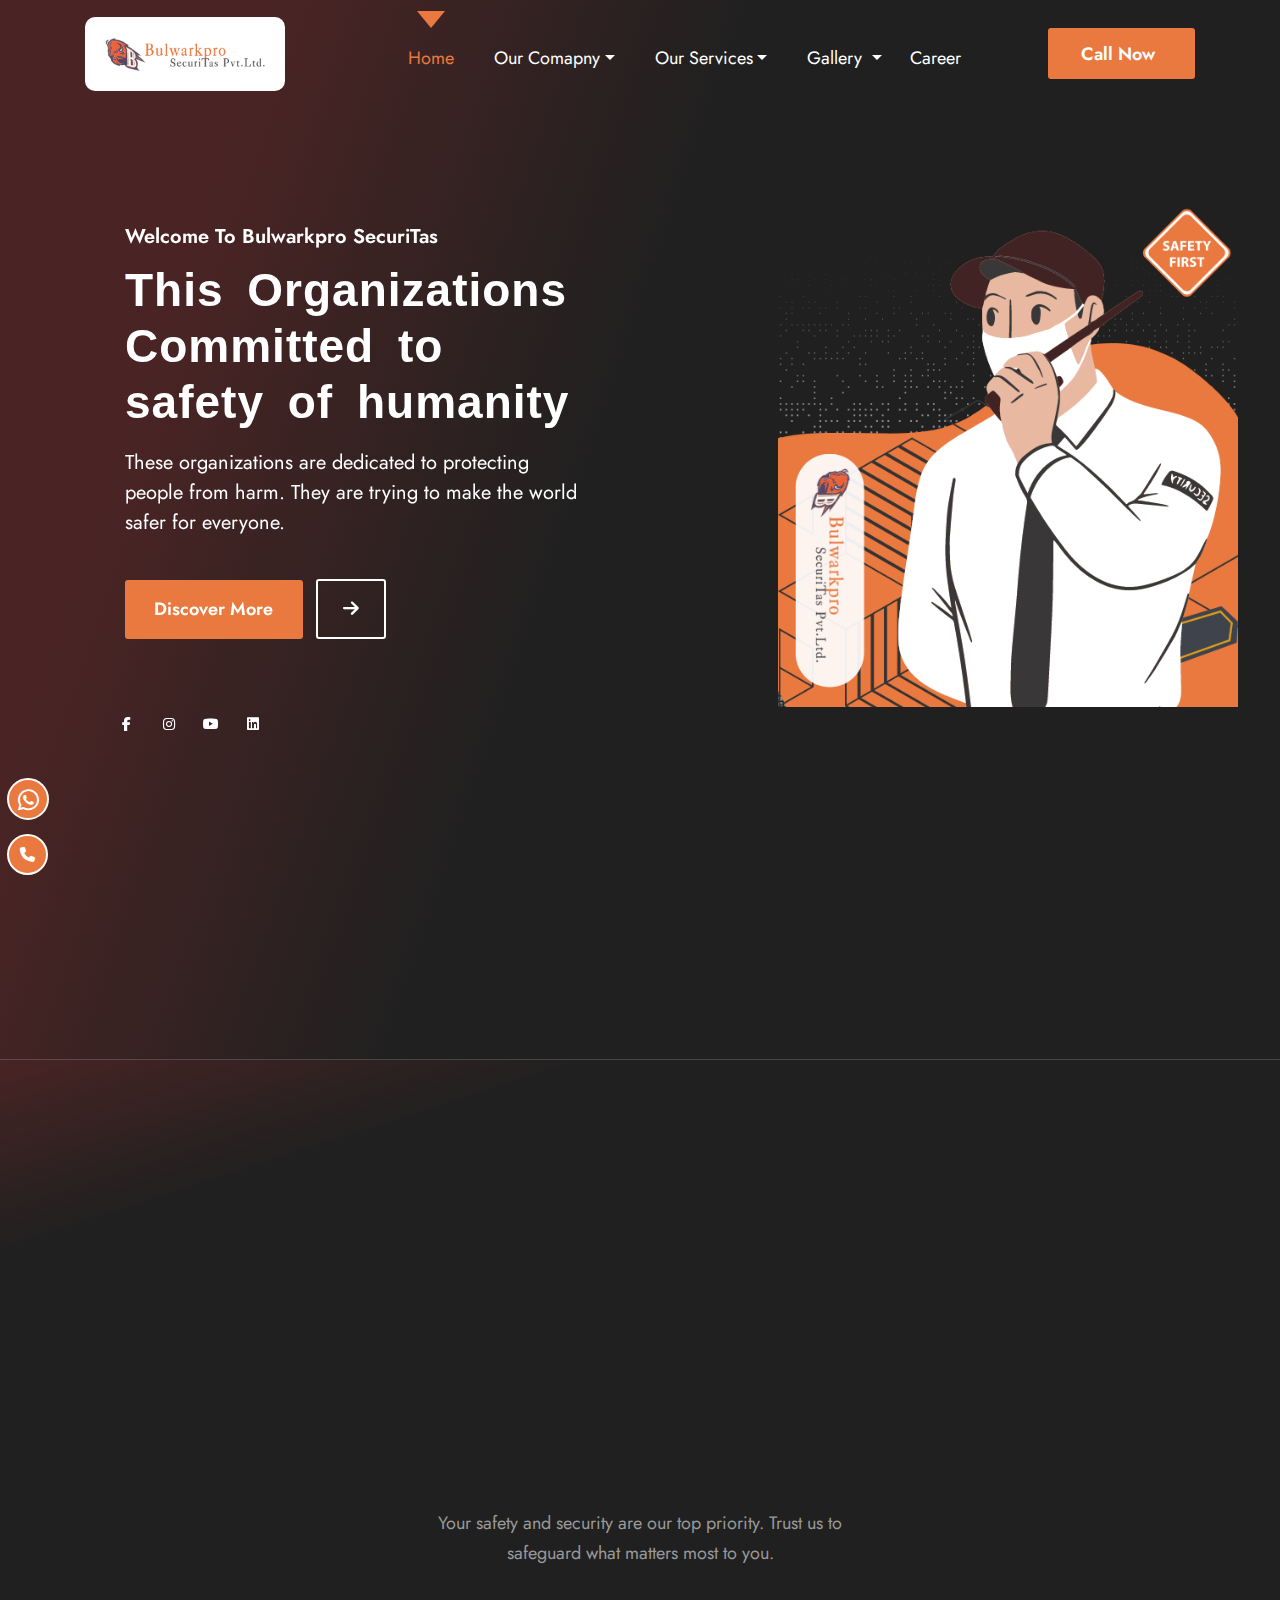
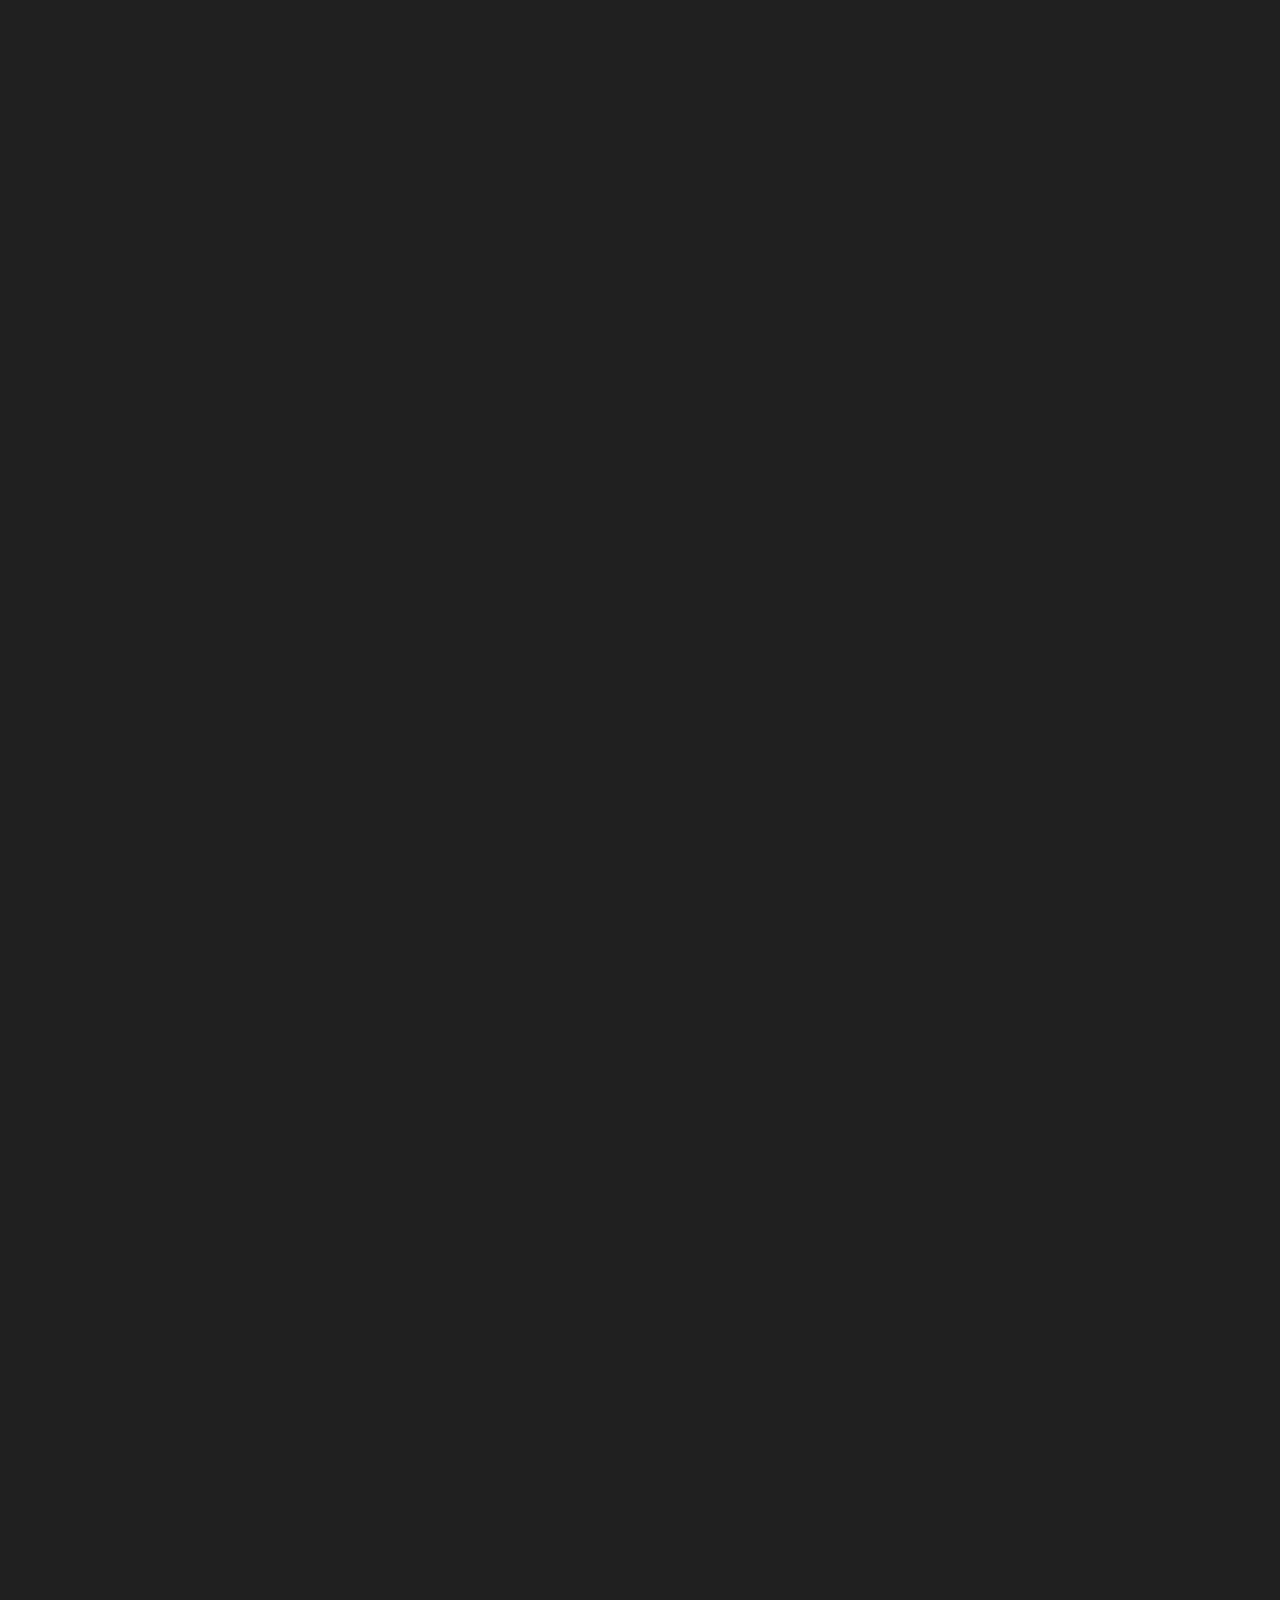
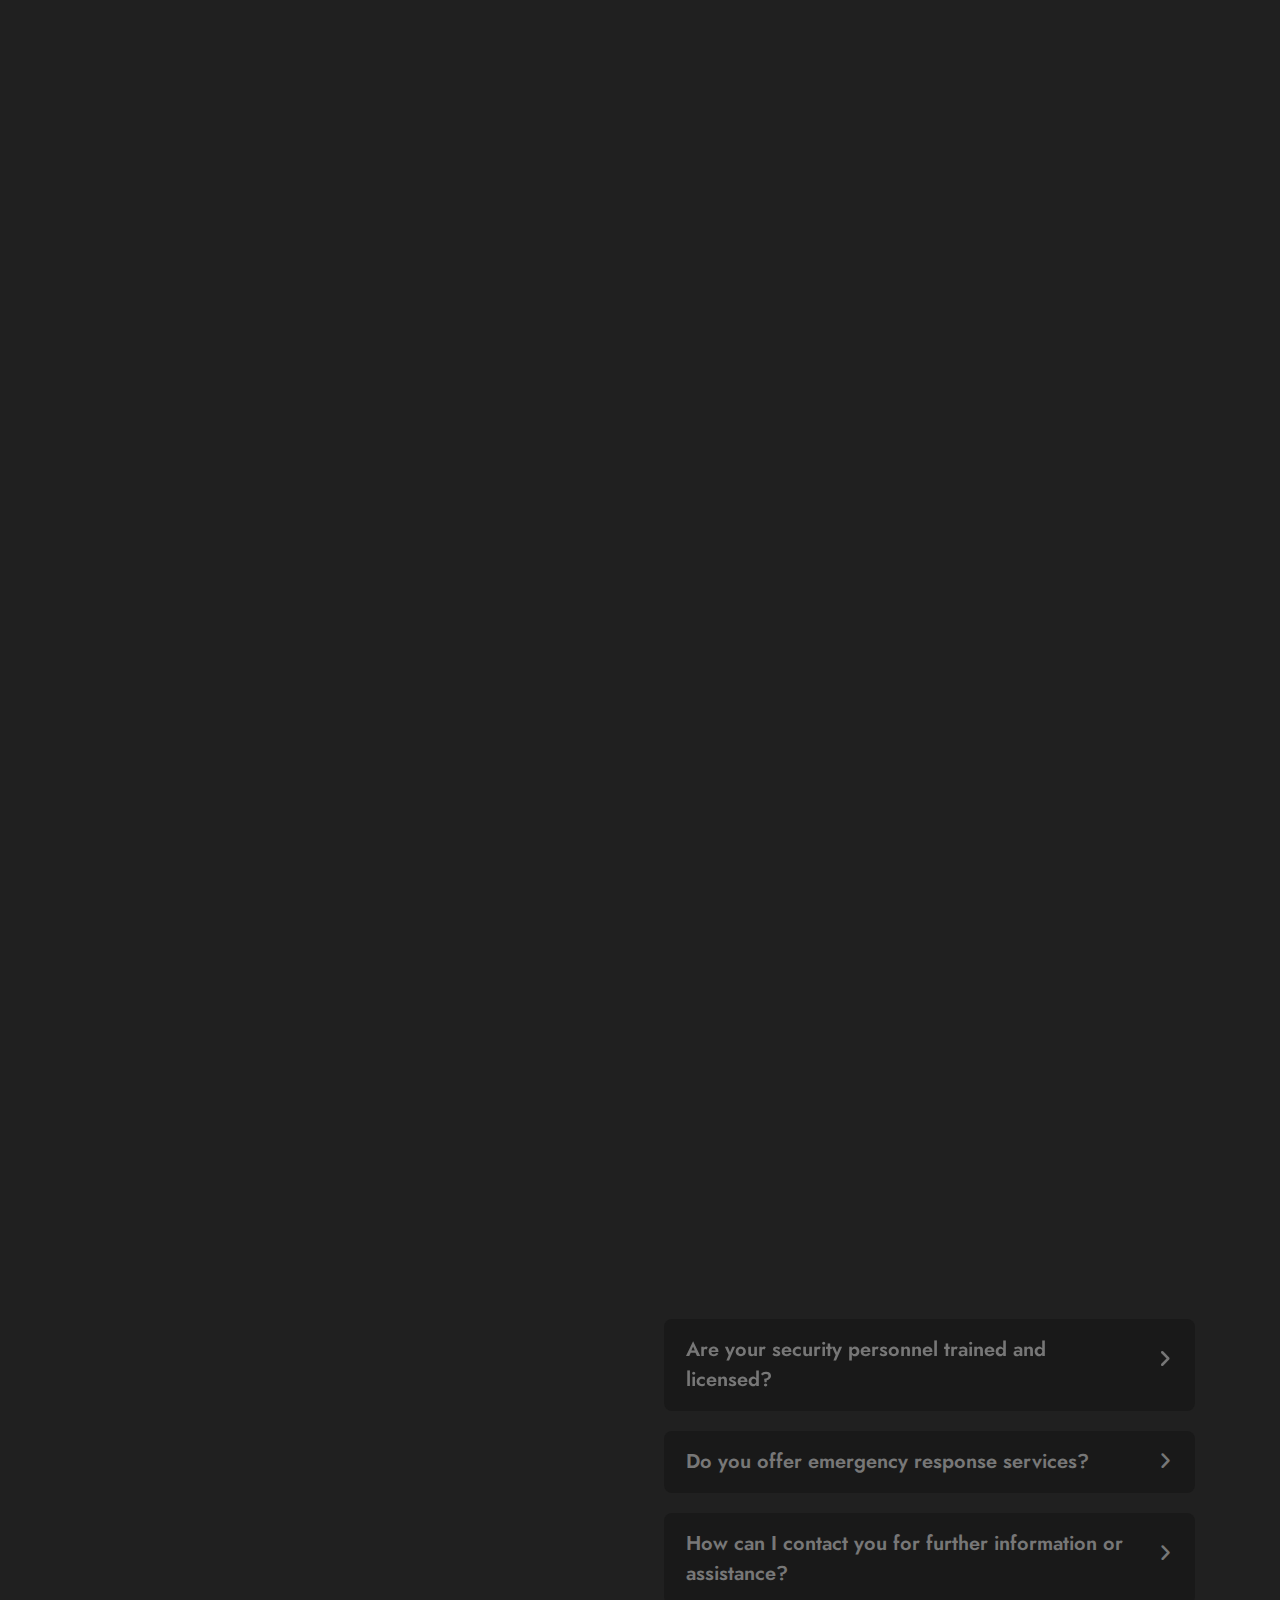
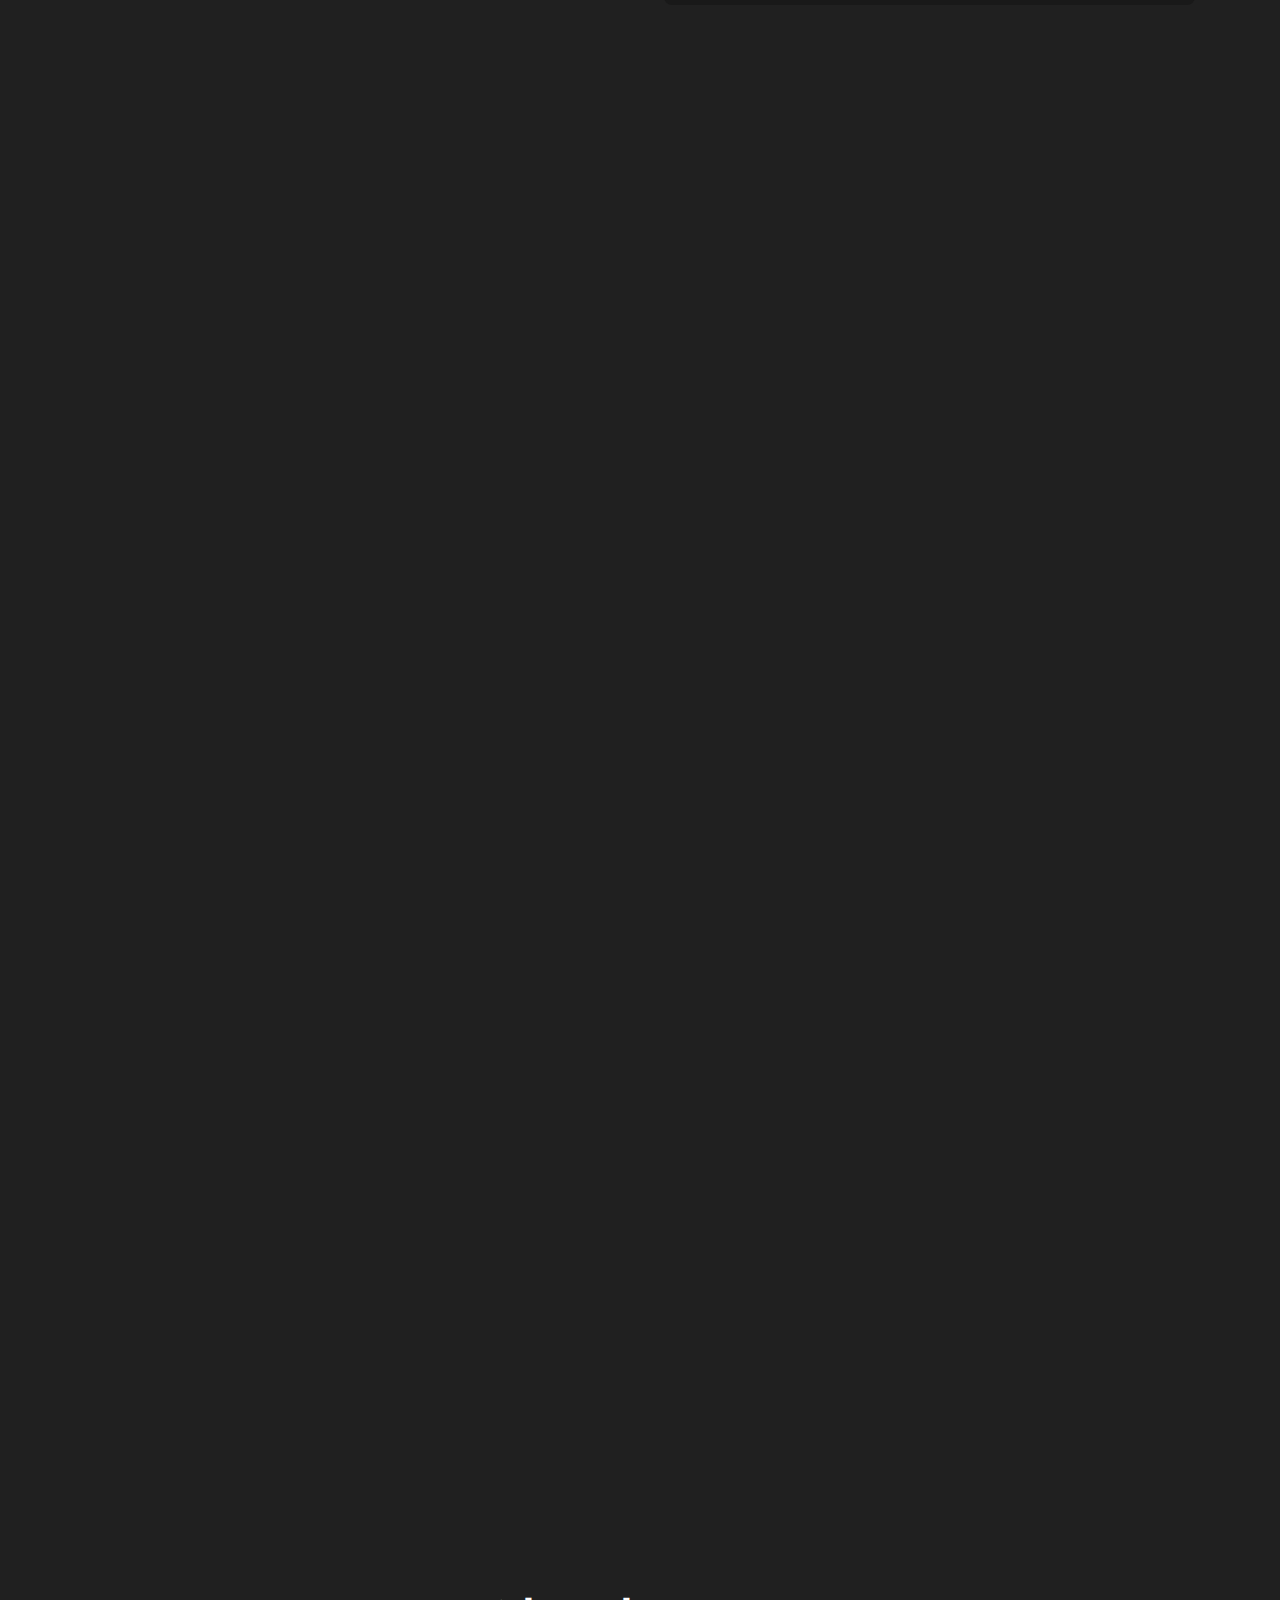
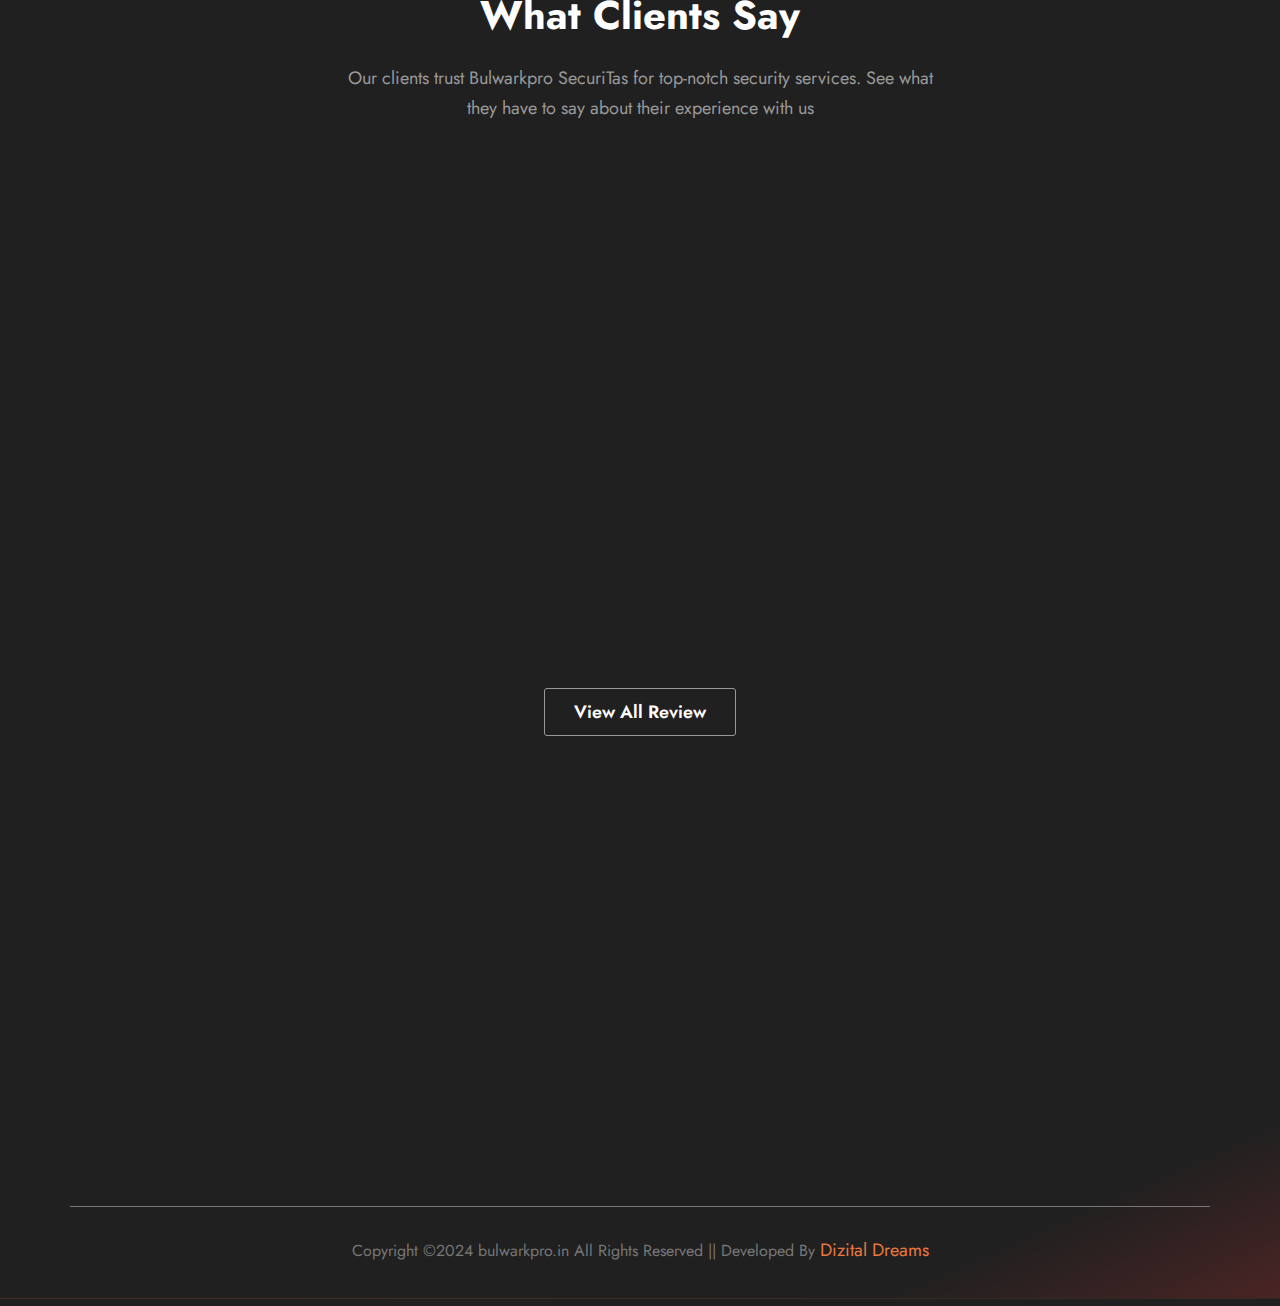
<file: index.html>
<!DOCTYPE html>
<html lang="zxx">

<meta http-equiv="content-type" content="text/html;charset=UTF-8" />

<head>
    <meta charset="UTF-8" />
    <meta http-equiv="X-UA-Compatible" content="IE=edge" />
    <meta name="viewport" content="width=device-width, initial-scale=1.0" />
    <title>Home</title>
    <link rel="icon" type="image/png" href="assets/images/favicon.png">
    <meta name="msapplication-TileColor" content="#ffffff">
    <meta name="msapplication-TileImage" content="assets/images/favicons/ms-icon-144x144.png">
    <meta name="theme-color" content="#ffffff">
    <link rel="stylesheet" href="assets/css/bootstrap.min.css" />
    <link rel="stylesheet" href="assets/css/style.css" />
    <link rel="stylesheet" href="assets/css/customestyle.css" />
    <link rel="stylesheet" href="assets/css/mobile.css" />
    <link rel="stylesheet" href="assets/ajax/libs/font-awesome/5.9.0/css/all.min.css"
        integrity="sha512-q3eWabyZPc1XTCmF+8/LuE1ozpg5xxn7iO89yfSOd5/oKvyqLngoNGsx8jq92Y8eXJ/IRxQbEC+FGSYxtk2oiw=="
        crossorigin="anonymous" referrerpolicy="no-referrer" />
    <link rel="stylesheet" href="assets/ajax/libs/font-awesome/6.1.1/css/all.min.css" />
    <link rel="stylesheet" href="assets/ajax/libs/font-awesome/6.1.2/css/all.min.css">
    <link rel="stylesheet" href="assets/ajax/libs/magnific-popup.js/1.1.0/magnific-popup.css" />
    <link href="assets/aos%402.3.1/dist/aos.css" rel="stylesheet">
</head>

<body>
    <!-- Loader-Section -->
    <div class="preloader" style="display: none;">
        <div class="preloader__image" style="background-image: url(assets/images/loader/loader.gif);"></div>
    </div>
    <!-- HEADER-SECTION -->
    <div class="home-header-section">
        <header class="header">
            <div class="main-header">
                <div class="container">
                    <nav class="navbar navbar-expand-lg navbar-light p-0">
                        <a class="navbar-brand pt-0" href="index.html" data-aos="zoom-in"><img
                                src="assets/images/logo.png" alt="" class="img-fluid diverge-logo-1" height="" /></a>
                        <button class="navbar-toggler collapsed" type="button" data-toggle="collapse"
                            data-target="#navbarSupportedContent" aria-controls="navbarSupportedContent"
                            aria-expanded="false" aria-label="Toggle navigation">
                            <span class="navbar-toggler-icon"></span>
                            <span class="navbar-toggler-icon"></span>
                            <span class="navbar-toggler-icon"></span>
                        </button>
                        <div class="collapse navbar-collapse" id="navbarSupportedContent">
                            <ul class="navbar-nav">
                                <li class="nav-item active">
                                    <a class="nav-link text-decoration-none navbar-text-color home-margin-top"
                                        href="index.html">Home<span class="sr-only">(current)</span></a>
                                </li>
                                <li class="nav-item dropdown redlight-dropdown">
                                    <a class="nav-link dropdown-toggle" href="#" id="navbarDropdown2" role="button"
                                        data-toggle="dropdown" aria-haspopup="true" aria-expanded="false">Our Comapny</a>
                                    <div class="dropdown-menu dropdown-content-redlight blogs-section-drop-down">
                                        <ul class="list-unstyled">
                                            <li class="nav-item"> <a class="dropdown-item fierce-menu nav-link"
                                                    href="aboutus.html">About Us</a></li>
                                            <li class="nav-item"> <a class="dropdown-item fierce-menu nav-link"
                                                    href="contactus.html">Contact Us </a></li>
                                            <li class="nav-item"> <a class="dropdown-item fierce-menu nav-link"
                                                    href="Testimonials.html">Testimonials</a></li>
                                            <li class="nav-item"> <a class="dropdown-item fierce-menu nav-link"
                                                    href="Ourclients.html">Our Clients</a></li>
                                        </ul>
                                    </div>
                                </li>
                                <li class="nav-item dropdown redlight-dropdown">
                                    <a class="nav-link dropdown-toggle" href="#" id="navbarDropdown2" role="button"
                                        data-toggle="dropdown" aria-haspopup="true" aria-expanded="false">Our
                                        Services</a>
                                    <div class="dropdown-menu dropdown-content-redlight blogs-section-drop-down">
                                        <ul class="list-unstyled">
                                            <li class="nav-item"> <a class="dropdown-item fierce-menu nav-link"
                                                    href="Selectionprocess.html">Selection Process</a></li>
                                            <li class="nav-item"> <a class="dropdown-item fierce-menu nav-link"
                                                    href="Training.html">Training</a></li>
                                            <li class="nav-item"> <a class="dropdown-item fierce-menu nav-link"
                                                    href="Manpower.html">Manpower Supply</a></li>
                                            <li class="nav-item"> <a class="dropdown-item fierce-menu nav-link"
                                                    href="Equipment.html">Equipments</a></li>
                                        </ul>
                                    </div>
                                </li>
                                <li class="nav-item dropdown redlight-dropdown">
                                    <a class="nav-link dropdown-toggle" href="#" id="navbarDropdown2" role="button"
                                        data-toggle="dropdown" aria-haspopup="true" aria-expanded="false">Gallery
                                        </a>
                                    <div class="dropdown-menu dropdown-content-redlight blogs-section-drop-down">
                                        <ul class="list-unstyled">
                                            <li class="nav-item"> <a class="dropdown-item fierce-menu nav-link"
                                                    href="photosgallery.html">Photos Gallery</a></li>
                                            <li class="nav-item"> <a class="dropdown-item fierce-menu nav-link"
                                                    href="videogallery.html">Video Gallery</a></li>
                                        </ul>
                                    </div>
                                </li>
                                <li class="nav-item">
                                    <a class="nav-link text-decoration-none navbar-text-color"
                                        href="Career.html">Career</a>
                                </li>
                            </ul>
                            <div class="btn-talk ml-auto">
                                <ul class="m-0 p-0">
                                    <li class="list-unstyled d-lg-inline-block"><a class="nav-link contact"
                                            href="tel:+918400709797">Call Now</a></li>
                                </ul>
                            </div>
                        </div>
                    </nav>
                </div>
            </div>
        </header>
        <!-- BANNER-SECTION -->
        <div class="home-banner-section overflow-hidden">
            <div class="banner-container-box">
                <div class="container">
                    <div class="row">
                        <div class="col-lg-6 col-md-6 col-sm-12 mb-md-0 mb-4 text-md-left text-center">
                            <div class="home-banner-text" data-aos="fade-up">
                                <h5 class="text-white artificial-text">Welcome To Bulwarkpro SecuriTas</h5>
                                <h1 class="text-white"
                                    style="font-size: 46px; font-family:sans-serif ; letter-spacing: 1px;"> This
                                    Organizations Committed to safety of humanity
                                </h1>
                                <p class="text-white banner-paragraph">
                                    These organizations are dedicated to protecting people from harm. They are trying to
                                    make the world safer for everyone.</p>
                                <div class="banner-btn discover-btn-banner">
                                    <a href="aboutus.html" class="text-decoration-none">Discover More</a>
                                    <a href="aboutus.html" class="text-decoration-none play-button"><i
                                            class="fa-solid fa-arrow-right"></i></a>
                                </div>
                            </div>
                            <div class="social-icons" data-aos="zoom-out-left">
                                <ul class="list-unstyled">
                                    <li><a class="text-decoration-none" href="#"><i
                                                class="fa-regular fa-horizontal-rule"></i></a></li>
                                    <li><a href="https://www.facebook.com/bulwarkpro/" target="_blank"
                                            class="text-decoration-none"><i
                                                class="fa-brands fa-facebook-f social-networks"></i></a></li>
                                    <li><a href="https://www.instagram.com/" target="_blank"
                                            class="text-decoration-none"><i
                                                class="fa-brands fa-instagram social-networks"></i></a></li>
                                    <li><a href="https://www.youtube.com/" target="_blank"
                                            class="text-decoration-none"><i
                                                class="fa-brands fa-youtube social-networks"></i></a></li>
                                    <li><a href="https://in.linkedin.com/in/suresh-prasad-sah-409031280" target="_blank"
                                            class="text-decoration-none"><i
                                                class="fa-brands fa-linkedin social-networks"></i></a></li>
                                </ul>
                            </div>
                        </div>
                        <div class="col-lg-6 col-md-6 col-sm-12">
                            <div class="banner-img-content position-relative" data-aos="fade-up">
                                <figure class="banner-img mb-0 wow slideInRight" data-wow-duration="2s">
                                    <img class="img-fluid banner-img-width" src="assets/images/banner-img-14.png"
                                        alt="" />
                                </figure>
                            </div>
                        </div>
                    </div>
                    <!-- CARDS-SECTION -->
                    <div class="cards-section overflow-hidden">
                        <div class="container">
                            <div class="row">
                                <div class="col-lg-4 col-md-4 col-sm-12 mb-md-0 mb-4 text-md-left text-center">
                                    <div class="cards-outer outer-card1" data-aos="fade-up">
                                        <h6 class="heading-background">Best Safety</h6>
                                        <p class="card-heading-p vertical-bar-line">Safety means freedom from danger or
                                            danger. Security ensures that we feel protected and can live without fear of
                                            loss.</p>
                                    </div>
                                </div>
                                <div class="col-lg-4 col-md-4 col-sm-12 mb-md-0 mb-4 text-md-left text-center">
                                    <div class="cards-outer outer-padding-left outer-card2" data-aos="fade-up">
                                        <h6 class="heading-background">Best Security</h6>
                                        <p class="card-heading-p vertical-bar-line">Safe means feeling safe and
                                            protected. Security gives us peace of mind and keeps our belongings and
                                            loved ones safe .</p>
                                    </div>

                                </div>
                                <div class="col-lg-4 col-md-4 col-sm-12 mb-md-0 mb-4 text-md-left text-center"
                                    data-aos="fade-up">
                                    <div class="outer-padding-left-last outer-card3">
                                        <h6 class="heading-background">Humanity</h6>
                                        <p class="card-heading-p">Humanity refers to the collective qualities that make
                                            us human, such as kindness, compassion, and empathy. Helping those in need.
                                        </p>
                                    </div>

                                </div>
                            </div>
                        </div>
                    </div>
                </div>
            </div>
        </div>
    </div>
    <!-- CLIENT_SECTION -->
    <section class="icons-section overflow-hidden">
        <div class="container">
            <div class="row">
                <div class="col-12">
                    <h4 class="text-center p-0" data-aos="fade-zoom-in">Trusted Over 100+ Companies in India</h4>
                </div>
            </div>
            <div class="row">

                <div class="col-lg-2 col-sm-4 col-6 mb-md-0 mb-4 text-center d-table align-items-center">
                    <div class="logo-box" data-aos="flip-left" data-aos-easing="ease-out-cubic"
                        data-aos-duration="2000">
                        <figure class="mb-0 comapanies-icon-margin icons-mb"><img src="assets/images/brands/brand11.png"
                                alt=""></figure>
                    </div>
                </div>
                <div class="col-lg-2 col-sm-4 col-6 mb-md-0  mb-4 text-center d-table align-items-center">
                    <div class="logo-box" data-aos="flip-left" data-aos-easing="ease-out-cubic"
                        data-aos-duration="2000">
                        <figure class="mb-0 comapanies-icon-margin-hype icons-mb"><img
                                src="assets/images/brands/brand12.png" alt=""></figure>
                    </div>
                </div>
                <div class="col-lg-2 col-sm-4 col-6 mb-md-0 mb-4 text-center d-table align-items-center">
                    <div class="logo-box" data-aos="flip-left" data-aos-easing="ease-out-cubic"
                        data-aos-duration="2000">
                        <figure class="mb-0 comapanies-icon-margin-hype icons-mb"><img
                                src="assets/images/brands/brand13.png" alt=""></figure>
                    </div>
                </div>
                <div class="col-lg-2 col-sm-4 col-6 mb-md-0 mb-4 text-center d-table align-items-center">
                    <div class="logo-box" data-aos="flip-left" data-aos-easing="ease-out-cubic"
                        data-aos-duration="2000">
                        <figure class="mb-0 comapanies-icon-margin-hype icons-mb"><img
                                src="assets/images/brands/brand14.png" alt=""></figure>
                    </div>
                </div>

            </div>
        </div>
    </section>
    <!-- ABOUT-US_SECTION -->
    <section class="about-us-section-start">
        <div class="about-right-icon position-relative" data-aos="fade-right" data-aos-offset="300"
            data-aos-easing="ease-in-sine">
            <figure class="whyus-icon"><img src="assets/images/about-us-section-right-icon.png" alt=""
                    class="img-fluid">
            </figure>
        </div>
        <div class="container">
            <div class="row">
                <div class="col-12">
                    <h3 class="text-center" data-aos="fade-up" data-aos-anchor-placement="top-bottom">Why Choose Us</h3>
                    <p class="text-center">Your safety and security are our top priority. Trust us to safeguard what
                        matters most to you.
                    </p>
                </div>
            </div>
            <div class="row">
                <div class="col-lg-4 col-md-4 col-sm-12">
                    <div class="about-us-content" data-aos="fade-up" data-aos-anchor-placement="bottom-bottom">
                        <div class="icons-rounded-box">
                            <figure class="mb-0"><img src="assets/images/about-round-icon1.png" alt="">
                            </figure>
                        </div>
                        <h4>Reliable Support</h4>
                        <p class="security-services-p">Our commitment to providing the best security services is
                            unwavering. With a team of highly trained professionals and cutting-edge technology, we
                            deliver unparalleled protection and peace of mind to our clients.</p>
                        <a href="about.html" class="text-decoration-none ">Learn More <span class="forword-arrow"><i
                                    class="fa fa-angle-right"></i></span></a>
                    </div>
                </div>
                <div class="col-lg-4 col-md-4 col-sm-12">
                    <div class="about-us-content" data-aos="fade-up" data-aos-anchor-placement="bottom-bottom">
                        <div class="icons-rounded-box">
                            <figure class="mb-0 icon-color"><img src="assets/images/about-round-icon2.png" alt="">
                            </figure>
                        </div>
                        <h4>100% Reliable Security</h4>
                        <p class="security-services-p">
                            When it comes to ensuring safety, we go above and beyond. Our top-tier security services are
                            designed to provide unmatched protection, giving you the peace of mind you. Trust us for the
                            best in safety and security..</p>
                        <a href="about.html" class="text-decoration-none ">Learn More <span class="forword-arrow"><i
                                    class="fa fa-angle-right"></i></span></a>
                    </div>
                </div>
                <div class="col-lg-4 col-md-4 col-sm-12">
                    <div class="about-us-content" data-aos="fade-up" data-aos-anchor-placement="bottom-bottom">
                        <div class="icons-rounded-box">
                            <figure class="mb-0"><img src="assets/images/about-round-icon3.png" alt="">
                            </figure>
                        </div>
                        <h4>Full satisfaction</h4>
                        <p class="security-services-p">Being industry-certified means our security services meet
                            rigorous standards set by the industry. Rest assured, we adhere to best practices, ensuring
                            top-notch security solutions for your peace of mind.</p>
                        <a href="aboutus.html" class="text-decoration-none ">Learn More <span class="forword-arrow"><i
                                    class="fa fa-angle-right"></i></span></a>
                    </div>
                </div>
            </div>
        </div>
    </section>
    <!-- CYBER-SECURITY-SECTION -->
    <section class="cyber-security-section overflow-hidden">
        <div class="container">
            <div class="row">
                <div class="col-lg-5 col-md-5 col-sm-12">
                    <div class="cyber-content-img" data-aos="fade-up-left">
                        <figure class="mb-0"><img src="assets/images/about-2.png" alt="" class="border-radius">
                        </figure>
                    </div>
                </div>
                <div class="col-lg-1 col-md-1 col-sm-1"></div>
                <div class="col-lg-6 col-md-6 col-sm-12 pb-5">
                    <div class="cyber-content" data-aos="fade-up-right">
                        <h3>About <span class="cyber-text"> Bulworkpro Securitas</span> Pvt Ltd.</h3>
                        <p class="security-services-p">BULWARKPRO SECURITAS Pvt. Ltd. Is a company incorporated on -11
                            April
                            2013. The Director Mr. Suresh Prasad Sah started the company and his dream to
                            be a brand in the sector of Manpower supply.
                            The Biggest mission when he set up Bulwarkpro was to make other people be as
                            safer about their belongings and to work freely in there offices, corporate,
                            factories and home with the help of our manpower supplies and that is still our
                            biggest mission today.
                        </p>
                        <p class="security-services-p cyber-p-margin-bottom">These organizations are dedicated to
                            protecting people from harm. They are trying to make the world safer for everyone.</p>
                        <div class="cyber-contact-btn">
                            <a href="contactus.html" class="text-decoration-none">Contact Us</a>
                        </div>
                    </div>
                </div>
            </div>
        </div>
    </section>
    <!-- boxes-section -->
    <div class="about-us-section-start cyber-boxes-section overflow-hidden">
        <div class="container">
            <div class="row">
                <div class="col-lg-3 col-md-3 col-sm-12">
                    <div class="about-us-content" data-aos="fade-up">
                        <div class="icons-rounded-box">
                            <figure class="mb-0"><img src="assets/images/cyber-section-icon1.png" alt="">
                            </figure>
                        </div>
                        <h3 class="counetr-heading"><span class="counter"></span>3<span class="cyber-counter">+</span>
                        </h3>
                        <h5 class="cyber-boxes-text">Offices & Branchs</h5>
                    </div>
                </div>
                <div class="col-lg-3 col-md-3 col-sm-12">
                    <div class="about-us-content" data-aos="fade-up">
                        <div class="icons-rounded-box">
                            <figure class="mb-0 icon-color"><img src="assets/images/cyber-section-icon2.png" alt="">
                            </figure>
                        </div>
                        <h3 class="counetr-heading"><span class="counter">10</span><span
                                class="cyber-counter clients-protect">+</span>
                        </h3>
                        <h5 class="cyber-boxes-text">Total Experience</h5>
                    </div>
                </div>

                <div class="col-lg-3 col-md-3 col-sm-12">
                    <div class="about-us-content" data-aos="fade-up">
                        <div class="icons-rounded-box">
                            <figure class="mb-0"><img src="assets/images/cyber-section-icon4.png" alt="">
                            </figure>
                        </div>
                        <h3 class="counetr-heading"><span class="counter">20000</span><span
                                class="cyber-counter expert-team">+</span></h3>
                        <h5 class="cyber-boxes-text">Total Teams</h5>
                    </div>
                </div>
                <div class="col-lg-3 col-md-3 col-sm-12">
                    <div class="about-us-content" data-aos="fade-up">
                        <div class="icons-rounded-box">
                            <figure class="mb-0"><img src="assets/images/cyber-section-icon3.png" alt="">
                            </figure>
                        </div>
                        <h3 class="counetr-heading"><span class="counter">100</span><span
                                class="cyber-counter cyber-percent">%</span></h3>
                        <h5 class="cyber-boxes-text">Client Satisfaction</h5>
                    </div>
                </div>
            </div>
        </div>
    </div>

    <!-- ABOUT-US_SECTION2 -->
    <section class="about-us-section-start about-us-section-2 overflow-hidden">
        <div class="about-right-icon position-relative">
            <figure class="about2-left-img"><img src="assets/images/about-section2-left-img.png" alt=""
                    class="img-fluid">
            </figure>
        </div>
        <div class="container">
            <div class="row">
                <div class="col-12">
                    <h3 class="text-center offer-section-title" data-aos="flip-up">What We Offer</h3>
                    <p class="text-center" data-aos="fade-left">
                        Explore our comprehensive range of services designed to meet your needs.</p>
                </div>
            </div>
            <div class="row">
                <div class="col-lg-4 col-md-4 col-sm-12">
                    <div class="about-us-content about-margin-bottom" data-aos="fade-up">
                        <div class="icons-rounded-box">
                            <figure class="mb-0"><img src="assets/images/about-section2-icon1.png" alt="">
                            </figure>
                        </div>
                        <h4> Manned Guarding</h4>
                        <p class="security-services-p text-justify">Manned defense is the practice of making places and
                            people safe and harmful by qualified and certified professionals. You need knowledgeable,
                            vigilant and reliable people to prevent theft, assault and unauthorized access.</p>
                        <a href="services.html" class="text-decoration-none ">Learn More <span class="forword-arrow"><i
                                    class="fa fa-angle-right"></i></span></a>
                    </div>
                </div>
                <div class="col-lg-4 col-md-4 col-sm-12">
                    <div class="about-us-content about-margin-bottom" data-aos="fade-up">
                        <div class="icons-rounded-box">
                            <figure class="mb-0 icon-color"><img src="assets/images/about-section2-icon2.png" alt="">
                            </figure>
                        </div>
                        <h4>Fire Fighting</h4>
                        <p class="security-services-p text-justify">Rapid response to an unplanned fire that is
                            dangerous and requires immediate medical attention is known as fire prevention. Firefighters
                            are skilled rescuers who extinguish flames such as accidents or building fires.</p>
                        <a href="services.html" class="text-decoration-none ">Learn More <span class="forword-arrow"><i
                                    class="fa fa-angle-right"></i></span></a>
                    </div>
                </div>
                <div class="col-lg-4 col-md-4 col-sm-12">
                    <div class="about-us-content about-margin-bottom" data-aos="fade-up">
                        <div class="icons-rounded-box">
                            <figure class="mb-0"><img src="assets/images/about-section2-icon3.png" alt="">
                            </figure>
                        </div>
                        <h4>House Keeping</h4>
                        <p class="security-services-p text-justify"> A clean and orderly home is called housekeeping.
                            This includes taking care of household chores, cleaning and property management. These
                            duties are supported through the appointment of a steward.</p>
                        <a href="services.html" class="text-decoration-none ">Learn More <span class="forword-arrow"><i
                                    class="fa fa-angle-right"></i></span></a>
                    </div>
                </div>
            </div>
            <div class="row">
                <div class="col-lg-4 col-md-4 col-sm-12">
                    <div class="about-us-content" data-aos="fade-up">
                        <div class="icons-rounded-box">
                            <figure class="mb-0"><img src="assets/images/about-section2-icon4.png" alt="">
                            </figure>
                        </div>
                        <h4>Event Security</h4>
                        <p class="security-services-p text-justify"> Our event security professionals at Bulwarkpro
                            SecuriTas provide peaceful and knowledgeable assistance at events, making optional security
                            measures to ensure safety.</p>
                        <a href="services.html" class="text-decoration-none ">Learn More <span class="forword-arrow"><i
                                    class="fa fa-angle-right"></i></span></a>
                    </div>
                </div>
                <div class="col-lg-4 col-md-4 col-sm-12">
                    <div class="about-us-content" data-aos="fade-up">
                        <div class="icons-rounded-box">
                            <figure class="mb-0"><img src="assets/images/about-round-icon1.png" alt="">
                            </figure>
                        </div>
                        <h4>Personal Security</h4>
                        <p class="security-services-p text-justify">Personal safety is being aware of any threats and
                            taking precautions to keep yourself safe, such as staying in well-lit areas and outside of
                            fear .</p>
                        <a href="services.html" class="text-decoration-none ">Learn More <span class="forword-arrow"><i
                                    class="fa fa-angle-right"></i></span></a>
                    </div>
                </div>
                <div class="col-lg-4 col-md-4 col-sm-12">
                    <div class="about-us-content" data-aos="fade-up">
                        <div class="icons-rounded-box">
                            <figure class="mb-0"><img src="assets/images/about-section2-icon6.png" alt="">
                            </figure>
                        </div>
                        <h4>Residential security</h4>
                        <p class="security-services-p text-justify">Residential security is primarily concerned with
                            keeping homes safe from burglars, surveillance systems and public safety equipment to
                            protect residents and their property.</p>
                        <a href="services.html" class="text-decoration-none ">Learn More <span class="forword-arrow"><i
                                    class="fa fa-angle-right"></i></span></a>
                    </div>
                </div>
            </div>
        </div>
    </section>
    <!--Accordian-Section -->
    <section class="cyber-security-section accordian-section overflow-hidden">
        <div class="container">
            <div class="row">
                <div class="col-lg-6 col-md-6 col-sm-12">
                    <div class="faq-content-img" data-aos="fade-right">
                        <figure class="mb-0"><img src="assets/images/faq-1.png" alt="" class="border-radius">
                        </figure>
                    </div>
                </div>
                <div class="col-lg-6 col-md-6 col-sm-12">
                    <div class="cyber-content accordian-text" data-aos="fade-up">
                        <h3>General Questions Frequently Asked Questions?</h3>
                        <div class="accordian-inner">
                            <div id="accordion1">
                                <div class="accordion-card">
                                    <div class="" id="headingFour">
                                        <a href="#" class="btn btn-link text-decoration-none" data-toggle="collapse"
                                            data-target="#collapseFour" aria-expanded="false"
                                            aria-controls="collapseFour">
                                            <h5 class="faq-btn-text">What types of personal security services do you
                                                offer? </h5>
                                        </a>
                                    </div>
                                    <div id="collapseFour" class="collapse show" aria-labelledby="headingFour">
                                        <div class="card-body">
                                            <p class="text-left accordian-text-color">
                                                We offer a range of personal security services like bodyguard
                                                protection, VIP escort, and residential security.
                                            </p>
                                        </div>
                                    </div>
                                </div>
                            </div>
                        </div>
                    </div>
                    <!-- 2 -->
                    <div class="cyber-content accordian-text">
                        <div class="accordian-inner">
                            <div id="accordion2">
                                <div class="accordion-card">
                                    <div class="" id="headingFive">
                                        <a href="#" class="btn btn-link collapsed text-decoration-none"
                                            data-toggle="collapse" data-target="#collapseFive" aria-expanded="false"
                                            aria-controls="collapseFive">
                                            <h5 class="faq-btn-text">Are your security personnel trained and licensed?
                                            </h5>
                                        </a>
                                    </div>
                                    <div id="collapseFive" class="collapse" aria-labelledby="headingFive">
                                        <div class="card-body">
                                            <p class="text-left accordian-text-color">
                                                Yes, our security personnel are trained and licensed professionals.
                                            </p>
                                        </div>
                                    </div>
                                </div>
                            </div>
                        </div>
                    </div>
                    <!-- 3 -->
                    <div class="cyber-content accordian-text">
                        <div class="accordian-inner">
                            <div id="accordion3">
                                <div class="accordion-card">
                                    <div class="" id="headingSix">
                                        <a href="#" class="btn btn-link collapsed text-decoration-none"
                                            data-toggle="collapse" data-target="#collapseSix" aria-expanded="false"
                                            aria-controls="collapseSix">
                                            <h5 class="faq-btn-text">Do you offer emergency response services?</h5>
                                        </a>
                                    </div>
                                    <div id="collapseSix" class="collapse" aria-labelledby="headingSix">
                                        <div class="card-body">
                                            <p class="text-left accordian-text-color">
                                                Yes, we provide emergency response services for immediate assistance.
                                            </p>
                                        </div>
                                    </div>
                                </div>
                            </div>
                        </div>
                    </div>
                    <!-- 4 -->
                    <div class="cyber-content accordian-text">
                        <div class="accordian-inner">
                            <div id="accordion4">
                                <div class="accordion-card">
                                    <div class="" id="headingSeven">
                                        <a href="#" class="btn btn-link collapsed text-decoration-none"
                                            data-toggle="collapse" data-target="#collapseSeven" aria-expanded="false"
                                            aria-controls="collapseSeven">
                                            <h5 class="faq-btn-text">How can I contact you for further information or
                                                assistance?</h5>
                                        </a>
                                    </div>
                                    <div id="collapseSeven" class="collapse" aria-labelledby="headingSeven">
                                        <div class="card-body">
                                            <p class="text-left accordian-text-color">
                                                You can contact us for information or assistance through phone, email,
                                                or our website's contact form.
                                            </p>
                                        </div>
                                    </div>
                                </div>
                            </div>
                        </div>
                    </div>
                </div>
            </div>
        </div>
    </section>
    <!-- FOUNDER-CEO-SECTION -->
    <section class="cyber-security-section overflow-hidden pb-5">
        <div class="container">
            <div class="row">
                <div class="col-lg-5 col-md-5 col-sm-12">
                    <div class="" data-aos="fade-up">
                        <figure class="mb-0"><img src="assets/images/about-1.png" alt="" class="border-radius">
                        </figure>
                    </div>
                </div>
                <div class="col-lg-1 col-md-1 col-sm-1"></div>
                <div class="col-lg-6 col-md-6 col-sm-12">
                    <div class="cyber-content text-justify" data-aos="fade-up">
                        <h3 class="margin-bnone">Dear valuable <span class="cyber-text"> partners,</span></h3>
                        <p class="colour mb-3">Founder & Ceo - Bulwarkpro SecuriTas Pvt Ltd .</p>
                        <p class="security-services-p">We hereby take this opportunity to sincerely thank to all our
                            existing and non-existing Clients and as well as our educated &
                            experienced candidates for your trust and co-operation during more
                            than 10 years with BULWARKPRO SECURITAS PVT. LTD.</p>
                        <p class="security-services-p cyber-p-margin-bottom">As a leading manpower company our company’s
                            major commitment is
                            to expand its capabilities. These capabilities include our expertise in
                            supplying manpowers for the Construction, Engineering, Oil & Gas,
                            Manufacturing, Agriculture, Information Technology, Mining, Retail,
                            Hospitality, and Healthcare Industries...

                            .</p>
                        <div class="cyber-contact-btn">
                            <a href="contactus.html" class="text-decoration-none">Contact Us</a>
                        </div>
                    </div>
                </div>
            </div>
        </div>
    </section>
    <!-- FOUNDER-CEO-SECTION -->
    <section class="cyber-security-section overflow-hidden pb-5">
        <div class="container">
            <div class="row">
                <div class="col-lg-6 col-md-6 col-sm-12">
                    <div class="cyber-content text-justify" data-aos="fade-up">
                        <p class="security-services-p cyber-p-margin-bottom">
                            To Employers, BULWARKPRO SECURITAS maintains highest
                            standard of professionalism, ethics, trustworthiness and expertise. Our
                            well trained and experienced teams are committed to completing each
                            assignment with speed and accuracy.
                        </p>
                        <p class="security-services-p cyber-p-margin-bottom">The continued success of BULWARKPRO
                            SECURITAS is dependent
                            upon our customers trust and we are dedicated for reserving that trust.
                            With the professional services, experienced & devoted, teamwork,
                            possession of a network of members associated companies and
                            Vocational training school, equipment and a progressive management
                            the BULWARKPRO SECURITAS is moving towards a better future
                            with you and your esteemed organization.</p>
                        <div>
                            <h3>Yours Sincerely,</h3>
                            <p class="colour mb-3">SURESH PRASAD SAH</p>
                        </div>
                    </div>
                </div>
                <div class="col-lg-1 col-md-1 col-sm-1"></div>
                <div class="col-lg-5 col-md-5 col-sm-12">
                    <div class="" data-aos="fade-up">
                        <figure class="mb-0"><img src="assets/images/about-1.png" alt="" class="border-radius">
                        </figure>
                    </div>
                </div>

            </div>
        </div>
    </section>
    <!-- Clients_section -->
    <section class="clients-section clients-section-right-img1 ">
        <div class="position-relative">
            <figure class="about2-left-img"><img src="assets/images/about-section2-left-img.png" alt=""
                    class="img-fluid">
            </figure>
        </div>
        <div class="container">
            <div class="row">
                <div class="col-lg-12 col-md-12 col-sm-12">
                    <h3 class="text-center">What Clients Say</h3>
                    <p class="text-center client-section-main-p">Our clients trust Bulwarkpro SecuriTas for top-notch
                        security services. See what they have to say about their experience with us</p>
                </div>
            </div>
            <div class="row">
                <div class="col-lg-6 col-md-6 col-sm-12">
                    <div class="clients-outer-box  position-relative" data-aos="fade-up">
                        <figure class="clients-outer-box-figure"><img src="assets/images/reviews/review1.png"
                                class="rounded" alt=""></figure>
                        <figure class="position-absolute icon-figure-quotes"><img src="assets/images/quotes-icon.png"
                                alt=""></figure>
                        <div class="clients-right-content" data-aos="fade-up">
                            <span class="spencer-span">MR. ARCHIT GARG</span>
                            <span class="ceo-p">Nkginfra- Managing Director</span>
                        </div>
                        <p class="clients-sectionp2">I can't propose the Bulwarkpro SecuriTas noticeably enough! Their
                            safety offerings are exceptional, From their well-educated team of workers to their short
                            reaction times, they usually move above and past to make certain the protection of our
                            campus. Five stars all of the way.</p>
                        <ul class="list-unstyled">
                            <li><i class="fa-solid fa-star"></i></li>
                            <li><i class="fa-solid fa-star"></i></li>
                            <li><i class="fa-solid fa-star"></i></li>
                            <li><i class="fa-solid fa-star"></i></li>
                        </ul>
                    </div>
                </div>
                <div class="col-lg-6 col-md-6 col-sm-12">
                    <div class="clients-outer-box  position-relative" data-aos="fade-up">
                        <figure class="clients-outer-box-figure"><img src="assets/images/reviews/review2.png"
                                class="rounded" alt=""></figure>
                        <figure class="position-absolute icon-figure-quotes"><img src="assets/images/quotes-icon.png"
                                alt=""></figure>
                        <div class="clients-right-content" data-aos="fade-up">
                            <span class="spencer-span">Rahul Kumar Gaur</span>
                            <span class="ceo-p">Local Guide</span>
                        </div>
                        <p class="clients-sectionp2">The Bulwarkpro SecuriTas handed all my expectations! We genuinely
                            respect their professionalism and willpower to our secure property. I constantly experience
                            assured and guarded through their advanced protection answers and attentive staff. Five
                            stars for top notch service. </p>
                        <ul class="list-unstyled">
                            <li><i class="fa-solid fa-star"></i></li>
                            <li><i class="fa-solid fa-star"></i></li>
                            <li><i class="fa-solid fa-star"></i></li>
                            <li><i class="fa-solid fa-star"></i></li>
                            <li><i class="fa-solid fa-star"></i></li>
                        </ul>
                    </div>
                </div>

            </div>
            <div class="clients-section-btn">
                <a href="services.html" class="text-decoration-none">View All Review</a>
            </div>
        </div>
    </section>
    <section>
        <div class="container">
            <div class="row">
                <div class="col-12 ">
                    <div class="new_icons_2">
                        <a href="tel:+918400709797"><i class="fas fa-phone"></i></a>

                    </div>
                    <div class="new_icons_1 animated pulse infinite">
                        <a target="_blank"
                            href="https://api.whatsapp.com/send?phone=918400709797&amp;text=Hello%2C%20Bul%20Work&Pro%20%F0%9F%91%8">
                            <i class="fab fa-whatsapp"></i></a>
                    </div>
                </div>
            </div>
        </div>
    </section>

    <!-- Footer-Section -->
    <div class="footer-section padding">
        <div class="about-right-icon">
            <figure class="footer-icon"><img src="assets/images/footer-left.png" alt="" class="img-fluid">
            </figure>
        </div>
        <div class="footer-outer-margin" data-aos="fade-up">
            <div class="container">
                <div class="row">
                    <div class="col-lg-4 col-md-4 col-sm-6">
                        <div class="footer-content1">
                            <figure data-aos="zoom-in-up">
                                <a href="index.html"><img src="assets/images/logo.png" alt=""
                                        class="img-fluid diverge-logo-1" height="300px" width="300px" /></a>
                            </figure>
                            <p class="red-light-footer-p">Bulwarkpro SecuriTas Pvt. Limited is a leading Indian
                                facilities services corporation with pan-India presence. A company incorporated in
                                India. Bulwarkpro SecuriTas deliver services across 7 million sq.ft.</p>
                            <div class="social-icons teams-social-icons">
                                <ul class="list-unstyled">
                                    <li><a href="https://www.facebook.com/bulwarkpro/" target="_blank"
                                            class="text-decoration-none red-hover"><i
                                                class="fa-brands fa-square-facebook  social-networks"></i></a></li>
                                    <li><a href="https://www.instagram.com/" target="_blank"
                                            class="text-decoration-none red-hover">
                                            <i class="fa-brands fa-instagram social-networks"></i></a></li>
                                    <li><a href="https://www.youtube.com/" target="_blank"
                                            class="text-decoration-none red-hover">
                                            <i class="fa-brands fa-youtube social-networks"></i></a></li>
                                    <li><a href="https://in.linkedin.com/in/suresh-prasad-sah-409031280" target="_blank"
                                            class="text-decoration-none red-hover"><i
                                                class="fa-brands fa-linkedin social-networks"></i></a></li>
                                </ul>
                            </div>
                        </div>
                    </div>

                    <div class="col-xl-2 col-lg-3 col-md-2 col-sm-12 ">
                        <ul class="list-unstyled services-footer" data-aos="flip-left">
                            <li class="list-item footer-margin-left">
                                <h5 class="footer-link  footer-services-heading">
                                    Services
                                </h5>
                            </li>
                            <li>
                                <i class="fa-solid fa-caret-right"></i>
                                <a href="services.html" class="text-decoration-none footer-link-p">
                                    Manned Guarding
                                </a>
                            </li>
                            <li>
                                <i class="fa-solid fa-caret-right"></i>
                                <a href="services.html" class="text-decoration-none footer-link-p">
                                    Fire Fighting
                                </a>
                            </li>
                            <li>
                                <i class="fa-solid fa-caret-right"></i>
                                <a href="services.html" class="text-decoration-none footer-link-p">
                                    House Keeping
                                </a>
                            </li>
                            <li>
                                <i class="fa-solid fa-caret-right"></i>
                                <a href="services.html" class="text-decoration-none footer-link-p">
                                    Event Security
                                </a>
                            </li>
                        </ul>
                    </div>
                    <div class="col-lg-3 col-md-4 col-sm-6">
                        <div class="footer-list" data-aos="flip-left">
                            <div class="icon-list-box1">
                                <ul class="list-unstyled contact-us-ul">
                                    <li class="list-item">
                                        <h5 class="footer-link footer-get-heading">
                                            Get in Touch
                                        </h5>
                                    </li>
                                    <li class="list-item position-reletive addres-list icon-list1">
                                        <div class="number"><a href="mailto:webmaster@example.com"
                                                class="text-decoration-none footer-link-p ml-0"><span
                                                    class="footer-additional">Email: </span> info@bulwarkpro.in</a>
                                        </div>
                                    </li>
                                    <li class="list-item position-reletive addres-list icon-list1">
                                        <div class="contact-number"><a href="tel:+4733378901"
                                                class="text-decoration-none footer-link-p ml-0"><span
                                                    class="footer-additional">Phone:</span> +918400709797 </a></div>
                                    </li>
                                    <li class="list-item position-reletive addres-list icon-list1">
                                        <div class="contact-number"><a href="tel:+4733378901"
                                                class="text-decoration-none footer-link-p ml-0"><span
                                                    class="footer-additional">Call us:</span> +919935233897</a>
                                        </div>
                                    </li>
                                    <li class="list-item position-reletive addres-list icon-list1">
                                        <div class="contact-address"><a href="#"
                                                class="text-decoration-none footer-link-p ml-0"><span
                                                    class="footer-additional">Addres: </span>Ashok Bhawan New
                                                DELHI-110019 </a></div>
                                    </li>
                                </ul>
                            </div>
                        </div>

                    </div>
                    <div class="col-lg-3 col-md-4 col-sm-6">
                        <h5 class="footer-link footer-services-heading">
                            Our Gallery
                        </h5>
                        <div class="sidebar-gallery">
                            <div class="gallery-thumb"><a href="gallery.html" target="_blank"><img
                                        src="assets/images/gallery/gallery-1.png" alt="Gallery Image"></a></div>
                            <div class="gallery-thumb"><a href="gallery.html" target="_blank"><img
                                        src="assets/images/gallery/gallery-2.png" alt="Gallery Image"></a></div>
                            <div class="gallery-thumb"><a href="gallery.html" target="_blank"><img
                                        src="assets/images/gallery/gallery-3.png" alt="Gallery Image"></a></div>
                            <div class="gallery-thumb"><a href="gallery.html" target="_blank"><img
                                        src="assets/images/gallery/gallery-4.png" alt="Gallery Image"></a></div>
                            <div class="gallery-thumb"><a href="gallery.html" target="_blank"><img
                                        src="assets/images/gallery/gallery-5.png" alt="Gallery Image"></a></div>
                            <div class="gallery-thumb"><a href="gallery.html" target="_blank"><img
                                        src="assets/images/gallery/gallery-6.png" alt="Gallery Image"></a></div>
                        </div>
                    </div>
                </div>
            </div>
        </div>
        <div class="footer-bar text-center">
            <div class="container">
                <div class="row">
                    <div class="footer-bar-content w-100 overflow-hidden">
                        <p class="text-size-16 mb-0">
                            Copyright ©2024 bulwarkpro.in All Rights Reserved || Developed By <a
                                href="tel:+919839382500" target="_blank" class="text-decoration-none colour">Dizital
                                Dreams</a>
                        </p>
                    </div>
                </div>
            </div>
        </div>
    </div>
    <button onclick="topFunction()" id="myBtn"><i class="fa-solid fa-arrow-up"></i></button>
    <script src="assets/js/jquery-1.12.1.min.js"></script>
    <script src="assets/js/animations.js"></script>
    <script src="assets/js/bootstrap.min.js"></script>
    <script src="assets/js/jquery-3.6.0.min.js"></script>
    <script src="assets/js/popper.min.js"></script>
    <script src="assets/js/custom-script.js"></script>
    <script src="assets/js/owl.carousel.js"></script>
    <script src="assets/aos%402.3.1/dist/aos.js"></script>
    <script src="assets/js/text-animations.js"></script>
    <script src="assets/js/Backtotop.js"></script>
    <script src="assets/js/imageZoom.js"></script>
</body>

</html>
</file>
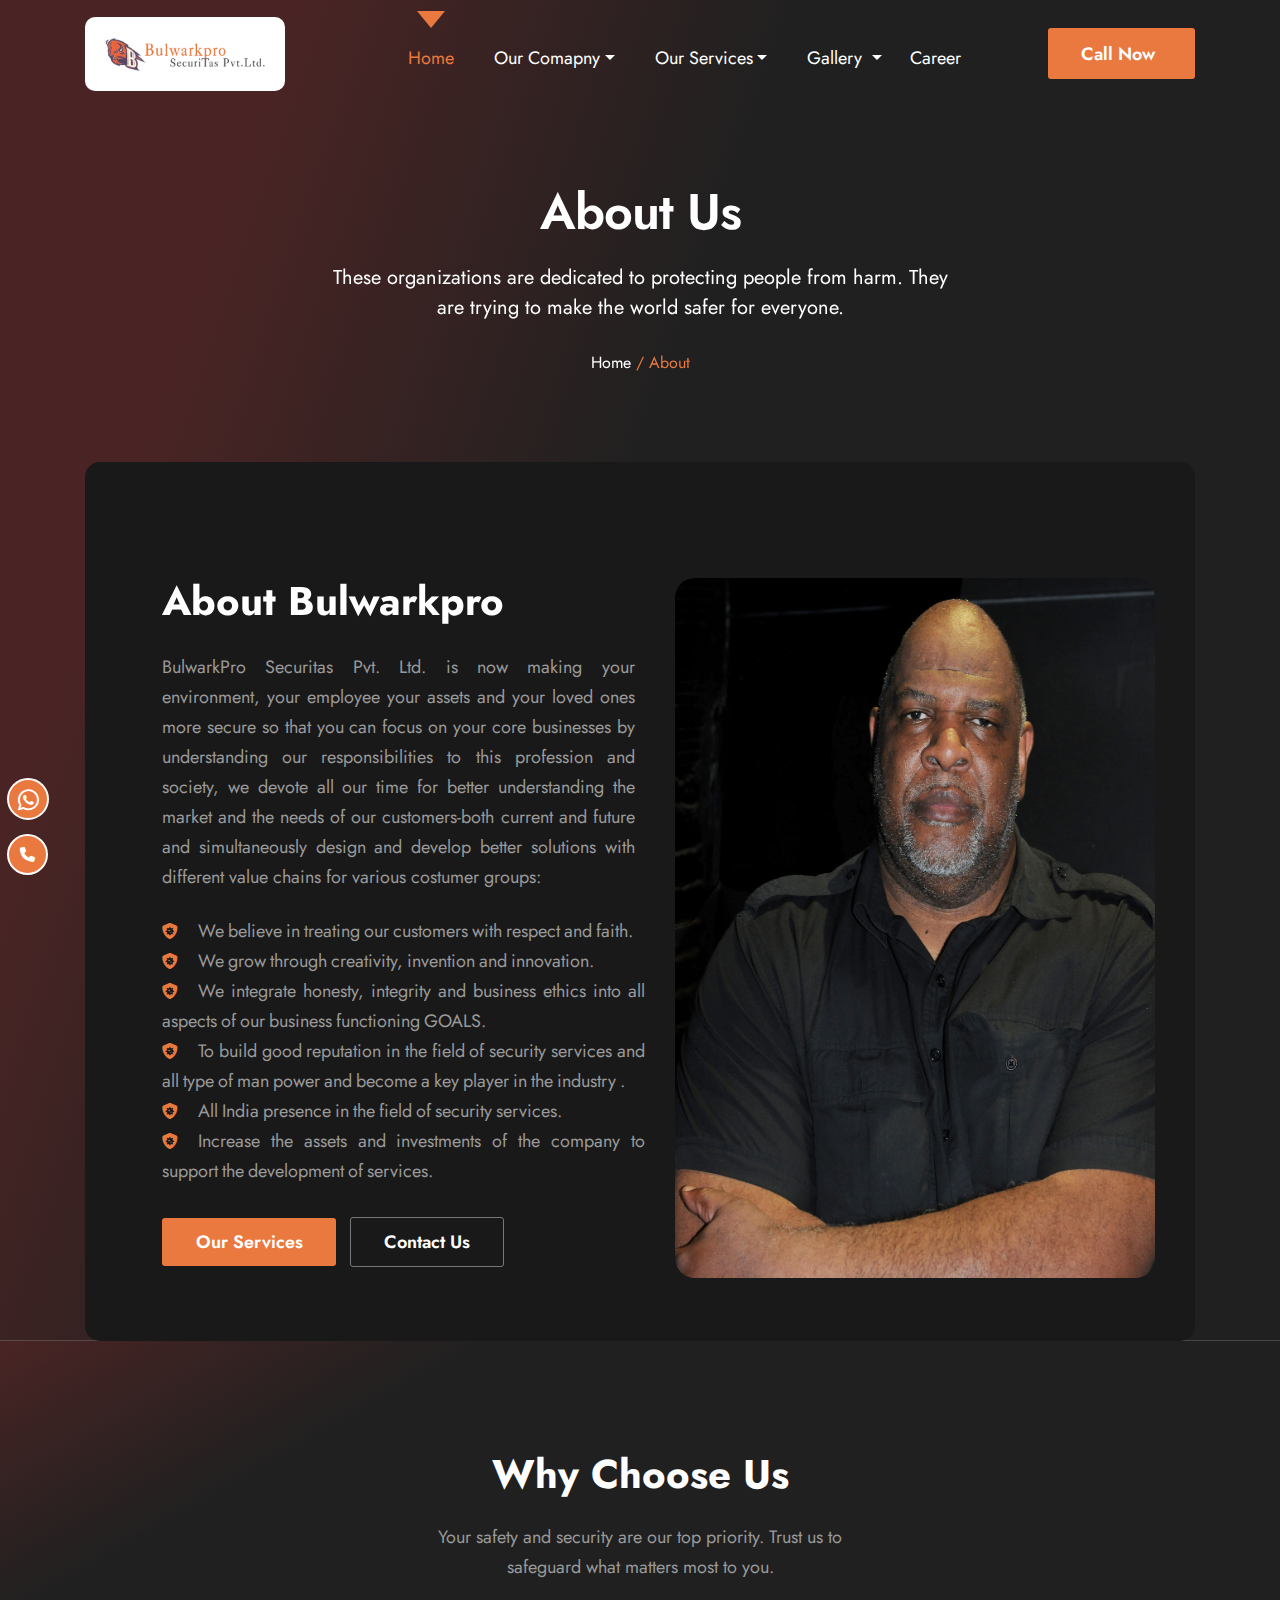
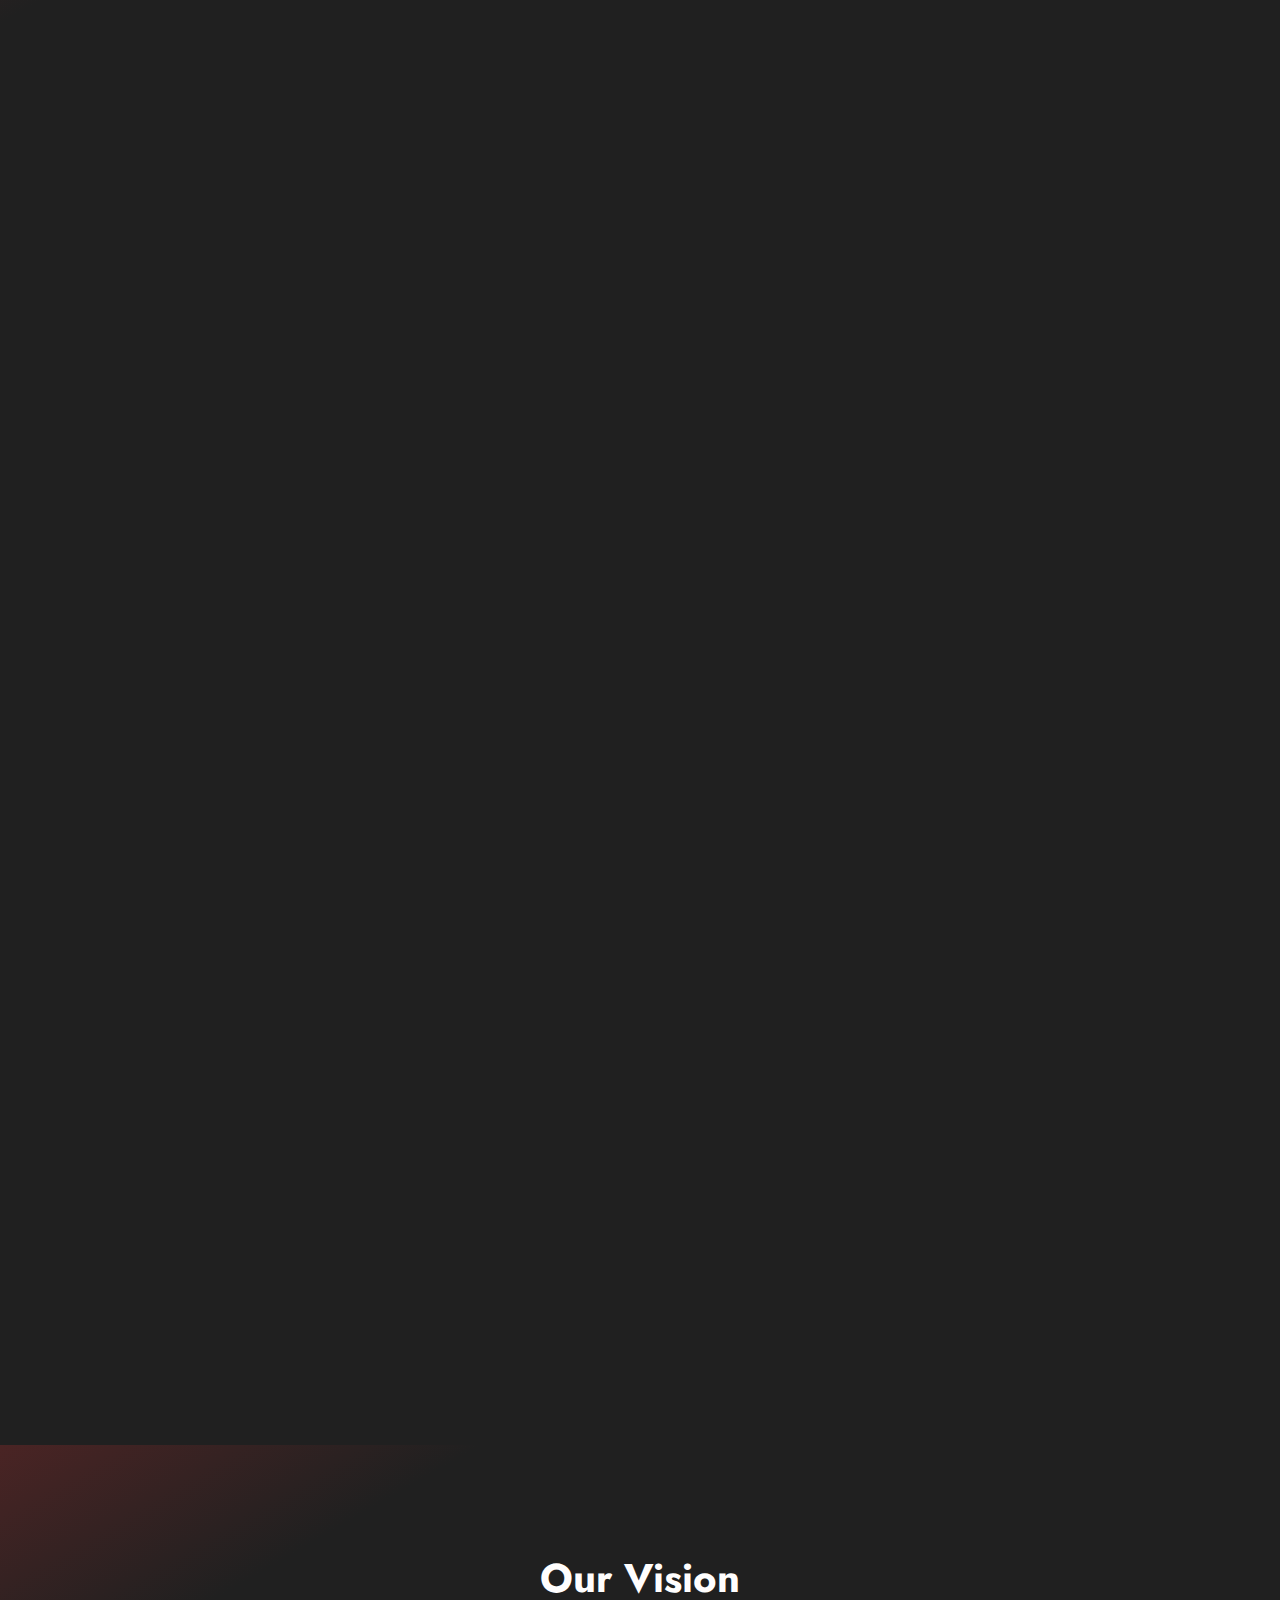
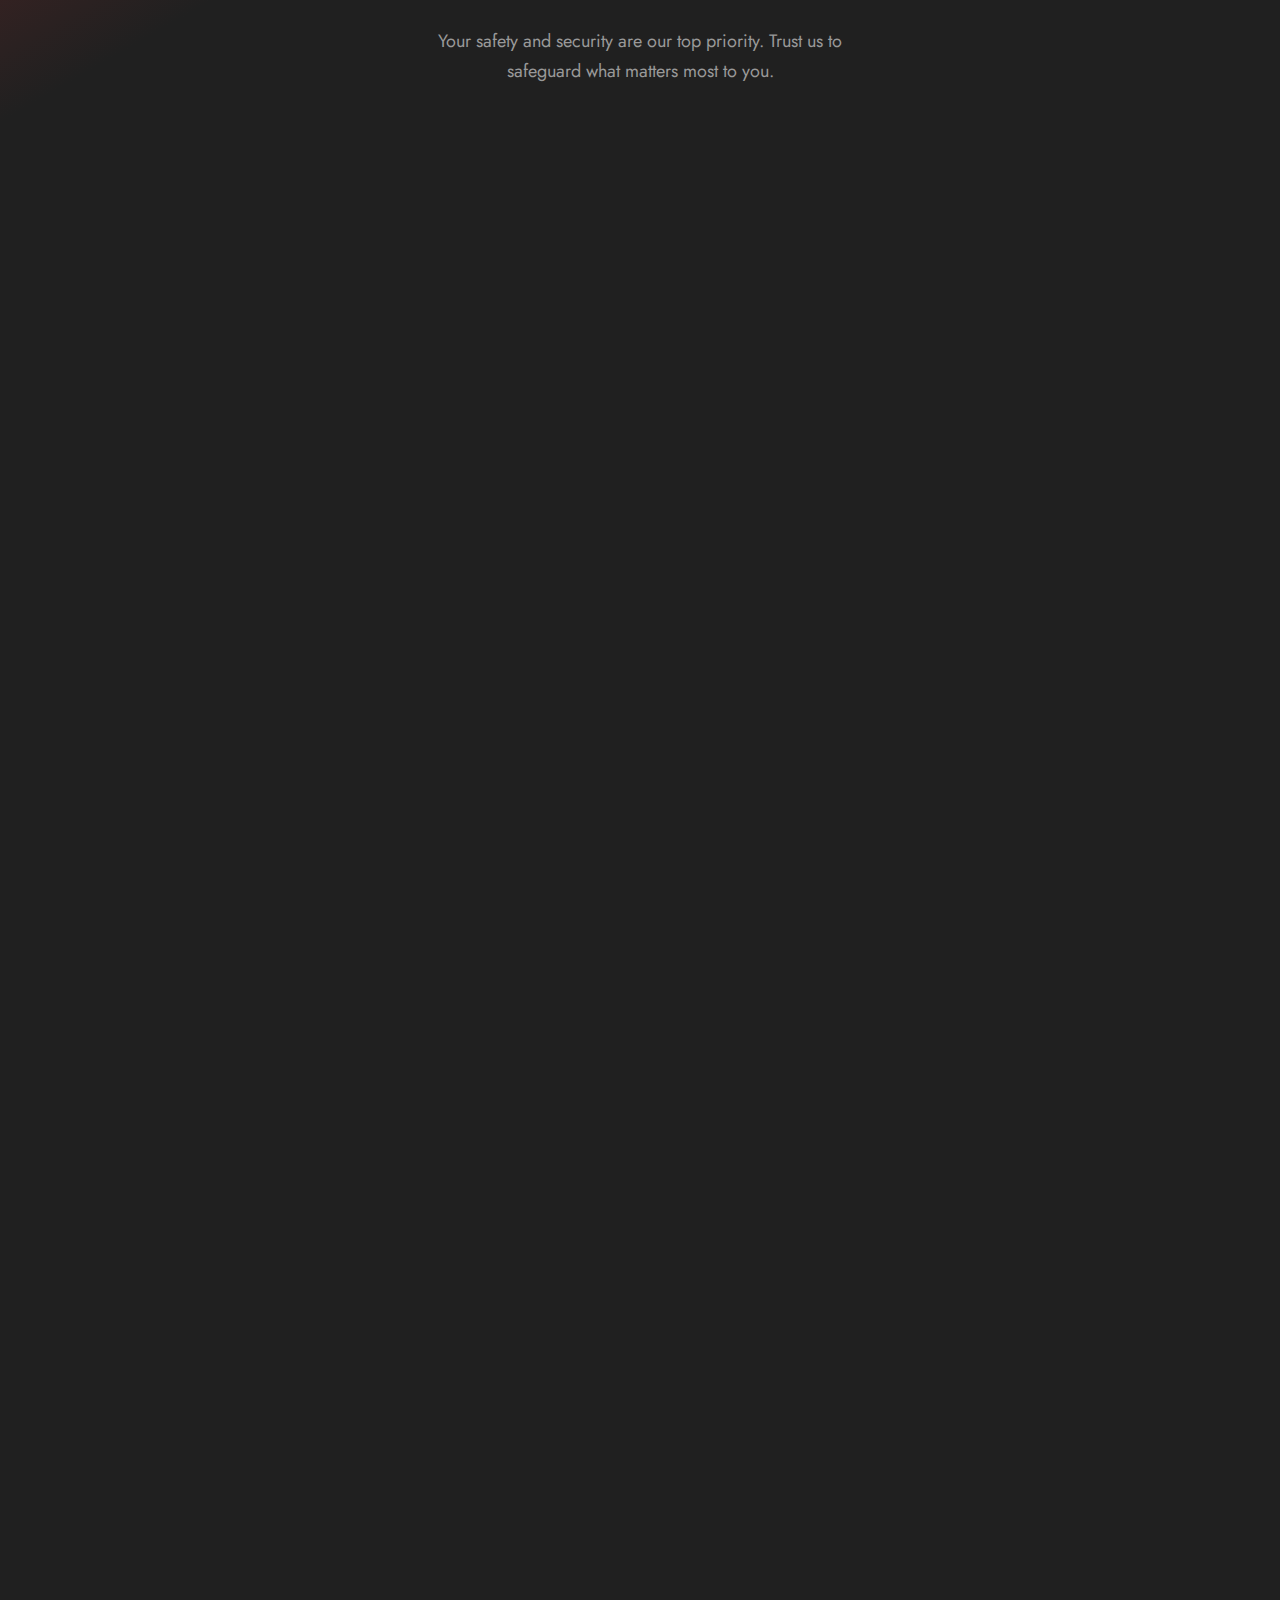
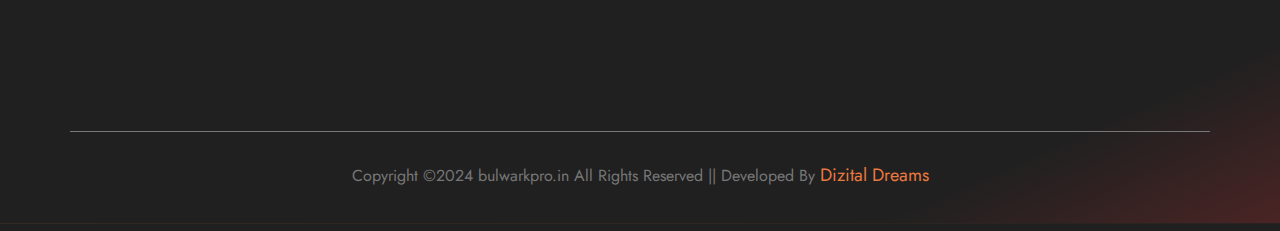
<file: aboutus.html>
<!DOCTYPE html>
<html lang="zxx">

<meta http-equiv="content-type" content="text/html;charset=UTF-8" />

<head>
    <meta charset="UTF-8" />
    <meta http-equiv="X-UA-Compatible" content="IE=edge" />
    <meta name="viewport" content="width=device-width, initial-scale=1.0" />
    <title>About us </title>
    <link rel="icon" type="image/png" href="assets/images/favicon.png">
    <meta name="msapplication-TileColor" content="#ffffff">
    <meta name="msapplication-TileImage" content="assets/images/favicons/ms-icon-144x144.png">
    <meta name="theme-color" content="#ffffff">
    <link rel="stylesheet" href="assets/css/bootstrap.min.css" />
    <link rel="stylesheet" href="assets/css/style.css" />
    <link rel="stylesheet" href="assets/css/customestyle.css" />
    <link rel="stylesheet" href="assets/css/mobile.css" />
    <link rel="stylesheet" href="assets/ajax/libs/font-awesome/5.9.0/css/all.min.css"
        integrity="sha512-q3eWabyZPc1XTCmF+8/LuE1ozpg5xxn7iO89yfSOd5/oKvyqLngoNGsx8jq92Y8eXJ/IRxQbEC+FGSYxtk2oiw=="
        crossorigin="anonymous" referrerpolicy="no-referrer" />
    <link rel="stylesheet" href="assets/ajax/libs/font-awesome/6.1.1/css/all.min.css" />
    <link rel="stylesheet" href="assets/ajax/libs/font-awesome/6.1.2/css/all.min.css">
    <link rel="stylesheet" href="assets/ajax/libs/magnific-popup.js/1.1.0/magnific-popup.css" />
    <link href="assets/aos%402.3.1/dist/aos.css" rel="stylesheet">
</head>

<body>
    <!-- HEADER-SECTION -->
    <div class="home-header-section">
        <header class="header">
            <div class="main-header">
                <div class="container">
                    <nav class="navbar navbar-expand-lg navbar-light p-0">
                        <a class="navbar-brand pt-0" href="index.html" data-aos="zoom-in"><img
                                src="assets/images/logo.png" alt="" class="img-fluid diverge-logo-1" height="" /></a>
                        <button class="navbar-toggler collapsed" type="button" data-toggle="collapse"
                            data-target="#navbarSupportedContent" aria-controls="navbarSupportedContent"
                            aria-expanded="false" aria-label="Toggle navigation">
                            <span class="navbar-toggler-icon"></span>
                            <span class="navbar-toggler-icon"></span>
                            <span class="navbar-toggler-icon"></span>
                        </button>
                        <div class="collapse navbar-collapse" id="navbarSupportedContent">
                            <ul class="navbar-nav">
                                <li class="nav-item active">
                                    <a class="nav-link text-decoration-none navbar-text-color home-margin-top"
                                        href="index.html">Home<span class="sr-only">(current)</span></a>
                                </li>
                                <li class="nav-item dropdown redlight-dropdown">
                                    <a class="nav-link dropdown-toggle" href="#" id="navbarDropdown2" role="button"
                                        data-toggle="dropdown" aria-haspopup="true" aria-expanded="false">Our Comapny</a>
                                    <div class="dropdown-menu dropdown-content-redlight blogs-section-drop-down">
                                        <ul class="list-unstyled">
                                            <li class="nav-item"> <a class="dropdown-item fierce-menu nav-link"
                                                    href="aboutus.html">About Us</a></li>
                                            <li class="nav-item"> <a class="dropdown-item fierce-menu nav-link"
                                                    href="contactus.html">Contact Us </a></li>
                                            <li class="nav-item"> <a class="dropdown-item fierce-menu nav-link"
                                                    href="Testimonials.html">Testimonials</a></li>
                                            <li class="nav-item"> <a class="dropdown-item fierce-menu nav-link"
                                                    href="Ourclients.html">Our Clients</a></li>
                                        </ul>
                                    </div>
                                </li>
                                <li class="nav-item dropdown redlight-dropdown">
                                    <a class="nav-link dropdown-toggle" href="#" id="navbarDropdown2" role="button"
                                        data-toggle="dropdown" aria-haspopup="true" aria-expanded="false">Our
                                        Services</a>
                                    <div class="dropdown-menu dropdown-content-redlight blogs-section-drop-down">
                                        <ul class="list-unstyled">
                                            <li class="nav-item"> <a class="dropdown-item fierce-menu nav-link"
                                                    href="Selectionprocess.html">Selection Process</a></li>
                                            <li class="nav-item"> <a class="dropdown-item fierce-menu nav-link"
                                                    href="Training.html">Training</a></li>
                                            <li class="nav-item"> <a class="dropdown-item fierce-menu nav-link"
                                                    href="Manpower.html">Manpower Supply</a></li>
                                            <li class="nav-item"> <a class="dropdown-item fierce-menu nav-link"
                                                    href="Equipment.html">Equipments</a></li>
                                        </ul>
                                    </div>
                                </li>
                                <li class="nav-item dropdown redlight-dropdown">
                                    <a class="nav-link dropdown-toggle" href="#" id="navbarDropdown2" role="button"
                                        data-toggle="dropdown" aria-haspopup="true" aria-expanded="false">Gallery
                                        </a>
                                    <div class="dropdown-menu dropdown-content-redlight blogs-section-drop-down">
                                        <ul class="list-unstyled">
                                            <li class="nav-item"> <a class="dropdown-item fierce-menu nav-link"
                                                    href="photosgallery.html">Photos Gallery</a></li>
                                            <li class="nav-item"> <a class="dropdown-item fierce-menu nav-link"
                                                    href="videogallery.html">Video Gallery</a></li>
                                        </ul>
                                    </div>
                                </li>
                                <li class="nav-item">
                                    <a class="nav-link text-decoration-none navbar-text-color"
                                        href="Career.html">Career</a>
                                </li>
                            </ul>
                            <div class="btn-talk ml-auto">
                                <ul class="m-0 p-0">
                                    <li class="list-unstyled d-lg-inline-block"><a class="nav-link contact"
                                            href="tel:+918400709797">Call Now</a></li>
                                </ul>
                            </div>
                        </div>
                    </nav>
                </div>
            </div>
        </header>
        <!-- BANNER-SECTION -->
        <div class="home-banner-section overflow-hidden">
            <div class="banner-container-box">
                <div class="container">
                    <div class="row">
                        <div class="col-lg-12 col-md-12 col-sm-12 mb-md-0 mb-4  text-center">
                            <div class="about-banner-text" data-aos="fade-up">
                                <h1 class="text-white about-h1">About Us</h1>
                                <p class="text-white banner-paragraph">These organizations are dedicated to protecting
                                    people from harm. They are trying to make the world safer for everyone.</p>
                                <div class="about-btn">
                                    <a href="index.html" class="text-decoration-none">Home <span
                                            class="about-text-color"> / About</span></a>
                                </div>
                            </div>
                        </div>
                    </div>
                    <div class="row">
                        <div class="col-lg-12 col-md-12 col-sm-12 mb-md-0 mb-4">
                            <div class="about-us-section-page" data-aos="fade-up">
                                <div class="row">
                                    <div class="col-lg-7 col-md-7 col-sm-12 text-justify">
                                        <h3 data-aos="zoom-out-left">About Bulwarkpro</h3>
                                        <p>BulwarkPro Securitas Pvt. Ltd. is now making your environment, your employee
                                            your
                                            assets and your loved ones more secure so that you can focus on your core
                                            businesses by
                                            understanding our responsibilities to this profession and society, we devote
                                            all our time for
                                            better understanding the market and the needs of our customers-both current
                                            and future and
                                            simultaneously design and develop better solutions with different value
                                            chains for various
                                            costumer groups:
                                        </p>
                                        <ul class="list-unstyled about-us-list text-justify">
                                            <li><i class="fa-solid fa-shield-virus"></i><a href=""
                                                    class="text-decoration-none list-text">We believe in treating our
                                                    customers with respect and faith.</a>
                                            </li>
                                            <li><i class="fa-solid fa-shield-virus"></i><a href=""
                                                    class="text-decoration-none list-text">We grow through creativity,
                                                    invention and innovation.</a>
                                            </li>
                                            <li><i class="fa-solid fa-shield-virus"></i><a href=""
                                                    class="text-decoration-none list-text">We integrate honesty,
                                                    integrity and business ethics into all aspects of our business
                                                    functioning GOALS. </a>
                                            </li>
                                            <li><i class="fa-solid fa-shield-virus"></i><a href=""
                                                    class="text-decoration-none list-text">To build good reputation in
                                                    the field of security services and all type of man power and become
                                                    a key player in the industry .</a>
                                            </li>
                                            <li><i class="fa-solid fa-shield-virus"></i><a href=""
                                                    class="text-decoration-none list-text">All India presence in the
                                                    field of security services.</a>
                                            </li>
                                            <li><i class="fa-solid fa-shield-virus"></i><a href=""
                                                    class="text-decoration-none list-text">Increase the assets and
                                                    investments of the company to support the development of
                                                    services.</a>
                                            </li>
                                        </ul>
                                        <div class="banner-btn-about discover-btn-banner about-order-services"><a
                                                href="services.html" class="text-decoration-none">Our Services</a>
                                            <a href="contactus.html" class="text-decoration-none play-button">Contact
                                                Us</a>
                                        </div>
                                    </div>
                                    <div class="col-lg-4 col-md-4 col-sm-12 ">
                                        <div class="about-section-img">
                                            <figure class="mb-0"><img src="assets/images/about-12.png" alt=""
                                                    class="border-radius" width="480px" height="700px">
                                            </figure>
                                        </div>
                                    </div>
                                </div>
                            </div>
                        </div>
                    </div>
                </div>
            </div>
        </div>
    </div>
    <!-- ABOUT-US_SECTION -->
    <section class="about-us-section-start aboutus-page">
        <div class="about-right-icon position-relative">
            <figure class="whyus-icon"><img src="assets/images/about-us-section-right-icon.png" alt=""
                    class="img-fluid">
            </figure>
        </div>
        <div class="container">
            <div class="row">
                <div class="col-12">
                    <h3 class="text-center">Why Choose Us</h3>
                    <p class="text-center">Your safety and security are our top priority. Trust us to safeguard what
                        matters most to you.</p>
                </div>
            </div>
            <div class="row">
                <div class="col-lg-4 col-md-4 col-sm-12">
                    <div class="about-us-content" data-aos="fade-up">
                        <div class="icons-rounded-box">
                            <figure class="mb-0"><img src="assets/images/about-round-icon1.png" alt="">
                            </figure>
                        </div>
                        <h4>Best Security Services</h4>
                        <p class="security-services-p">Our commitment to providing the best security services is
                            unwavering. With a team of highly trained professionals and cutting-edge technology, we
                            deliver unparalleled protection and peace of mind to our clients.</p>
                        <a href="services.html" class="text-decoration-none ">Learn More <span class="forword-arrow"><i
                                    class="fa fa-angle-right"></i></span></a>
                    </div>
                </div>
                <div class="col-lg-4 col-md-4 col-sm-12">
                    <div class="about-us-content" data-aos="fade-up" data-aos-anchor-placement="bottom-bottom">
                        <div class="icons-rounded-box">
                            <figure class="mb-0 icon-color"><img src="assets/images/about-round-icon2.png" alt="">
                            </figure>
                        </div>
                        <h4>Full Safty And Humanity</h4>
                        <p class="security-services-p">
                            When it comes to ensuring safety, we go above and beyond. Our top-tier security services are
                            designed to provide unmatched protection, giving you the peace of mind you. Trust us for the
                            best in safety and security..</p>
                        <a href="about.html" class="text-decoration-none ">Learn More <span class="forword-arrow"><i
                                    class="fa fa-angle-right"></i></span></a>
                    </div>
                </div>
                <div class="col-lg-4 col-md-4 col-sm-12">
                    <div class="about-us-content" data-aos="fade-up" data-aos-anchor-placement="bottom-bottom">
                        <div class="icons-rounded-box">
                            <figure class="mb-0"><img src="assets/images/about-round-icon3.png" alt="">
                            </figure>
                        </div>
                        <h4>Industry Certified</h4>
                        <p class="security-services-p">Being industry-certified means our security services meet
                            rigorous standards set by the industry. Rest assured, we adhere to best practices, ensuring
                            top-notch security solutions for your peace of mind.</p>
                        <a href="aboutus.html" class="text-decoration-none ">Learn More <span class="forword-arrow"><i
                                    class="fa fa-angle-right"></i></span></a>
                    </div>
                </div>
            </div>
        </div>
    </section>
    <!-- CYBER-SECURITY-SECTION -->
    <section class="cyber-security-section overflow-hidden">
        <div class="container">
            <div class="row">
                <div class="col-lg-5 col-md-5 col-sm-12">
                    <div class="cyber-content-img" data-aos="fade-up-left">
                        <figure class="mb-0"><img src="assets/images/about-2.png" alt="" class="border-radius">
                        </figure>
                    </div>
                </div>
                <div class="col-lg-1 col-md-1 col-sm-1"></div>
                <div class="col-lg-6 col-md-6 col-sm-12 pb-5">
                    <div class="cyber-content text-justify" data-aos="fade-up-right">
                        <h3>About <span class="cyber-text"> Bulworkpro Securitas</span> Pvt Ltd.</h3>
                        <p class="security-services-p">BulwarkPro Securitas Pvt. Ltd. one of the pioneers in the Indian
                            private security Industry.
                            Set up in 2010, the company has been a thought and knowledge leader since its inception
                            our security service division, under the BULWARKPRO SECURITAS PVT. LTD. banner, has
                            been providing trusted security services with unmatched excellence and integrity to clients
                            ranging from large multinational corporations, offices, factories, Hotel, residence, shops,
                            Government establishment and many more.
                        </p>
                        <p class="security-services-p cyber-p-margin-bottom">These organizations are dedicated to
                            protecting people from harm. They are trying to make the world safer for everyone.</p>
                        <div class="cyber-contact-btn">
                            <a href="contactus.html" class="text-decoration-none">Contact Us</a>
                        </div>
                    </div>
                </div>
            </div>
        </div>
    </section>
    <!-- boxes-section -->
    <div class="about-us-section-start cyber-boxes-section overflow-hidden">
        <div class="container">
            <div class="row">
                <div class="col-lg-3 col-md-3 col-sm-12">
                    <div class="about-us-content" data-aos="fade-up">
                        <div class="icons-rounded-box">
                            <figure class="mb-0"><img src="assets/images/cyber-section-icon1.png" alt="">
                            </figure>
                        </div>
                        <h3 class="counetr-heading"><span class="counter"></span>3<span class="cyber-counter">+</span>
                        </h3>
                        <h5 class="cyber-boxes-text">Offices & Branchs</h5>
                    </div>
                </div>
                <div class="col-lg-3 col-md-3 col-sm-12">
                    <div class="about-us-content" data-aos="fade-up">
                        <div class="icons-rounded-box">
                            <figure class="mb-0 icon-color"><img src="assets/images/cyber-section-icon2.png" alt="">
                            </figure>
                        </div>
                        <h3 class="counetr-heading"><span class="counter">10</span><span
                                class="cyber-counter clients-protect">+</span>
                        </h3>
                        <h5 class="cyber-boxes-text">Total Experience</h5>
                    </div>
                </div>

                <div class="col-lg-3 col-md-3 col-sm-12">
                    <div class="about-us-content" data-aos="fade-up">
                        <div class="icons-rounded-box">
                            <figure class="mb-0"><img src="assets/images/cyber-section-icon4.png" alt="">
                            </figure>
                        </div>
                        <h3 class="counetr-heading"><span class="counter">20000</span><span
                                class="cyber-counter expert-team">+</span></h3>
                        <h5 class="cyber-boxes-text">Total Teams</h5>
                    </div>
                </div>
                <div class="col-lg-3 col-md-3 col-sm-12">
                    <div class="about-us-content" data-aos="fade-up">
                        <div class="icons-rounded-box">
                            <figure class="mb-0"><img src="assets/images/cyber-section-icon3.png" alt="">
                            </figure>
                        </div>
                        <h3 class="counetr-heading"><span class="counter">100</span><span
                                class="cyber-counter cyber-percent">%</span></h3>
                        <h5 class="cyber-boxes-text">Client Satisfaction</h5>
                    </div>
                </div>
            </div>
        </div>
    </div>
    <!-- our vision section-->
    <section class="about-us-section-start aboutus-page">
        <div class="about-right-icon position-relative">
            <figure class="whyus-icon"><img src="assets/images/about-us-section-right-icon.png" alt=""
                    class="img-fluid">
            </figure>
        </div>
        <div class="container">
            <div class="row">
                <div class="col-12">
                    <h3 class="text-center">Our Vision</h3>
                    <p class="text-center">Your safety and security are our top priority. Trust us to safeguard what
                        matters most to you.</p>
                </div>
            </div>
            <div class="row text-justify">
                <div class="col-lg-4 col-md-4 col-sm-12">
                    <div class="about-us-content " data-aos="fade-up">
                        <div class="icons-rounded-box">
                            <figure class="mb-0"><img src="assets/images/about-round-icon1.png" alt="">
                            </figure>
                        </div>
                        <h4>Balanced Employment</h4>
                        <p class="security-services-p">BULWARKPRO SECURITAS ensures fair employment benefits to create a satisfied workforce. Our aim is to maintain a balanced work environment where employees feel valued and respected.</p>
                    </div>
                </div>
                <div class="col-lg-4 col-md-4 col-sm-12">
                    <div class="about-us-content" data-aos="fade-up" data-aos-anchor-placement="bottom-bottom">
                        <div class="icons-rounded-box">
                            <figure class="mb-0 icon-color"><img src="assets/images/about-round-icon2.png" alt="">
                            </figure>
                        </div>
                        <h4>Building Relationships</h4>
                        <p class="security-services-p">
                            At BULWARKPRO SECURITAS, we prioritize building trust and respect among employees, fostering a positive work environment. We believe this approach more cohesive team .</p>
                    </div>
                </div>
                <div class="col-lg-4 col-md-4 col-sm-12">
                    <div class="about-us-content" data-aos="fade-up" data-aos-anchor-placement="bottom-bottom">
                        <div class="icons-rounded-box">
                            <figure class="mb-0"><img src="assets/images/about-round-icon3.png" alt="">
                            </figure>
                        </div>
                        <h4> Enhancing Quality of Life</h4>
                        <p class="security-services-p">BULWARKPRO SECURITAS is committed to enhancing life quality through professionalism. We provide opportunities for professional development our employees.</p>
                    </div>
                </div>
            </div>
        </div>
    </section>
    <!-- CYBER-SECURITY-SECTION -->
    <section class="cyber-security-section overflow-hidden">
        <div class="container">
            <div class="row">
                <div class="col-lg-5 col-md-5 col-sm-12">
                    <div class="cyber-content-img" data-aos="fade-up-left">
                        <figure class="mb-0"><img src="assets/images/about-2.png" alt="" class="border-radius">
                        </figure>
                    </div>
                </div>
                <div class="col-lg-1 col-md-1 col-sm-1"></div>
                <div class="col-lg-6 col-md-6 col-sm-12 pb-5">
                    <div class="cyber-content text-justify" data-aos="fade-up-right">
                        <h3>Our<span class="cyber-text"> Mission</span> </h3>
                        <p class="security-services-p">BULWARKPRO SECURITAS dedicates itself to delivering a high level of competency, 
                            professionalism and satisfaction maintaining industry leadership while continuously 
                            improving clients and applicants relationship.As one of the most trusted names in 
                            Manpower services and active player BULWARKPRO SECURITAS has to: recruit and 
                            include qualified applicants into its manpower database pooled by its Head office based in 
                            LUCKNOW and Branch Office in Kanpur, Patna nad Noida.
                        </p>
                        <p class="security-services-p cyber-p-margin-bottom">Conduct post-development and/or on-site support services to ensure the welfare and 
                            well-being of the Workers in their workplace and the faithful compliance by employers of 
                            their obligations embodied in the employment contracts as well as provide prompt support 
                            and assistance to distressed workers deployed, including repatriation caused by events 
                            beyond the control of the workers and for causes provided by law.</p>
                        <div class="cyber-contact-btn">
                            <a href="contactus.html" class="text-decoration-none">Contact Us</a>
                        </div>
                    </div>
                </div>
            </div>
        </div>
    </section>

    <section>
        <div class="container">
            <div class="row">
                <div class="col-12 ">
                    <div class="new_icons_2">
                        <a href="tel:+918400709797"><i class="fas fa-phone"></i></a>

                    </div>
                    <div class="new_icons_1 animated pulse infinite">
                        <a target="_blank"
                            href="https://api.whatsapp.com/send?phone=918400709797&amp;text=Hello%2C%20Bul%20Work&Pro%20%F0%9F%91%8">
                            <i class="fab fa-whatsapp"></i></a>
                    </div>

                </div>
            </div>
        </div>
    </section>
    <!-- Footer-Section -->
    <div class="footer-section padding">
        <div class="about-right-icon">
            <figure class="footer-icon"><img src="assets/images/footer-left.png" alt="" class="img-fluid">
            </figure>
        </div>
        <div class="footer-outer-margin" data-aos="fade-up">
            <div class="container">
                <div class="row">
                    <div class="col-lg-4 col-md-4 col-sm-6">
                        <div class="footer-content1">
                            <figure data-aos="zoom-in-up">
                                <a href="index.html"><img src="assets/images/logo.png" alt=""
                                        class="img-fluid diverge-logo-1" height="300px" width="300px" /></a>
                            </figure>
                            <p class="red-light-footer-p">Bulwarkpro SecuriTas Pvt. Limited is a leading Indian
                                facilities services corporation with pan-India presence. A company incorporated in
                                India. Bulwarkpro SecuriTas deliver services across 7 million sq.ft.</p>
                            <div class="social-icons teams-social-icons">
                                <ul class="list-unstyled">
                                    <li><a href="https://www.facebook.com/bulwarkpro/" target="_blank"
                                            class="text-decoration-none red-hover"><i
                                                class="fa-brands fa-square-facebook  social-networks"></i></a></li>
                                    <li><a href="https://www.instagram.com/" target="_blank"
                                            class="text-decoration-none red-hover">
                                            <i class="fa-brands fa-instagram social-networks"></i></a></li>
                                    <li><a href="https://www.youtube.com/" target="_blank"
                                            class="text-decoration-none red-hover">
                                            <i class="fa-brands fa-youtube social-networks"></i></a></li>
                                    <li><a href="https://in.linkedin.com/in/suresh-prasad-sah-409031280" target="_blank"
                                            class="text-decoration-none red-hover"><i
                                                class="fa-brands fa-linkedin social-networks"></i></a></li>
                                </ul>
                            </div>
                        </div>
                    </div>

                    <div class="col-xl-2 col-lg-3 col-md-2 col-sm-12 ">
                        <ul class="list-unstyled services-footer" data-aos="flip-left">
                            <li class="list-item footer-margin-left">
                                <h5 class="footer-link  footer-services-heading">
                                    Services
                                </h5>
                            </li>
                            <li>
                                <i class="fa-solid fa-caret-right"></i>
                                <a href="services.html" class="text-decoration-none footer-link-p">
                                    Manned Guarding
                                </a>
                            </li>
                            <li>
                                <i class="fa-solid fa-caret-right"></i>
                                <a href="services.html" class="text-decoration-none footer-link-p">
                                    Fire Fighting
                                </a>
                            </li>
                            <li>
                                <i class="fa-solid fa-caret-right"></i>
                                <a href="services.html" class="text-decoration-none footer-link-p">
                                    House Keeping
                                </a>
                            </li>
                            <li>
                                <i class="fa-solid fa-caret-right"></i>
                                <a href="services.html" class="text-decoration-none footer-link-p">
                                    Event Security
                                </a>
                            </li>
                        </ul>
                    </div>
                    <div class="col-lg-3 col-md-4 col-sm-6">
                        <div class="footer-list">
                            <div class="icon-list-box1" data-aos="flip-left">
                                <ul class="list-unstyled contact-us-ul">
                                    <li class="list-item">
                                        <h5 class="footer-link footer-get-heading">
                                            Get in Touch
                                        </h5>
                                    </li>
                                    <li class="list-item position-reletive addres-list icon-list1">
                                        <div class="number"><a href="mailto:webmaster@example.com"
                                                class="text-decoration-none footer-link-p ml-0"><span
                                                    class="footer-additional">Email: </span> info@bulwarkpro.in</a>
                                        </div>
                                    </li>
                                    <li class="list-item position-reletive addres-list icon-list1">
                                        <div class="contact-number"><a href="tel:+4733378901"
                                                class="text-decoration-none footer-link-p ml-0"><span
                                                    class="footer-additional">Phone:</span> +918400709797 </a></div>
                                    </li>
                                    <li class="list-item position-reletive addres-list icon-list1">
                                        <div class="contact-number"><a href="tel:+4733378901"
                                                class="text-decoration-none footer-link-p ml-0"><span
                                                    class="footer-additional">Call us:</span> +919935233897</a>
                                        </div>
                                    </li>
                                    <li class="list-item position-reletive addres-list icon-list1">
                                        <div class="contact-address"><a href="#"
                                                class="text-decoration-none footer-link-p ml-0"><span
                                                    class="footer-additional">Addres: </span>Ashok Bhawan New
                                                DELHI-110019 </a></div>
                                    </li>
                                </ul>
                            </div>
                        </div>

                    </div>
                    <div class="col-lg-3 col-md-4 col-sm-6">
                        <h5 class="footer-link footer-services-heading">
                            Our Gallery
                        </h5>
                        <div class="sidebar-gallery">
                            <div class="gallery-thumb"><a href="gallery.html" target="_blank"><img
                                        src="assets/images/gallery/gallery-1.png" alt="Gallery Image"></a></div>
                            <div class="gallery-thumb"><a href="gallery.html" target="_blank"><img
                                        src="assets/images/gallery/gallery-2.png" alt="Gallery Image"></a></div>
                            <div class="gallery-thumb"><a href="gallery.html" target="_blank"><img
                                        src="assets/images/gallery/gallery-3.png" alt="Gallery Image"></a></div>
                            <div class="gallery-thumb"><a href="gallery.html" target="_blank"><img
                                        src="assets/images/gallery/gallery-4.png" alt="Gallery Image"></a></div>
                            <div class="gallery-thumb"><a href="gallery.html" target="_blank"><img
                                        src="assets/images/gallery/gallery-5.png" alt="Gallery Image"></a></div>
                            <div class="gallery-thumb"><a href="gallery.html" target="_blank"><img
                                        src="assets/images/gallery/gallery-6.png" alt="Gallery Image"></a></div>
                        </div>
                    </div>
                </div>
            </div>

        </div>
        <div class="footer-bar text-center">
            <div class="container">
                <div class="row">
                    <div class="footer-bar-content w-100">
                        <p class="text-size-16 mb-0">
                            Copyright ©2024 bulwarkpro.in All Rights Reserved || Developed By <a
                                href="tel:+919839382500" target="_blank" class="text-decoration-none colour">Dizital
                                Dreams</a>
                        </p>
                    </div>
                </div>
            </div>
        </div>
    </div>
    <button onclick="topFunction()" id="myBtn"><i class="fa-solid fa-arrow-up"></i></button>
    <script src="assets/js/jquery-1.12.1.min.js"></script>
    <script src="assets/js/animations.js"></script>
    <script src="assets/js/bootstrap.min.js"></script>
    <script src="assets/js/jquery-3.6.0.min.js"></script>
    <script src="assets/js/popper.min.js"></script>
    <script src="assets/js/custom-script.js"></script>
    <script src="assets/js/owl.carousel.js"></script>
    <script src="assets/aos%402.3.1/dist/aos.js"></script>
    <script src="assets/js/text-animations.js"></script>
</body>

</html>
</file>
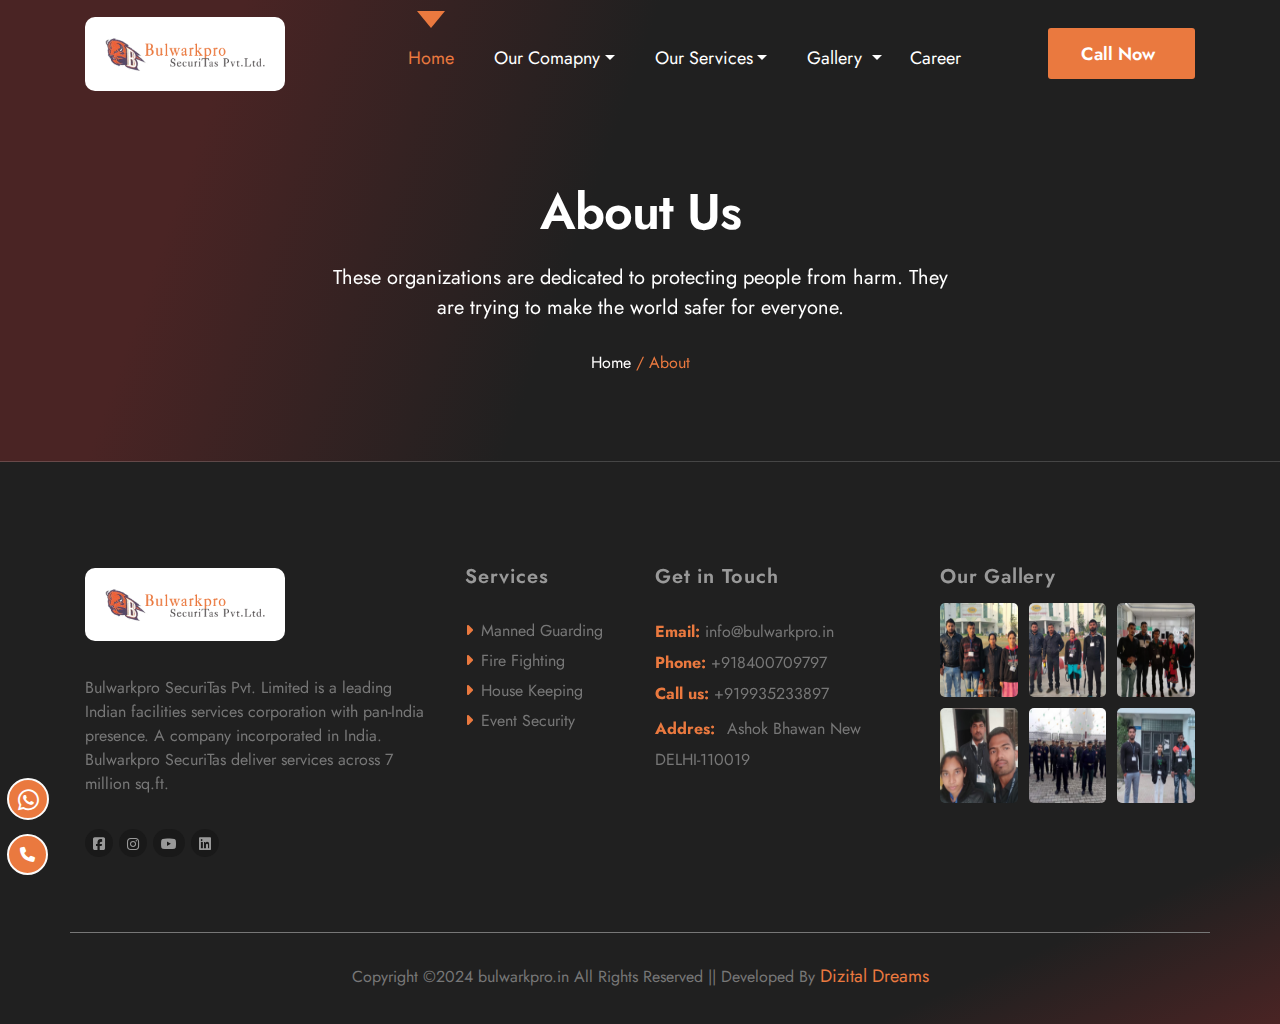
<file: Career.html>
<!DOCTYPE html>
<html lang="zxx">

<meta http-equiv="content-type" content="text/html;charset=UTF-8" />

<head>
    <meta charset="UTF-8" />
    <meta http-equiv="X-UA-Compatible" content="IE=edge" />
    <meta name="viewport" content="width=device-width, initial-scale=1.0" />
    <title>Careers </title>
    <link rel="icon" type="image/png" href="assets/images/favicon.png">
    <meta name="msapplication-TileColor" content="#ffffff">
    <meta name="msapplication-TileImage" content="assets/images/favicons/ms-icon-144x144.png">
    <meta name="theme-color" content="#ffffff">
    <link rel="stylesheet" href="assets/css/bootstrap.min.css" />
    <link rel="stylesheet" href="assets/css/style.css" />
    <link rel="stylesheet" href="assets/css/customestyle.css" />
    <link rel="stylesheet" href="assets/css/mobile.css" />
    <link rel="stylesheet" href="assets/ajax/libs/font-awesome/5.9.0/css/all.min.css"
        integrity="sha512-q3eWabyZPc1XTCmF+8/LuE1ozpg5xxn7iO89yfSOd5/oKvyqLngoNGsx8jq92Y8eXJ/IRxQbEC+FGSYxtk2oiw=="
        crossorigin="anonymous" referrerpolicy="no-referrer" />
    <link rel="stylesheet" href="assets/ajax/libs/font-awesome/6.1.1/css/all.min.css" />
    <link rel="stylesheet" href="assets/ajax/libs/font-awesome/6.1.2/css/all.min.css">
    <link rel="stylesheet" href="assets/ajax/libs/magnific-popup.js/1.1.0/magnific-popup.css" />
    <link href="assets/aos%402.3.1/dist/aos.css" rel="stylesheet">
</head>

<body>
    <!-- HEADER-SECTION -->
    <div class="home-header-section">
        <header class="header">
            <div class="main-header">
                <div class="container">
                    <nav class="navbar navbar-expand-lg navbar-light p-0">
                        <a class="navbar-brand pt-0" href="index.html" data-aos="zoom-in"><img
                                src="assets/images/logo.png" alt="" class="img-fluid diverge-logo-1" height="" /></a>
                        <button class="navbar-toggler collapsed" type="button" data-toggle="collapse"
                            data-target="#navbarSupportedContent" aria-controls="navbarSupportedContent"
                            aria-expanded="false" aria-label="Toggle navigation">
                            <span class="navbar-toggler-icon"></span>
                            <span class="navbar-toggler-icon"></span>
                            <span class="navbar-toggler-icon"></span>
                        </button>
                        <div class="collapse navbar-collapse" id="navbarSupportedContent">
                            <ul class="navbar-nav">
                                <li class="nav-item active">
                                    <a class="nav-link text-decoration-none navbar-text-color home-margin-top"
                                        href="index.html">Home<span class="sr-only">(current)</span></a>
                                </li>
                                <li class="nav-item dropdown redlight-dropdown">
                                    <a class="nav-link dropdown-toggle" href="#" id="navbarDropdown2" role="button"
                                        data-toggle="dropdown" aria-haspopup="true" aria-expanded="false">Our
                                        Comapny</a>
                                    <div class="dropdown-menu dropdown-content-redlight blogs-section-drop-down">
                                        <ul class="list-unstyled">
                                            <li class="nav-item"> <a class="dropdown-item fierce-menu nav-link"
                                                    href="aboutus.html">About Us</a></li>
                                            <li class="nav-item"> <a class="dropdown-item fierce-menu nav-link"
                                                    href="contactus.html">Contact Us </a></li>
                                            <li class="nav-item"> <a class="dropdown-item fierce-menu nav-link"
                                                    href="Testimonials.html">Testimonials</a></li>
                                            <li class="nav-item"> <a class="dropdown-item fierce-menu nav-link"
                                                    href="Ourclients.html">Our Clients</a></li>
                                        </ul>
                                    </div>
                                </li>
                                <li class="nav-item dropdown redlight-dropdown">
                                    <a class="nav-link dropdown-toggle" href="#" id="navbarDropdown2" role="button"
                                        data-toggle="dropdown" aria-haspopup="true" aria-expanded="false">Our
                                        Services</a>
                                    <div class="dropdown-menu dropdown-content-redlight blogs-section-drop-down">
                                        <ul class="list-unstyled">
                                            <li class="nav-item"> <a class="dropdown-item fierce-menu nav-link"
                                                    href="Selectionprocess.html">Selection Process</a></li>
                                            <li class="nav-item"> <a class="dropdown-item fierce-menu nav-link"
                                                    href="Training.html">Training</a></li>
                                            <li class="nav-item"> <a class="dropdown-item fierce-menu nav-link"
                                                    href="Manpower.html">Manpower Supply</a></li>
                                            <li class="nav-item"> <a class="dropdown-item fierce-menu nav-link"
                                                    href="Equipment.html">Equipments</a></li>
                                        </ul>
                                    </div>
                                </li>
                                <li class="nav-item dropdown redlight-dropdown">
                                    <a class="nav-link dropdown-toggle" href="#" id="navbarDropdown2" role="button"
                                        data-toggle="dropdown" aria-haspopup="true" aria-expanded="false">Gallery
                                    </a>
                                    <div class="dropdown-menu dropdown-content-redlight blogs-section-drop-down">
                                        <ul class="list-unstyled">
                                            <li class="nav-item"> <a class="dropdown-item fierce-menu nav-link"
                                                    href="photosgallery.html">Photos Gallery</a></li>
                                            <li class="nav-item"> <a class="dropdown-item fierce-menu nav-link"
                                                    href="videogallery.html">Video Gallery</a></li>
                                        </ul>
                                    </div>
                                </li>
                                <li class="nav-item">
                                    <a class="nav-link text-decoration-none navbar-text-color"
                                        href="Career.html">Career</a>
                                </li>
                            </ul>
                            <div class="btn-talk ml-auto">
                                <ul class="m-0 p-0">
                                    <li class="list-unstyled d-lg-inline-block"><a class="nav-link contact"
                                            href="tel:+918400709797">Call Now</a></li>
                                </ul>
                            </div>
                        </div>
                    </nav>
                </div>
            </div>
        </header>
        <!-- BANNER-SECTION -->
        <div class="home-banner-section overflow-hidden">
            <div class="banner-container-box">
                <div class="container">
                    <div class="row">
                        <div class="col-lg-12 col-md-12 col-sm-12 mb-md-0 mb-4  text-center">
                            <div class="about-banner-text" data-aos="fade-up">
                                <h1 class="text-white about-h1">About Us</h1>
                                <p class="text-white banner-paragraph">These organizations are dedicated to protecting
                                    people from harm. They are trying to make the world safer for everyone.</p>
                                <div class="about-btn">
                                    <a href="index.html" class="text-decoration-none">Home <span
                                            class="about-text-color"> / About</span></a>
                                </div>
                            </div>
                        </div>
                    </div>
                </div>
            </div>
        </div>
    </div>

    <section>
        <div class="container">
            <div class="row">
                <div class="col-12 ">
                    <div class="new_icons_2">
                        <a href="tel:+918400709797"><i class="fas fa-phone"></i></a>

                    </div>
                    <div class="new_icons_1 animated pulse infinite">
                        <a target="_blank"
                            href="https://api.whatsapp.com/send?phone=918400709797&amp;text=Hello%2C%20Bul%20Work&Pro%20%F0%9F%91%8">
                            <i class="fab fa-whatsapp"></i></a>
                    </div>

                </div>
            </div>
        </div>
    </section>
    <!-- Footer-Section -->
    <div class="footer-section padding">
        <div class="about-right-icon">
            <figure class="footer-icon"><img src="assets/images/footer-left.png" alt="" class="img-fluid">
            </figure>
        </div>
        <div class="footer-outer-margin" data-aos="fade-up">
            <div class="container">
                <div class="row">
                    <div class="col-lg-4 col-md-4 col-sm-6">
                        <div class="footer-content1">
                            <figure data-aos="zoom-in-up">
                                <a href="index.html"><img src="assets/images/logo.png" alt=""
                                        class="img-fluid diverge-logo-1" height="300px" width="300px" /></a>
                            </figure>
                            <p class="red-light-footer-p">Bulwarkpro SecuriTas Pvt. Limited is a leading Indian
                                facilities services corporation with pan-India presence. A company incorporated in
                                India. Bulwarkpro SecuriTas deliver services across 7 million sq.ft.</p>
                            <div class="social-icons teams-social-icons">
                                <ul class="list-unstyled">
                                    <li><a href="https://www.facebook.com/bulwarkpro/" target="_blank"
                                            class="text-decoration-none red-hover"><i
                                                class="fa-brands fa-square-facebook  social-networks"></i></a></li>
                                    <li><a href="https://www.instagram.com/" target="_blank"
                                            class="text-decoration-none red-hover">
                                            <i class="fa-brands fa-instagram social-networks"></i></a></li>
                                    <li><a href="https://www.youtube.com/" target="_blank"
                                            class="text-decoration-none red-hover">
                                            <i class="fa-brands fa-youtube social-networks"></i></a></li>
                                    <li><a href="https://in.linkedin.com/in/suresh-prasad-sah-409031280" target="_blank"
                                            class="text-decoration-none red-hover"><i
                                                class="fa-brands fa-linkedin social-networks"></i></a></li>
                                </ul>
                            </div>
                        </div>
                    </div>

                    <div class="col-xl-2 col-lg-3 col-md-2 col-sm-12 ">
                        <ul class="list-unstyled services-footer" data-aos="flip-left">
                            <li class="list-item footer-margin-left">
                                <h5 class="footer-link  footer-services-heading">
                                    Services
                                </h5>
                            </li>
                            <li>
                                <i class="fa-solid fa-caret-right"></i>
                                <a href="services.html" class="text-decoration-none footer-link-p">
                                    Manned Guarding
                                </a>
                            </li>
                            <li>
                                <i class="fa-solid fa-caret-right"></i>
                                <a href="services.html" class="text-decoration-none footer-link-p">
                                    Fire Fighting
                                </a>
                            </li>
                            <li>
                                <i class="fa-solid fa-caret-right"></i>
                                <a href="services.html" class="text-decoration-none footer-link-p">
                                    House Keeping
                                </a>
                            </li>
                            <li>
                                <i class="fa-solid fa-caret-right"></i>
                                <a href="services.html" class="text-decoration-none footer-link-p">
                                    Event Security
                                </a>
                            </li>
                        </ul>
                    </div>
                    <div class="col-lg-3 col-md-4 col-sm-6">
                        <div class="footer-list">
                            <div class="icon-list-box1" data-aos="flip-left">
                                <ul class="list-unstyled contact-us-ul">
                                    <li class="list-item">
                                        <h5 class="footer-link footer-get-heading">
                                            Get in Touch
                                        </h5>
                                    </li>
                                    <li class="list-item position-reletive addres-list icon-list1">
                                        <div class="number"><a href="mailto:webmaster@example.com"
                                                class="text-decoration-none footer-link-p ml-0"><span
                                                    class="footer-additional">Email: </span> info@bulwarkpro.in</a>
                                        </div>
                                    </li>
                                    <li class="list-item position-reletive addres-list icon-list1">
                                        <div class="contact-number"><a href="tel:+4733378901"
                                                class="text-decoration-none footer-link-p ml-0"><span
                                                    class="footer-additional">Phone:</span> +918400709797 </a></div>
                                    </li>
                                    <li class="list-item position-reletive addres-list icon-list1">
                                        <div class="contact-number"><a href="tel:+4733378901"
                                                class="text-decoration-none footer-link-p ml-0"><span
                                                    class="footer-additional">Call us:</span> +919935233897</a>
                                        </div>
                                    </li>
                                    <li class="list-item position-reletive addres-list icon-list1">
                                        <div class="contact-address"><a href="#"
                                                class="text-decoration-none footer-link-p ml-0"><span
                                                    class="footer-additional">Addres: </span>Ashok Bhawan New
                                                DELHI-110019 </a></div>
                                    </li>
                                </ul>
                            </div>
                        </div>

                    </div>
                    <div class="col-lg-3 col-md-4 col-sm-6">
                        <h5 class="footer-link footer-services-heading">
                            Our Gallery
                        </h5>
                        <div class="sidebar-gallery">
                            <div class="gallery-thumb"><a href="gallery.html" target="_blank"><img
                                        src="assets/images/gallery/gallery-1.png" alt="Gallery Image"></a></div>
                            <div class="gallery-thumb"><a href="gallery.html" target="_blank"><img
                                        src="assets/images/gallery/gallery-2.png" alt="Gallery Image"></a></div>
                            <div class="gallery-thumb"><a href="gallery.html" target="_blank"><img
                                        src="assets/images/gallery/gallery-3.png" alt="Gallery Image"></a></div>
                            <div class="gallery-thumb"><a href="gallery.html" target="_blank"><img
                                        src="assets/images/gallery/gallery-4.png" alt="Gallery Image"></a></div>
                            <div class="gallery-thumb"><a href="gallery.html" target="_blank"><img
                                        src="assets/images/gallery/gallery-5.png" alt="Gallery Image"></a></div>
                            <div class="gallery-thumb"><a href="gallery.html" target="_blank"><img
                                        src="assets/images/gallery/gallery-6.png" alt="Gallery Image"></a></div>
                        </div>
                    </div>
                </div>
            </div>

        </div>
        <div class="footer-bar text-center">
            <div class="container">
                <div class="row">
                    <div class="footer-bar-content w-100">
                        <p class="text-size-16 mb-0">
                            Copyright ©2024 bulwarkpro.in All Rights Reserved || Developed By <a
                                href="tel:+919839382500" target="_blank" class="text-decoration-none colour">Dizital
                                Dreams</a>
                        </p>
                    </div>
                </div>
            </div>
        </div>
    </div>
    <button onclick="topFunction()" id="myBtn"><i class="fa-solid fa-arrow-up"></i></button>
    <script src="assets/js/jquery-1.12.1.min.js"></script>
    <script src="assets/js/animations.js"></script>
    <script src="assets/js/bootstrap.min.js"></script>
    <script src="assets/js/jquery-3.6.0.min.js"></script>
    <script src="assets/js/popper.min.js"></script>
    <script src="assets/js/custom-script.js"></script>
    <script src="assets/js/owl.carousel.js"></script>
    <script src="assets/aos%402.3.1/dist/aos.js"></script>
    <script src="assets/js/text-animations.js"></script>
</body>

</html>
</file>
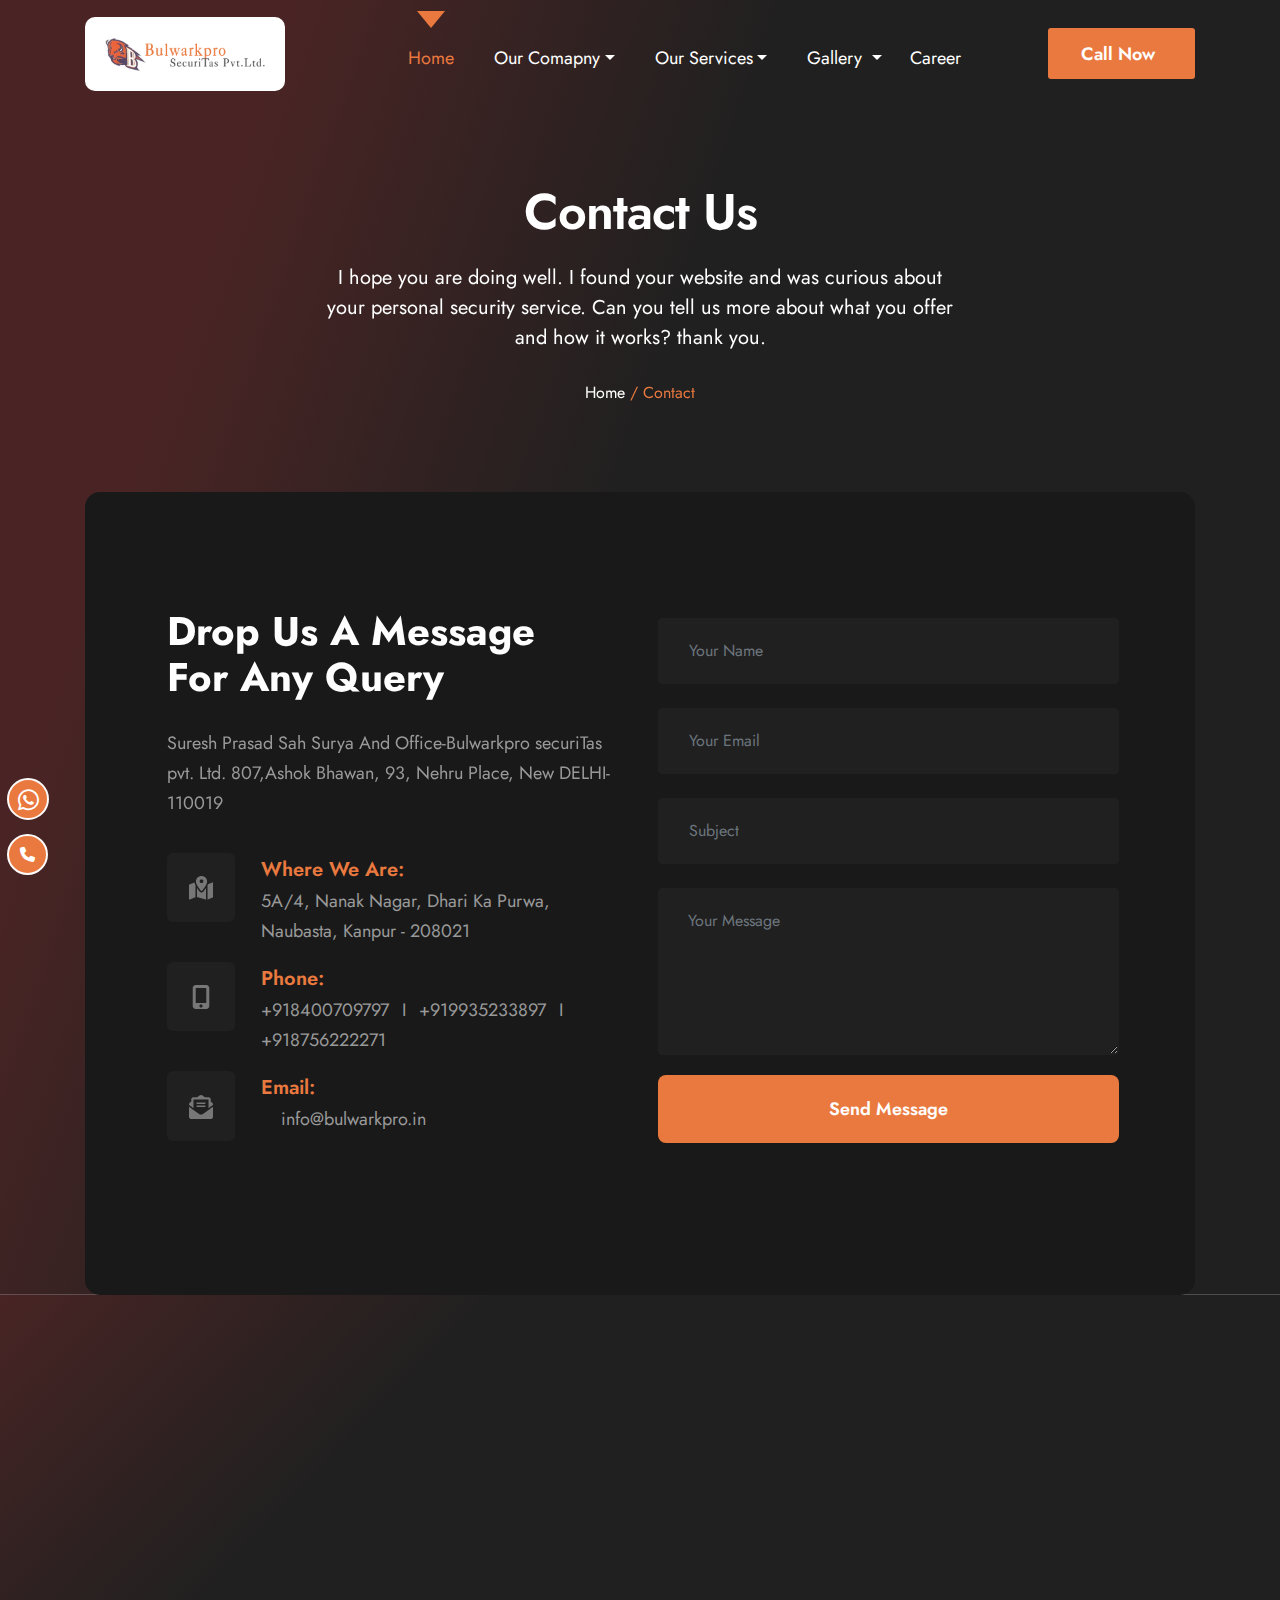
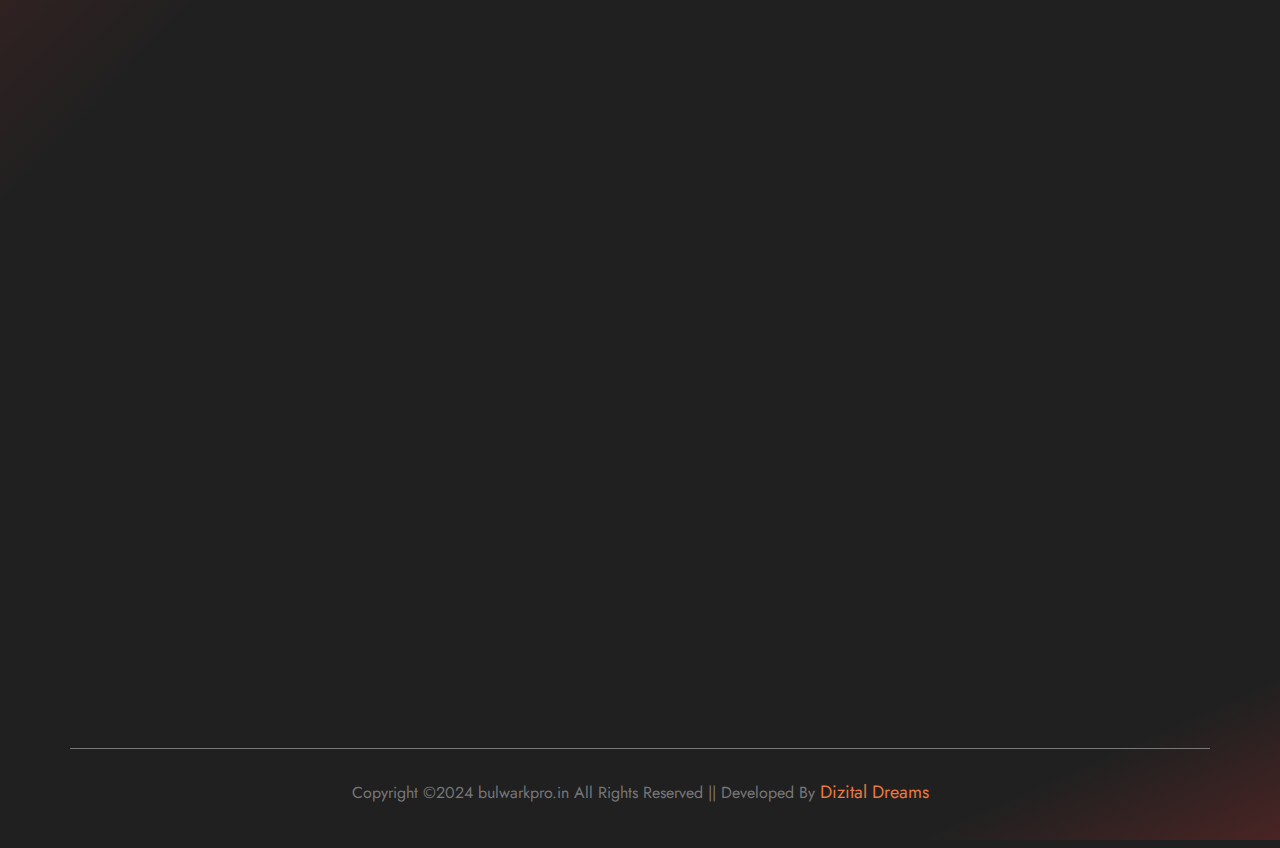
<file: contactus.html>
<!DOCTYPE html>
<html lang="zxx">
<meta http-equiv="content-type" content="text/html;charset=UTF-8" />

<head>
    <meta charset="UTF-8" />
    <meta http-equiv="X-UA-Compatible" content="IE=edge" />
    <meta name="viewport" content="width=device-width, initial-scale=1.0" />
    <title>Contact us</title>
    <link rel="icon" type="image/png" href="assets/images/favicon.png">
    <meta name="msapplication-TileColor" content="#ffffff">
    <meta name="msapplication-TileImage" content="assets/images/favicons/ms-icon-144x144.png">
    <meta name="theme-color" content="#ffffff">
    <link rel="stylesheet" href="assets/css/bootstrap.min.css" />
    <link rel="stylesheet" href="assets/css/style.css" />
    <link rel="stylesheet" href="assets/css/customestyle.css" />
    <link rel="stylesheet" href="assets/css/mobile.css" />
    <link rel="stylesheet" href="assets/ajax/libs/font-awesome/5.9.0/css/all.min.css"
        integrity="sha512-q3eWabyZPc1XTCmF+8/LuE1ozpg5xxn7iO89yfSOd5/oKvyqLngoNGsx8jq92Y8eXJ/IRxQbEC+FGSYxtk2oiw=="
        crossorigin="anonymous" referrerpolicy="no-referrer" />
    <link rel="stylesheet" href="assets/ajax/libs/font-awesome/6.1.1/css/all.min.css" />
    <link rel="stylesheet" href="assets/ajax/libs/font-awesome/6.1.2/css/all.min.css">
    <link rel="stylesheet" href="assets/ajax/libs/magnific-popup.js/1.1.0/magnific-popup.css" />
    <link href="assets/aos%402.3.1/dist/aos.css" rel="stylesheet">
</head>

<body>
    <!-- HEADER-SECTION -->
    <div class="home-header-section">
        <header class="header">
            <div class="main-header">
                <div class="container">
                    <nav class="navbar navbar-expand-lg navbar-light p-0">
                        <a class="navbar-brand pt-0" href="index.html" data-aos="zoom-in"><img
                                src="assets/images/logo.png" alt="" class="img-fluid diverge-logo-1" height="" /></a>
                        <button class="navbar-toggler collapsed" type="button" data-toggle="collapse"
                            data-target="#navbarSupportedContent" aria-controls="navbarSupportedContent"
                            aria-expanded="false" aria-label="Toggle navigation">
                            <span class="navbar-toggler-icon"></span>
                            <span class="navbar-toggler-icon"></span>
                            <span class="navbar-toggler-icon"></span>
                        </button>
                        <div class="collapse navbar-collapse" id="navbarSupportedContent">
                            <ul class="navbar-nav">
                                <li class="nav-item active">
                                    <a class="nav-link text-decoration-none navbar-text-color home-margin-top"
                                        href="index.html">Home<span class="sr-only">(current)</span></a>
                                </li>
                                <li class="nav-item dropdown redlight-dropdown">
                                    <a class="nav-link dropdown-toggle" href="#" id="navbarDropdown2" role="button"
                                        data-toggle="dropdown" aria-haspopup="true" aria-expanded="false">Our
                                        Comapny</a>
                                    <div class="dropdown-menu dropdown-content-redlight blogs-section-drop-down">
                                        <ul class="list-unstyled">
                                            <li class="nav-item"> <a class="dropdown-item fierce-menu nav-link"
                                                    href="aboutus.html">About Us</a></li>
                                            <li class="nav-item"> <a class="dropdown-item fierce-menu nav-link"
                                                    href="contactus.html">Contact Us </a></li>
                                            <li class="nav-item"> <a class="dropdown-item fierce-menu nav-link"
                                                    href="Testimonials.html">Testimonials</a></li>
                                            <li class="nav-item"> <a class="dropdown-item fierce-menu nav-link"
                                                    href="Ourclients.html">Our Clients</a></li>
                                        </ul>
                                    </div>
                                </li>
                                <li class="nav-item dropdown redlight-dropdown">
                                    <a class="nav-link dropdown-toggle" href="#" id="navbarDropdown2" role="button"
                                        data-toggle="dropdown" aria-haspopup="true" aria-expanded="false">Our
                                        Services</a>
                                    <div class="dropdown-menu dropdown-content-redlight blogs-section-drop-down">
                                        <ul class="list-unstyled">
                                            <li class="nav-item"> <a class="dropdown-item fierce-menu nav-link"
                                                    href="Selectionprocess.html">Selection Process</a></li>
                                            <li class="nav-item"> <a class="dropdown-item fierce-menu nav-link"
                                                    href="Training.html">Training</a></li>
                                            <li class="nav-item"> <a class="dropdown-item fierce-menu nav-link"
                                                    href="Manpower.html">Manpower Supply</a></li>
                                            <li class="nav-item"> <a class="dropdown-item fierce-menu nav-link"
                                                    href="Equipment.html">Equipments</a></li>
                                        </ul>
                                    </div>
                                </li>
                                <li class="nav-item dropdown redlight-dropdown">
                                    <a class="nav-link dropdown-toggle" href="#" id="navbarDropdown2" role="button"
                                        data-toggle="dropdown" aria-haspopup="true" aria-expanded="false">Gallery
                                    </a>
                                    <div class="dropdown-menu dropdown-content-redlight blogs-section-drop-down">
                                        <ul class="list-unstyled">
                                            <li class="nav-item"> <a class="dropdown-item fierce-menu nav-link"
                                                    href="photosgallery.html">Photos Gallery</a></li>
                                            <li class="nav-item"> <a class="dropdown-item fierce-menu nav-link"
                                                    href="videogallery.html">Video Gallery</a></li>
                                        </ul>
                                    </div>
                                </li>
                                <li class="nav-item">
                                    <a class="nav-link text-decoration-none navbar-text-color"
                                        href="Career.html">Career</a>
                                </li>
                            </ul>
                            <div class="btn-talk ml-auto">
                                <ul class="m-0 p-0">
                                    <li class="list-unstyled d-lg-inline-block"><a class="nav-link contact"
                                            href="tel:+918400709797">Call Now</a></li>
                                </ul>
                            </div>
                        </div>
                    </nav>
                </div>
            </div>
        </header>
        <!-- BANNER-SECTION -->
        <div class="home-banner-section overflow-hidden">
            <div class="banner-container-box">
                <div class="container">
                    <div class="row">
                        <div class="col-lg-12 col-md-12 col-sm-12 mb-md-0 mb-4  text-center">
                            <div class="about-banner-text" data-aos="fade-up">
                                <h1 class="text-white about-h1" data-aos="zoom-out-left">Contact Us</h1>
                                <p class="text-white banner-paragraph" data-aos="zoom-out-right">I hope you are doing
                                    well. I found your website and was curious about your personal security service. Can
                                    you tell us more about what you offer and how it works? thank you.</p>
                                <div class="about-btn">
                                    <a href="contactus.html" class="text-decoration-none">Home <span
                                            class="about-text-color"> /
                                            Contact</span></a>
                                </div>
                            </div>
                        </div>
                    </div>
                    <div class="row">
                        <div class="col-lg-12 col-md-12 col-sm-12 mb-md-0 mb-4">
                            <div class="about-us-section-page contact-us-section" data-aos="fade-up">
                                <div class="row">
                                    <div class="col-lg-6 col-md-6 col-sm-12">
                                        <h3 class="contact-us-title" data-aos="fade-up-left">Drop Us A Message For Any
                                            Query</h3>
                                        <p data-aos="fade-up-right">Suresh Prasad Sah Surya And Office-Bulwarkpro
                                            securiTas pvt. Ltd. 807,Ashok Bhawan, 93, Nehru Place,
                                            New DELHI-110019</p>
                                        <ul class="list-unstyled about-us-list">
                                            <li class="contact-li">
                                                <div class="icons-rounded-box-contact">
                                                    <figure class="mb-0"><img src="assets/images/contact-icon1.png"
                                                            alt=""></figure>
                                                </div>
                                                <div class="contact-content">
                                                    <span class="contact-title">Where We Are:</span>
                                                    <span class="contact-parah">5A/4, Nanak Nagar, Dhari Ka Purwa,
                                                        Naubasta, Kanpur - 208021</span>
                                                </div>
                                            </li>

                                            <li class="contact-li">
                                                <div class="icons-rounded-box-contact">
                                                    <figure class="mb-0"><img src="assets/images/contact-icon2.png"
                                                            alt="">
                                                    </figure>
                                                </div>
                                                <div class="contact-content">
                                                    <span class="contact-title">Phone:</span>
                                                    <span class="contact-parah">+918400709797 <span class="pr-2 pl-2">I
                                                        </span> +919935233897 <span class="pr-2 pl-2">I </span>
                                                        +918756222271</span>
                                                </div>
                                            </li>
                                            <li class="contact-li">
                                                <div class="icons-rounded-box-contact">
                                                    <figure class="mb-0"><img src="assets/images/contact-icon3.png"
                                                            alt="">
                                                    </figure>
                                                </div>
                                                <div class="contact-content">
                                                    <span class="contact-title">Email:</span>
                                                    <span class="contact-parah"> <a
                                                            href="mailto:info@bulwarkpro.in"></a>info@bulwarkpro.in</span>
                                                </div>
                                            </li>
                                        </ul>

                                    </div>
                                    <div class="col-lg-6 col-md-6 col-sm-12">
                                        <div class="about-section-form">
                                            <form method="POST" action="#">
                                                <div class="form-group contact-form-margin">
                                                    <input type="text" class="form-control input-text"
                                                        id="validationCustom01" placeholder="Your Name" required=""
                                                        name="name">
                                                </div>
                                                <div class="form-group contact-form-margin">
                                                    <input type="text" class="form-control input-text"
                                                        id="validationCustom02" placeholder="Your Email" required=""
                                                        name="email">
                                                </div>
                                                <div class="form-group contact-form-margin">
                                                    <input type="text" class="form-control input-text"
                                                        id="validationCustom03" placeholder="Subject" required=""
                                                        name="subject">
                                                </div>
                                                <div class="form-group contact-form-margin-text-area">
                                                    <textarea name="comments" id="message" cols="10" rows="10"
                                                        class="form-control" placeholder="Your Message"></textarea>
                                                </div>
                                                <div class="contact-section-btn text-center">
                                                    <button type="submit" class="btn btn-primary hover-effect">Send
                                                        Message</button>
                                                </div>
                                            </form>
                                        </div>
                                    </div>
                                </div>
                            </div>
                        </div>
                    </div>
                </div>
            </div>
        </div>
    </div>
    <!-- MAP-Section -->
    <div class="map-section overflow-hidden">
        <div class="container">
            <div class="row">
                <div class="col-lg-12 col-md-12 col-sm-12 col-xs-12">
                    <iframe
                        src="https://www.google.com/maps/embed?pb=!1m18!1m12!1m3!1d28454.417640353346!2d80.91821467487138!3d26.941484312587836!2m3!1f0!2f0!3f0!3m2!1i1024!2i768!4f13.1!3m3!1m2!1s0x399956e338119c19%3A0x65200f56c18693ec!2sJankipuram%20Extension%2C%20Lucknow%2C%20Uttar%20Pradesh!5e0!3m2!1sen!2sin!4v1707734216624!5m2!1sen!2sin"
                        width="600" height="450" style="border:0;" allowfullscreen="" loading="lazy"
                        referrerpolicy="no-referrer-when-downgrade"></iframe>
                </div>
            </div>
        </div>
    </div>
    <section>
        <div class="container">
            <div class="row">
                <div class="col-12 ">
                    <div class="new_icons_2">
                        <a href="tel:+918400709797"><i class="fas fa-phone"></i></a>

                    </div>
                    <div class="new_icons_1 animated pulse infinite">
                        <a target="_blank"
                            href="https://api.whatsapp.com/send?phone=918400709797&amp;text=Hello%2C%20Bul%20Work&Pro%20%F0%9F%91%8">
                            <i class="fab fa-whatsapp"></i></a>
                    </div>

                </div>
            </div>
        </div>
    </section>
    <!-- Footer-Section -->
    <div class="footer-section">
        <div class="about-right-icon">
            <figure class="footer-icon"><img src="assets/images/footer-left.png" alt="" class="img-fluid">
            </figure>
        </div>
        <div class="footer-outer-margin" data-aos="fade-up">
            <div class="container">
                <div class="row">
                    <div class="col-lg-4 col-md-4 col-sm-6">
                        <div class="footer-content1">
                            <figure data-aos="zoom-in-up">
                                <a href="index.html"><img src="assets/images/logo.png" alt=""
                                        class="img-fluid diverge-logo-1" height="300px" width="300px" /></a>
                            </figure>
                            <p class="red-light-footer-p">Bulwarkpro SecuriTas Pvt. Limited is a leading Indian
                                facilities services corporation with pan-India presence. A company incorporated in
                                India. Bulwarkpro SecuriTas deliver services across 7 million sq.ft.</p>
                            <div class="social-icons teams-social-icons">
                                <ul class="list-unstyled">
                                    <li><a href="https://www.facebook.com/bulwarkpro/" target="_blank"
                                            class="text-decoration-none red-hover"><i
                                                class="fa-brands fa-square-facebook  social-networks"></i></a></li>
                                    <li><a href="https://www.instagram.com/" target="_blank"
                                            class="text-decoration-none red-hover">
                                            <i class="fa-brands fa-instagram social-networks"></i></a></li>
                                    <li><a href="https://www.youtube.com/" target="_blank"
                                            class="text-decoration-none red-hover">
                                            <i class="fa-brands fa-youtube social-networks"></i></a></li>
                                    <li><a href="https://in.linkedin.com/in/suresh-prasad-sah-409031280" target="_blank"
                                            class="text-decoration-none red-hover"><i
                                                class="fa-brands fa-linkedin social-networks"></i></a></li>
                                </ul>
                            </div>
                        </div>
                    </div>

                    <div class="col-xl-2 col-lg-3 col-md-2 col-sm-12 ">
                        <ul class="list-unstyled services-footer" data-aos="flip-left">
                            <li class="list-item footer-margin-left">
                                <h5 class="footer-link  footer-services-heading">
                                    Services
                                </h5>
                            </li>
                            <li>
                                <i class="fa-solid fa-caret-right"></i>
                                <a href="services.html" class="text-decoration-none footer-link-p">
                                    Manned Guarding
                                </a>
                            </li>
                            <li>
                                <i class="fa-solid fa-caret-right"></i>
                                <a href="services.html" class="text-decoration-none footer-link-p">
                                    Fire Fighting
                                </a>
                            </li>
                            <li>
                                <i class="fa-solid fa-caret-right"></i>
                                <a href="services.html" class="text-decoration-none footer-link-p">
                                    House Keeping
                                </a>
                            </li>
                            <li>
                                <i class="fa-solid fa-caret-right"></i>
                                <a href="services.html" class="text-decoration-none footer-link-p">
                                    Event Security
                                </a>
                            </li>
                        </ul>
                    </div>
                    <div class="col-lg-3 col-md-4 col-sm-6">
                        <div class="footer-list">
                            <div class="icon-list-box1" data-aos="flip-left">
                                <ul class="list-unstyled contact-us-ul">
                                    <li class="list-item">
                                        <h5 class="footer-link footer-get-heading">
                                            Get in Touch
                                        </h5>
                                    </li>
                                    <li class="list-item position-reletive addres-list icon-list1">
                                        <div class="number"><a href="mailto:webmaster@example.com"
                                                class="text-decoration-none footer-link-p ml-0"><span
                                                    class="footer-additional">Email: </span> info@bulwarkpro.in</a>
                                        </div>
                                    </li>
                                    <li class="list-item position-reletive addres-list icon-list1">
                                        <div class="contact-number"><a href="tel:+4733378901"
                                                class="text-decoration-none footer-link-p ml-0"><span
                                                    class="footer-additional">Phone:</span> +918400709797 </a></div>
                                    </li>
                                    <li class="list-item position-reletive addres-list icon-list1">
                                        <div class="contact-number"><a href="tel:+4733378901"
                                                class="text-decoration-none footer-link-p ml-0"><span
                                                    class="footer-additional">Call us:</span> +919935233897</a>
                                        </div>
                                    </li>
                                    <li class="list-item position-reletive addres-list icon-list1">
                                        <div class="contact-address"><a href="#"
                                                class="text-decoration-none footer-link-p ml-0"><span
                                                    class="footer-additional">Addres: </span>Ashok Bhawan New
                                                DELHI-110019 </a></div>
                                    </li>
                                </ul>
                            </div>
                        </div>

                    </div>
                    <div class="col-lg-3 col-md-4 col-sm-6">
                        <h5 class="footer-link footer-services-heading">
                            Our Gallery
                        </h5>
                        <div class="sidebar-gallery">
                            <div class="gallery-thumb"><a href="gallery.html" target="_blank"><img
                                        src="assets/images/gallery/gallery-1.png" alt="Gallery Image"></a></div>
                            <div class="gallery-thumb"><a href="gallery.html" target="_blank"><img
                                        src="assets/images/gallery/gallery-2.png" alt="Gallery Image"></a></div>
                            <div class="gallery-thumb"><a href="gallery.html" target="_blank"><img
                                        src="assets/images/gallery/gallery-3.png" alt="Gallery Image"></a></div>
                            <div class="gallery-thumb"><a href="gallery.html" target="_blank"><img
                                        src="assets/images/gallery/gallery-4.png" alt="Gallery Image"></a></div>
                            <div class="gallery-thumb"><a href="gallery.html" target="_blank"><img
                                        src="assets/images/gallery/gallery-5.png" alt="Gallery Image"></a></div>
                            <div class="gallery-thumb"><a href="gallery.html" target="_blank"><img
                                        src="assets/images/gallery/gallery-6.png" alt="Gallery Image"></a></div>
                        </div>
                    </div>
                </div>
            </div>
        </div>
        <div class="footer-bar text-center">
            <div class="container">
                <div class="row">
                    <div class="footer-bar-content w-100">
                        <p class="text-size-16 mb-0">
                            Copyright ©2024 bulwarkpro.in All Rights Reserved || Developed By <a
                                href="tel:+919839382500" target="_blank" class="text-decoration-none colour">Dizital
                                Dreams</a>
                        </p>
                    </div>
                </div>
            </div>
        </div>
    </div>
    <button onclick="topFunction()" id="myBtn"><i class="fa-solid fa-arrow-up"></i></button>
    <script src="assets/js/jquery-1.12.1.min.js"></script>
    <script src="assets/js/animations.js"></script>
    <script src="assets/js/bootstrap.min.js"></script>
    <script src="assets/js/jquery-3.6.0.min.js"></script>
    <script src="assets/js/popper.min.js"></script>
    <script src="assets/js/custom-script.js"></script>
    <script src="assets/js/owl.carousel.js"></script>
    <script src="assets/aos%402.3.1/dist/aos.js"></script>
    <script src="assets/js/text-animations.js"></script>
</body>

</html>
</file>
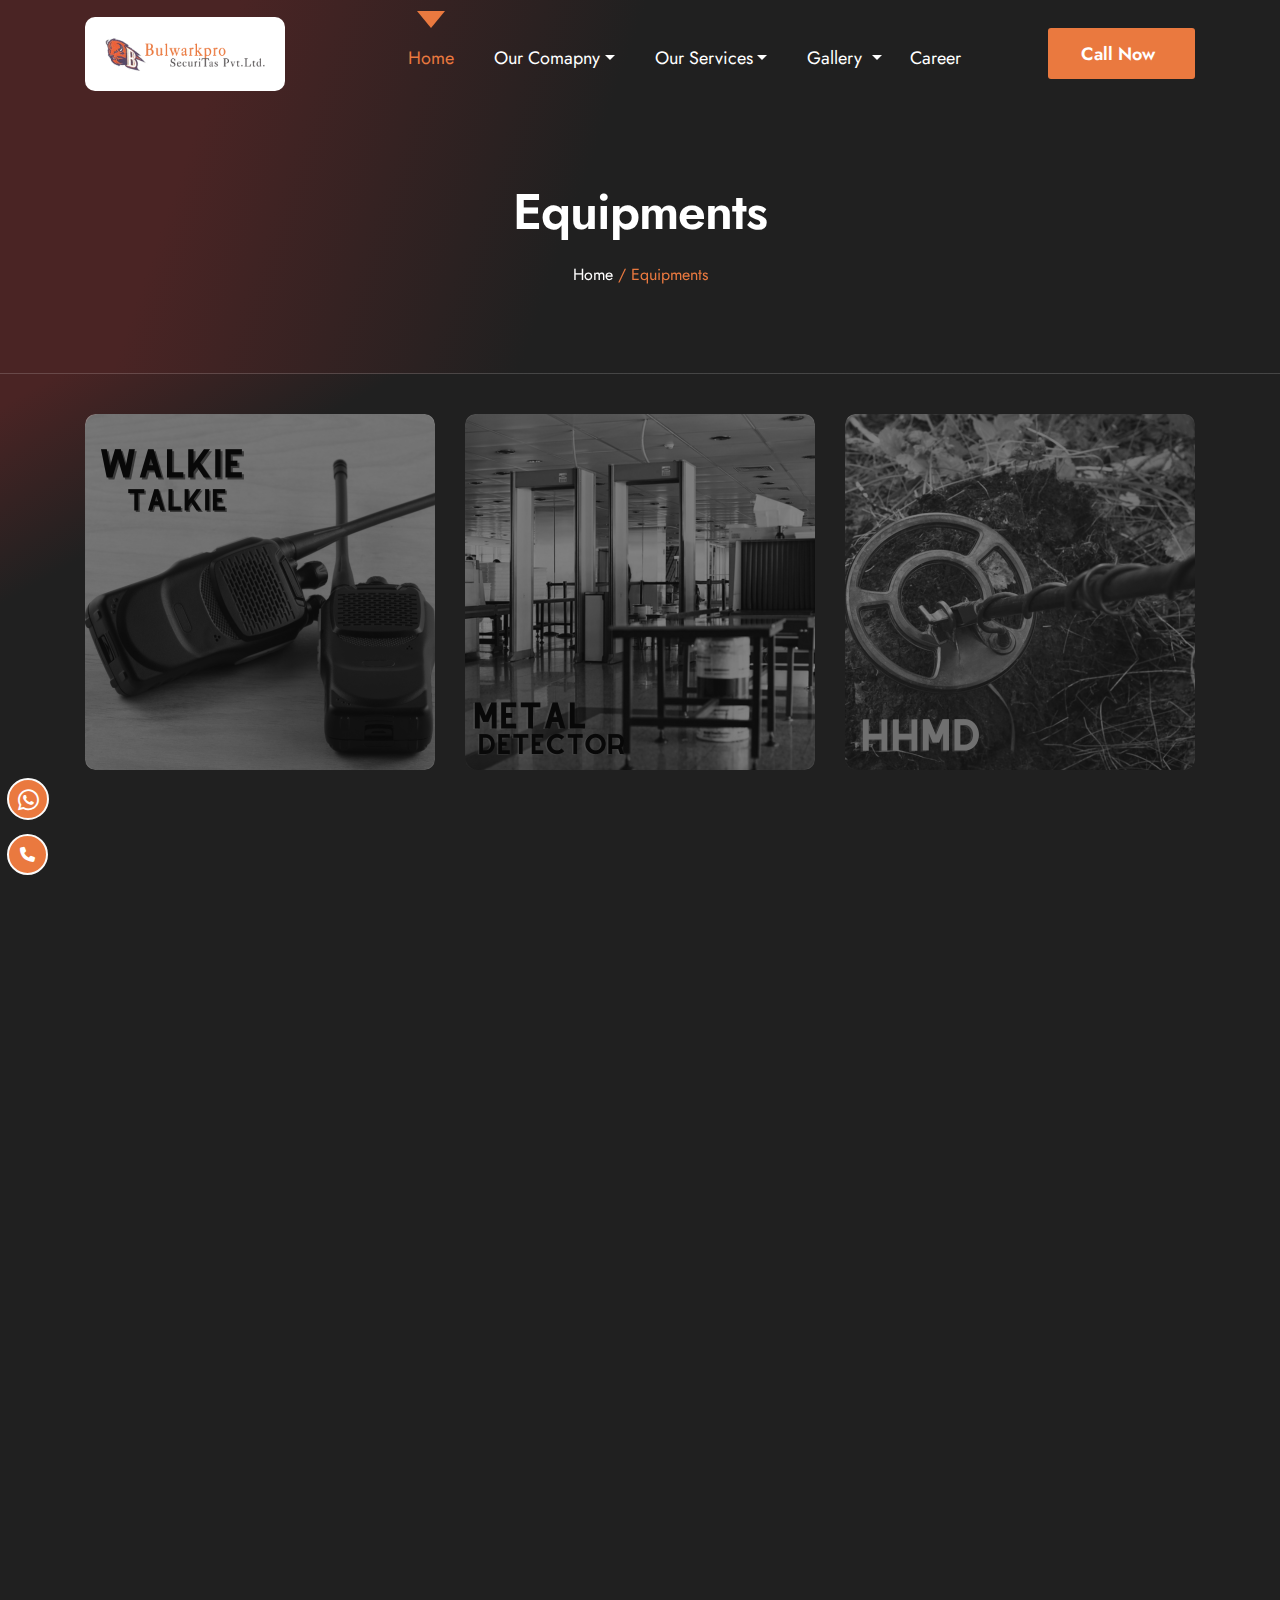
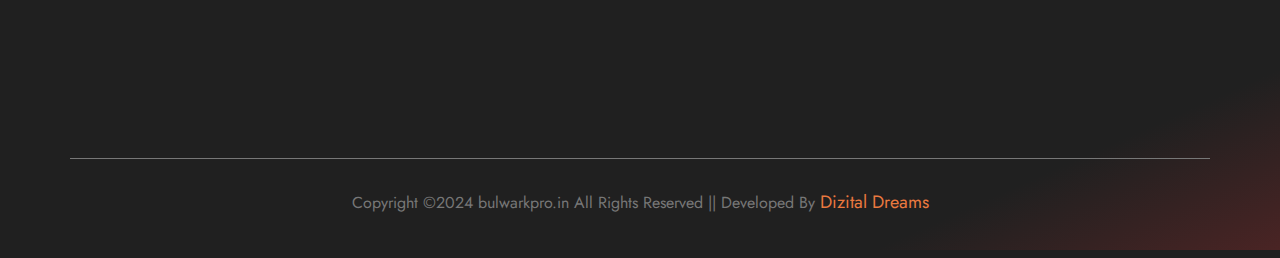
<file: Equipment.html>
<!DOCTYPE html>
<html lang="zxx">

<meta http-equiv="content-type" content="text/html;charset=UTF-8" />

<head>
    <meta charset="UTF-8" />
    <meta http-equiv="X-UA-Compatible" content="IE=edge" />
    <meta name="viewport" content="width=device-width, initial-scale=1.0" />
    <title>Equipments </title>
    <link rel="icon" type="image/png" href="assets/images/favicon.png">
    <meta name="msapplication-TileColor" content="#ffffff">
    <meta name="msapplication-TileImage" content="assets/images/favicons/ms-icon-144x144.png">
    <meta name="theme-color" content="#ffffff">
    <link rel="stylesheet" href="assets/css/bootstrap.min.css" />
    <link rel="stylesheet" href="assets/css/style.css" />
    <link rel="stylesheet" href="assets/css/customestyle.css" />
    <link rel="stylesheet" href="assets/css/mobile.css" />
    <link rel="stylesheet" href="assets/ajax/libs/font-awesome/5.9.0/css/all.min.css"
        integrity="sha512-q3eWabyZPc1XTCmF+8/LuE1ozpg5xxn7iO89yfSOd5/oKvyqLngoNGsx8jq92Y8eXJ/IRxQbEC+FGSYxtk2oiw=="
        crossorigin="anonymous" referrerpolicy="no-referrer" />
    <link rel="stylesheet" href="assets/ajax/libs/font-awesome/6.1.1/css/all.min.css" />
    <link rel="stylesheet" href="assets/ajax/libs/font-awesome/6.1.2/css/all.min.css">
    <link rel="stylesheet" href="assets/ajax/libs/magnific-popup.js/1.1.0/magnific-popup.css" />
    <link href="assets/aos%402.3.1/dist/aos.css" rel="stylesheet">
</head>

<body>
    <!-- HEADER-SECTION -->
    <div class="home-header-section">
        <header class="header">
            <div class="main-header">
                <div class="container">
                    <nav class="navbar navbar-expand-lg navbar-light p-0">
                        <a class="navbar-brand pt-0" href="index.html" data-aos="zoom-in"><img
                                src="assets/images/logo.png" alt="" class="img-fluid diverge-logo-1" height="" /></a>
                        <button class="navbar-toggler collapsed" type="button" data-toggle="collapse"
                            data-target="#navbarSupportedContent" aria-controls="navbarSupportedContent"
                            aria-expanded="false" aria-label="Toggle navigation">
                            <span class="navbar-toggler-icon"></span>
                            <span class="navbar-toggler-icon"></span>
                            <span class="navbar-toggler-icon"></span>
                        </button>
                        <div class="collapse navbar-collapse" id="navbarSupportedContent">
                            <ul class="navbar-nav">
                                <li class="nav-item active">
                                    <a class="nav-link text-decoration-none navbar-text-color home-margin-top"
                                        href="index.html">Home<span class="sr-only">(current)</span></a>
                                </li>
                                <li class="nav-item dropdown redlight-dropdown">
                                    <a class="nav-link dropdown-toggle" href="#" id="navbarDropdown2" role="button"
                                        data-toggle="dropdown" aria-haspopup="true" aria-expanded="false">Our
                                        Comapny</a>
                                    <div class="dropdown-menu dropdown-content-redlight blogs-section-drop-down">
                                        <ul class="list-unstyled">
                                            <li class="nav-item"> <a class="dropdown-item fierce-menu nav-link"
                                                    href="aboutus.html">About Us</a></li>
                                            <li class="nav-item"> <a class="dropdown-item fierce-menu nav-link"
                                                    href="contactus.html">Contact Us </a></li>
                                            <li class="nav-item"> <a class="dropdown-item fierce-menu nav-link"
                                                    href="Testimonials.html">Testimonials</a></li>
                                            <li class="nav-item"> <a class="dropdown-item fierce-menu nav-link"
                                                    href="Ourclients.html">Our Clients</a></li>
                                        </ul>
                                    </div>
                                </li>
                                <li class="nav-item dropdown redlight-dropdown">
                                    <a class="nav-link dropdown-toggle" href="#" id="navbarDropdown2" role="button"
                                        data-toggle="dropdown" aria-haspopup="true" aria-expanded="false">Our
                                        Services</a>
                                    <div class="dropdown-menu dropdown-content-redlight blogs-section-drop-down">
                                        <ul class="list-unstyled">
                                            <li class="nav-item"> <a class="dropdown-item fierce-menu nav-link"
                                                    href="Selectionprocess.html">Selection Process</a></li>
                                            <li class="nav-item"> <a class="dropdown-item fierce-menu nav-link"
                                                    href="Training.html">Training</a></li>
                                            <li class="nav-item"> <a class="dropdown-item fierce-menu nav-link"
                                                    href="Manpower.html">Manpower Supply</a></li>
                                            <li class="nav-item"> <a class="dropdown-item fierce-menu nav-link"
                                                    href="Equipment.html">Equipments</a></li>
                                        </ul>
                                    </div>
                                </li>
                                <li class="nav-item dropdown redlight-dropdown">
                                    <a class="nav-link dropdown-toggle" href="#" id="navbarDropdown2" role="button"
                                        data-toggle="dropdown" aria-haspopup="true" aria-expanded="false">Gallery
                                    </a>
                                    <div class="dropdown-menu dropdown-content-redlight blogs-section-drop-down">
                                        <ul class="list-unstyled">
                                            <li class="nav-item"> <a class="dropdown-item fierce-menu nav-link"
                                                    href="photosgallery.html">Photos Gallery</a></li>
                                            <li class="nav-item"> <a class="dropdown-item fierce-menu nav-link"
                                                    href="videogallery.html">Video Gallery</a></li>
                                        </ul>
                                    </div>
                                </li>
                                <li class="nav-item">
                                    <a class="nav-link text-decoration-none navbar-text-color"
                                        href="Career.html">Career</a>
                                </li>
                            </ul>
                            <div class="btn-talk ml-auto">
                                <ul class="m-0 p-0">
                                    <li class="list-unstyled d-lg-inline-block"><a class="nav-link contact"
                                            href="tel:+918400709797">Call Now</a></li>
                                </ul>
                            </div>
                        </div>
                    </nav>
                </div>
            </div>
        </header>
        <!-- BANNER-SECTION -->
        <div class="home-banner-section overflow-hidden">
            <div class="banner-container-box">
                <div class="container">
                    <div class="row">
                        <div class="col-lg-12 col-md-12 col-sm-12 mb-md-0 mb-4  text-center">
                            <div class="about-banner-text" data-aos="fade-up">
                                <h1 class="text-white about-h1">Equipments</h1>
                                <div class="about-btn">
                                    <a href="index.html" class="text-decoration-none">Home <span
                                            class="about-text-color"> / Equipments</span></a>
                                </div>
                            </div>
                        </div>
                    </div>

                </div>
            </div>
        </div>
    </div>
    <!-- GALLERY-SECTION -->
    <section class="about-us-section-start about-teams-section about-page-teams teams-page">
        <div class="container">
            <div class="row">
                <div class="col-lg-4 col-md-4 col-sm-12">
                    <div class="about-teams-inner" data-aos="zoom-out-left">
                        <div class="about-team">
                            <div class="icons-rounded-box">
                                <figure class="mb-0"><img src="assets/images/equipments/WalkieTalkie.png" alt=""
                                        class="img-fluid teams-img-border">
                                </figure>
                            </div>
                        </div>
                    </div>
                </div>
                <div class="col-lg-4 col-md-4 col-sm-12">
                    <div class="about-teams-inner" data-aos="zoom-out-left">
                        <div class="about-team">
                            <div class="icons-rounded-box">
                                <figure class="mb-0"><img src="assets/images/equipments/metaldetector.png" alt=""
                                        class="img-fluid teams-img-border">
                                </figure>
                            </div>
                        </div>
                    </div>
                </div>
                <div class="col-lg-4 col-md-4 col-sm-12">
                    <div class="about-teams-inner" data-aos="zoom-out-left">
                        <div class="about-team">
                            <div class="icons-rounded-box">
                                <figure class="mb-0"><img src="assets/images/equipments/hhmd.png" alt=""
                                        class="img-fluid teams-img-border">
                                </figure>
                            </div>
                        </div>
                    </div>
                </div>
            </div>
            <!-- row2 -->
            <div class="teams-section2">
                <div class="row">
                    <div class="col-lg-4 col-md-4 col-sm-12">
                        <div class="about-teams-inner" data-aos="fade-up">
                            <div class="about-team">
                                <div class="icons-rounded-box">
                                    <figure class="mb-0"><img src="assets/images/equipments/Walkietakie-2.png" alt=""
                                            class="img-fluid teams-img-border">
                                    </figure>
                                </div>
                            </div>
                        </div>
                    </div>
                    <div class="col-lg-4 col-md-4 col-sm-12">
                        <div class="about-teams-inner" data-aos="fade-up">
                            <div class="about-team">
                                <div class="icons-rounded-box">
                                    <figure class="mb-0"><img src="assets/images/equipments/metaldetector-2.png" alt=""
                                            class="img-fluid teams-img-border">
                                    </figure>
                                </div>
                            </div>
                        </div>
                    </div>
                    <div class="col-lg-4 col-md-4 col-sm-12">
                        <div class="about-teams-inner" data-aos="fade-up">
                            <div class="about-team">
                                <div class="icons-rounded-box">
                                    <figure class="mb-0"><img src="assets/images/equipments/hhmd-2.png" alt=""
                                            class="img-fluid teams-img-border">
                                    </figure>
                                </div>
                            </div>
                        </div>
                    </div>
                </div>
            </div>
        </div>
    </section>
    <section>
        <div class="container">
            <div class="row">
                <div class="col-12 ">
                    <div class="new_icons_2">
                        <a href="tel:+918400709797"><i class="fas fa-phone"></i></a>

                    </div>
                    <div class="new_icons_1 animated pulse infinite">
                        <a target="_blank"
                            href="https://api.whatsapp.com/send?phone=918400709797&amp;text=Hello%2C%20Bul%20Work&Pro%20%F0%9F%91%8">
                            <i class="fab fa-whatsapp"></i></a>
                    </div>

                </div>
            </div>
        </div>
    </section>
    <!-- Footer-Section -->
    <div class="footer-section padding">
        <div class="about-right-icon">
            <figure class="footer-icon"><img src="assets/images/footer-left.png" alt="" class="img-fluid">
            </figure>
        </div>
        <div class="footer-outer-margin" data-aos="fade-up">
            <div class="container">
                <div class="row">
                    <div class="col-lg-4 col-md-4 col-sm-6">
                        <div class="footer-content1">
                            <figure data-aos="zoom-in-up">
                                <a href="index.html"><img src="assets/images/logo.png" alt=""
                                        class="img-fluid diverge-logo-1" height="300px" width="300px" /></a>
                            </figure>
                            <p class="red-light-footer-p">Bulwarkpro SecuriTas Pvt. Limited is a leading Indian
                                facilities services corporation with pan-India presence. A company incorporated in
                                India. Bulwarkpro SecuriTas deliver services across 7 million sq.ft.</p>
                            <div class="social-icons teams-social-icons">
                                <ul class="list-unstyled">
                                    <li><a href="https://www.facebook.com/bulwarkpro/" target="_blank"
                                            class="text-decoration-none red-hover"><i
                                                class="fa-brands fa-square-facebook  social-networks"></i></a></li>
                                    <li><a href="https://www.instagram.com/" target="_blank"
                                            class="text-decoration-none red-hover">
                                            <i class="fa-brands fa-instagram social-networks"></i></a></li>
                                    <li><a href="https://www.youtube.com/" target="_blank"
                                            class="text-decoration-none red-hover">
                                            <i class="fa-brands fa-youtube social-networks"></i></a></li>
                                    <li><a href="https://in.linkedin.com/in/suresh-prasad-sah-409031280" target="_blank"
                                            class="text-decoration-none red-hover"><i
                                                class="fa-brands fa-linkedin social-networks"></i></a></li>
                                </ul>
                            </div>
                        </div>
                    </div>

                    <div class="col-xl-2 col-lg-3 col-md-2 col-sm-12 ">
                        <ul class="list-unstyled services-footer" data-aos="flip-left">
                            <li class="list-item footer-margin-left">
                                <h5 class="footer-link  footer-services-heading">
                                    Services
                                </h5>
                            </li>
                            <li>
                                <i class="fa-solid fa-caret-right"></i>
                                <a href="services.html" class="text-decoration-none footer-link-p">
                                    Manned Guarding
                                </a>
                            </li>
                            <li>
                                <i class="fa-solid fa-caret-right"></i>
                                <a href="services.html" class="text-decoration-none footer-link-p">
                                    Fire Fighting
                                </a>
                            </li>
                            <li>
                                <i class="fa-solid fa-caret-right"></i>
                                <a href="services.html" class="text-decoration-none footer-link-p">
                                    House Keeping
                                </a>
                            </li>
                            <li>
                                <i class="fa-solid fa-caret-right"></i>
                                <a href="services.html" class="text-decoration-none footer-link-p">
                                    Event Security
                                </a>
                            </li>
                        </ul>
                    </div>
                    <div class="col-lg-3 col-md-4 col-sm-6">
                        <div class="footer-list">
                            <div class="icon-list-box1" data-aos="flip-left">
                                <ul class="list-unstyled contact-us-ul">
                                    <li class="list-item">
                                        <h5 class="footer-link footer-get-heading">
                                            Get in Touch
                                        </h5>
                                    </li>
                                    <li class="list-item position-reletive addres-list icon-list1">
                                        <div class="number"><a href="mailto:webmaster@example.com"
                                                class="text-decoration-none footer-link-p ml-0"><span
                                                    class="footer-additional">Email: </span> info@bulwarkpro.in</a>
                                        </div>
                                    </li>
                                    <li class="list-item position-reletive addres-list icon-list1">
                                        <div class="contact-number"><a href="tel:+4733378901"
                                                class="text-decoration-none footer-link-p ml-0"><span
                                                    class="footer-additional">Phone:</span> +918400709797 </a></div>
                                    </li>
                                    <li class="list-item position-reletive addres-list icon-list1">
                                        <div class="contact-number"><a href="tel:+4733378901"
                                                class="text-decoration-none footer-link-p ml-0"><span
                                                    class="footer-additional">Call us:</span> +919935233897</a>
                                        </div>
                                    </li>
                                    <li class="list-item position-reletive addres-list icon-list1">
                                        <div class="contact-address"><a href="#"
                                                class="text-decoration-none footer-link-p ml-0"><span
                                                    class="footer-additional">Addres: </span>Ashok Bhawan New
                                                DELHI-110019 </a></div>
                                    </li>
                                </ul>
                            </div>
                        </div>

                    </div>
                    <div class="col-lg-3 col-md-4 col-sm-6">
                        <h5 class="footer-link footer-services-heading">
                            Our Gallery
                        </h5>
                        <div class="sidebar-gallery">
                            <div class="gallery-thumb"><a href="gallery.html" target="_blank"><img
                                        src="assets/images/gallery/gallery-1.png" alt="Gallery Image"></a></div>
                            <div class="gallery-thumb"><a href="gallery.html" target="_blank"><img
                                        src="assets/images/gallery/gallery-2.png" alt="Gallery Image"></a></div>
                            <div class="gallery-thumb"><a href="gallery.html" target="_blank"><img
                                        src="assets/images/gallery/gallery-3.png" alt="Gallery Image"></a></div>
                            <div class="gallery-thumb"><a href="gallery.html" target="_blank"><img
                                        src="assets/images/gallery/gallery-4.png" alt="Gallery Image"></a></div>
                            <div class="gallery-thumb"><a href="gallery.html" target="_blank"><img
                                        src="assets/images/gallery/gallery-5.png" alt="Gallery Image"></a></div>
                            <div class="gallery-thumb"><a href="gallery.html" target="_blank"><img
                                        src="assets/images/gallery/gallery-6.png" alt="Gallery Image"></a></div>
                        </div>
                    </div>
                </div>
            </div>

        </div>
        <div class="footer-bar text-center">
            <div class="container">
                <div class="row">
                    <div class="footer-bar-content w-100">
                        <p class="text-size-16 mb-0">
                            Copyright ©2024 bulwarkpro.in All Rights Reserved || Developed By <a
                                href="tel:+919839382500" target="_blank" class="text-decoration-none colour">Dizital
                                Dreams</a>
                        </p>
                    </div>
                </div>
            </div>
        </div>
    </div>
    <button onclick="topFunction()" id="myBtn"><i class="fa-solid fa-arrow-up"></i></button>
    <script src="assets/js/jquery-1.12.1.min.js"></script>
    <script src="assets/js/animations.js"></script>
    <script src="assets/js/bootstrap.min.js"></script>
    <script src="assets/js/jquery-3.6.0.min.js"></script>
    <script src="assets/js/popper.min.js"></script>
    <script src="assets/js/custom-script.js"></script>
    <script src="assets/js/owl.carousel.js"></script>
    <script src="assets/aos%402.3.1/dist/aos.js"></script>
    <script src="assets/js/text-animations.js"></script>
</body>

</html>
</file>
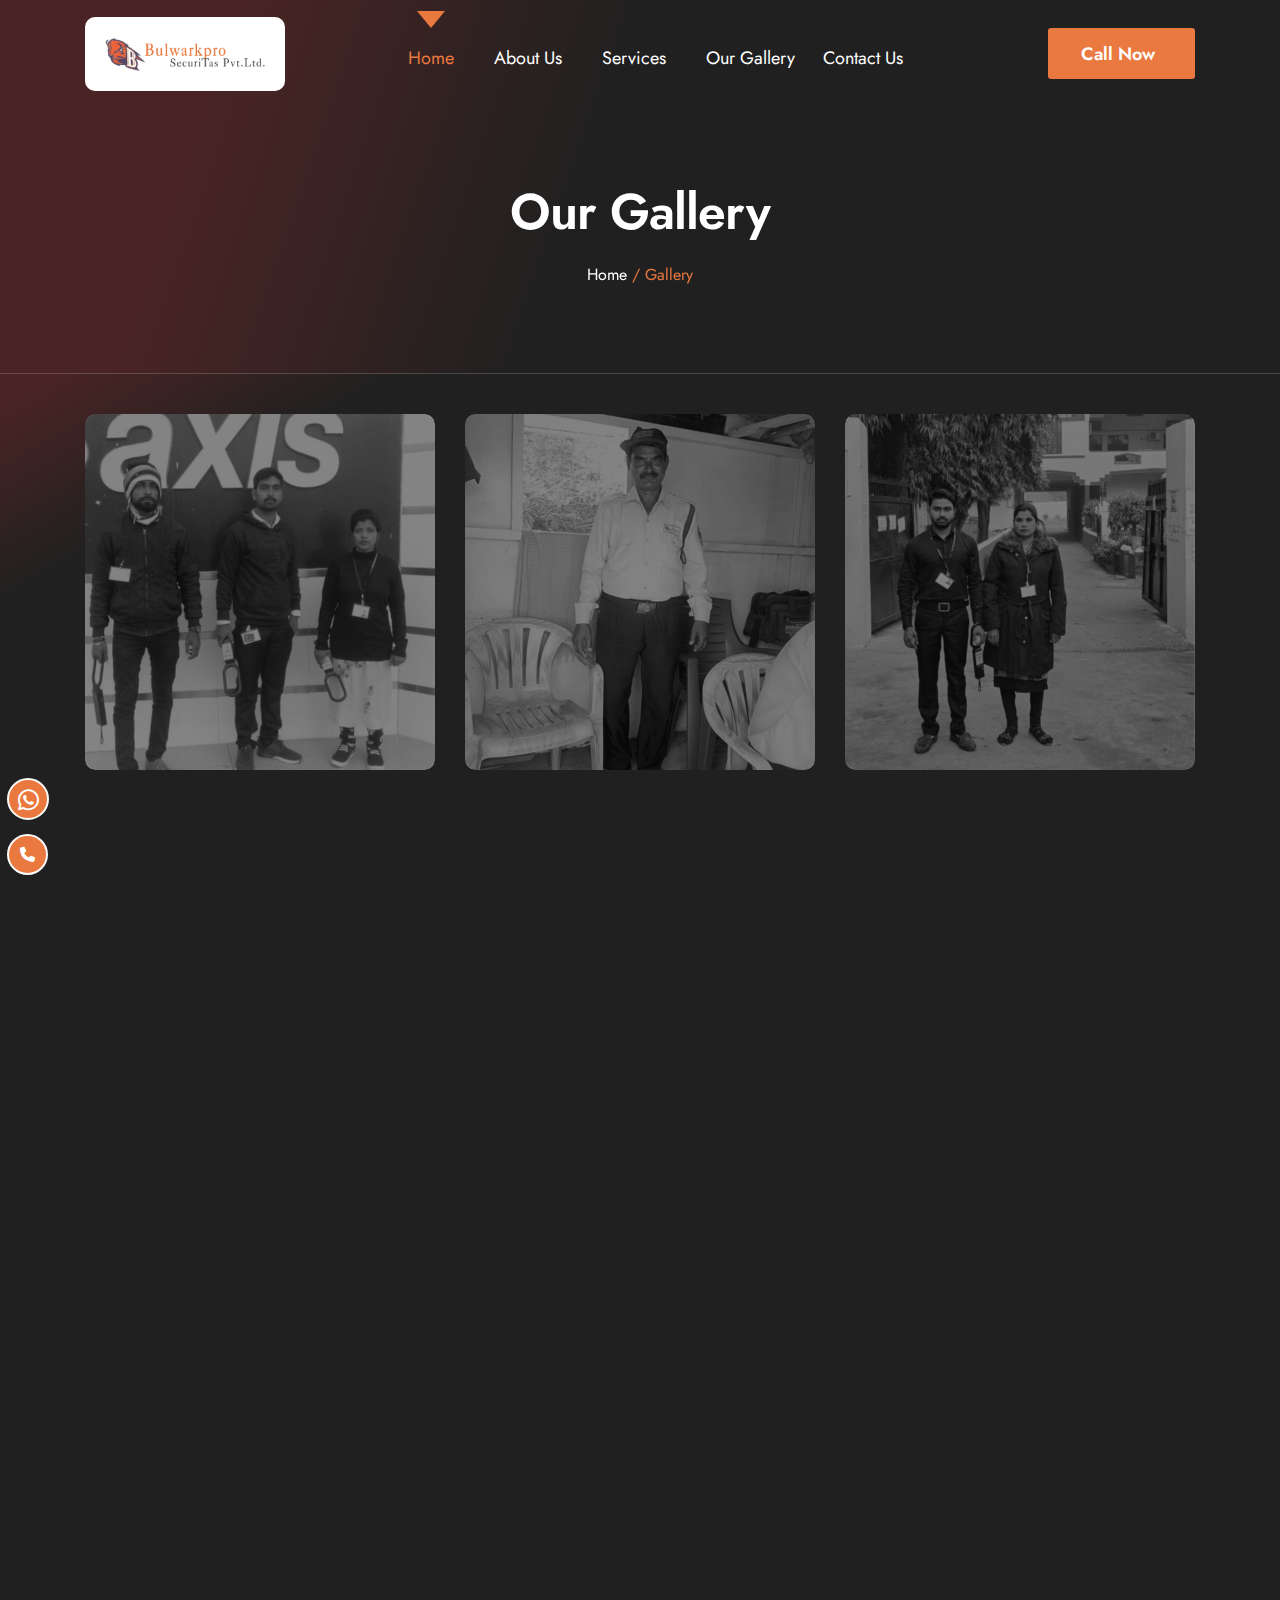
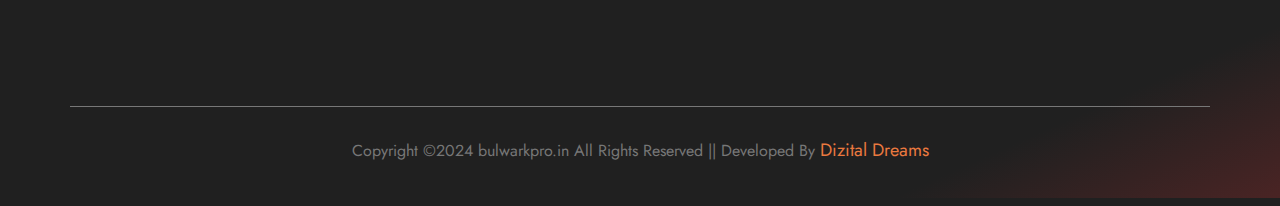
<file: gallery.html>
<!DOCTYPE html>
<html lang="zxx">
<meta http-equiv="content-type" content="text/html;charset=UTF-8" />

<head>
    <meta charset="UTF-8" />
    <meta http-equiv="X-UA-Compatible" content="IE=edge" />
    <meta name="viewport" content="width=device-width, initial-scale=1.0" />
    <title>Gallery</title>
    <link rel="icon" type="image/png" href="assets/images/favicon.png">
    <meta name="msapplication-TileColor" content="#ffffff">
    <meta name="msapplication-TileImage" content="assets/images/favicons/ms-icon-144x144.png">
    <meta name="theme-color" content="#ffffff">
    <link rel="stylesheet" href="assets/css/bootstrap.min.css" />
    <link rel="stylesheet" href="assets/css/style.css" />
    <link rel="stylesheet" href="assets/css/customestyle.css" />
    <link rel="stylesheet" href="assets/css/mobile.css" />
    <link rel="stylesheet" href="assets/ajax/libs/font-awesome/5.9.0/css/all.min.css"
        integrity="sha512-q3eWabyZPc1XTCmF+8/LuE1ozpg5xxn7iO89yfSOd5/oKvyqLngoNGsx8jq92Y8eXJ/IRxQbEC+FGSYxtk2oiw=="
        crossorigin="anonymous" referrerpolicy="no-referrer" />
    <link rel="stylesheet" href="assets/ajax/libs/font-awesome/6.1.1/css/all.min.css" />
    <link rel="stylesheet" href="assets/ajax/libs/font-awesome/6.1.2/css/all.min.css">
    <link rel="stylesheet" href="assets/ajax/libs/magnific-popup.js/1.1.0/magnific-popup.css" />
    <link href="assets/aos%402.3.1/dist/aos.css" rel="stylesheet">
</head>

<body>
    <!-- HEADER-SECTION -->
    <div class="home-header-section">
        <header class="header">
            <div class="main-header">
                <div class="container">
                    <nav class="navbar navbar-expand-lg navbar-light p-0">
                        <a class="navbar-brand pt-0" href="index.html" data-aos="zoom-in"><img src="assets/images/logo.png" alt=""
                            class="img-fluid diverge-logo-1" /></a>
                        <button class="navbar-toggler collapsed" type="button" data-toggle="collapse"
                            data-target="#navbarSupportedContent" aria-controls="navbarSupportedContent"
                            aria-expanded="false" aria-label="Toggle navigation">
                            <span class="navbar-toggler-icon"></span>
                            <span class="navbar-toggler-icon"></span>
                            <span class="navbar-toggler-icon"></span>
                        </button>
                        <div class="collapse navbar-collapse" id="navbarSupportedContent">
                            <ul class="navbar-nav">
                                <li class="nav-item active">
                                    <a class="nav-link text-decoration-none navbar-text-color home-margin-top"
                                        href="index.html">Home<span class="sr-only">(current)</span></a>
                                </li>
                                <li class="nav-item">
                                    <a class="nav-link text-decoration-none navbar-text-color" href="aboutus.html">About
                                        Us </a>
                                </li>
                                <li class="nav-item">
                                    <a class="nav-link text-decoration-none navbar-text-color"
                                        href="services.html">Services</a>
                                </li>
                                <li class="nav-item">
                                    <a class="nav-link text-decoration-none navbar-text-color" href="gallery.html">Our
                                        Gallery</a>
                                </li>
                                <li class="nav-item">
                                    <a class="nav-link text-decoration-none navbar-text-color"
                                        href="contactus.html">Contact Us</a>
                                </li>
                            </ul>
                            <div class="btn-talk ml-auto">
                                <ul class="m-0 p-0">
                                    <li class="list-unstyled d-lg-inline-block"><a class="nav-link contact"
                                            href="tel:+918400709797">Call Now</a></li>
                                </ul>
                            </div>
                        </div>
                    </nav>
                </div>
            </div>
        </header>
        <!-- BANNER-SECTION -->
        <div class="home-banner-section overflow-hidden">
            <div class="banner-container-box">
                <div class="container">
                    <div class="row">
                        <div class="col-lg-12 col-md-12 col-sm-12 mb-md-0 mb-4  text-center">
                            <div class="about-banner-text" data-aos="fade-up">
                                <h1 class="text-white about-h1" data-aos="zoom-out-left">Our Gallery</h1>
                                <div class="about-btn">
                                    <a href="index.html" class="text-decoration-none">Home <span
                                            class="about-text-color"> / Gallery</span></a>
                                </div>
                            </div>
                        </div>
                    </div>
                </div>
            </div>
        </div>
    </div>
    <!-- ABOUT-TEAM-SECTION -->
    <section class="about-us-section-start about-teams-section about-page-teams teams-page">
        <div class="container">
            <div class="row">
                <div class="col-lg-4 col-md-4 col-sm-12">
                    <div class="about-teams-inner" data-aos="zoom-out-left">
                        <div class="about-team">
                            <div class="icons-rounded-box">
                                <figure class="mb-0"><img src="assets/images/gallery/Gallery-img-1.png" alt=""
                                        class="img-fluid teams-img-border">
                                </figure>
                            </div>
                        </div>
                    </div>
                </div>
                <div class="col-lg-4 col-md-4 col-sm-12">
                    <div class="about-teams-inner" data-aos="zoom-out-left">
                        <div class="about-team">
                            <div class="icons-rounded-box">
                                <figure class="mb-0"><img src="assets/images/gallery/Gallery-img-2.png" alt=""
                                        class="img-fluid teams-img-border">
                                </figure>
                            </div>
                        </div>
                    </div>
                </div>
                <div class="col-lg-4 col-md-4 col-sm-12">
                    <div class="about-teams-inner" data-aos="zoom-out-left">
                        <div class="about-team">
                            <div class="icons-rounded-box">
                                <figure class="mb-0"><img src="assets/images/gallery/Gallery-img-3.png" alt=""
                                        class="img-fluid teams-img-border">
                                </figure>
                            </div>
                        </div>
                    </div>
                </div>
            </div>
            <!-- row2 -->
            <div class="teams-section2">
                <div class="about-right-icon position-relative">
                    <figure class="whyus-icon"><img src="assets/images/about-us-section-right-icon.png" alt=""
                            class="img-fluid">
                    </figure>
                </div>
                <div class="row">
                    <div class="col-lg-4 col-md-4 col-sm-12">
                        <div class="about-teams-inner" data-aos="fade-up">
                            <div class="about-team">
                                <div class="icons-rounded-box">
                                    <figure class="mb-0"><img src="assets/images/gallery/Gallery-img-4.png" alt=""
                                            class="img-fluid teams-img-border">
                                    </figure>
                                </div>
                            </div>
                        </div>
                    </div>
                    <div class="col-lg-4 col-md-4 col-sm-12">
                        <div class="about-teams-inner" data-aos="fade-up">
                            <div class="about-team">
                                <div class="icons-rounded-box">
                                    <figure class="mb-0"><img src="assets/images/gallery/Gallery-img-5.png" alt=""
                                            class="img-fluid teams-img-border">
                                    </figure>
                                </div>
                            </div>
                        </div>
                    </div>
                    <div class="col-lg-4 col-md-4 col-sm-12">
                        <div class="about-teams-inner" data-aos="fade-up">
                            <div class="about-team">
                                <div class="icons-rounded-box">
                                    <figure class="mb-0"><img src="assets/images/gallery/Gallery-img-6.png" alt=""
                                            class="img-fluid teams-img-border">
                                    </figure>
                                </div>
                            </div>
                        </div>
                    </div>
                </div>
            </div>
        </div>
    </section>
    
    <section>
        <div class="container">
            <div class="row">
                <div class="col-12 ">
                    <div class="new_icons_2">
                        <a href="tel:+918400709797"><i class="fas fa-phone"></i></a>

                    </div>
                    <div class="new_icons_1 animated pulse infinite">
                        <a target="_blank"
                            href="https://api.whatsapp.com/send?phone=918400709797&amp;text=Hello%2C%20Bul%20Work&Pro%20%F0%9F%91%8">
                            <i class="fab fa-whatsapp"></i></a>
                    </div>

                </div>
            </div>
        </div>
    </section>
    <!-- Footer-Section -->
    <div class="footer-section pt-5">
        <div class="about-right-icon">
            <figure class="footer-icon"><img src="assets/images/footer-left.png" alt="" class="img-fluid">
            </figure>
        </div>
        <div class="footer-outer-margin" data-aos="fade-up">
            <div class="container">
                <div class="row">
                    <div class="col-lg-4 col-md-4 col-sm-6">
                        <div class="footer-content1">
                            <figure data-aos="zoom-in-up">
                                <a href="index.html"><img src="assets/images/logo.png" alt="" class="img-fluid diverge-logo-1"
                                        height="300px" width="300px" /></a>
                            </figure>
                            <p class="red-light-footer-p">Bulwarkpro SecuriTas Pvt. Limited is a leading Indian
                                facilities services corporation with pan-India presence. A company incorporated in
                                India. Bulwarkpro SecuriTas deliver services across 7 million sq.ft.</p>
                            <div class="social-icons teams-social-icons">
                                <ul class="list-unstyled">
                                    <li><a href="https://www.facebook.com/bulwarkpro/" target="_blank" class="text-decoration-none red-hover"><i
                                                class="fa-brands fa-square-facebook  social-networks"></i></a></li>
                                    <li><a href="https://www.instagram.com/" target="_blank" class="text-decoration-none red-hover">
                                        <i class="fa-brands fa-instagram social-networks"></i></a></li>
                                        <li><a href="https://www.youtube.com/" target="_blank" class="text-decoration-none red-hover">
                                            <i class="fa-brands fa-youtube social-networks"></i></a></li>
                                    <li><a href="https://in.linkedin.com/in/suresh-prasad-sah-409031280" target="_blank" class="text-decoration-none red-hover"><i
                                                        class="fa-brands fa-linkedin social-networks"></i></a></li>
                                </ul>
                            </div>
                        </div>
                    </div>

                    <div class="col-xl-2 col-lg-3 col-md-2 col-sm-12 ">
                        <ul class="list-unstyled services-footer" data-aos="flip-left">
                            <li class="list-item footer-margin-left">
                                <h5 class="footer-link  footer-services-heading">
                                    Services
                                </h5>
                            </li>
                            <li>
                                <i class="fa-solid fa-caret-right"></i>
                                <a href="services.html" class="text-decoration-none footer-link-p">
                                    Manned Guarding
                                </a>
                            </li>
                            <li>
                                <i class="fa-solid fa-caret-right"></i>
                                <a href="services.html" class="text-decoration-none footer-link-p">
                                    Fire Fighting
                                </a>
                            </li>
                            <li>
                                <i class="fa-solid fa-caret-right"></i>
                                <a href="services.html" class="text-decoration-none footer-link-p">
                                    House Keeping
                                </a>
                            </li>
                            <li>
                                <i class="fa-solid fa-caret-right"></i>
                                <a href="services.html" class="text-decoration-none footer-link-p">
                                    Event Security
                                </a>
                            </li>
                        </ul>
                    </div>
                    <div class="col-lg-3 col-md-4 col-sm-6">
                        <div class="footer-list">
                            <div class="icon-list-box1" data-aos="flip-left">
                                <ul class="list-unstyled contact-us-ul">
                                    <li class="list-item">
                                        <h5 class="footer-link footer-get-heading">
                                            Get in Touch
                                        </h5>
                                    </li>
                                    <li class="list-item position-reletive addres-list icon-list1">
                                        <div class="number"><a href="mailto:webmaster@example.com"
                                                class="text-decoration-none footer-link-p ml-0"><span
                                                    class="footer-additional">Email: </span> info@bulwarkpro.in</a>
                                        </div>
                                    </li>
                                    <li class="list-item position-reletive addres-list icon-list1">
                                        <div class="contact-number"><a href="tel:+4733378901"
                                                class="text-decoration-none footer-link-p ml-0"><span
                                                    class="footer-additional">Phone:</span> +918400709797 </a></div>
                                    </li>
                                    <li class="list-item position-reletive addres-list icon-list1">
                                        <div class="contact-number"><a href="tel:+4733378901"
                                                class="text-decoration-none footer-link-p ml-0"><span
                                                    class="footer-additional">Call us:</span> +919935233897</a>
                                        </div>
                                    </li>
                                    <li class="list-item position-reletive addres-list icon-list1">
                                        <div class="contact-address"><a href="#"
                                                class="text-decoration-none footer-link-p ml-0"><span
                                                    class="footer-additional">Addres: </span>Ashok Bhawan New
                                                DELHI-110019 </a></div>
                                    </li>
                                </ul>
                            </div>
                        </div>

                    </div>
                    <div class="col-lg-3 col-md-4 col-sm-6">
                        <h5 class="footer-link footer-services-heading">
                            Our Gallery
                        </h5>
                        <div class="sidebar-gallery">
                            <div class="gallery-thumb"><a href="gallery.html" target="_blank"><img
                                        src="assets/images/gallery/gallery-1.png" alt="Gallery Image"></a></div>
                            <div class="gallery-thumb"><a href="gallery.html" target="_blank"><img
                                        src="assets/images/gallery/gallery-2.png" alt="Gallery Image"></a></div>
                            <div class="gallery-thumb"><a href="gallery.html" target="_blank"><img
                                        src="assets/images/gallery/gallery-3.png" alt="Gallery Image"></a></div>
                            <div class="gallery-thumb"><a href="gallery.html" target="_blank"><img
                                        src="assets/images/gallery/gallery-4.png" alt="Gallery Image"></a></div>
                            <div class="gallery-thumb"><a href="gallery.html" target="_blank"><img
                                        src="assets/images/gallery/gallery-5.png" alt="Gallery Image"></a></div>
                            <div class="gallery-thumb"><a href="gallery.html" target="_blank"><img
                                        src="assets/images/gallery/gallery-6.png" alt="Gallery Image"></a></div>
                        </div>
                    </div>
                </div>
            </div>
        </div>
        <div class="footer-bar text-center">
            <div class="container">
                <div class="row">
                    <div class="footer-bar-content w-100">
                        <p class="text-size-16 mb-0">
                            Copyright ©2024 bulwarkpro.in All Rights Reserved || Developed By <a href="tel:+919839382500" target="_blank" class="text-decoration-none colour">Dizital Dreams</a>
                        </p>
                    </div>
                </div>
            </div>
        </div>
    </div>
    <button onclick="topFunction()" id="myBtn"><i class="fa-solid fa-arrow-up"></i></button>
    <script src="assets/js/jquery-1.12.1.min.js"></script>
    <script src="assets/js/animations.js"></script>
    <script src="assets/js/bootstrap.min.js"></script>
    <script src="assets/js/jquery-3.6.0.min.js"></script>
    <script src="assets/js/popper.min.js"></script>
    <script src="assets/js/custom-script.js"></script>
    <script src="assets/js/owl.carousel.js"></script>
    <script src="assets/aos%402.3.1/dist/aos.js"></script>
    <script src="assets/js/text-animations.js"></script>
</body>

</html>
</file>
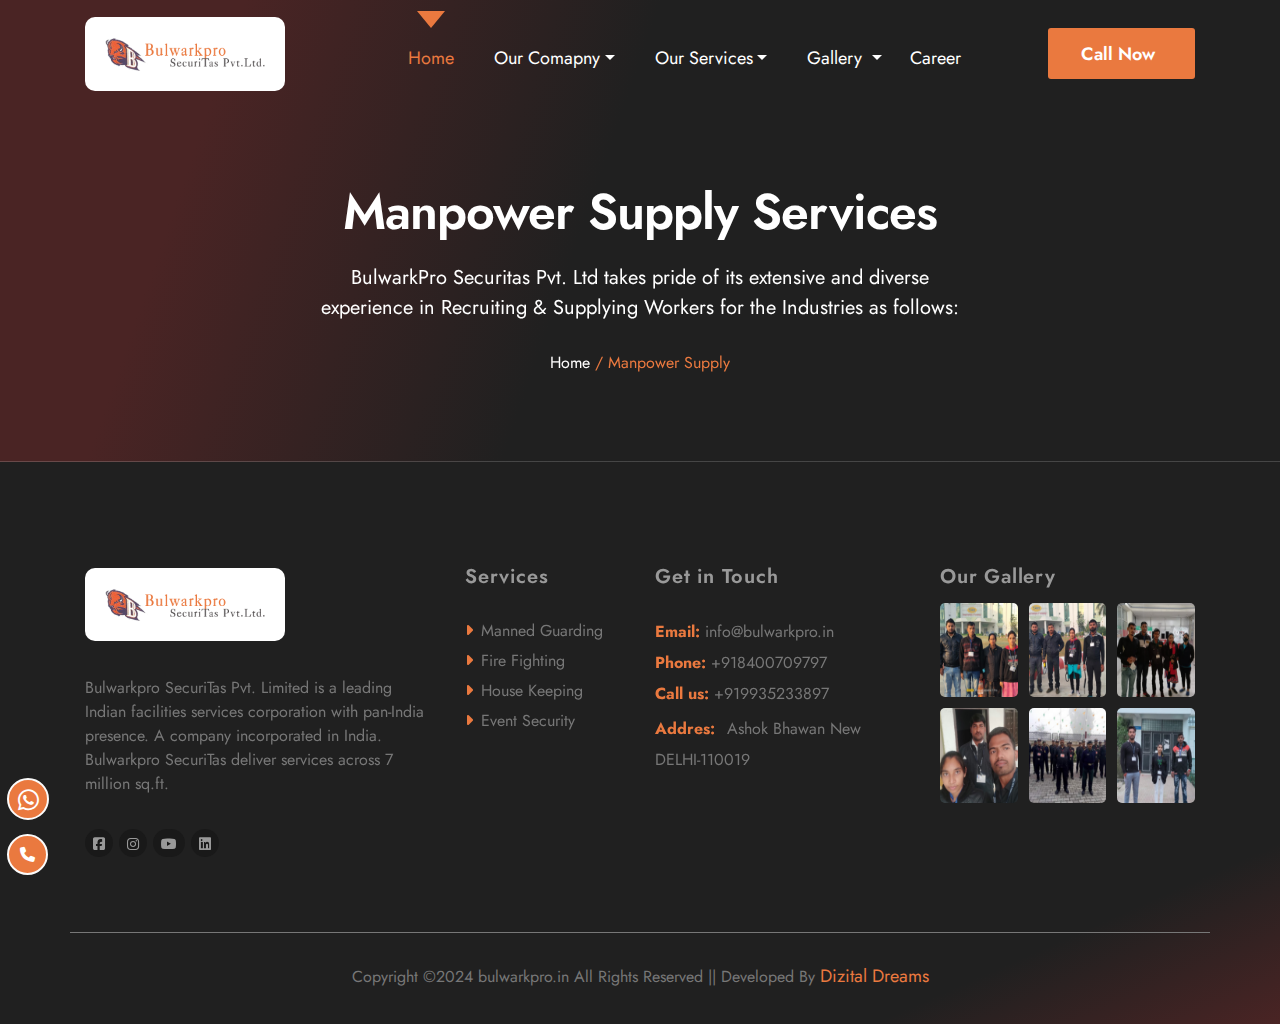
<file: Manpower.html>
<!DOCTYPE html>
<html lang="zxx">

<meta http-equiv="content-type" content="text/html;charset=UTF-8" />

<head>
    <meta charset="UTF-8" />
    <meta http-equiv="X-UA-Compatible" content="IE=edge" />
    <meta name="viewport" content="width=device-width, initial-scale=1.0" />
    <title>Manpower Supply</title>
    <link rel="icon" type="image/png" href="assets/images/favicon.png">
    <meta name="msapplication-TileColor" content="#ffffff">
    <meta name="msapplication-TileImage" content="assets/images/favicons/ms-icon-144x144.png">
    <meta name="theme-color" content="#ffffff">
    <link rel="stylesheet" href="assets/css/bootstrap.min.css" />
    <link rel="stylesheet" href="assets/css/style.css" />
    <link rel="stylesheet" href="assets/css/customestyle.css" />
    <link rel="stylesheet" href="assets/css/mobile.css" />
    <link rel="stylesheet" href="assets/ajax/libs/font-awesome/5.9.0/css/all.min.css"
        integrity="sha512-q3eWabyZPc1XTCmF+8/LuE1ozpg5xxn7iO89yfSOd5/oKvyqLngoNGsx8jq92Y8eXJ/IRxQbEC+FGSYxtk2oiw=="
        crossorigin="anonymous" referrerpolicy="no-referrer" />
    <link rel="stylesheet" href="assets/ajax/libs/font-awesome/6.1.1/css/all.min.css" />
    <link rel="stylesheet" href="assets/ajax/libs/font-awesome/6.1.2/css/all.min.css">
    <link rel="stylesheet" href="assets/ajax/libs/magnific-popup.js/1.1.0/magnific-popup.css" />
    <link href="assets/aos%402.3.1/dist/aos.css" rel="stylesheet">
</head>

<body>
    <!-- HEADER-SECTION -->
    <div class="home-header-section">
        <header class="header">
            <div class="main-header">
                <div class="container">
                    <nav class="navbar navbar-expand-lg navbar-light p-0">
                        <a class="navbar-brand pt-0" href="index.html" data-aos="zoom-in"><img
                                src="assets/images/logo.png" alt="" class="img-fluid diverge-logo-1" height="" /></a>
                        <button class="navbar-toggler collapsed" type="button" data-toggle="collapse"
                            data-target="#navbarSupportedContent" aria-controls="navbarSupportedContent"
                            aria-expanded="false" aria-label="Toggle navigation">
                            <span class="navbar-toggler-icon"></span>
                            <span class="navbar-toggler-icon"></span>
                            <span class="navbar-toggler-icon"></span>
                        </button>
                        <div class="collapse navbar-collapse" id="navbarSupportedContent">
                            <ul class="navbar-nav">
                                <li class="nav-item active">
                                    <a class="nav-link text-decoration-none navbar-text-color home-margin-top"
                                        href="index.html">Home<span class="sr-only">(current)</span></a>
                                </li>
                                <li class="nav-item dropdown redlight-dropdown">
                                    <a class="nav-link dropdown-toggle" href="#" id="navbarDropdown2" role="button"
                                        data-toggle="dropdown" aria-haspopup="true" aria-expanded="false">Our
                                        Comapny</a>
                                    <div class="dropdown-menu dropdown-content-redlight blogs-section-drop-down">
                                        <ul class="list-unstyled">
                                            <li class="nav-item"> <a class="dropdown-item fierce-menu nav-link"
                                                    href="aboutus.html">About Us</a></li>
                                            <li class="nav-item"> <a class="dropdown-item fierce-menu nav-link"
                                                    href="contactus.html">Contact Us </a></li>
                                            <li class="nav-item"> <a class="dropdown-item fierce-menu nav-link"
                                                    href="Testimonials.html">Testimonials</a></li>
                                            <li class="nav-item"> <a class="dropdown-item fierce-menu nav-link"
                                                    href="Ourclients.html">Our Clients</a></li>
                                        </ul>
                                    </div>
                                </li>
                                <li class="nav-item dropdown redlight-dropdown">
                                    <a class="nav-link dropdown-toggle" href="#" id="navbarDropdown2" role="button"
                                        data-toggle="dropdown" aria-haspopup="true" aria-expanded="false">Our
                                        Services</a>
                                    <div class="dropdown-menu dropdown-content-redlight blogs-section-drop-down">
                                        <ul class="list-unstyled">
                                            <li class="nav-item"> <a class="dropdown-item fierce-menu nav-link"
                                                    href="Selectionprocess.html">Selection Process</a></li>
                                            <li class="nav-item"> <a class="dropdown-item fierce-menu nav-link"
                                                    href="Training.html">Training</a></li>
                                            <li class="nav-item"> <a class="dropdown-item fierce-menu nav-link"
                                                    href="Manpower.html">Manpower Supply</a></li>
                                            <li class="nav-item"> <a class="dropdown-item fierce-menu nav-link"
                                                    href="Equipment.html">Equipments</a></li>
                                        </ul>
                                    </div>
                                </li>
                                <li class="nav-item dropdown redlight-dropdown">
                                    <a class="nav-link dropdown-toggle" href="#" id="navbarDropdown2" role="button"
                                        data-toggle="dropdown" aria-haspopup="true" aria-expanded="false">Gallery
                                    </a>
                                    <div class="dropdown-menu dropdown-content-redlight blogs-section-drop-down">
                                        <ul class="list-unstyled">
                                            <li class="nav-item"> <a class="dropdown-item fierce-menu nav-link"
                                                    href="photosgallery.html">Photos Gallery</a></li>
                                            <li class="nav-item"> <a class="dropdown-item fierce-menu nav-link"
                                                    href="videogallery.html">Video Gallery</a></li>
                                        </ul>
                                    </div>
                                </li>
                                <li class="nav-item">
                                    <a class="nav-link text-decoration-none navbar-text-color"
                                        href="Career.html">Career</a>
                                </li>
                            </ul>
                            <div class="btn-talk ml-auto">
                                <ul class="m-0 p-0">
                                    <li class="list-unstyled d-lg-inline-block"><a class="nav-link contact"
                                            href="tel:+918400709797">Call Now</a></li>
                                </ul>
                            </div>
                        </div>
                    </nav>
                </div>
            </div>
        </header>
        <!-- BANNER-SECTION -->
        <div class="home-banner-section overflow-hidden">
            <div class="banner-container-box">
                <div class="container">
                    <div class="row">
                        <div class="col-lg-12 col-md-12 col-sm-12 mb-md-0 mb-4  text-center">
                            <div class="about-banner-text" data-aos="fade-up">
                                <h1 class="text-white about-h1">Manpower Supply Services</h1>
                                <p class="text-white banner-paragraph">BulwarkPro Securitas Pvt. Ltd takes pride of its extensive and diverse experience 
                                    in Recruiting & Supplying Workers for the Industries as follows:</p>
                                <div class="about-btn">
                                    <a href="index.html" class="text-decoration-none">Home <span
                                            class="about-text-color"> / Manpower Supply</span></a>
                                </div>
                            </div>
                        </div>
                    </div>
                </div>
            </div>
        </div>
    </div>

    <section>
        <div class="container">
            <div class="row">
                <div class="col-12 ">
                    <div class="new_icons_2">
                        <a href="tel:+918400709797"><i class="fas fa-phone"></i></a>

                    </div>
                    <div class="new_icons_1 animated pulse infinite">
                        <a target="_blank"
                            href="https://api.whatsapp.com/send?phone=918400709797&amp;text=Hello%2C%20Bul%20Work&Pro%20%F0%9F%91%8">
                            <i class="fab fa-whatsapp"></i></a>
                    </div>

                </div>
            </div>
        </div>
    </section>
    <!-- Footer-Section -->
    <div class="footer-section padding">
        <div class="about-right-icon">
            <figure class="footer-icon"><img src="assets/images/footer-left.png" alt="" class="img-fluid">
            </figure>
        </div>
        <div class="footer-outer-margin" data-aos="fade-up">
            <div class="container">
                <div class="row">
                    <div class="col-lg-4 col-md-4 col-sm-6">
                        <div class="footer-content1">
                            <figure data-aos="zoom-in-up">
                                <a href="index.html"><img src="assets/images/logo.png" alt=""
                                        class="img-fluid diverge-logo-1" height="300px" width="300px" /></a>
                            </figure>
                            <p class="red-light-footer-p">Bulwarkpro SecuriTas Pvt. Limited is a leading Indian
                                facilities services corporation with pan-India presence. A company incorporated in
                                India. Bulwarkpro SecuriTas deliver services across 7 million sq.ft.</p>
                            <div class="social-icons teams-social-icons">
                                <ul class="list-unstyled">
                                    <li><a href="https://www.facebook.com/bulwarkpro/" target="_blank"
                                            class="text-decoration-none red-hover"><i
                                                class="fa-brands fa-square-facebook  social-networks"></i></a></li>
                                    <li><a href="https://www.instagram.com/" target="_blank"
                                            class="text-decoration-none red-hover">
                                            <i class="fa-brands fa-instagram social-networks"></i></a></li>
                                    <li><a href="https://www.youtube.com/" target="_blank"
                                            class="text-decoration-none red-hover">
                                            <i class="fa-brands fa-youtube social-networks"></i></a></li>
                                    <li><a href="https://in.linkedin.com/in/suresh-prasad-sah-409031280" target="_blank"
                                            class="text-decoration-none red-hover"><i
                                                class="fa-brands fa-linkedin social-networks"></i></a></li>
                                </ul>
                            </div>
                        </div>
                    </div>

                    <div class="col-xl-2 col-lg-3 col-md-2 col-sm-12 ">
                        <ul class="list-unstyled services-footer" data-aos="flip-left">
                            <li class="list-item footer-margin-left">
                                <h5 class="footer-link  footer-services-heading">
                                    Services
                                </h5>
                            </li>
                            <li>
                                <i class="fa-solid fa-caret-right"></i>
                                <a href="services.html" class="text-decoration-none footer-link-p">
                                    Manned Guarding
                                </a>
                            </li>
                            <li>
                                <i class="fa-solid fa-caret-right"></i>
                                <a href="services.html" class="text-decoration-none footer-link-p">
                                    Fire Fighting
                                </a>
                            </li>
                            <li>
                                <i class="fa-solid fa-caret-right"></i>
                                <a href="services.html" class="text-decoration-none footer-link-p">
                                    House Keeping
                                </a>
                            </li>
                            <li>
                                <i class="fa-solid fa-caret-right"></i>
                                <a href="services.html" class="text-decoration-none footer-link-p">
                                    Event Security
                                </a>
                            </li>
                        </ul>
                    </div>
                    <div class="col-lg-3 col-md-4 col-sm-6">
                        <div class="footer-list">
                            <div class="icon-list-box1" data-aos="flip-left">
                                <ul class="list-unstyled contact-us-ul">
                                    <li class="list-item">
                                        <h5 class="footer-link footer-get-heading">
                                            Get in Touch
                                        </h5>
                                    </li>
                                    <li class="list-item position-reletive addres-list icon-list1">
                                        <div class="number"><a href="mailto:webmaster@example.com"
                                                class="text-decoration-none footer-link-p ml-0"><span
                                                    class="footer-additional">Email: </span> info@bulwarkpro.in</a>
                                        </div>
                                    </li>
                                    <li class="list-item position-reletive addres-list icon-list1">
                                        <div class="contact-number"><a href="tel:+4733378901"
                                                class="text-decoration-none footer-link-p ml-0"><span
                                                    class="footer-additional">Phone:</span> +918400709797 </a></div>
                                    </li>
                                    <li class="list-item position-reletive addres-list icon-list1">
                                        <div class="contact-number"><a href="tel:+4733378901"
                                                class="text-decoration-none footer-link-p ml-0"><span
                                                    class="footer-additional">Call us:</span> +919935233897</a>
                                        </div>
                                    </li>
                                    <li class="list-item position-reletive addres-list icon-list1">
                                        <div class="contact-address"><a href="#"
                                                class="text-decoration-none footer-link-p ml-0"><span
                                                    class="footer-additional">Addres: </span>Ashok Bhawan New
                                                DELHI-110019 </a></div>
                                    </li>
                                </ul>
                            </div>
                        </div>

                    </div>
                    <div class="col-lg-3 col-md-4 col-sm-6">
                        <h5 class="footer-link footer-services-heading">
                            Our Gallery
                        </h5>
                        <div class="sidebar-gallery">
                            <div class="gallery-thumb"><a href="gallery.html" target="_blank"><img
                                        src="assets/images/gallery/gallery-1.png" alt="Gallery Image"></a></div>
                            <div class="gallery-thumb"><a href="gallery.html" target="_blank"><img
                                        src="assets/images/gallery/gallery-2.png" alt="Gallery Image"></a></div>
                            <div class="gallery-thumb"><a href="gallery.html" target="_blank"><img
                                        src="assets/images/gallery/gallery-3.png" alt="Gallery Image"></a></div>
                            <div class="gallery-thumb"><a href="gallery.html" target="_blank"><img
                                        src="assets/images/gallery/gallery-4.png" alt="Gallery Image"></a></div>
                            <div class="gallery-thumb"><a href="gallery.html" target="_blank"><img
                                        src="assets/images/gallery/gallery-5.png" alt="Gallery Image"></a></div>
                            <div class="gallery-thumb"><a href="gallery.html" target="_blank"><img
                                        src="assets/images/gallery/gallery-6.png" alt="Gallery Image"></a></div>
                        </div>
                    </div>
                </div>
            </div>

        </div>
        <div class="footer-bar text-center">
            <div class="container">
                <div class="row">
                    <div class="footer-bar-content w-100">
                        <p class="text-size-16 mb-0">
                            Copyright ©2024 bulwarkpro.in All Rights Reserved || Developed By <a
                                href="tel:+919839382500" target="_blank" class="text-decoration-none colour">Dizital
                                Dreams</a>
                        </p>
                    </div>
                </div>
            </div>
        </div>
    </div>
    <button onclick="topFunction()" id="myBtn"><i class="fa-solid fa-arrow-up"></i></button>
    <script src="assets/js/jquery-1.12.1.min.js"></script>
    <script src="assets/js/animations.js"></script>
    <script src="assets/js/bootstrap.min.js"></script>
    <script src="assets/js/jquery-3.6.0.min.js"></script>
    <script src="assets/js/popper.min.js"></script>
    <script src="assets/js/custom-script.js"></script>
    <script src="assets/js/owl.carousel.js"></script>
    <script src="assets/aos%402.3.1/dist/aos.js"></script>
    <script src="assets/js/text-animations.js"></script>
</body>

</html>
</file>
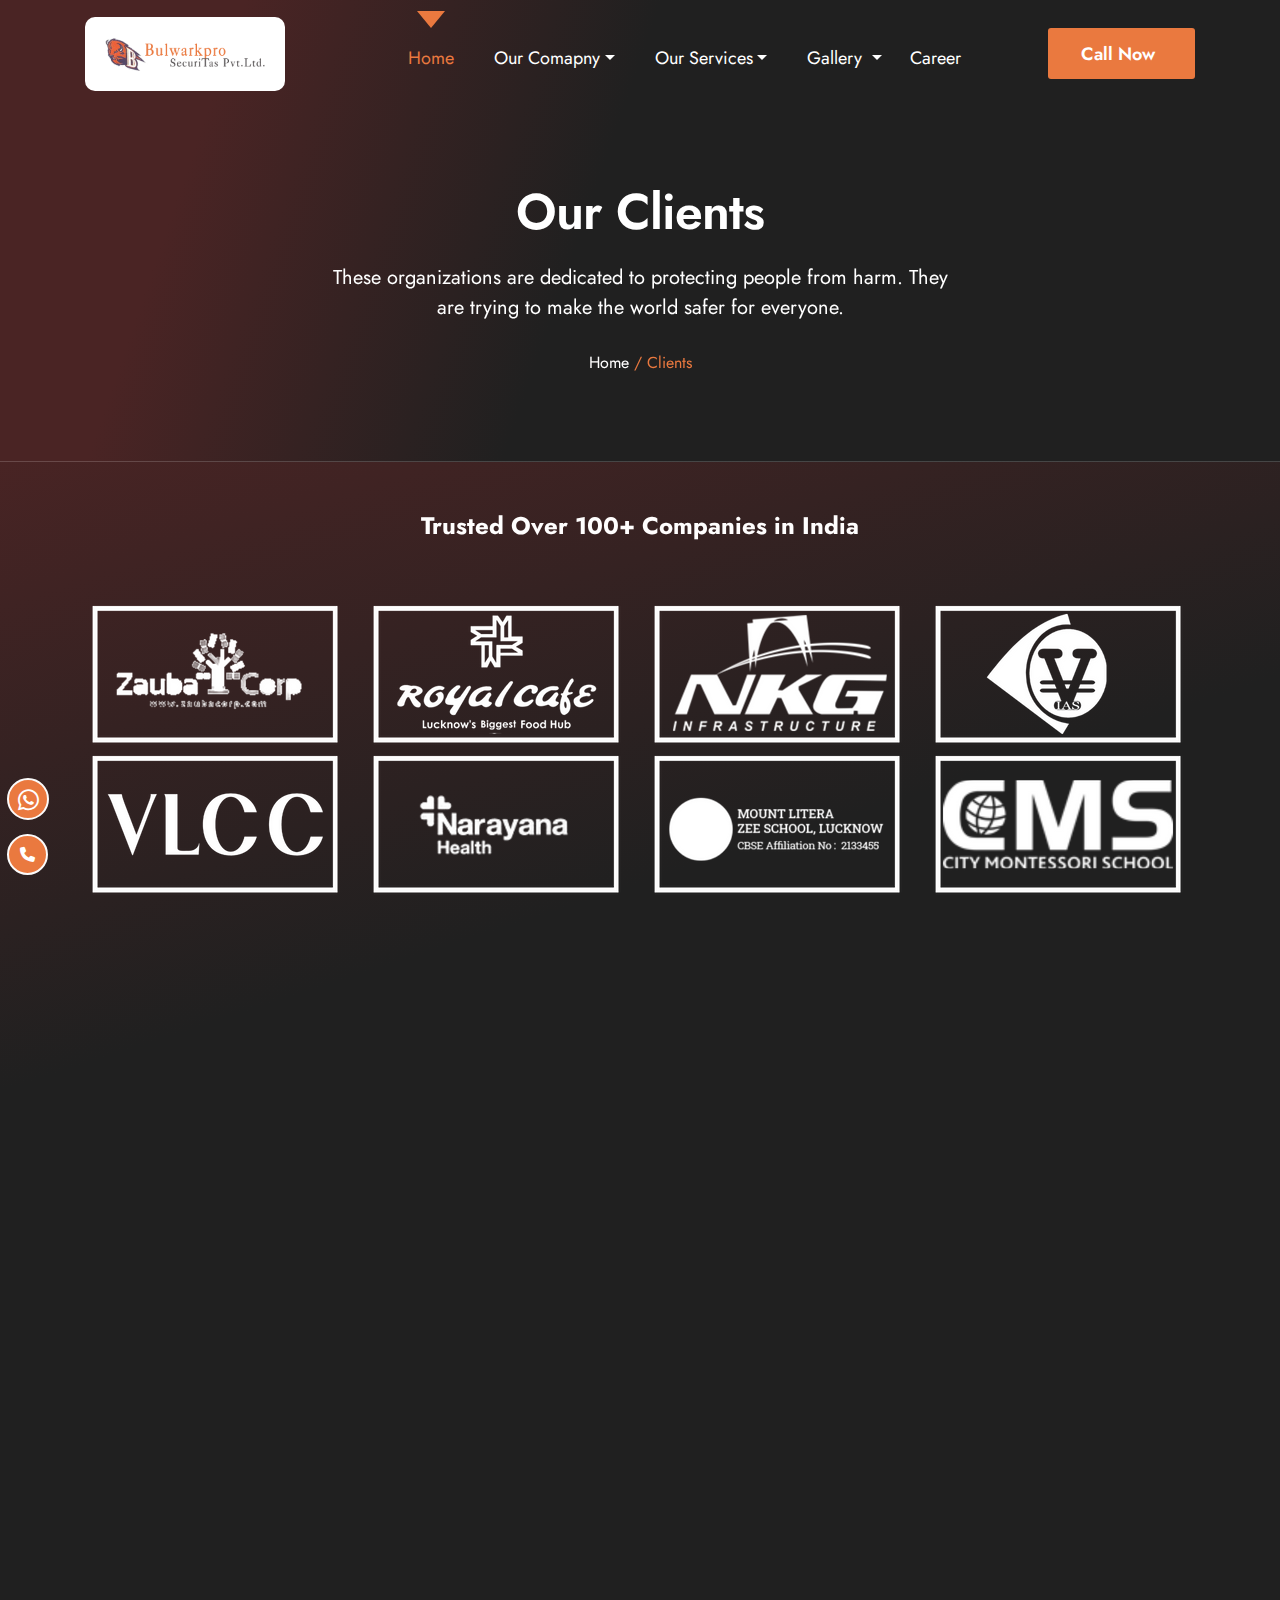
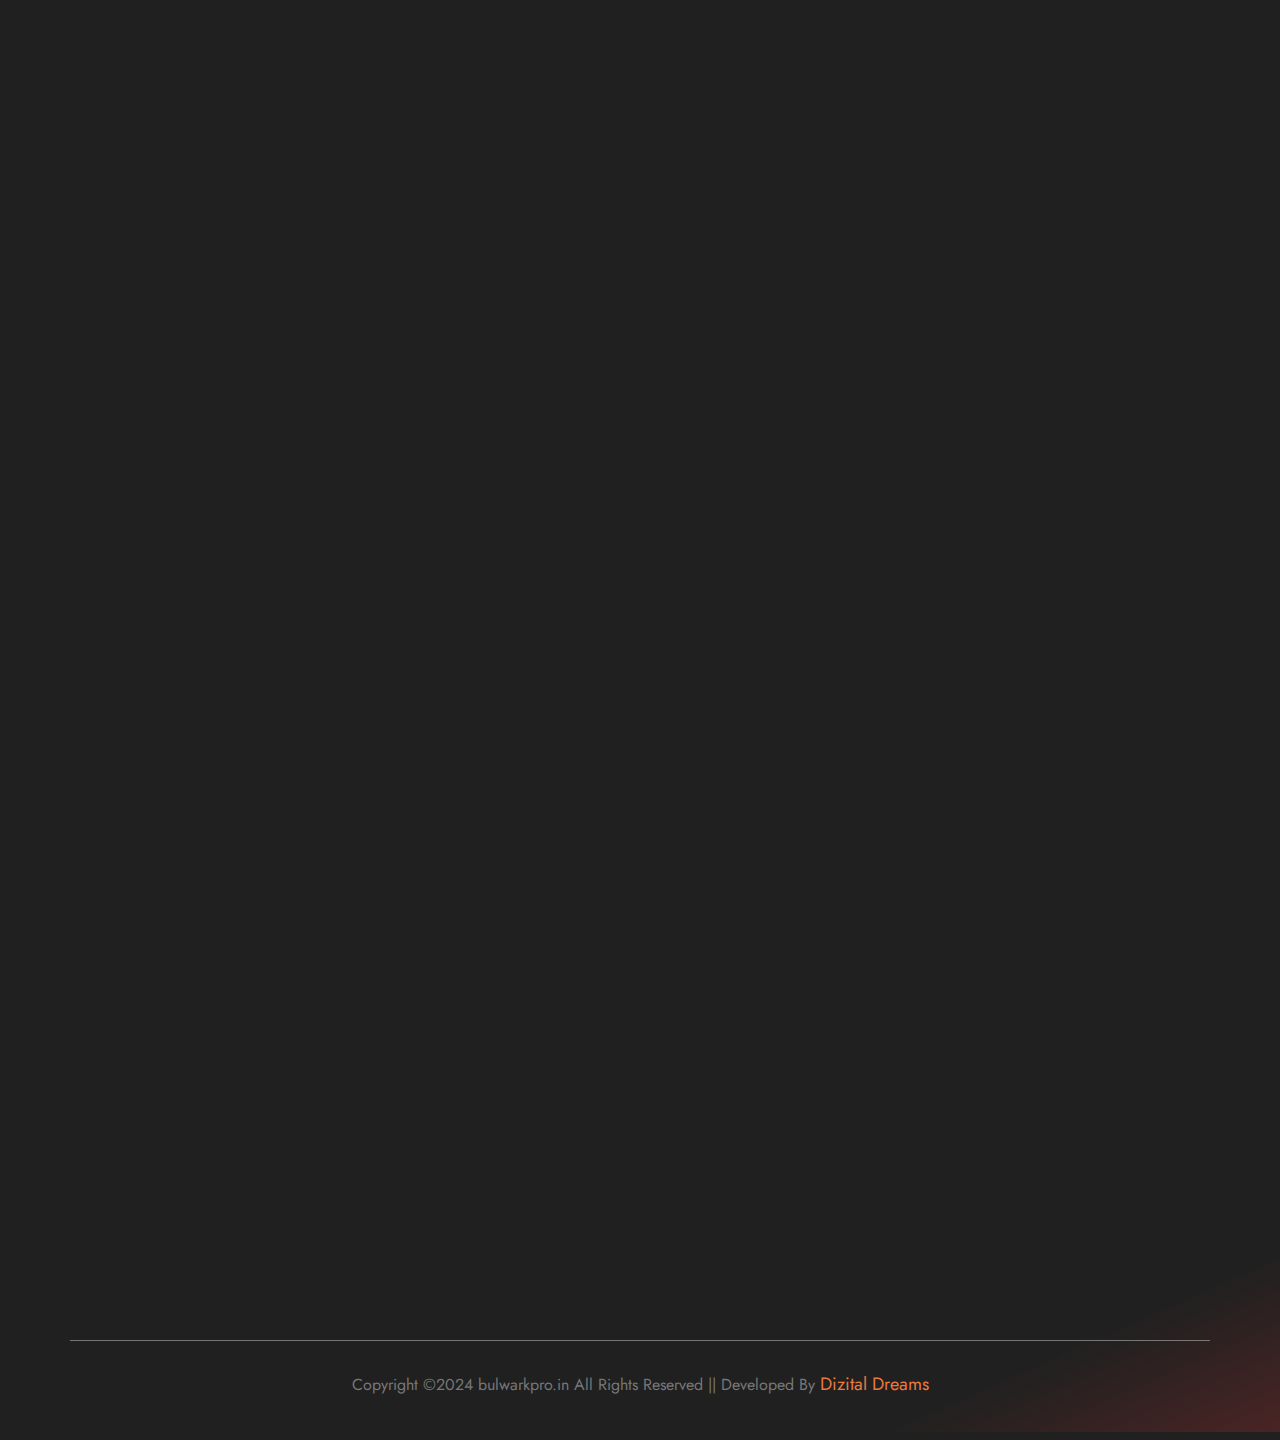
<file: Ourclients.html>
<!DOCTYPE html>
<html lang="zxx">

<meta http-equiv="content-type" content="text/html;charset=UTF-8" />

<head>
    <meta charset="UTF-8" />
    <meta http-equiv="X-UA-Compatible" content="IE=edge" />
    <meta name="viewport" content="width=device-width, initial-scale=1.0" />
    <title>Our Clients</title>
    <link rel="icon" type="image/png" href="assets/images/favicon.png">
    <meta name="msapplication-TileColor" content="#ffffff">
    <meta name="msapplication-TileImage" content="assets/images/favicons/ms-icon-144x144.png">
    <meta name="theme-color" content="#ffffff">
    <link rel="stylesheet" href="assets/css/bootstrap.min.css" />
    <link rel="stylesheet" href="assets/css/style.css" />
    <link rel="stylesheet" href="assets/css/customestyle.css" />
    <link rel="stylesheet" href="assets/css/mobile.css" />
    <link rel="stylesheet" href="assets/ajax/libs/font-awesome/5.9.0/css/all.min.css"
        integrity="sha512-q3eWabyZPc1XTCmF+8/LuE1ozpg5xxn7iO89yfSOd5/oKvyqLngoNGsx8jq92Y8eXJ/IRxQbEC+FGSYxtk2oiw=="
        crossorigin="anonymous" referrerpolicy="no-referrer" />
    <link rel="stylesheet" href="assets/ajax/libs/font-awesome/6.1.1/css/all.min.css" />
    <link rel="stylesheet" href="assets/ajax/libs/font-awesome/6.1.2/css/all.min.css">
    <link rel="stylesheet" href="assets/ajax/libs/magnific-popup.js/1.1.0/magnific-popup.css" />
    <link href="assets/aos%402.3.1/dist/aos.css" rel="stylesheet">
</head>

<body>
    <!-- HEADER-SECTION -->
    <div class="home-header-section">
        <header class="header">
            <div class="main-header">
                <div class="container">
                    <nav class="navbar navbar-expand-lg navbar-light p-0">
                        <a class="navbar-brand pt-0" href="index.html" data-aos="zoom-in"><img
                                src="assets/images/logo.png" alt="" class="img-fluid diverge-logo-1" height="" /></a>
                        <button class="navbar-toggler collapsed" type="button" data-toggle="collapse"
                            data-target="#navbarSupportedContent" aria-controls="navbarSupportedContent"
                            aria-expanded="false" aria-label="Toggle navigation">
                            <span class="navbar-toggler-icon"></span>
                            <span class="navbar-toggler-icon"></span>
                            <span class="navbar-toggler-icon"></span>
                        </button>
                        <div class="collapse navbar-collapse" id="navbarSupportedContent">
                            <ul class="navbar-nav">
                                <li class="nav-item active">
                                    <a class="nav-link text-decoration-none navbar-text-color home-margin-top"
                                        href="index.html">Home<span class="sr-only">(current)</span></a>
                                </li>
                                <li class="nav-item dropdown redlight-dropdown">
                                    <a class="nav-link dropdown-toggle" href="#" id="navbarDropdown2" role="button"
                                        data-toggle="dropdown" aria-haspopup="true" aria-expanded="false">Our
                                        Comapny</a>
                                    <div class="dropdown-menu dropdown-content-redlight blogs-section-drop-down">
                                        <ul class="list-unstyled">
                                            <li class="nav-item"> <a class="dropdown-item fierce-menu nav-link"
                                                    href="aboutus.html">About Us</a></li>
                                            <li class="nav-item"> <a class="dropdown-item fierce-menu nav-link"
                                                    href="contactus.html">Contact Us </a></li>
                                            <li class="nav-item"> <a class="dropdown-item fierce-menu nav-link"
                                                    href="Testimonials.html">Testimonials</a></li>
                                            <li class="nav-item"> <a class="dropdown-item fierce-menu nav-link"
                                                    href="Ourclients.html">Our Clients</a></li>
                                        </ul>
                                    </div>
                                </li>
                                <li class="nav-item dropdown redlight-dropdown">
                                    <a class="nav-link dropdown-toggle" href="#" id="navbarDropdown2" role="button"
                                        data-toggle="dropdown" aria-haspopup="true" aria-expanded="false">Our
                                        Services</a>
                                    <div class="dropdown-menu dropdown-content-redlight blogs-section-drop-down">
                                        <ul class="list-unstyled">
                                            <li class="nav-item"> <a class="dropdown-item fierce-menu nav-link"
                                                    href="Selectionprocess.html">Selection Process</a></li>
                                            <li class="nav-item"> <a class="dropdown-item fierce-menu nav-link"
                                                    href="Training.html">Training</a></li>
                                            <li class="nav-item"> <a class="dropdown-item fierce-menu nav-link"
                                                    href="Manpower.html">Manpower Supply</a></li>
                                            <li class="nav-item"> <a class="dropdown-item fierce-menu nav-link"
                                                    href="Equipment.html">Equipments</a></li>
                                        </ul>
                                    </div>
                                </li>
                                <li class="nav-item dropdown redlight-dropdown">
                                    <a class="nav-link dropdown-toggle" href="#" id="navbarDropdown2" role="button"
                                        data-toggle="dropdown" aria-haspopup="true" aria-expanded="false">Gallery
                                    </a>
                                    <div class="dropdown-menu dropdown-content-redlight blogs-section-drop-down">
                                        <ul class="list-unstyled">
                                            <li class="nav-item"> <a class="dropdown-item fierce-menu nav-link"
                                                    href="photosgallery.html">Photos Gallery</a></li>
                                            <li class="nav-item"> <a class="dropdown-item fierce-menu nav-link"
                                                    href="videogallery.html">Video Gallery</a></li>
                                        </ul>
                                    </div>
                                </li>
                                <li class="nav-item">
                                    <a class="nav-link text-decoration-none navbar-text-color"
                                        href="Career.html">Career</a>
                                </li>
                            </ul>
                            <div class="btn-talk ml-auto">
                                <ul class="m-0 p-0">
                                    <li class="list-unstyled d-lg-inline-block"><a class="nav-link contact"
                                            href="tel:+918400709797">Call Now</a></li>
                                </ul>
                            </div>
                        </div>
                    </nav>
                </div>
            </div>
        </header>
        <!-- BANNER-SECTION -->
        <div class="home-banner-section overflow-hidden">
            <div class="banner-container-box">
                <div class="container">
                    <div class="row">
                        <div class="col-lg-12 col-md-12 col-sm-12 mb-md-0 mb-4  text-center">
                            <div class="about-banner-text" data-aos="fade-up">
                                <h1 class="text-white about-h1">Our Clients</h1>
                                <p class="text-white banner-paragraph">These organizations are dedicated to protecting
                                    people from harm. They are trying to make the world safer for everyone.</p>
                                <div class="about-btn">
                                    <a href="index.html" class="text-decoration-none">Home <span
                                            class="about-text-color"> / Clients</span></a>
                                </div>
                            </div>
                        </div>
                    </div>
                </div>
            </div>
        </div>
    </div>
    <!-- CLIENT_SECTION -->
    <section class="icons-section overflow-hidden">
        <div class="container">
            <div class="row">
                <div class="col-12">
                    <h4 class="text-center p-0" data-aos="fade-zoom-in">Trusted Over 100+ Companies in India</h4>
                </div>
            </div>
            <div class="row">
                <div class="col-lg-2 col-sm-4 col-6 mb-md-0 mb-4 text-center d-table align-items-center">
                    <div class="logo-box" data-aos="flip-left" data-aos-easing="ease-out-cubic"
                        data-aos-duration="2000">
                        <figure class="mb-0 comapanies-icon-margin icons-mb"><img src="assets/images/brands/brand11.png"
                                alt=""></figure>
                    </div>
                </div>
                <div class="col-lg-2 col-sm-4 col-6 mb-md-0  mb-4 text-center d-table align-items-center">
                    <div class="logo-box" data-aos="flip-left" data-aos-easing="ease-out-cubic"
                        data-aos-duration="2000">
                        <figure class="mb-0 comapanies-icon-margin-hype icons-mb"><img
                                src="assets/images/brands/brand12.png" alt=""></figure>
                    </div>
                </div>
                <div class="col-lg-2 col-sm-4 col-6 mb-md-0 mb-4 text-center d-table align-items-center">
                    <div class="logo-box" data-aos="flip-left" data-aos-easing="ease-out-cubic"
                        data-aos-duration="2000">
                        <figure class="mb-0 comapanies-icon-margin-hype icons-mb"><img
                                src="assets/images/brands/brand13.png" alt=""></figure>
                    </div>
                </div>
                <div class="col-lg-2 col-sm-4 col-6 mb-md-0 mb-4 text-center d-table align-items-center">
                    <div class="logo-box" data-aos="flip-left" data-aos-easing="ease-out-cubic"
                        data-aos-duration="2000">
                        <figure class="mb-0 comapanies-icon-margin-hype icons-mb"><img
                                src="assets/images/brands/brand14.png" alt=""></figure>
                    </div>
                </div>

            </div>
            <div class="row">
                <div class="col-lg-2 col-sm-4 col-6 mb-md-0 mb-4 text-center d-table align-items-center">
                    <div class="logo-box" data-aos="flip-left" data-aos-easing="ease-out-cubic"
                        data-aos-duration="2000">
                        <figure class="mb-0 comapanies-icon-margin icons-mb"><img src="assets/images/brands/brand15.png"
                                alt=""></figure>
                    </div>
                </div>
                <div class="col-lg-2 col-sm-4 col-6 mb-md-0  mb-4 text-center d-table align-items-center">
                    <div class="logo-box" data-aos="flip-left" data-aos-easing="ease-out-cubic"
                        data-aos-duration="2000">
                        <figure class="mb-0 comapanies-icon-margin-hype icons-mb"><img
                                src="assets/images/brands/brand16.png" alt=""></figure>
                    </div>
                </div>
                <div class="col-lg-2 col-sm-4 col-6 mb-md-0 mb-4 text-center d-table align-items-center">
                    <div class="logo-box" data-aos="flip-left" data-aos-easing="ease-out-cubic"
                        data-aos-duration="2000">
                        <figure class="mb-0 comapanies-icon-margin-hype icons-mb"><img
                                src="assets/images/brands/brand17.png" alt=""></figure>
                    </div>
                </div>
                <div class="col-lg-2 col-sm-4 col-6 mb-md-0 mb-4 text-center d-table align-items-center">
                    <div class="logo-box" data-aos="flip-left" data-aos-easing="ease-out-cubic"
                        data-aos-duration="2000">
                        <figure class="mb-0 comapanies-icon-margin-hype icons-mb"><img
                                src="assets/images/brands/brand18.png" alt=""></figure>
                    </div>
                </div>

            </div>
            <div class="row">
                <div class="col-lg-2 col-sm-4 col-6 mb-md-0 mb-4 text-center d-table align-items-center">
                    <div class="logo-box" data-aos="flip-left" data-aos-easing="ease-out-cubic"
                        data-aos-duration="2000">
                        <figure class="mb-0 comapanies-icon-margin icons-mb"><img src="assets/images/brands/brand19.png"
                                alt=""></figure>
                    </div>
                </div>
                <div class="col-lg-2 col-sm-4 col-6 mb-md-0  mb-4 text-center d-table align-items-center">
                    <div class="logo-box" data-aos="flip-left" data-aos-easing="ease-out-cubic"
                        data-aos-duration="2000">
                        <figure class="mb-0 comapanies-icon-margin-hype icons-mb"><img
                                src="assets/images/brands/brand21.png" alt=""></figure>
                    </div>
                </div>
                <div class="col-lg-2 col-sm-4 col-6 mb-md-0 mb-4 text-center d-table align-items-center">
                    <div class="logo-box" data-aos="flip-left" data-aos-easing="ease-out-cubic"
                        data-aos-duration="2000">
                        <figure class="mb-0 comapanies-icon-margin-hype icons-mb"><img
                                src="assets/images/brands/brand22.png" alt=""></figure>
                    </div>
                </div>
                <div class="col-lg-2 col-sm-4 col-6 mb-md-0 mb-4 text-center d-table align-items-center">
                    <div class="logo-box" data-aos="flip-left" data-aos-easing="ease-out-cubic"
                        data-aos-duration="2000">
                        <figure class="mb-0 comapanies-icon-margin-hype icons-mb"><img
                                src="assets/images/brands/brand23.png" alt=""></figure>
                    </div>
                </div>

            </div>
            <div class="row mt-5">
                <div class="col-lg-12 col-md-12 col-sm-12 mb-md-0 mb-4">
                    <div class="about-us-section-page" data-aos="fade-up">
                        <div class="row text-center">
                            <h3 data-aos="zoom-out-left">Some Of Our Prestigious Cleints</h3>
                            <div class="col-lg-5 col-md-5 col-sm-12 text-justify">
                                <p>CORPORATES AND FACTORIES</p>
                                <ul class="list-unstyled about-us-list text-justify">
                                    <li><i class="fa-solid fa-shield-virus"></i><a href=""
                                            class="text-decoration-none list-text">Annavaram Concrete Pvt. Ltd. </a>
                                    </li>
                                    <li><i class="fa-solid fa-shield-virus"></i><a href=""
                                            class="text-decoration-none list-text">Modern Instrument Pvt. Ltd. </a>
                                    </li>
                                    <li><i class="fa-solid fa-shield-virus"></i><a href=""
                                            class="text-decoration-none list-text">Charishma Recruitment Agency</a>
                                    </li>
                                    <li><i class="fa-solid fa-shield-virus"></i><a href=""
                                            class="text-decoration-none list-text">Cwills Groups Of Companies</a>
                                    </li>
                                    <li><i class="fa-solid fa-shield-virus"></i><a href=""
                                            class="text-decoration-none list-text">Deepshikha Hotel & Lawn </a>
                                    </li>
                                    <li><i class="fa-solid fa-shield-virus"></i><a href=""
                                            class="text-decoration-none list-text">Ascend Telecom Pvt Ltd </a>
                                    </li>
                                    <li><i class="fa-solid fa-shield-virus"></i><a href=""
                                            class="text-decoration-none list-text">Shyam Motors Barabanki </a>
                                    </li>
                                    <li><i class="fa-solid fa-shield-virus"></i><a href=""
                                            class="text-decoration-none list-text">Bahubali Traders Fatehpur </a>
                                    </li>
                                    <li><i class="fa-solid fa-shield-virus"></i><a href=""
                                            class="text-decoration-none list-text"> Paramount Chicken Factory </a>
                                    </li>
                                    <li><i class="fa-solid fa-shield-virus"></i><a href=""
                                            class="text-decoration-none list-text">A R Thermostate Pvt. Ltd. Kanpur </a>
                                    </li>
                                    <li><i class="fa-solid fa-shield-virus"></i><a href=""
                                            class="text-decoration-none list-text">Shree Lagan Sarees , Kanpur </a>
                                    </li>
                                    <li><i class="fa-solid fa-shield-virus"></i><a href=""
                                            class="text-decoration-none list-text"> Muntazah Food Pvt. Ltd.</a>
                                    </li>
                                    <li><i class="fa-solid fa-shield-virus"></i><a href=""
                                            class="text-decoration-none list-text"> Pal Frozen Foods</a>
                                    </li>
                                    <li><i class="fa-solid fa-shield-virus"></i><a href=""
                                            class="text-decoration-none list-text">Ram Niwas Floor Mill Pvt. Ltd.</a>
                                    </li>
                                    <li><i class="fa-solid fa-shield-virus"></i><a href=""
                                            class="text-decoration-none list-text">Syntax Infra Structure Pvt Ltd.</a>
                                    </li>
                                    <li><i class="fa-solid fa-shield-virus"></i><a href=""
                                            class="text-decoration-none list-text">Jagjeet Enterprises . </a>
                                    </li>
                                    <li><i class="fa-solid fa-shield-virus"></i><a href=""
                                            class="text-decoration-none list-text">Garga Polymers, Lucknow .</a>
                                    </li>
                                    <li><i class="fa-solid fa-shield-virus"></i><a href=""
                                            class="text-decoration-none list-text"> Basic Shiksha Vibhag Lucknow.</a>
                                    </li>
                                    <li><i class="fa-solid fa-shield-virus"></i><a href=""
                                            class="text-decoration-none list-text"> U.P. Chini Nigam.</a>
                                    </li>
                                    <li><i class="fa-solid fa-shield-virus"></i><a href=""
                                            class="text-decoration-none list-text"> Irrigation Department
                                            Shahjahanpur</a>
                                    </li>
                                    <li><i class="fa-solid fa-shield-virus"></i><a href=""
                                            class="text-decoration-none list-text"> Water and Land Management Institute
                                        </a>
                                    </li>
                                    <li><i class="fa-solid fa-shield-virus"></i><a href=""
                                            class="text-decoration-none list-text"> Lucknow and Okhla New Delhi </a>
                                    </li>


                                </ul>
                                <p>HOSPITALS AND GOV. SECTORS</p>
                                <ul class="list-unstyled about-us-list text-justify">
                                    <li><i class="fa-solid fa-shield-virus"></i><a href=""
                                            class="text-decoration-none list-text">Sanjivani Eye Care & Hospital </a>
                                    </li>
                                    <li><i class="fa-solid fa-shield-virus"></i><a href=""
                                            class="text-decoration-none list-text">Dr. Abha Dalela's Clinic</a>
                                    </li>
                                    <li><i class="fa-solid fa-shield-virus"></i><a href=""
                                            class="text-decoration-none list-text">RML Pathology</a>
                                    </li>
                                    <li><i class="fa-solid fa-shield-virus"></i><a href=""
                                            class="text-decoration-none list-text">Highway Trauma Center</a>
                                    </li>
                                    <li><i class="fa-solid fa-shield-virus"></i><a href=""
                                            class="text-decoration-none list-text">Hanumant Hospital </a>
                                    </li>
                                    <li><i class="fa-solid fa-shield-virus"></i><a href=""
                                            class="text-decoration-none list-text"> Acadis Hospital</a>
                                    </li>
                                    <li><i class="fa-solid fa-shield-virus"></i><a href=""
                                            class="text-decoration-none list-text"> Paramount Medical</a>
                                    </li>
                                    <li><i class="fa-solid fa-shield-virus"></i><a href=""
                                            class="text-decoration-none list-text"> And Many More....</a>
                                    </li>
                                   
                                </ul>
                            </div>
                            <div class="col-lg-5 col-md-5 col-sm-12 ">
                                <p>RESIDENTIAL APARTMENTS</p>
                                <ul class="list-unstyled about-us-list text-justify">
                                    <li><i class="fa-solid fa-shield-virus"></i><a href=""
                                            class="text-decoration-none list-text">Mohan Estate </a>
                                    </li>
                                    <li><i class="fa-solid fa-shield-virus"></i><a href=""
                                            class="text-decoration-none list-text">Neelansh Builder Pvt. Lmt. </a>
                                    </li>
                                    <li><i class="fa-solid fa-shield-virus"></i><a href=""
                                            class="text-decoration-none list-text">Pearl Court Apartments</a>
                                    </li>
                                    <li><i class="fa-solid fa-shield-virus"></i><a href=""
                                            class="text-decoration-none list-text">R.R. Food Products Pvt. Ltd</a>
                                    </li>
                                    <li><i class="fa-solid fa-shield-virus"></i><a href=""
                                            class="text-decoration-none list-text">Gems Court Apartment</a>
                                    </li>
                                    <li><i class="fa-solid fa-shield-virus"></i><a href=""
                                            class="text-decoration-none list-text">Sahaj E-Village Ltd. </a>
                                    </li>
                                    <li><i class="fa-solid fa-shield-virus"></i><a href=""
                                            class="text-decoration-none list-text">Shalimar Gallant </a>
                                    </li>
                                    <li><i class="fa-solid fa-shield-virus"></i><a href=""
                                            class="text-decoration-none list-text">Neelratna Apartment</a>
                                    </li>
                                    <li><i class="fa-solid fa-shield-virus"></i><a href=""
                                            class="text-decoration-none list-text"> ACME Pearl Aparment</a>
                                    </li>
                                    <li><i class="fa-solid fa-shield-virus"></i><a href=""
                                            class="text-decoration-none list-text">Avadh Apartment</a>
                                    </li>
                                    <li><i class="fa-solid fa-shield-virus"></i><a href=""
                                            class="text-decoration-none list-text">Kalindi Villa Society </a>
                                    </li>
                                    <li><i class="fa-solid fa-shield-virus"></i><a href=""
                                            class="text-decoration-none list-text">Merry Gold Apartment</a>
                                    </li>
                                    <li><i class="fa-solid fa-shield-virus"></i><a href=""
                                            class="text-decoration-none list-text">Indraprastha Anand Apartment</a>
                                    </li>
                                    <li><i class="fa-solid fa-shield-virus"></i><a href=""
                                            class="text-decoration-none list-text">Shalimar Courtyard .</a>
                                    </li>
                                </ul>
                                <p class="">SCHOOLS AND COLLAGES</p>
                                <ul class="list-unstyled about-us-list text-justify">
                                    <li><i class="fa-solid fa-shield-virus"></i><a href=""
                                            class="text-decoration-none list-text"> City Montessory School </a>
                                    </li>
                                    <li><i class="fa-solid fa-shield-virus"></i><a href=""
                                            class="text-decoration-none list-text">City International School</a>
                                    </li>
                                    <li><i class="fa-solid fa-shield-virus"></i><a href=""
                                            class="text-decoration-none list-text">Maharshi Vidhya Mandir </a>
                                    </li>
                                    <li><i class="fa-solid fa-shield-virus"></i><a href=""
                                            class="text-decoration-none list-text">State Lalit Kala Academy Lucknow</a>
                                    </li>
                                    <li><i class="fa-solid fa-shield-virus"></i><a href=""
                                            class="text-decoration-none list-text">Regional Lalit Kala Academy Aliganj</a>
                                    </li>
                                    <li><i class="fa-solid fa-shield-virus"></i><a href=""
                                            class="text-decoration-none list-text">Mount Berry School </a>
                                    </li>
                                    <li><i class="fa-solid fa-shield-virus"></i><a href=""
                                            class="text-decoration-none list-text">St. Gabriel Montessori School</a>
                                    </li>
                                    <li><i class="fa-solid fa-shield-virus"></i><a href=""
                                            class="text-decoration-none list-text">St. Xavier Academy</a>
                                    </li>
                                    <li><i class="fa-solid fa-shield-virus"></i><a href=""
                                            class="text-decoration-none list-text"> United World School</a>
                                    </li>
                                    <li><i class="fa-solid fa-shield-virus"></i><a href=""
                                            class="text-decoration-none list-text">Vikalp IAS</a>
                                    </li>
                                    <li><i class="fa-solid fa-shield-virus"></i><a href=""
                                            class="text-decoration-none list-text">Scholar Valley School</a>
                                    </li>
                                    <li><i class="fa-solid fa-shield-virus"></i><a href=""
                                            class="text-decoration-none list-text">English & French Lang. University</a>
                                    </li>
                                </ul>
                            </div>
                        </div>
                    </div>
                </div>
            </div>
        </div>
    </section>
    <section>
        <div class="container">
            <div class="row">
                <div class="col-12 ">
                    <div class="new_icons_2">
                        <a href="tel:+918400709797"><i class="fas fa-phone"></i></a>

                    </div>
                    <div class="new_icons_1 animated pulse infinite">
                        <a target="_blank"
                            href="https://api.whatsapp.com/send?phone=918400709797&amp;text=Hello%2C%20Bul%20Work&Pro%20%F0%9F%91%8">
                            <i class="fab fa-whatsapp"></i></a>
                    </div>

                </div>
            </div>
        </div>
    </section>
    <!-- Footer-Section -->
    <div class="footer-section padding">
        <div class="about-right-icon">
            <figure class="footer-icon"><img src="assets/images/footer-left.png" alt="" class="img-fluid">
            </figure>
        </div>
        <div class="footer-outer-margin" data-aos="fade-up">
            <div class="container">
                <div class="row">
                    <div class="col-lg-4 col-md-4 col-sm-6">
                        <div class="footer-content1">
                            <figure data-aos="zoom-in-up">
                                <a href="index.html"><img src="assets/images/logo.png" alt=""
                                        class="img-fluid diverge-logo-1" height="300px" width="300px" /></a>
                            </figure>
                            <p class="red-light-footer-p">Bulwarkpro SecuriTas Pvt. Limited is a leading Indian
                                facilities services corporation with pan-India presence. A company incorporated in
                                India. Bulwarkpro SecuriTas deliver services across 7 million sq.ft.</p>
                            <div class="social-icons teams-social-icons">
                                <ul class="list-unstyled">
                                    <li><a href="https://www.facebook.com/bulwarkpro/" target="_blank"
                                            class="text-decoration-none red-hover"><i
                                                class="fa-brands fa-square-facebook  social-networks"></i></a></li>
                                    <li><a href="https://www.instagram.com/" target="_blank"
                                            class="text-decoration-none red-hover">
                                            <i class="fa-brands fa-instagram social-networks"></i></a></li>
                                    <li><a href="https://www.youtube.com/" target="_blank"
                                            class="text-decoration-none red-hover">
                                            <i class="fa-brands fa-youtube social-networks"></i></a></li>
                                    <li><a href="https://in.linkedin.com/in/suresh-prasad-sah-409031280" target="_blank"
                                            class="text-decoration-none red-hover"><i
                                                class="fa-brands fa-linkedin social-networks"></i></a></li>
                                </ul>
                            </div>
                        </div>
                    </div>

                    <div class="col-xl-2 col-lg-3 col-md-2 col-sm-12 ">
                        <ul class="list-unstyled services-footer" data-aos="flip-left">
                            <li class="list-item footer-margin-left">
                                <h5 class="footer-link  footer-services-heading">
                                    Services
                                </h5>
                            </li>
                            <li>
                                <i class="fa-solid fa-caret-right"></i>
                                <a href="services.html" class="text-decoration-none footer-link-p">
                                    Manned Guarding
                                </a>
                            </li>
                            <li>
                                <i class="fa-solid fa-caret-right"></i>
                                <a href="services.html" class="text-decoration-none footer-link-p">
                                    Fire Fighting
                                </a>
                            </li>
                            <li>
                                <i class="fa-solid fa-caret-right"></i>
                                <a href="services.html" class="text-decoration-none footer-link-p">
                                    House Keeping
                                </a>
                            </li>
                            <li>
                                <i class="fa-solid fa-caret-right"></i>
                                <a href="services.html" class="text-decoration-none footer-link-p">
                                    Event Security
                                </a>
                            </li>
                        </ul>
                    </div>
                    <div class="col-lg-3 col-md-4 col-sm-6">
                        <div class="footer-list">
                            <div class="icon-list-box1" data-aos="flip-left">
                                <ul class="list-unstyled contact-us-ul">
                                    <li class="list-item">
                                        <h5 class="footer-link footer-get-heading">
                                            Get in Touch
                                        </h5>
                                    </li>
                                    <li class="list-item position-reletive addres-list icon-list1">
                                        <div class="number"><a href="mailto:webmaster@example.com"
                                                class="text-decoration-none footer-link-p ml-0"><span
                                                    class="footer-additional">Email: </span> info@bulwarkpro.in</a>
                                        </div>
                                    </li>
                                    <li class="list-item position-reletive addres-list icon-list1">
                                        <div class="contact-number"><a href="tel:+4733378901"
                                                class="text-decoration-none footer-link-p ml-0"><span
                                                    class="footer-additional">Phone:</span> +918400709797 </a></div>
                                    </li>
                                    <li class="list-item position-reletive addres-list icon-list1">
                                        <div class="contact-number"><a href="tel:+4733378901"
                                                class="text-decoration-none footer-link-p ml-0"><span
                                                    class="footer-additional">Call us:</span> +919935233897</a>
                                        </div>
                                    </li>
                                    <li class="list-item position-reletive addres-list icon-list1">
                                        <div class="contact-address"><a href="#"
                                                class="text-decoration-none footer-link-p ml-0"><span
                                                    class="footer-additional">Addres: </span>Ashok Bhawan New
                                                DELHI-110019 </a></div>
                                    </li>
                                </ul>
                            </div>
                        </div>

                    </div>
                    <div class="col-lg-3 col-md-4 col-sm-6">
                        <h5 class="footer-link footer-services-heading">
                            Our Gallery
                        </h5>
                        <div class="sidebar-gallery">
                            <div class="gallery-thumb"><a href="gallery.html" target="_blank"><img
                                        src="assets/images/gallery/gallery-1.png" alt="Gallery Image"></a></div>
                            <div class="gallery-thumb"><a href="gallery.html" target="_blank"><img
                                        src="assets/images/gallery/gallery-2.png" alt="Gallery Image"></a></div>
                            <div class="gallery-thumb"><a href="gallery.html" target="_blank"><img
                                        src="assets/images/gallery/gallery-3.png" alt="Gallery Image"></a></div>
                            <div class="gallery-thumb"><a href="gallery.html" target="_blank"><img
                                        src="assets/images/gallery/gallery-4.png" alt="Gallery Image"></a></div>
                            <div class="gallery-thumb"><a href="gallery.html" target="_blank"><img
                                        src="assets/images/gallery/gallery-5.png" alt="Gallery Image"></a></div>
                            <div class="gallery-thumb"><a href="gallery.html" target="_blank"><img
                                        src="assets/images/gallery/gallery-6.png" alt="Gallery Image"></a></div>
                        </div>
                    </div>
                </div>
            </div>

        </div>
        <div class="footer-bar text-center">
            <div class="container">
                <div class="row">
                    <div class="footer-bar-content w-100">
                        <p class="text-size-16 mb-0">
                            Copyright ©2024 bulwarkpro.in All Rights Reserved || Developed By <a
                                href="tel:+919839382500" target="_blank" class="text-decoration-none colour">Dizital
                                Dreams</a>
                        </p>
                    </div>
                </div>
            </div>
        </div>
    </div>
    <button onclick="topFunction()" id="myBtn"><i class="fa-solid fa-arrow-up"></i></button>
    <script src="assets/js/jquery-1.12.1.min.js"></script>
    <script src="assets/js/animations.js"></script>
    <script src="assets/js/bootstrap.min.js"></script>
    <script src="assets/js/jquery-3.6.0.min.js"></script>
    <script src="assets/js/popper.min.js"></script>
    <script src="assets/js/custom-script.js"></script>
    <script src="assets/js/owl.carousel.js"></script>
    <script src="assets/aos%402.3.1/dist/aos.js"></script>
    <script src="assets/js/text-animations.js"></script>
</body>

</html>
</file>
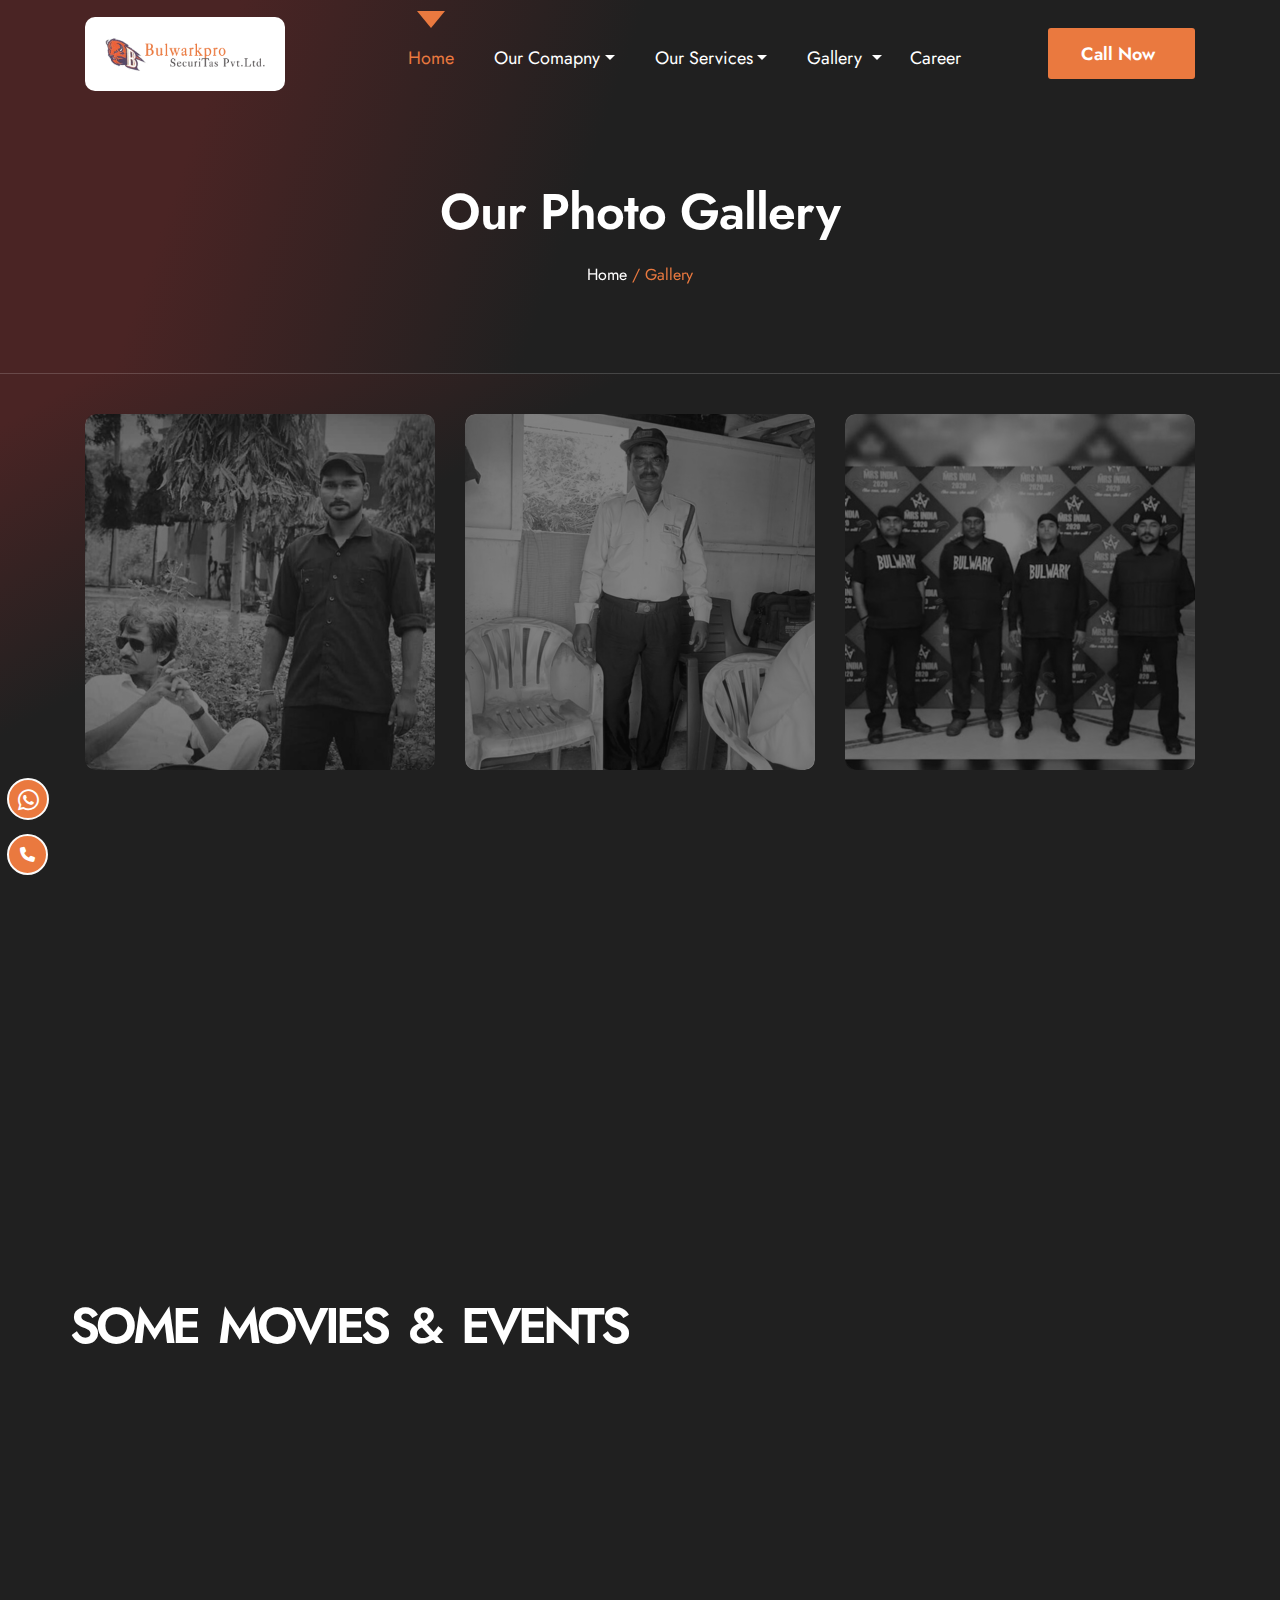
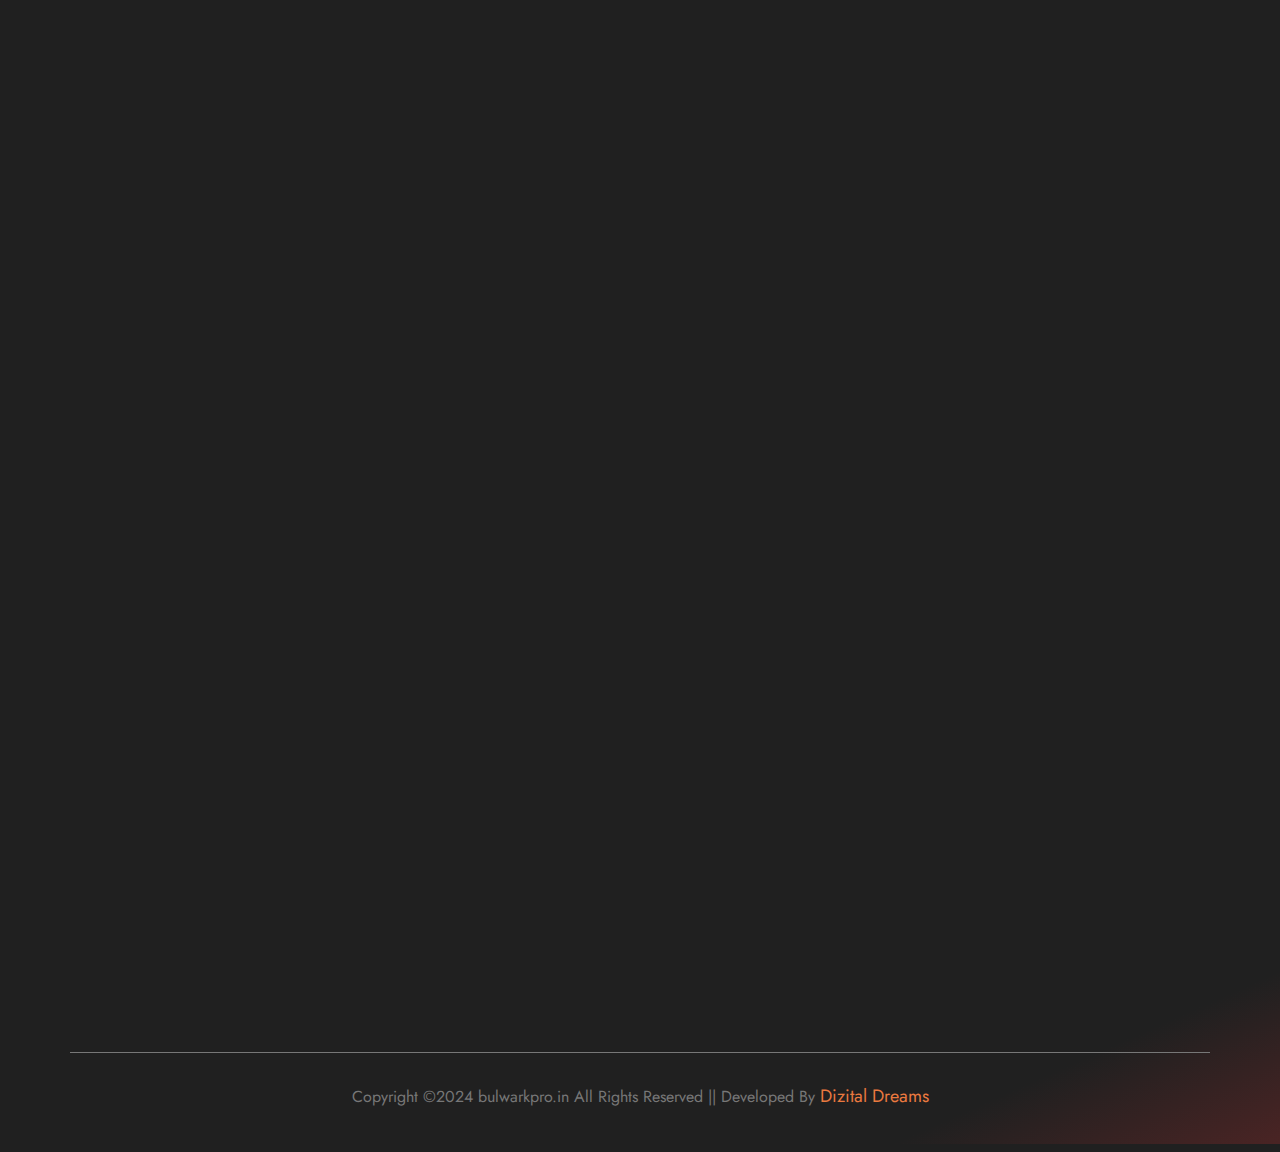
<file: photosgallery.html>
<!DOCTYPE html>
<html lang="zxx">
<meta http-equiv="content-type" content="text/html;charset=UTF-8" />

<head>
    <meta charset="UTF-8" />
    <meta http-equiv="X-UA-Compatible" content="IE=edge" />
    <meta name="viewport" content="width=device-width, initial-scale=1.0" />
    <title>Photos Gallery</title>
    <link rel="icon" type="image/png" href="assets/images/favicon.png">
    <meta name="msapplication-TileColor" content="#ffffff">
    <meta name="msapplication-TileImage" content="assets/images/favicons/ms-icon-144x144.png">
    <meta name="theme-color" content="#ffffff">
    <link rel="stylesheet" href="assets/css/bootstrap.min.css" />
    <link rel="stylesheet" href="assets/css/style.css" />
    <link rel="stylesheet" href="assets/css/customestyle.css" />
    <link rel="stylesheet" href="assets/css/mobile.css" />
    <link rel="stylesheet" href="assets/ajax/libs/font-awesome/5.9.0/css/all.min.css"
        integrity="sha512-q3eWabyZPc1XTCmF+8/LuE1ozpg5xxn7iO89yfSOd5/oKvyqLngoNGsx8jq92Y8eXJ/IRxQbEC+FGSYxtk2oiw=="
        crossorigin="anonymous" referrerpolicy="no-referrer" />
    <link rel="stylesheet" href="assets/ajax/libs/font-awesome/6.1.1/css/all.min.css" />
    <link rel="stylesheet" href="assets/ajax/libs/font-awesome/6.1.2/css/all.min.css">
    <link rel="stylesheet" href="assets/ajax/libs/magnific-popup.js/1.1.0/magnific-popup.css" />
    <link href="assets/aos%402.3.1/dist/aos.css" rel="stylesheet">
</head>

<body>
    <!-- HEADER-SECTION -->
    <div class="home-header-section">
        <header class="header">
            <div class="main-header">
                <div class="container">
                    <nav class="navbar navbar-expand-lg navbar-light p-0">
                        <a class="navbar-brand pt-0" href="index.html" data-aos="zoom-in"><img
                                src="assets/images/logo.png" alt="" class="img-fluid diverge-logo-1" height="" /></a>
                        <button class="navbar-toggler collapsed" type="button" data-toggle="collapse"
                            data-target="#navbarSupportedContent" aria-controls="navbarSupportedContent"
                            aria-expanded="false" aria-label="Toggle navigation">
                            <span class="navbar-toggler-icon"></span>
                            <span class="navbar-toggler-icon"></span>
                            <span class="navbar-toggler-icon"></span>
                        </button>
                        <div class="collapse navbar-collapse" id="navbarSupportedContent">
                            <ul class="navbar-nav">
                                <li class="nav-item active">
                                    <a class="nav-link text-decoration-none navbar-text-color home-margin-top"
                                        href="index.html">Home<span class="sr-only">(current)</span></a>
                                </li>
                                <li class="nav-item dropdown redlight-dropdown">
                                    <a class="nav-link dropdown-toggle" href="#" id="navbarDropdown2" role="button"
                                        data-toggle="dropdown" aria-haspopup="true" aria-expanded="false">Our
                                        Comapny</a>
                                    <div class="dropdown-menu dropdown-content-redlight blogs-section-drop-down">
                                        <ul class="list-unstyled">
                                            <li class="nav-item"> <a class="dropdown-item fierce-menu nav-link"
                                                    href="aboutus.html">About Us</a></li>
                                            <li class="nav-item"> <a class="dropdown-item fierce-menu nav-link"
                                                    href="contactus.html">Contact Us </a></li>
                                            <li class="nav-item"> <a class="dropdown-item fierce-menu nav-link"
                                                    href="Testimonials.html">Testimonials</a></li>
                                            <li class="nav-item"> <a class="dropdown-item fierce-menu nav-link"
                                                    href="Ourclients.html">Our Clients</a></li>
                                        </ul>
                                    </div>
                                </li>
                                <li class="nav-item dropdown redlight-dropdown">
                                    <a class="nav-link dropdown-toggle" href="#" id="navbarDropdown2" role="button"
                                        data-toggle="dropdown" aria-haspopup="true" aria-expanded="false">Our
                                        Services</a>
                                    <div class="dropdown-menu dropdown-content-redlight blogs-section-drop-down">
                                        <ul class="list-unstyled">
                                            <li class="nav-item"> <a class="dropdown-item fierce-menu nav-link"
                                                    href="Selectionprocess.html">Selection Process</a></li>
                                            <li class="nav-item"> <a class="dropdown-item fierce-menu nav-link"
                                                    href="Training.html">Training</a></li>
                                            <li class="nav-item"> <a class="dropdown-item fierce-menu nav-link"
                                                    href="Manpower.html">Manpower Supply</a></li>
                                            <li class="nav-item"> <a class="dropdown-item fierce-menu nav-link"
                                                    href="Equipment.html">Equipments</a></li>
                                        </ul>
                                    </div>
                                </li>
                                <li class="nav-item dropdown redlight-dropdown">
                                    <a class="nav-link dropdown-toggle" href="#" id="navbarDropdown2" role="button"
                                        data-toggle="dropdown" aria-haspopup="true" aria-expanded="false">Gallery
                                    </a>
                                    <div class="dropdown-menu dropdown-content-redlight blogs-section-drop-down">
                                        <ul class="list-unstyled">
                                            <li class="nav-item"> <a class="dropdown-item fierce-menu nav-link"
                                                    href="photosgallery.html">Photos Gallery</a></li>
                                            <li class="nav-item"> <a class="dropdown-item fierce-menu nav-link"
                                                    href="videogallery.html">Video Gallery</a></li>
                                        </ul>
                                    </div>
                                </li>
                                <li class="nav-item">
                                    <a class="nav-link text-decoration-none navbar-text-color"
                                        href="Career.html">Career</a>
                                </li>
                            </ul>
                            <div class="btn-talk ml-auto">
                                <ul class="m-0 p-0">
                                    <li class="list-unstyled d-lg-inline-block"><a class="nav-link contact"
                                            href="tel:+918400709797">Call Now</a></li>
                                </ul>
                            </div>
                        </div>
                    </nav>
                </div>
            </div>
        </header>
        <!-- BANNER-SECTION -->
        <div class="home-banner-section overflow-hidden">
            <div class="banner-container-box">
                <div class="container">
                    <div class="row">
                        <div class="col-lg-12 col-md-12 col-sm-12 mb-md-0 mb-4  text-center">
                            <div class="about-banner-text" data-aos="fade-up">
                                <h1 class="text-white about-h1" data-aos="zoom-out-left">Our Photo Gallery</h1>
                                <div class="about-btn">
                                    <a href="index.html" class="text-decoration-none">Home <span
                                            class="about-text-color"> / Gallery</span></a>
                                </div>
                            </div>
                        </div>
                    </div>
                </div>
            </div>
        </div>
    </div>
    <!-- GALLERY-SECTION -->
    <section class="about-us-section-start about-teams-section about-page-teams teams-page">
        <div class="container">
            <div class="row">
                <div class="col-lg-4 col-md-4 col-sm-12">
                    <div class="about-teams-inner" data-aos="zoom-out-left">
                        <div class="about-team">
                            <div class="icons-rounded-box">
                                <figure class="mb-0"><img data-enlargable src="assets/images/gallery/Gallery-img-7.png" alt=""
                                        class="img-fluid teams-img-border">
                                </figure>
                            </div>
                        </div>
                    </div>
                </div>
                <div class="col-lg-4 col-md-4 col-sm-12">
                    <div class="about-teams-inner" data-aos="zoom-out-left">
                        <div class="about-team">
                            <div class="icons-rounded-box">
                                <figure class="mb-0"><img data-enlargable src="assets/images/gallery/Gallery-img-2.png" alt=""
                                        class="img-fluid teams-img-border">
                                </figure>
                            </div>
                        </div>
                    </div>
                </div>
                <div class="col-lg-4 col-md-4 col-sm-12">
                    <div class="about-teams-inner" data-aos="zoom-out-left">
                        <div class="about-team">
                            <div class="icons-rounded-box">
                                <figure class="mb-0"><img data-enlargable src="assets/images/gallery/Gallery-img-8.png" alt=""
                                        class="img-fluid teams-img-border">
                                </figure>
                            </div>
                        </div>
                    </div>
                </div>
            </div>
            <!-- row2 -->
            <div class="teams-section2">
                <div class="about-right-icon position-relative">
                    <figure class="whyus-icon"><img src="assets/images/about-us-section-right-icon.png" alt=""
                            class="img-fluid">
                    </figure>
                </div>
                <div class="row">
                    <div class="col-lg-4 col-md-4 col-sm-12">
                        <div class="about-teams-inner" data-aos="fade-up">
                            <div class="about-team">
                                <div class="icons-rounded-box">
                                    <figure class="mb-0"><img data-enlargable src="assets/images/gallery/Gallery-img-9.png" alt=""
                                            class="img-fluid teams-img-border">
                                    </figure>
                                </div>
                            </div>
                        </div>
                    </div>
                    <div class="col-lg-4 col-md-4 col-sm-12">
                        <div class="about-teams-inner" data-aos="fade-up">
                            <div class="about-team">
                                <div class="icons-rounded-box">
                                    <figure class="mb-0"><img data-enlargable src="assets/images/gallery/Gallery-img-10.png" alt=""
                                            class="img-fluid teams-img-border">
                                    </figure>
                                </div>
                            </div>
                        </div>
                    </div>
                    <div class="col-lg-4 col-md-4 col-sm-12">
                        <div class="about-teams-inner" data-aos="fade-up">
                            <div class="about-team">
                                <div class="icons-rounded-box">
                                    <figure class="mb-0"><img data-enlargable src="assets/images/gallery/Gallery-img-11.png" alt=""
                                            class="img-fluid teams-img-border">
                                    </figure>
                                </div>
                            </div>
                        </div>
                    </div>
                </div>
            </div>
             <!-- row3 -->
             <div class="teams-section2">
                <div class="row  text-white mb-5">
                    <h1 class="text-center">SOME MOVIES & EVENTS</h1>
                </div>
                <div class="row">
                    <div class="col-lg-4 col-md-4 col-sm-12">
                        <div class="about-teams-inner" data-aos="fade-up">
                            <div class="about-team">
                                <div class="icons-rounded-box">
                                    <figure class="mb-0"><img data-enlargable src="assets/images/gallery/Gallery-img-12.png" alt=""
                                            class="img-fluid teams-img-border">
                                    </figure>
                                </div>
                            </div>
                        </div>
                    </div>
                    <div class="col-lg-4 col-md-4 col-sm-12">
                        <div class="about-teams-inner" data-aos="fade-up">
                            <div class="about-team">
                                <div class="icons-rounded-box">
                                    <figure class="mb-0"><img data-enlargable src="assets/images/gallery/Gallery-img-13.png" alt=""
                                            class="img-fluid teams-img-border">
                                    </figure>
                                </div>
                            </div>
                        </div>
                    </div>
                    <div class="col-lg-4 col-md-4 col-sm-12">
                        <div class="about-teams-inner" data-aos="fade-up">
                            <div class="about-team">
                                <div class="icons-rounded-box">
                                    <figure class="mb-0"><img data-enlargable src="assets/images/gallery/Gallery-img-14.png" alt=""
                                            class="img-fluid teams-img-border">
                                    </figure>
                                </div>
                            </div>
                        </div>
                    </div>
                </div>
                <div class="row">
                    <div class="col-lg-4 col-md-4 col-sm-12">
                        <div class="about-teams-inner" data-aos="fade-up">
                            <div class="about-team">
                                <div class="icons-rounded-box">
                                    <figure class="mb-0"><img data-enlargable src="assets/images/gallery/Gallery-img-15.png" alt=""
                                            class="img-fluid teams-img-border">
                                    </figure>
                                </div>
                            </div>
                        </div>
                    </div>
                    <div class="col-lg-4 col-md-4 col-sm-12">
                        <div class="about-teams-inner" data-aos="fade-up">
                            <div class="about-team">
                                <div class="icons-rounded-box">
                                    <figure class="mb-0"><img data-enlargable src="assets/images/gallery/Gallery-img-16.png" alt=""
                                            class="img-fluid teams-img-border">
                                    </figure>
                                </div>
                            </div>
                        </div>
                    </div>
                    <div class="col-lg-4 col-md-4 col-sm-12">
                        <div class="about-teams-inner" data-aos="fade-up">
                            <div class="about-team">
                                <div class="icons-rounded-box">
                                    <figure class="mb-0"><img data-enlargable src="assets/images/gallery/Gallery-img-17.png" alt=""
                                            class="img-fluid teams-img-border">
                                    </figure>
                                </div>
                            </div>
                        </div>
                    </div>
                </div>
            </div>
        </div>
    </section>
    <section>
        <div class="container">
            <div class="row">
                <div class="col-12 ">
                    <div class="new_icons_2">
                        <a href="tel:+918400709797"><i class="fas fa-phone"></i></a>

                    </div>
                    <div class="new_icons_1 animated pulse infinite">
                        <a target="_blank"
                            href="https://api.whatsapp.com/send?phone=918400709797&amp;text=Hello%2C%20Bul%20Work&Pro%20%F0%9F%91%8">
                            <i class="fab fa-whatsapp"></i></a>
                    </div>

                </div>
            </div>
        </div>
    </section>
    <!-- Footer-Section -->
    <div class="footer-section pt-5">
        <div class="about-right-icon">
            <figure class="footer-icon"><img src="assets/images/footer-left.png" alt="" class="img-fluid">
            </figure>
        </div>
        <div class="footer-outer-margin" data-aos="fade-up">
            <div class="container">
                <div class="row">
                    <div class="col-lg-4 col-md-4 col-sm-6">
                        <div class="footer-content1">
                            <figure data-aos="zoom-in-up">
                                <a href="index.html"><img src="assets/images/logo.png" alt=""
                                        class="img-fluid diverge-logo-1" height="300px" width="300px" /></a>
                            </figure>
                            <p class="red-light-footer-p">Bulwarkpro SecuriTas Pvt. Limited is a leading Indian
                                facilities services corporation with pan-India presence. A company incorporated in
                                India. Bulwarkpro SecuriTas deliver services across 7 million sq.ft.</p>
                            <div class="social-icons teams-social-icons">
                                <ul class="list-unstyled">
                                    <li><a href="https://www.facebook.com/bulwarkpro/" target="_blank"
                                            class="text-decoration-none red-hover"><i
                                                class="fa-brands fa-square-facebook  social-networks"></i></a></li>
                                    <li><a href="https://www.instagram.com/" target="_blank"
                                            class="text-decoration-none red-hover">
                                            <i class="fa-brands fa-instagram social-networks"></i></a></li>
                                    <li><a href="https://www.youtube.com/" target="_blank"
                                            class="text-decoration-none red-hover">
                                            <i class="fa-brands fa-youtube social-networks"></i></a></li>
                                    <li><a href="https://in.linkedin.com/in/suresh-prasad-sah-409031280" target="_blank"
                                            class="text-decoration-none red-hover"><i
                                                class="fa-brands fa-linkedin social-networks"></i></a></li>
                                </ul>
                            </div>
                        </div>
                    </div>

                    <div class="col-xl-2 col-lg-3 col-md-2 col-sm-12 ">
                        <ul class="list-unstyled services-footer" data-aos="flip-left">
                            <li class="list-item footer-margin-left">
                                <h5 class="footer-link  footer-services-heading">
                                    Services
                                </h5>
                            </li>
                            <li>
                                <i class="fa-solid fa-caret-right"></i>
                                <a href="services.html" class="text-decoration-none footer-link-p">
                                    Manned Guarding
                                </a>
                            </li>
                            <li>
                                <i class="fa-solid fa-caret-right"></i>
                                <a href="services.html" class="text-decoration-none footer-link-p">
                                    Fire Fighting
                                </a>
                            </li>
                            <li>
                                <i class="fa-solid fa-caret-right"></i>
                                <a href="services.html" class="text-decoration-none footer-link-p">
                                    House Keeping
                                </a>
                            </li>
                            <li>
                                <i class="fa-solid fa-caret-right"></i>
                                <a href="services.html" class="text-decoration-none footer-link-p">
                                    Event Security
                                </a>
                            </li>
                        </ul>
                    </div>
                    <div class="col-lg-3 col-md-4 col-sm-6">
                        <div class="footer-list">
                            <div class="icon-list-box1" data-aos="flip-left">
                                <ul class="list-unstyled contact-us-ul">
                                    <li class="list-item">
                                        <h5 class="footer-link footer-get-heading">
                                            Get in Touch
                                        </h5>
                                    </li>
                                    <li class="list-item position-reletive addres-list icon-list1">
                                        <div class="number"><a href="mailto:webmaster@example.com"
                                                class="text-decoration-none footer-link-p ml-0"><span
                                                    class="footer-additional">Email: </span> info@bulwarkpro.in</a>
                                        </div>
                                    </li>
                                    <li class="list-item position-reletive addres-list icon-list1">
                                        <div class="contact-number"><a href="tel:+4733378901"
                                                class="text-decoration-none footer-link-p ml-0"><span
                                                    class="footer-additional">Phone:</span> +918400709797 </a></div>
                                    </li>
                                    <li class="list-item position-reletive addres-list icon-list1">
                                        <div class="contact-number"><a href="tel:+4733378901"
                                                class="text-decoration-none footer-link-p ml-0"><span
                                                    class="footer-additional">Call us:</span> +919935233897</a>
                                        </div>
                                    </li>
                                    <li class="list-item position-reletive addres-list icon-list1">
                                        <div class="contact-address"><a href="#"
                                                class="text-decoration-none footer-link-p ml-0"><span
                                                    class="footer-additional">Addres: </span>Ashok Bhawan New
                                                DELHI-110019 </a></div>
                                    </li>
                                </ul>
                            </div>
                        </div>

                    </div>
                    <div class="col-lg-3 col-md-4 col-sm-6">
                        <h5 class="footer-link footer-services-heading">
                            Our Gallery
                        </h5>
                        <div class="sidebar-gallery">
                            <div class="gallery-thumb"><a href="gallery.html" target="_blank"><img
                                        src="assets/images/gallery/gallery-1.png" alt="Gallery Image"></a></div>
                            <div class="gallery-thumb"><a href="gallery.html" target="_blank"><img
                                        src="assets/images/gallery/gallery-2.png" alt="Gallery Image"></a></div>
                            <div class="gallery-thumb"><a href="gallery.html" target="_blank"><img
                                        src="assets/images/gallery/gallery-3.png" alt="Gallery Image"></a></div>
                            <div class="gallery-thumb"><a href="gallery.html" target="_blank"><img
                                        src="assets/images/gallery/gallery-4.png" alt="Gallery Image"></a></div>
                            <div class="gallery-thumb"><a href="gallery.html" target="_blank"><img
                                        src="assets/images/gallery/gallery-5.png" alt="Gallery Image"></a></div>
                            <div class="gallery-thumb"><a href="gallery.html" target="_blank"><img
                                        src="assets/images/gallery/gallery-6.png" alt="Gallery Image"></a></div>
                        </div>
                    </div>
                </div>
            </div>
        </div>
        <div class="footer-bar text-center">
            <div class="container">
                <div class="row">
                    <div class="footer-bar-content w-100">
                        <p class="text-size-16 mb-0">
                            Copyright ©2024 bulwarkpro.in All Rights Reserved || Developed By <a
                                href="tel:+919839382500" target="_blank" class="text-decoration-none colour">Dizital
                                Dreams</a>
                        </p>
                    </div>
                </div>
            </div>
        </div>
    </div>
    <button onclick="topFunction()" id="myBtn"><i class="fa-solid fa-arrow-up"></i></button>
    <script src="assets/js/jquery-1.12.1.min.js"></script>
    <script src="assets/js/animations.js"></script>
    <script src="assets/js/bootstrap.min.js"></script>
    <script src="assets/js/jquery-3.6.0.min.js"></script>
    <script src="assets/js/popper.min.js"></script>
    <script src="assets/js/custom-script.js"></script>
    <script src="assets/js/owl.carousel.js"></script>
    <script src="assets/aos%402.3.1/dist/aos.js"></script>
    <script src="assets/js/text-animations.js"></script>
    <script src="assets/js/imageZoom.js"></script>
</body>

</html>
</file>
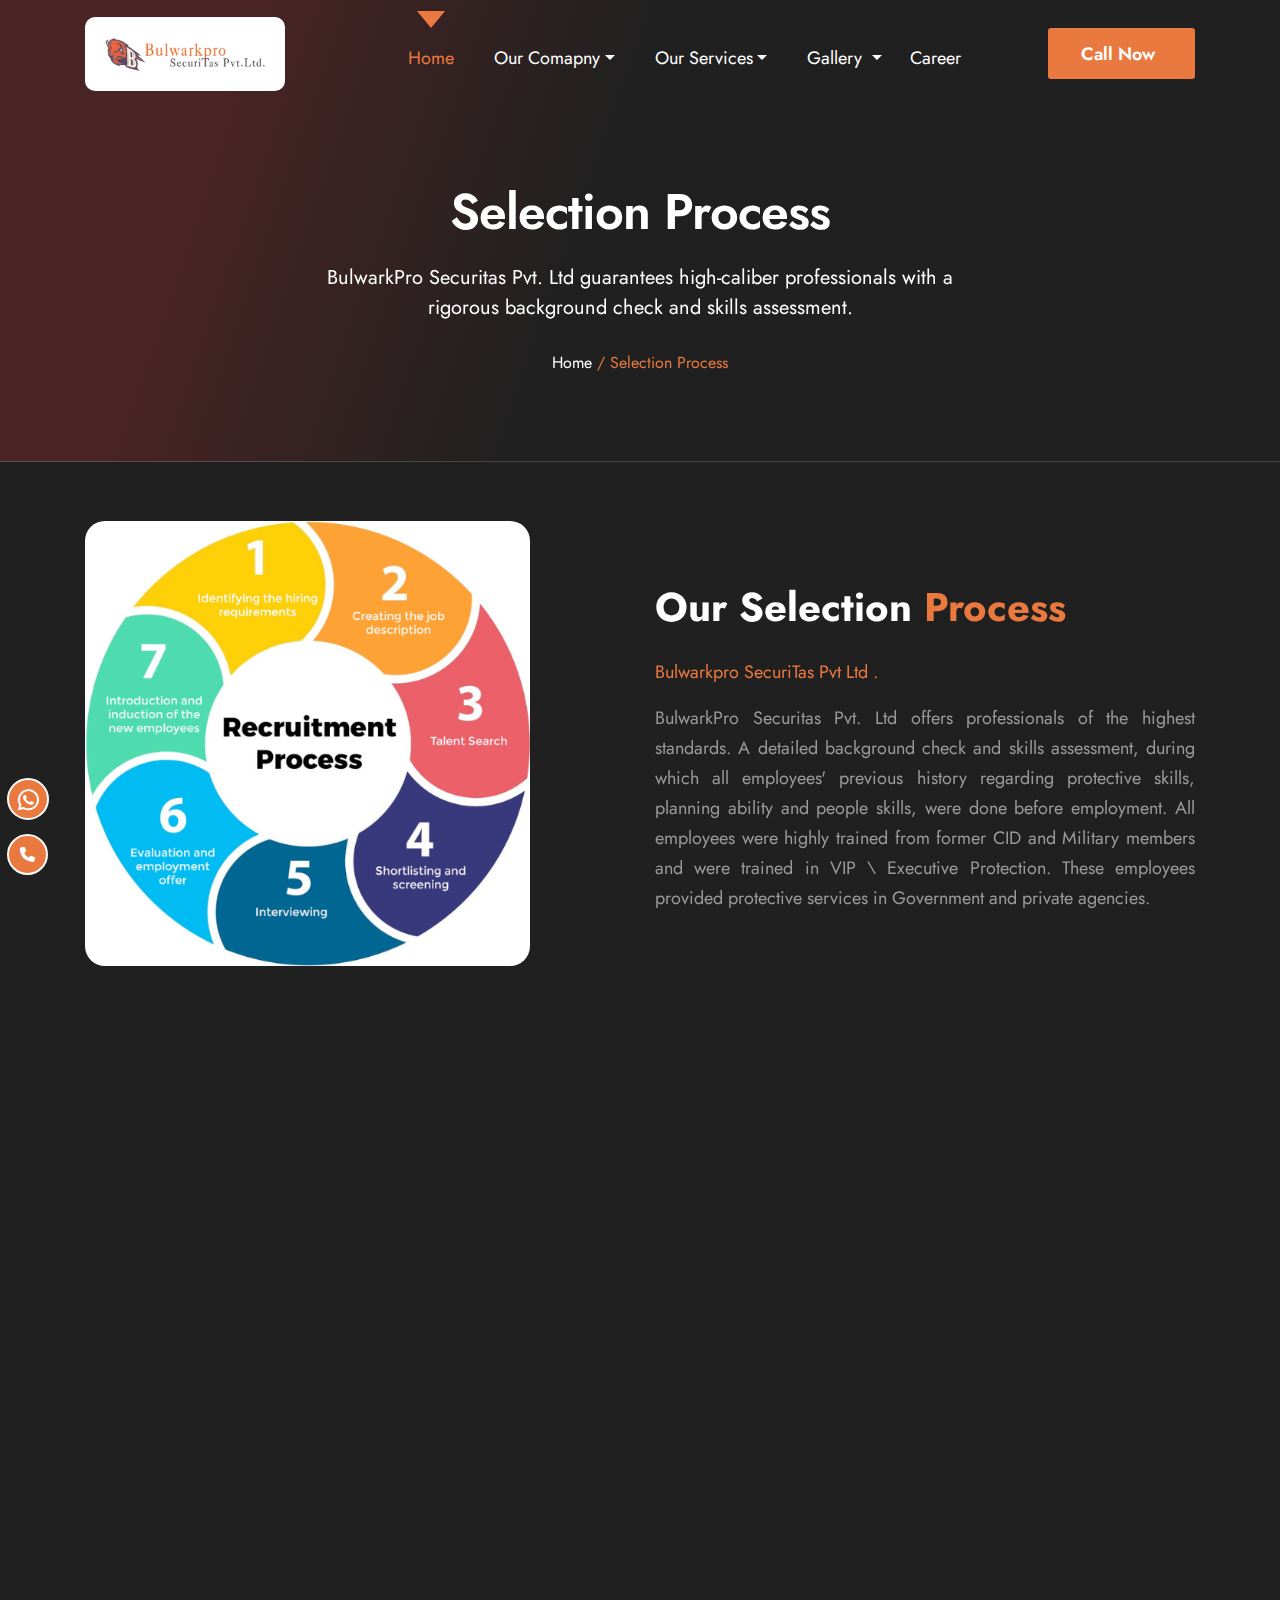
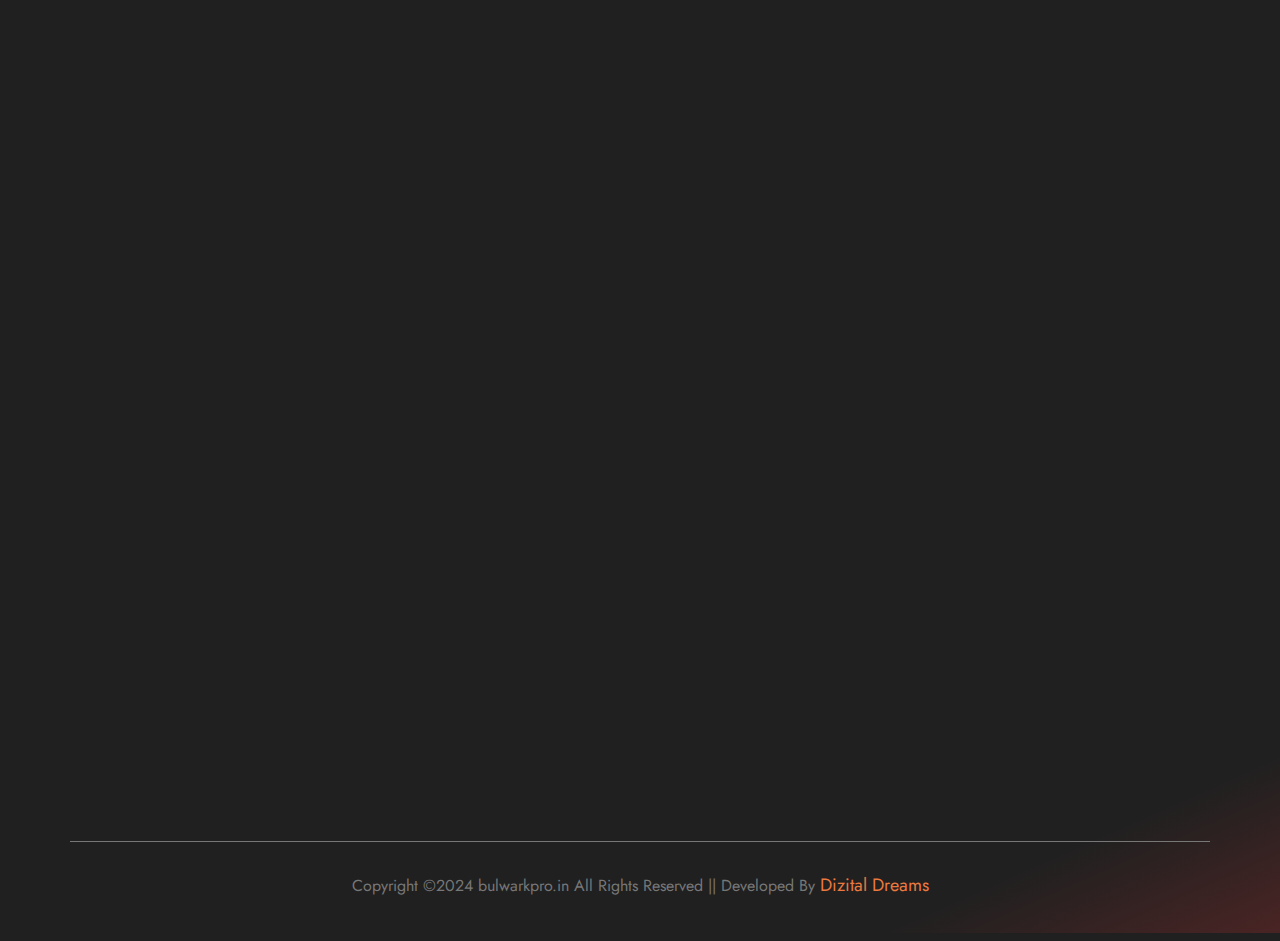
<file: Selectionprocess.html>
<!DOCTYPE html>
<html lang="zxx">

<meta http-equiv="content-type" content="text/html;charset=UTF-8" />

<head>
    <meta charset="UTF-8" />
    <meta http-equiv="X-UA-Compatible" content="IE=edge" />
    <meta name="viewport" content="width=device-width, initial-scale=1.0" />
    <title>Selection Process</title>
    <link rel="icon" type="image/png" href="assets/images/favicon.png">
    <meta name="msapplication-TileColor" content="#ffffff">
    <meta name="msapplication-TileImage" content="assets/images/favicons/ms-icon-144x144.png">
    <meta name="theme-color" content="#ffffff">
    <link rel="stylesheet" href="assets/css/bootstrap.min.css" />
    <link rel="stylesheet" href="assets/css/style.css" />
    <link rel="stylesheet" href="assets/css/customestyle.css" />
    <link rel="stylesheet" href="assets/css/mobile.css" />
    <link rel="stylesheet" href="assets/ajax/libs/font-awesome/5.9.0/css/all.min.css"
        integrity="sha512-q3eWabyZPc1XTCmF+8/LuE1ozpg5xxn7iO89yfSOd5/oKvyqLngoNGsx8jq92Y8eXJ/IRxQbEC+FGSYxtk2oiw=="
        crossorigin="anonymous" referrerpolicy="no-referrer" />
    <link rel="stylesheet" href="assets/ajax/libs/font-awesome/6.1.1/css/all.min.css" />
    <link rel="stylesheet" href="assets/ajax/libs/font-awesome/6.1.2/css/all.min.css">
    <link rel="stylesheet" href="assets/ajax/libs/magnific-popup.js/1.1.0/magnific-popup.css" />
    <link href="assets/aos%402.3.1/dist/aos.css" rel="stylesheet">
</head>

<body>
    <!-- HEADER-SECTION -->
    <div class="home-header-section">
        <header class="header">
            <div class="main-header">
                <div class="container">
                    <nav class="navbar navbar-expand-lg navbar-light p-0">
                        <a class="navbar-brand pt-0" href="index.html" data-aos="zoom-in"><img
                                src="assets/images/logo.png" alt="" class="img-fluid diverge-logo-1" height="" /></a>
                        <button class="navbar-toggler collapsed" type="button" data-toggle="collapse"
                            data-target="#navbarSupportedContent" aria-controls="navbarSupportedContent"
                            aria-expanded="false" aria-label="Toggle navigation">
                            <span class="navbar-toggler-icon"></span>
                            <span class="navbar-toggler-icon"></span>
                            <span class="navbar-toggler-icon"></span>
                        </button>
                        <div class="collapse navbar-collapse" id="navbarSupportedContent">
                            <ul class="navbar-nav">
                                <li class="nav-item active">
                                    <a class="nav-link text-decoration-none navbar-text-color home-margin-top"
                                        href="index.html">Home<span class="sr-only">(current)</span></a>
                                </li>
                                <li class="nav-item dropdown redlight-dropdown">
                                    <a class="nav-link dropdown-toggle" href="#" id="navbarDropdown2" role="button"
                                        data-toggle="dropdown" aria-haspopup="true" aria-expanded="false">Our
                                        Comapny</a>
                                    <div class="dropdown-menu dropdown-content-redlight blogs-section-drop-down">
                                        <ul class="list-unstyled">
                                            <li class="nav-item"> <a class="dropdown-item fierce-menu nav-link"
                                                    href="aboutus.html">About Us</a></li>
                                            <li class="nav-item"> <a class="dropdown-item fierce-menu nav-link"
                                                    href="contactus.html">Contact Us </a></li>
                                            <li class="nav-item"> <a class="dropdown-item fierce-menu nav-link"
                                                    href="Testimonials.html">Testimonials</a></li>
                                            <li class="nav-item"> <a class="dropdown-item fierce-menu nav-link"
                                                    href="Ourclients.html">Our Clients</a></li>
                                        </ul>
                                    </div>
                                </li>
                                <li class="nav-item dropdown redlight-dropdown">
                                    <a class="nav-link dropdown-toggle" href="#" id="navbarDropdown2" role="button"
                                        data-toggle="dropdown" aria-haspopup="true" aria-expanded="false">Our
                                        Services</a>
                                    <div class="dropdown-menu dropdown-content-redlight blogs-section-drop-down">
                                        <ul class="list-unstyled">
                                            <li class="nav-item"> <a class="dropdown-item fierce-menu nav-link"
                                                    href="Selectionprocess.html">Selection Process</a></li>
                                            <li class="nav-item"> <a class="dropdown-item fierce-menu nav-link"
                                                    href="Training.html">Training</a></li>
                                            <li class="nav-item"> <a class="dropdown-item fierce-menu nav-link"
                                                    href="Manpower.html">Manpower Supply</a></li>
                                            <li class="nav-item"> <a class="dropdown-item fierce-menu nav-link"
                                                    href="Equipment.html">Equipments</a></li>
                                        </ul>
                                    </div>
                                </li>
                                <li class="nav-item dropdown redlight-dropdown">
                                    <a class="nav-link dropdown-toggle" href="#" id="navbarDropdown2" role="button"
                                        data-toggle="dropdown" aria-haspopup="true" aria-expanded="false">Gallery
                                    </a>
                                    <div class="dropdown-menu dropdown-content-redlight blogs-section-drop-down">
                                        <ul class="list-unstyled">
                                            <li class="nav-item"> <a class="dropdown-item fierce-menu nav-link"
                                                    href="photosgallery.html">Photos Gallery</a></li>
                                            <li class="nav-item"> <a class="dropdown-item fierce-menu nav-link"
                                                    href="videogallery.html">Video Gallery</a></li>
                                        </ul>
                                    </div>
                                </li>
                                <li class="nav-item">
                                    <a class="nav-link text-decoration-none navbar-text-color"
                                        href="Career.html">Career</a>
                                </li>
                            </ul>
                            <div class="btn-talk ml-auto">
                                <ul class="m-0 p-0">
                                    <li class="list-unstyled d-lg-inline-block"><a class="nav-link contact"
                                            href="tel:+918400709797">Call Now</a></li>
                                </ul>
                            </div>
                        </div>
                    </nav>
                </div>
            </div>
        </header>
        <div class="home-banner-section overflow-hidden">
            <div class="banner-container-box">
                <div class="container">
                    <div class="row">
                        <div class="col-lg-12 col-md-12 col-sm-12 mb-md-0 mb-4  text-center">
                            <div class="about-banner-text" data-aos="fade-up">
                                <h1 class="text-white about-h1">Selection Process </h1>
                                <p class="text-white banner-paragraph">BulwarkPro Securitas Pvt. Ltd guarantees
                                    high-caliber professionals with a rigorous background check and skills assessment.
                                </p>
                                <div class="about-btn">
                                    <a href="index.html" class="text-decoration-none">Home <span
                                            class="about-text-color"> / Selection Process</span></a>
                                </div>
                            </div>
                        </div>
                    </div>

                </div>
            </div>
        </div>
    </div>
    <!-- FOUNDER-CEO-SECTION -->
    <section class="cyber-security-section overflow-hidden pb-5">
        <div class="container">
            <div class="row">
                <div class="col-lg-5 col-md-5 col-sm-12">
                    <div class="cyber-content-img aos-init" data-aos="fade-up">
                        <figure class="mb-0"><img src="assets/images/selections/selection-2.png" alt="" height="50%"
                                width="100%" class="border-radius">
                        </figure>
                    </div>
                </div>
                <div class="col-lg-1 col-md-1 col-sm-1"></div>
                <div class="col-lg-6 col-md-6 col-sm-12">
                    <div class="cyber-content text-justify" data-aos="fade-up">
                        <h3 class="margin-bnone">Our Selection <span class="cyber-text"> Process</span></h3>
                        <p class="colour mb-3">Bulwarkpro SecuriTas Pvt Ltd .</p>
                        <p class="security-services-p">BulwarkPro Securitas Pvt. Ltd offers professionals of the highest
                            standards. A
                            detailed background check and skills assessment, during which all employees'
                            previous history regarding protective skills, planning ability and people skills, were
                            done before employment. All employees were highly trained from former CID and
                            Military members and were trained in VIP \ Executive Protection. These employees
                            provided protective services in Government and private agencies.</p>

                    </div>
                </div>
            </div>
            <div class="row mt-5">
                <div class="col-lg-6 col-md-6 col-sm-12">
                    <div class="cyber-content text-justify" data-aos="fade-up">
                        <h3 class="margin-bnone">Our Super <span class="cyber-text"> Vision</span></h3>
                        <p class="security-services-p">BulwarkPro Securitas Pvt. Ltd. takes pride in having a
                            Sophisticated Internal
                            Monitoring system (SIMS). We have a dedicated force of field supervisors who carry
                            out checking of all posts repeatedly in a week, including night inspection and audit,
                            supervisors render a regular report on the performance of each post.</p>

                    </div>
                </div>
                <div class="col-lg-1 col-md-1 col-sm-1"></div>
                <div class="col-lg-5 col-md-5 col-sm-12">
                    <div class="" data-aos="fade-up">
                        <figure class="mb-0"><img src="assets/images/selections/selection-3.png" alt="" height="100%"
                                width="100%" class="border-radius">
                        </figure>
                    </div>
                </div>
            </div>
            <div class="row mt-5">
                <div class="col-lg-5 col-md-5 col-sm-12">
                    <div class="cyber-content-img aos-init" data-aos="fade-up">
                        <figure class="mb-0"><img src="assets/images/selections/selection-4.png" alt="" height="50%" width="100%" class="border-radius">
                        </figure>
                    </div>
                </div>
                <div class="col-lg-1 col-md-1 col-sm-1"></div>
                <div class="col-lg-6 col-md-6 col-sm-12">
                    <div class="cyber-content text-justify" data-aos="fade-up">
                        <h3 class="margin-bnone">Crisis <span class="cyber-text">Management</span></h3>
                        <p class="security-services-p">We have a Crisis Management Team to cope with crisis emergency situations. Our 
                            team includes:</p>
                            <ul class="list-unstyled about-us-list text-justify">
                                <li class="mt-t"><i class="fa-solid fa-shield-virus text-danger"></i><span class="text-decoration-none colour-light"> General Manager (focal person) .</span></li>
                                <li class="mt-t"><i class="fa-solid fa-shield-virus text-danger"></i><span class="text-decoration-none colour-light"> Guard Supervisor .</span></li>
                                <li class="mt-t"><i class="fa-solid fa-shield-virus text-danger"></i><span class="text-decoration-none colour-light"> Mobile Response Team (MRT)- Manpower .</span>
                                <ul>
                                    <li class="colour-light list-unstyled mt-1">1. Team Supervisor</li>
                                    <li class="colour-light list-unstyled mt-1">2. Team Driver  </li>
                                    <li class="colour-light list-unstyled mt-1">3. 2 to 3 Security Guards </li>
                                </ul>
                                </li>
                                <li class="mt-t"><i class="fa-solid fa-shield-virus text-danger"></i><span class="text-decoration-none colour-light"> Mobile Response Team (Weapons & Equipment).</span>
                                    <ul>
                                        <li class="colour-light list-unstyled mt-1">1. Vehicle  2. Shot Guns 3. Pistols</li>
                              
                                        <li class="colour-light list-unstyled mt-1"> 4. Emergency First Aid Kit 5. Walkie Talkies</li>

                                    </ul>
                                </li>
                            </ul>
                    </div>
                </div>
            </div>
        </div>
    </section>
    <section>
        <div class="container">
            <div class="row">
                <div class="col-12 ">
                    <div class="new_icons_2">
                        <a href="tel:+918400709797"><i class="fas fa-phone"></i></a>

                    </div>
                    <div class="new_icons_1 animated pulse infinite">
                        <a target="_blank"
                            href="https://api.whatsapp.com/send?phone=918400709797&amp;text=Hello%2C%20Bul%20Work&Pro%20%F0%9F%91%8">
                            <i class="fab fa-whatsapp"></i></a>
                    </div>

                </div>
            </div>
        </div>
    </section>
    <!-- Footer-Section -->
    <div class="footer-section padding">
        <div class="about-right-icon">
            <figure class="footer-icon"><img src="assets/images/footer-left.png" alt="" class="img-fluid">
            </figure>
        </div>
        <div class="footer-outer-margin" data-aos="fade-up">
            <div class="container">
                <div class="row">
                    <div class="col-lg-4 col-md-4 col-sm-6">
                        <div class="footer-content1">
                            <figure data-aos="zoom-in-up">
                                <a href="index.html"><img src="assets/images/logo.png" alt=""
                                        class="img-fluid diverge-logo-1" height="300px" width="300px" /></a>
                            </figure>
                            <p class="red-light-footer-p">Bulwarkpro SecuriTas Pvt. Limited is a leading Indian
                                facilities services corporation with pan-India presence. A company incorporated in
                                India. Bulwarkpro SecuriTas deliver services across 7 million sq.ft.</p>
                            <div class="social-icons teams-social-icons">
                                <ul class="list-unstyled">
                                    <li><a href="https://www.facebook.com/bulwarkpro/" target="_blank"
                                            class="text-decoration-none red-hover"><i
                                                class="fa-brands fa-square-facebook  social-networks"></i></a></li>
                                    <li><a href="https://www.instagram.com/" target="_blank"
                                            class="text-decoration-none red-hover">
                                            <i class="fa-brands fa-instagram social-networks"></i></a></li>
                                    <li><a href="https://www.youtube.com/" target="_blank"
                                            class="text-decoration-none red-hover">
                                            <i class="fa-brands fa-youtube social-networks"></i></a></li>
                                    <li><a href="https://in.linkedin.com/in/suresh-prasad-sah-409031280" target="_blank"
                                            class="text-decoration-none red-hover"><i
                                                class="fa-brands fa-linkedin social-networks"></i></a></li>
                                </ul>
                            </div>
                        </div>
                    </div>

                    <div class="col-xl-2 col-lg-3 col-md-2 col-sm-12 ">
                        <ul class="list-unstyled services-footer" data-aos="flip-left">
                            <li class="list-item footer-margin-left">
                                <h5 class="footer-link  footer-services-heading">
                                    Services
                                </h5>
                            </li>
                            <li>
                                <i class="fa-solid fa-caret-right"></i>
                                <a href="services.html" class="text-decoration-none footer-link-p">
                                    Manned Guarding
                                </a>
                            </li>
                            <li>
                                <i class="fa-solid fa-caret-right"></i>
                                <a href="services.html" class="text-decoration-none footer-link-p">
                                    Fire Fighting
                                </a>
                            </li>
                            <li>
                                <i class="fa-solid fa-caret-right"></i>
                                <a href="services.html" class="text-decoration-none footer-link-p">
                                    House Keeping
                                </a>
                            </li>
                            <li>
                                <i class="fa-solid fa-caret-right"></i>
                                <a href="services.html" class="text-decoration-none footer-link-p">
                                    Event Security
                                </a>
                            </li>
                        </ul>
                    </div>
                    <div class="col-lg-3 col-md-4 col-sm-6">
                        <div class="footer-list">
                            <div class="icon-list-box1" data-aos="flip-left">
                                <ul class="list-unstyled contact-us-ul">
                                    <li class="list-item">
                                        <h5 class="footer-link footer-get-heading">
                                            Get in Touch
                                        </h5>
                                    </li>
                                    <li class="list-item position-reletive addres-list icon-list1">
                                        <div class="number"><a href="mailto:webmaster@example.com"
                                                class="text-decoration-none footer-link-p ml-0"><span
                                                    class="footer-additional">Email: </span> info@bulwarkpro.in</a>
                                        </div>
                                    </li>
                                    <li class="list-item position-reletive addres-list icon-list1">
                                        <div class="contact-number"><a href="tel:+4733378901"
                                                class="text-decoration-none footer-link-p ml-0"><span
                                                    class="footer-additional">Phone:</span> +918400709797 </a></div>
                                    </li>
                                    <li class="list-item position-reletive addres-list icon-list1">
                                        <div class="contact-number"><a href="tel:+4733378901"
                                                class="text-decoration-none footer-link-p ml-0"><span
                                                    class="footer-additional">Call us:</span> +919935233897</a>
                                        </div>
                                    </li>
                                    <li class="list-item position-reletive addres-list icon-list1">
                                        <div class="contact-address"><a href="#"
                                                class="text-decoration-none footer-link-p ml-0"><span
                                                    class="footer-additional">Addres: </span>Ashok Bhawan New
                                                DELHI-110019 </a></div>
                                    </li>
                                </ul>
                            </div>
                        </div>

                    </div>
                    <div class="col-lg-3 col-md-4 col-sm-6">
                        <h5 class="footer-link footer-services-heading">
                            Our Gallery
                        </h5>
                        <div class="sidebar-gallery">
                            <div class="gallery-thumb"><a href="gallery.html" target="_blank"><img
                                        src="assets/images/gallery/gallery-1.png" alt="Gallery Image"></a></div>
                            <div class="gallery-thumb"><a href="gallery.html" target="_blank"><img
                                        src="assets/images/gallery/gallery-2.png" alt="Gallery Image"></a></div>
                            <div class="gallery-thumb"><a href="gallery.html" target="_blank"><img
                                        src="assets/images/gallery/gallery-3.png" alt="Gallery Image"></a></div>
                            <div class="gallery-thumb"><a href="gallery.html" target="_blank"><img
                                        src="assets/images/gallery/gallery-4.png" alt="Gallery Image"></a></div>
                            <div class="gallery-thumb"><a href="gallery.html" target="_blank"><img
                                        src="assets/images/gallery/gallery-5.png" alt="Gallery Image"></a></div>
                            <div class="gallery-thumb"><a href="gallery.html" target="_blank"><img
                                        src="assets/images/gallery/gallery-6.png" alt="Gallery Image"></a></div>
                        </div>
                    </div>
                </div>
            </div>

        </div>
        <div class="footer-bar text-center">
            <div class="container">
                <div class="row">
                    <div class="footer-bar-content w-100">
                        <p class="text-size-16 mb-0">
                            Copyright ©2024 bulwarkpro.in All Rights Reserved || Developed By <a
                                href="tel:+919839382500" target="_blank" class="text-decoration-none colour">Dizital
                                Dreams</a>
                        </p>
                    </div>
                </div>
            </div>
        </div>
    </div>
    <button onclick="topFunction()" id="myBtn"><i class="fa-solid fa-arrow-up"></i></button>
    <script src="assets/js/jquery-1.12.1.min.js"></script>
    <script src="assets/js/animations.js"></script>
    <script src="assets/js/bootstrap.min.js"></script>
    <script src="assets/js/jquery-3.6.0.min.js"></script>
    <script src="assets/js/popper.min.js"></script>
    <script src="assets/js/custom-script.js"></script>
    <script src="assets/js/owl.carousel.js"></script>
    <script src="assets/aos%402.3.1/dist/aos.js"></script>
    <script src="assets/js/text-animations.js"></script>
</body>

</html>
</file>
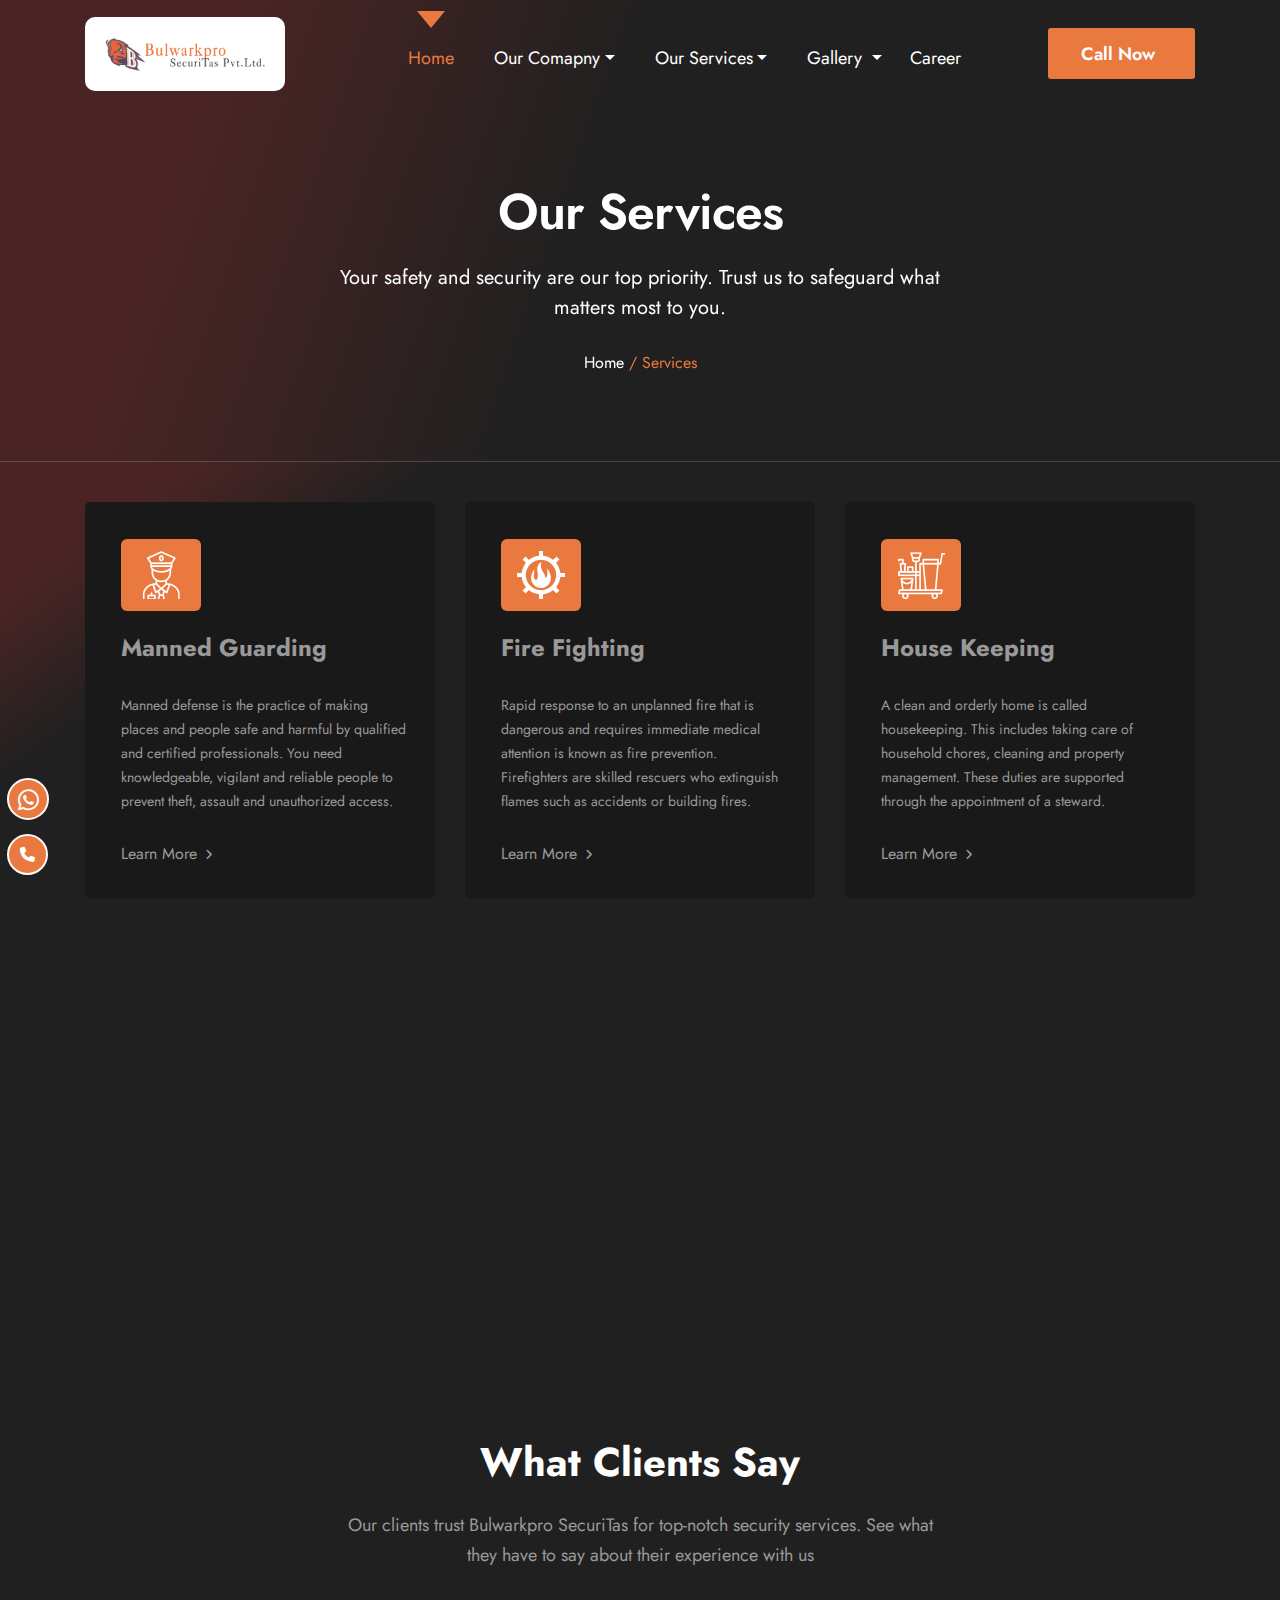
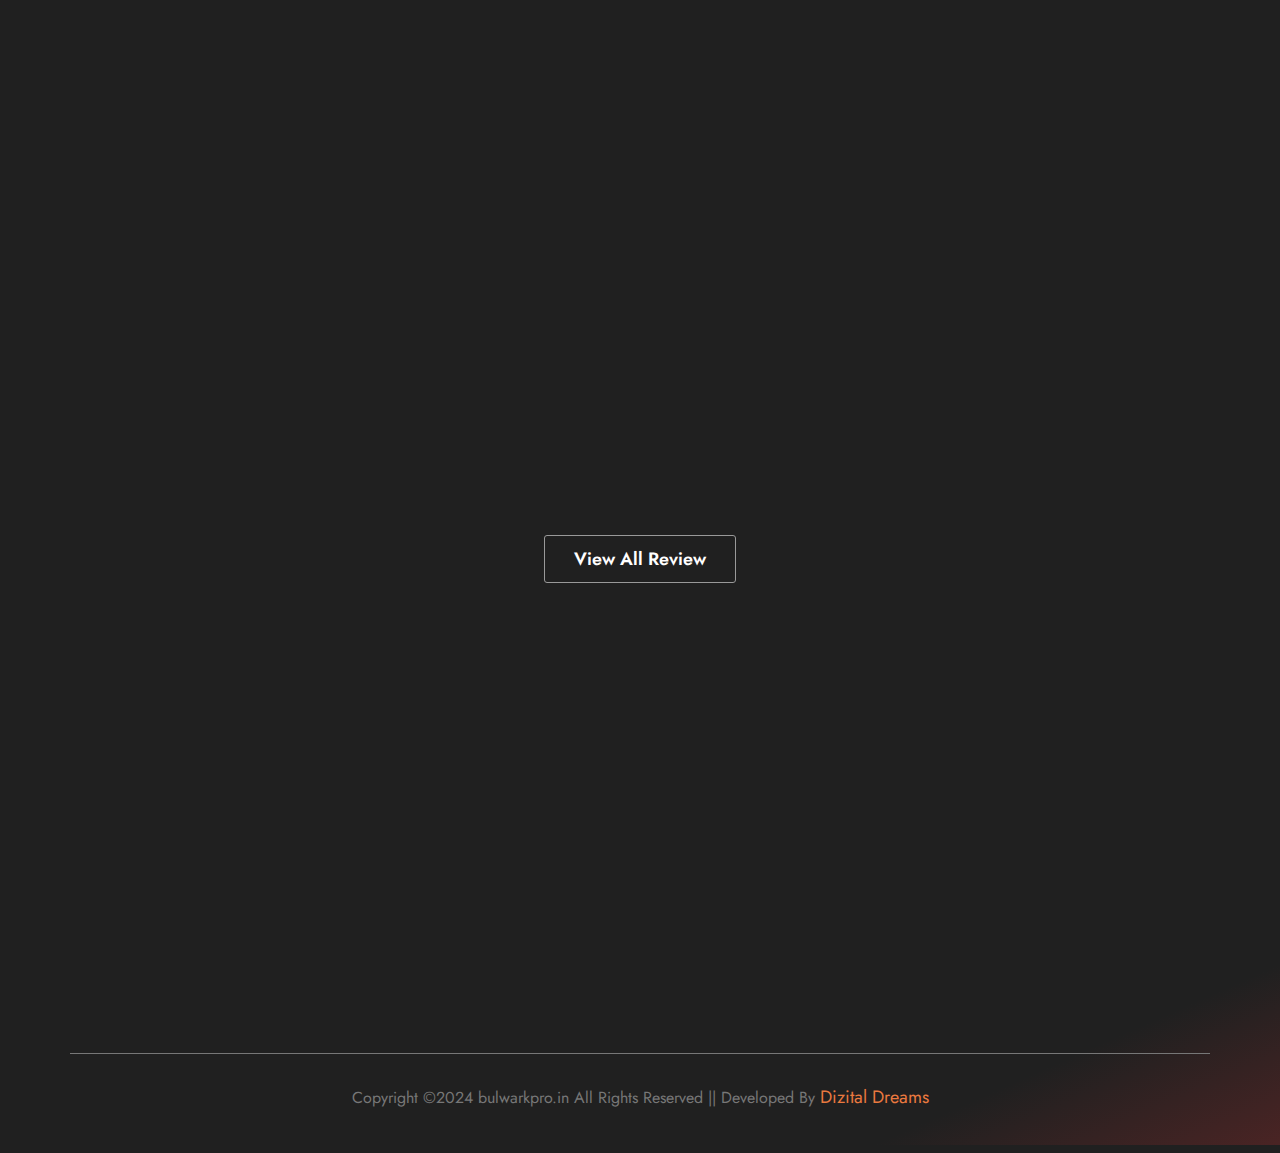
<file: services.html>
<!DOCTYPE html>
<html lang="zxx">


<meta http-equiv="content-type" content="text/html;charset=UTF-8" />

<head>
    <meta charset="UTF-8" />
    <meta http-equiv="X-UA-Compatible" content="IE=edge" />
    <meta name="viewport" content="width=device-width, initial-scale=1.0" />
    <title>Services</title>
    <link rel="icon" type="image/png" href="assets/images/favicon.png">
    <meta name="msapplication-TileColor" content="#ffffff">
    <meta name="msapplication-TileImage" content="assets/images/favicons/ms-icon-144x144.png">
    <meta name="theme-color" content="#ffffff">
    <link rel="stylesheet" href="assets/css/bootstrap.min.css" />
    <link rel="stylesheet" href="assets/css/style.css" />
    <link rel="stylesheet" href="assets/css/customestyle.css" />
    <link rel="stylesheet" href="assets/css/mobile.css" />
    <link rel="stylesheet" href="assets/ajax/libs/font-awesome/5.9.0/css/all.min.css"
        integrity="sha512-q3eWabyZPc1XTCmF+8/LuE1ozpg5xxn7iO89yfSOd5/oKvyqLngoNGsx8jq92Y8eXJ/IRxQbEC+FGSYxtk2oiw=="
        crossorigin="anonymous" referrerpolicy="no-referrer" />
    <link rel="stylesheet" href="assets/ajax/libs/font-awesome/6.1.1/css/all.min.css" />
    <link rel="stylesheet" href="assets/ajax/libs/font-awesome/6.1.2/css/all.min.css">
    <link rel="stylesheet" href="assets/ajax/libs/magnific-popup.js/1.1.0/magnific-popup.css" />
    <link href="assets/aos%402.3.1/dist/aos.css" rel="stylesheet">
</head>

<body>
    <!-- HEADER-SECTION -->
    <div class="home-header-section">
        <header class="header">
            <div class="main-header">
                <div class="container">
                    <nav class="navbar navbar-expand-lg navbar-light p-0">
                        <a class="navbar-brand pt-0" href="index.html" data-aos="zoom-in"><img
                                src="assets/images/logo.png" alt="" class="img-fluid diverge-logo-1" height="" /></a>
                        <button class="navbar-toggler collapsed" type="button" data-toggle="collapse"
                            data-target="#navbarSupportedContent" aria-controls="navbarSupportedContent"
                            aria-expanded="false" aria-label="Toggle navigation">
                            <span class="navbar-toggler-icon"></span>
                            <span class="navbar-toggler-icon"></span>
                            <span class="navbar-toggler-icon"></span>
                        </button>
                        <div class="collapse navbar-collapse" id="navbarSupportedContent">
                            <ul class="navbar-nav">
                                <li class="nav-item active">
                                    <a class="nav-link text-decoration-none navbar-text-color home-margin-top"
                                        href="index.html">Home<span class="sr-only">(current)</span></a>
                                </li>
                                <li class="nav-item dropdown redlight-dropdown">
                                    <a class="nav-link dropdown-toggle" href="#" id="navbarDropdown2" role="button"
                                        data-toggle="dropdown" aria-haspopup="true" aria-expanded="false">Our
                                        Comapny</a>
                                    <div class="dropdown-menu dropdown-content-redlight blogs-section-drop-down">
                                        <ul class="list-unstyled">
                                            <li class="nav-item"> <a class="dropdown-item fierce-menu nav-link"
                                                    href="aboutus.html">About Us</a></li>
                                            <li class="nav-item"> <a class="dropdown-item fierce-menu nav-link"
                                                    href="contactus.html">Contact Us </a></li>
                                            <li class="nav-item"> <a class="dropdown-item fierce-menu nav-link"
                                                    href="Testimonials.html">Testimonials</a></li>
                                            <li class="nav-item"> <a class="dropdown-item fierce-menu nav-link"
                                                    href="Ourclients.html">Our Clients</a></li>
                                        </ul>
                                    </div>
                                </li>
                                <li class="nav-item dropdown redlight-dropdown">
                                    <a class="nav-link dropdown-toggle" href="#" id="navbarDropdown2" role="button"
                                        data-toggle="dropdown" aria-haspopup="true" aria-expanded="false">Our
                                        Services</a>
                                    <div class="dropdown-menu dropdown-content-redlight blogs-section-drop-down">
                                        <ul class="list-unstyled">
                                            <li class="nav-item"> <a class="dropdown-item fierce-menu nav-link"
                                                    href="Selectionprocess.html">Selection Process</a></li>
                                            <li class="nav-item"> <a class="dropdown-item fierce-menu nav-link"
                                                    href="Training.html">Training</a></li>
                                            <li class="nav-item"> <a class="dropdown-item fierce-menu nav-link"
                                                    href="Manpower.html">Manpower Supply</a></li>
                                            <li class="nav-item"> <a class="dropdown-item fierce-menu nav-link"
                                                    href="Equipment.html">Equipments</a></li>
                                        </ul>
                                    </div>
                                </li>
                                <li class="nav-item dropdown redlight-dropdown">
                                    <a class="nav-link dropdown-toggle" href="#" id="navbarDropdown2" role="button"
                                        data-toggle="dropdown" aria-haspopup="true" aria-expanded="false">Gallery
                                    </a>
                                    <div class="dropdown-menu dropdown-content-redlight blogs-section-drop-down">
                                        <ul class="list-unstyled">
                                            <li class="nav-item"> <a class="dropdown-item fierce-menu nav-link"
                                                    href="photosgallery.html">Photos Gallery</a></li>
                                            <li class="nav-item"> <a class="dropdown-item fierce-menu nav-link"
                                                    href="videogallery.html">Video Gallery</a></li>
                                        </ul>
                                    </div>
                                </li>
                                <li class="nav-item">
                                    <a class="nav-link text-decoration-none navbar-text-color"
                                        href="Career.html">Career</a>
                                </li>
                            </ul>
                            <div class="btn-talk ml-auto">
                                <ul class="m-0 p-0">
                                    <li class="list-unstyled d-lg-inline-block"><a class="nav-link contact"
                                            href="tel:+918400709797">Call Now</a></li>
                                </ul>
                            </div>
                        </div>
                    </nav>
                </div>
            </div>
        </header>
        <!-- BANNER-SECTION -->
        <div class="home-banner-section overflow-hidden">
            <div class="banner-container-box">
                <div class="container">
                    <div class="row">
                        <div class="col-lg-12 col-md-12 col-sm-12 mb-md-0 mb-4  text-center">
                            <div class="about-banner-text" data-aos="fade-up">
                                <h1 class="text-white about-h1">Our Services</h1>
                                <p class="text-white banner-paragraph">Your safety and security are our top priority.
                                    Trust us to safeguard what matters most to you.</p>
                                <div class="about-btn">
                                    <a href="services.html" class="text-decoration-none">Home <span
                                            class="about-text-color"> / Services</span></a>
                                </div>
                            </div>
                        </div>
                    </div>
                </div>
            </div>
        </div>
    </div>
    <!-- Services-About-us-Section -->
    <section class="about-us-section-start about-us-section-2 Services-About-us-Section overflow-hidden">
        <div class="about-right-icon position-relative">
            <figure class="about2-left-img"><img src="assets/images/about-section2-left-img.png" alt=""
                    class="img-fluid">
            </figure>
        </div>
        <div class="container">
            <div class="row">
                <div class="col-lg-4 col-md-4 col-sm-12">
                    <div class="about-us-content about-margin-bottom" data-aos="fade-up">
                        <div class="icons-rounded-box">
                            <figure class="mb-0"><img src="assets/images/about-section2-icon1.png" alt="">
                            </figure>
                        </div>
                        <h4> Manned Guarding</h4>
                        <p class="security-services-p">Manned defense is the practice of making places and people safe
                            and harmful by qualified and certified professionals. You need knowledgeable, vigilant and
                            reliable people to prevent theft, assault and unauthorized access.</p>
                        <a href="aboutus.html" class="text-decoration-none">Learn More <span class="forword-arrow"><i
                                    class="fa fa-angle-right"></i></span></a>
                    </div>
                </div>
                <div class="col-lg-4 col-md-4 col-sm-12">
                    <div class="about-us-content about-margin-bottom" data-aos="fade-up">
                        <div class="icons-rounded-box">
                            <figure class="mb-0 icon-color"><img src="assets/images/about-section2-icon2.png" alt="">
                            </figure>
                        </div>
                        <h4>Fire Fighting</h4>
                        <p class="security-services-p">Rapid response to an unplanned fire that is dangerous and
                            requires immediate medical attention is known as fire prevention. Firefighters are skilled
                            rescuers who extinguish flames such as accidents or building fires.</p>
                        <a href="aboutus.html" class="text-decoration-none">Learn More <span class="forword-arrow"><i
                                    class="fa fa-angle-right"></i></span></a>
                    </div>
                </div>
                <div class="col-lg-4 col-md-4 col-sm-12">
                    <div class="about-us-content about-margin-bottom" data-aos="fade-up">
                        <div class="icons-rounded-box">
                            <figure class="mb-0"><img src="assets/images/about-section2-icon3.png" alt="">
                            </figure>
                        </div>
                        <h4>House Keeping</h4>
                        <p class="security-services-p">A clean and orderly home is called housekeeping. This includes
                            taking care of household chores, cleaning and property management. These duties are
                            supported through the appointment of a steward.</p>
                        <a href="aboutus.html" class="text-decoration-none">Learn More <span class="forword-arrow"><i
                                    class="fa fa-angle-right"></i></span></a>
                    </div>
                </div>
            </div>
            <div class="row">
                <div class="col-lg-4 col-md-4 col-sm-12">
                    <div class="about-us-content" data-aos="fade-up">
                        <div class="icons-rounded-box">
                            <figure class="mb-0"><img src="assets/images/about-section2-icon4.png" alt="">
                            </figure>
                        </div>
                        <h4>Event Security</h4>
                        <p class="security-services-p">Our event security professionals at Bulwarkpro SecuriTas provide
                            peaceful and knowledgeable assistance at events, making optional security measures to ensure
                            safety.</p>
                        <a href="aboutus.html" class="text-decoration-none">Learn More <span class="forword-arrow"><i
                                    class="fa fa-angle-right"></i></span></a>
                    </div>
                </div>
                <div class="col-lg-4 col-md-4 col-sm-12">
                    <div class="about-us-content" data-aos="fade-up">
                        <div class="icons-rounded-box">
                            <figure class="mb-0"><img src="assets/images/about-round-icon1.png" alt="">
                            </figure>
                        </div>
                        <h4>Personal Security</h4>
                        <p class="security-services-p">Personal safety is being aware of any threats and taking
                            precautions to keep yourself safe, such as staying in well-lit areas and outside of fear .
                        </p>
                        <a href="aboutus.html" class="text-decoration-none">Learn More <span class="forword-arrow"><i
                                    class="fa fa-angle-right"></i></span></a>
                    </div>
                </div>
                <div class="col-lg-4 col-md-4 col-sm-12">
                    <div class="about-us-content" data-aos="fade-up">
                        <div class="icons-rounded-box">
                            <figure class="mb-0"><img src="assets/images/about-section2-icon6.png" alt="">
                            </figure>
                        </div>
                        <h4>residential security</h4>
                        <p class="security-services-p">Residential security is primarily concerned with keeping homes
                            safe from burglars, surveillance systems and public safety equipment to protect residents
                            and their property .</p>
                        <a href="aboutus.html" class="text-decoration-none">Learn More <span class="forword-arrow"><i
                                    class="fa fa-angle-right"></i></span></a>
                    </div>
                </div>
            </div>
        </div>
    </section>

    <!-- Clients_section -->
    <section class="clients-section clients-section-right-img1">
        <div class="position-relative">
            <figure class="about2-left-img"><img src="assets/images/about-section2-left-img.png" alt=""
                    class="img-fluid">
            </figure>
        </div>
        <div class="container">
            <div class="row">
                <div class="col-lg-12 col-md-12 col-sm-12">
                    <h3 class="text-center">What Clients Say</h3>
                    <p class="text-center client-section-main-p">Our clients trust Bulwarkpro SecuriTas for top-notch
                        security services. See what they have to say about their experience with us</p>
                </div>
            </div>
            <div class="row">
                <div class="col-lg-6 col-md-6 col-sm-12">
                    <div class="clients-outer-box  position-relative" data-aos="fade-up">
                        <figure class="clients-outer-box-figure"><img src="assets/images/reviews/review1.png"
                                class="rounded" alt=""></figure>
                        <figure class="position-absolute icon-figure-quotes"><img src="assets/images/quotes-icon.png"
                                alt=""></figure>
                        <div class="clients-right-content" data-aos="fade-up">
                            <span class="spencer-span">MR. ARCHIT GARG</span>
                            <span class="ceo-p">Nkginfra- Managing Director</span>
                        </div>
                        <p class="clients-sectionp2">I can't propose the Bulwarkpro SecuriTas noticeably enough! Their
                            safety offerings are exceptional, From their well-educated team of workers to their short
                            reaction times, they usually move above and past to make certain the protection of our
                            campus. Five stars all of the way.</p>
                        <ul class="list-unstyled">
                            <li><i class="fa-solid fa-star"></i></li>
                            <li><i class="fa-solid fa-star"></i></li>
                            <li><i class="fa-solid fa-star"></i></li>
                            <li><i class="fa-solid fa-star"></i></li>
                        </ul>
                    </div>
                </div>
                <div class="col-lg-6 col-md-6 col-sm-12">
                    <div class="clients-outer-box  position-relative" data-aos="fade-up">
                        <figure class="clients-outer-box-figure"><img src="assets/images/reviews/review2.png"
                                class="rounded" alt=""></figure>
                        <figure class="position-absolute icon-figure-quotes"><img src="assets/images/quotes-icon.png"
                                alt=""></figure>
                        <div class="clients-right-content" data-aos="fade-up">
                            <span class="spencer-span">Rahul Kumar Gaur</span>
                            <span class="ceo-p">Local Guide</span>
                        </div>
                        <p class="clients-sectionp2">The Bulwarkpro SecuriTas handed all my expectations! We genuinely
                            respect their professionalism and willpower to our secure property. I constantly experience
                            assured and guarded through their advanced protection answers and attentive staff. Five
                            stars for top notch service. </p>
                        <ul class="list-unstyled">
                            <li><i class="fa-solid fa-star"></i></li>
                            <li><i class="fa-solid fa-star"></i></li>
                            <li><i class="fa-solid fa-star"></i></li>
                            <li><i class="fa-solid fa-star"></i></li>
                            <li><i class="fa-solid fa-star"></i></li>
                        </ul>
                    </div>
                </div>

            </div>
            <div class="clients-section-btn">
                <a href="teams.html" class="text-decoration-none">View All Review</a>
            </div>
        </div>
    </section>

    <section>
        <div class="container">
            <div class="row">
                <div class="col-12 ">
                    <div class="new_icons_2">
                        <a href="tel:+918400709797"><i class="fas fa-phone"></i></a>

                    </div>
                    <div class="new_icons_1 animated pulse infinite">
                        <a target="_blank"
                            href="https://api.whatsapp.com/send?phone=918400709797&amp;text=Hello%2C%20Bul%20Work&Pro%20%F0%9F%91%8">
                            <i class="fab fa-whatsapp"></i></a>
                    </div>

                </div>
            </div>
        </div>
    </section>
    <!-- Footer-Section -->
    <div class="footer-section padding">
        <div class="about-right-icon">
            <figure class="footer-icon"><img src="assets/images/footer-left.png" alt="" class="img-fluid">
            </figure>
        </div>
        <div class="footer-outer-margin" data-aos="fade-up">
            <div class="container">
                <div class="row">
                    <div class="col-lg-4 col-md-4 col-sm-6">
                        <div class="footer-content1">
                            <figure data-aos="zoom-in-up">
                                <a href="index.html"><img src="assets/images/logo.png" alt=""
                                        class="img-fluid diverge-logo-1" height="300px" width="300px" /></a>
                            </figure>
                            <p class="red-light-footer-p">Bulwarkpro SecuriTas Pvt. Limited is a leading Indian
                                facilities services corporation with pan-India presence. A company incorporated in
                                India. Bulwarkpro SecuriTas deliver services across 7 million sq.ft.</p>
                            <div class="social-icons teams-social-icons">
                                <ul class="list-unstyled">
                                    <li><a href="https://www.facebook.com/bulwarkpro/" target="_blank"
                                            class="text-decoration-none red-hover"><i
                                                class="fa-brands fa-square-facebook  social-networks"></i></a></li>
                                    <li><a href="https://www.instagram.com/" target="_blank"
                                            class="text-decoration-none red-hover">
                                            <i class="fa-brands fa-instagram social-networks"></i></a></li>
                                    <li><a href="https://www.youtube.com/" target="_blank"
                                            class="text-decoration-none red-hover">
                                            <i class="fa-brands fa-youtube social-networks"></i></a></li>
                                    <li><a href="https://in.linkedin.com/in/suresh-prasad-sah-409031280" target="_blank"
                                            class="text-decoration-none red-hover"><i
                                                class="fa-brands fa-linkedin social-networks"></i></a></li>
                                </ul>
                            </div>
                        </div>
                    </div>

                    <div class="col-xl-2 col-lg-3 col-md-2 col-sm-12 ">
                        <ul class="list-unstyled services-footer" data-aos="flip-left">
                            <li class="list-item footer-margin-left">
                                <h5 class="footer-link  footer-services-heading">
                                    Services
                                </h5>
                            </li>
                            <li>
                                <i class="fa-solid fa-caret-right"></i>
                                <a href="services.html" class="text-decoration-none footer-link-p">
                                    Manned Guarding
                                </a>
                            </li>
                            <li>
                                <i class="fa-solid fa-caret-right"></i>
                                <a href="services.html" class="text-decoration-none footer-link-p">
                                    Fire Fighting
                                </a>
                            </li>
                            <li>
                                <i class="fa-solid fa-caret-right"></i>
                                <a href="services.html" class="text-decoration-none footer-link-p">
                                    House Keeping
                                </a>
                            </li>
                            <li>
                                <i class="fa-solid fa-caret-right"></i>
                                <a href="services.html" class="text-decoration-none footer-link-p">
                                    Event Security
                                </a>
                            </li>
                        </ul>
                    </div>
                    <div class="col-lg-3 col-md-4 col-sm-6">
                        <div class="footer-list">
                            <div class="icon-list-box1" data-aos="flip-left">
                                <ul class="list-unstyled contact-us-ul">
                                    <li class="list-item">
                                        <h5 class="footer-link footer-get-heading">
                                            Get in Touch
                                        </h5>
                                    </li>
                                    <li class="list-item position-reletive addres-list icon-list1">
                                        <div class="number"><a href="mailto:webmaster@example.com"
                                                class="text-decoration-none footer-link-p ml-0"><span
                                                    class="footer-additional">Email: </span> info@bulwarkpro.in</a>
                                        </div>
                                    </li>
                                    <li class="list-item position-reletive addres-list icon-list1">
                                        <div class="contact-number"><a href="tel:+4733378901"
                                                class="text-decoration-none footer-link-p ml-0"><span
                                                    class="footer-additional">Phone:</span> +918400709797 </a></div>
                                    </li>
                                    <li class="list-item position-reletive addres-list icon-list1">
                                        <div class="contact-number"><a href="tel:+4733378901"
                                                class="text-decoration-none footer-link-p ml-0"><span
                                                    class="footer-additional">Call us:</span> +919935233897</a>
                                        </div>
                                    </li>
                                    <li class="list-item position-reletive addres-list icon-list1">
                                        <div class="contact-address"><a href="#"
                                                class="text-decoration-none footer-link-p ml-0"><span
                                                    class="footer-additional">Addres: </span>Ashok Bhawan New
                                                DELHI-110019 </a></div>
                                    </li>
                                </ul>
                            </div>
                        </div>

                    </div>
                    <div class="col-lg-3 col-md-4 col-sm-6">
                        <h5 class="footer-link footer-services-heading">
                            Our Gallery
                        </h5>
                        <div class="sidebar-gallery">
                            <div class="gallery-thumb"><a href="gallery.html" target="_blank"><img
                                        src="assets/images/gallery/gallery-1.png" alt="Gallery Image"></a></div>
                            <div class="gallery-thumb"><a href="gallery.html" target="_blank"><img
                                        src="assets/images/gallery/gallery-2.png" alt="Gallery Image"></a></div>
                            <div class="gallery-thumb"><a href="gallery.html" target="_blank"><img
                                        src="assets/images/gallery/gallery-3.png" alt="Gallery Image"></a></div>
                            <div class="gallery-thumb"><a href="gallery.html" target="_blank"><img
                                        src="assets/images/gallery/gallery-4.png" alt="Gallery Image"></a></div>
                            <div class="gallery-thumb"><a href="gallery.html" target="_blank"><img
                                        src="assets/images/gallery/gallery-5.png" alt="Gallery Image"></a></div>
                            <div class="gallery-thumb"><a href="gallery.html" target="_blank"><img
                                        src="assets/images/gallery/gallery-6.png" alt="Gallery Image"></a></div>
                        </div>
                    </div>
                </div>
            </div>

        </div>
        <div class="footer-bar text-center">
            <div class="container">
                <div class="row">
                    <div class="footer-bar-content w-100">
                        <p class="text-size-16 mb-0">
                            Copyright ©2024 bulwarkpro.in All Rights Reserved || Developed By <a
                                href="tel:+919839382500" target="_blank" class="text-decoration-none colour">Dizital
                                Dreams</a>
                        </p>
                    </div>
                </div>
            </div>
        </div>
    </div>

    <button onclick="topFunction()" id="myBtn"><i class="fa-solid fa-arrow-up"></i></button>
    <script src="assets/js/jquery-1.12.1.min.js"></script>
    <script src="assets/js/animations.js"></script>
    <script src="assets/js/bootstrap.min.js"></script>
    <script src="assets/js/jquery-3.6.0.min.js"></script>
    <script src="assets/js/popper.min.js"></script>
    <script src="assets/js/custom-script.js"></script>
    <script src="assets/js/owl.carousel.js"></script>
    <script src="assets/aos%402.3.1/dist/aos.js"></script>
    <script src="assets/js/text-animations.js"></script>
</body>

</html>
</file>
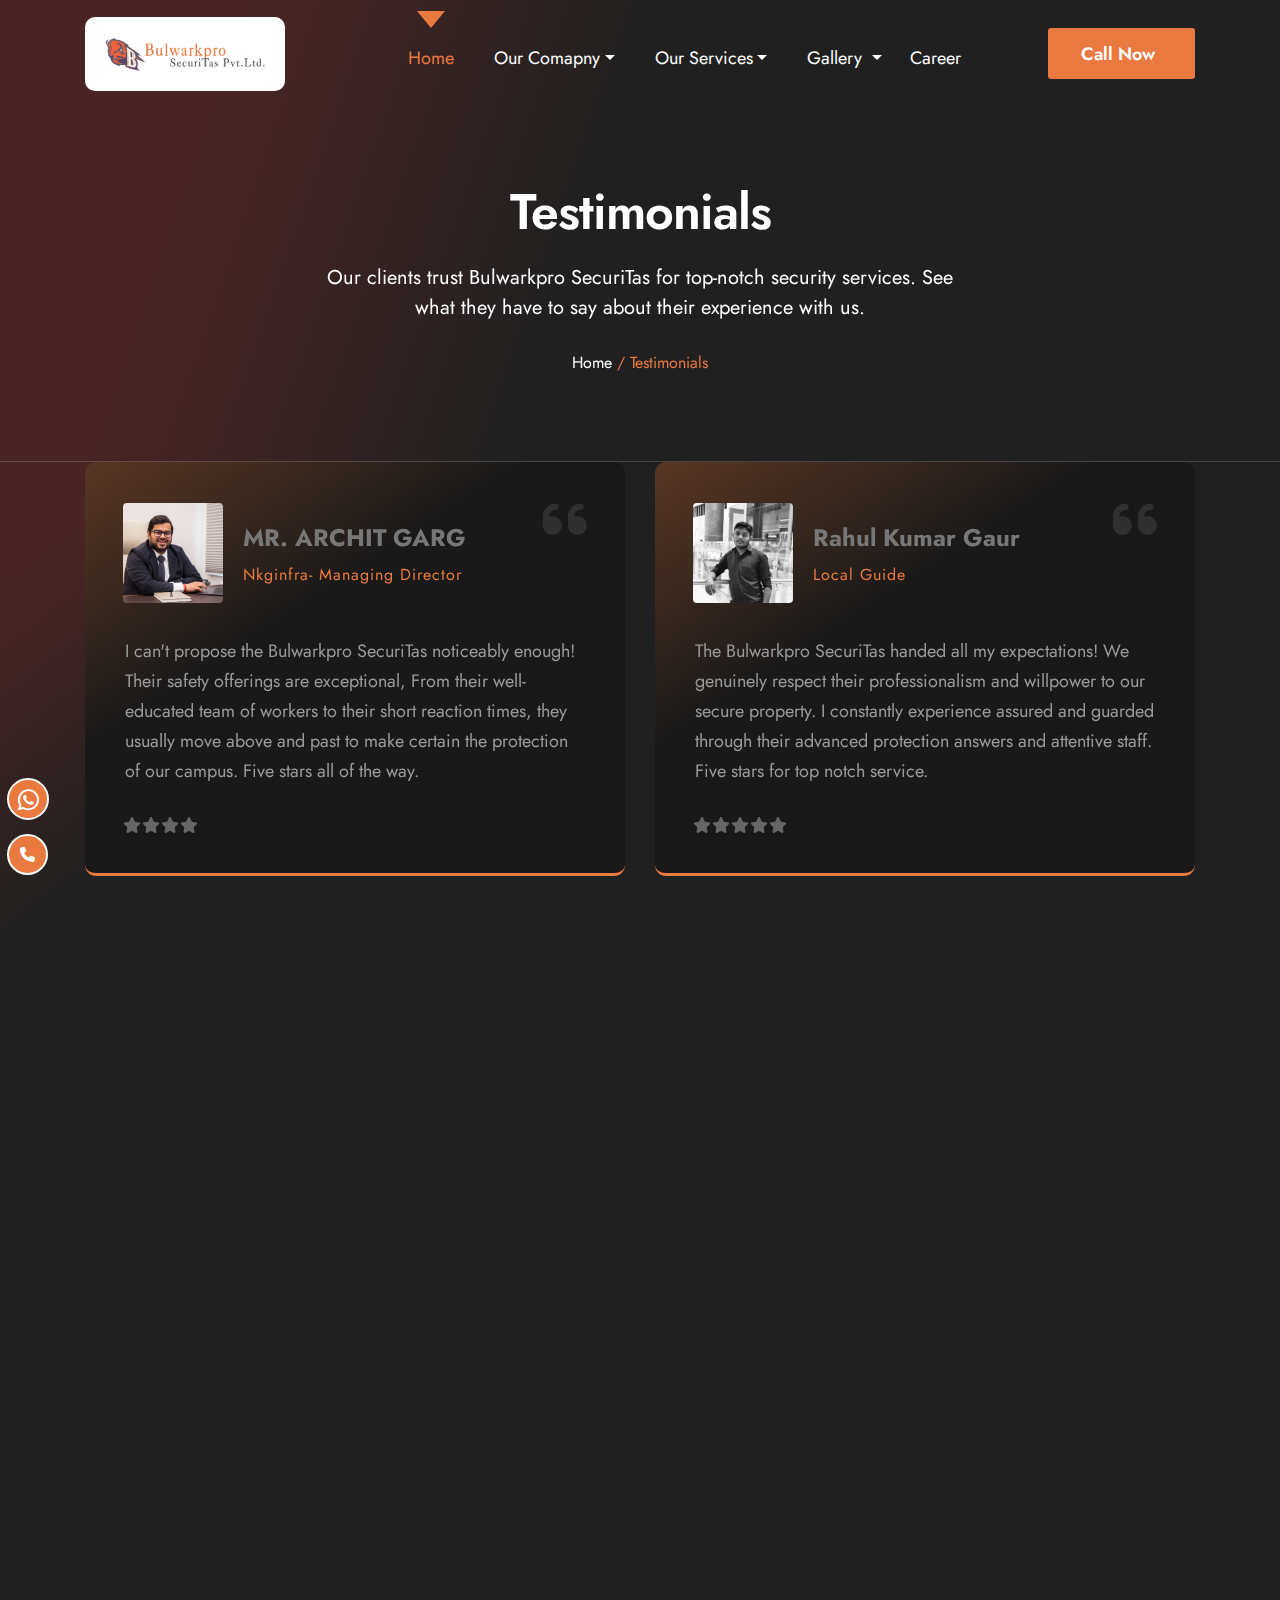
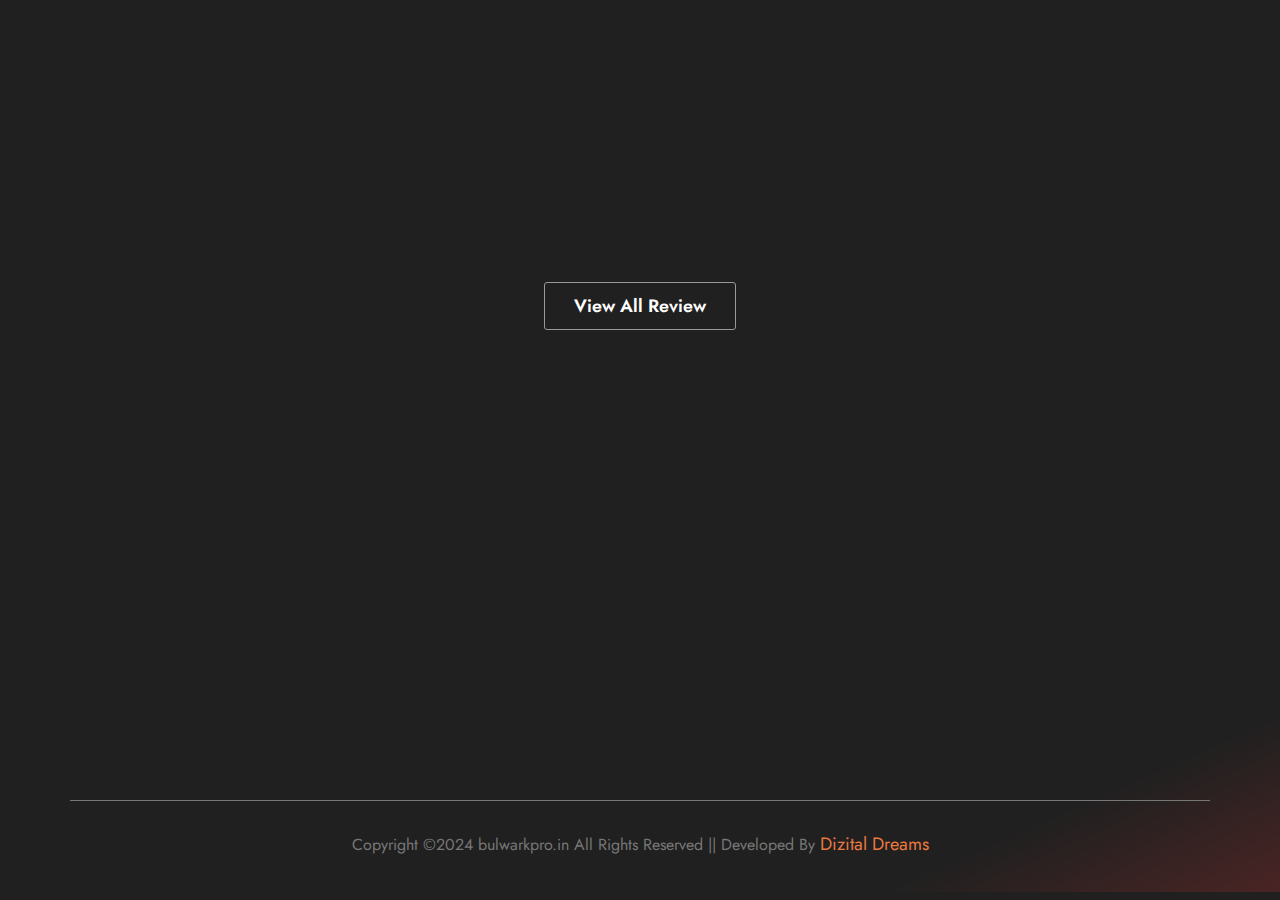
<file: Testimonials.html>
<!DOCTYPE html>
<html lang="zxx">

<meta http-equiv="content-type" content="text/html;charset=UTF-8" />

<head>
    <meta charset="UTF-8" />
    <meta http-equiv="X-UA-Compatible" content="IE=edge" />
    <meta name="viewport" content="width=device-width, initial-scale=1.0" />
    <title>Testimonials</title>
    <link rel="icon" type="image/png" href="assets/images/favicon.png">
    <meta name="msapplication-TileColor" content="#ffffff">
    <meta name="msapplication-TileImage" content="assets/images/favicons/ms-icon-144x144.png">
    <meta name="theme-color" content="#ffffff">
    <link rel="stylesheet" href="assets/css/bootstrap.min.css" />
    <link rel="stylesheet" href="assets/css/style.css" />
    <link rel="stylesheet" href="assets/css/customestyle.css" />
    <link rel="stylesheet" href="assets/css/mobile.css" />
    <link rel="stylesheet" href="assets/ajax/libs/font-awesome/5.9.0/css/all.min.css"
        integrity="sha512-q3eWabyZPc1XTCmF+8/LuE1ozpg5xxn7iO89yfSOd5/oKvyqLngoNGsx8jq92Y8eXJ/IRxQbEC+FGSYxtk2oiw=="
        crossorigin="anonymous" referrerpolicy="no-referrer" />
    <link rel="stylesheet" href="assets/ajax/libs/font-awesome/6.1.1/css/all.min.css" />
    <link rel="stylesheet" href="assets/ajax/libs/font-awesome/6.1.2/css/all.min.css">
    <link rel="stylesheet" href="assets/ajax/libs/magnific-popup.js/1.1.0/magnific-popup.css" />
    <link href="assets/aos%402.3.1/dist/aos.css" rel="stylesheet">
</head>

<body>
    <!-- HEADER-SECTION -->
    <div class="home-header-section">
        <header class="header">
            <div class="main-header">
                <div class="container">
                    <nav class="navbar navbar-expand-lg navbar-light p-0">
                        <a class="navbar-brand pt-0" href="index.html" data-aos="zoom-in"><img
                                src="assets/images/logo.png" alt="" class="img-fluid diverge-logo-1" height="" /></a>
                        <button class="navbar-toggler collapsed" type="button" data-toggle="collapse"
                            data-target="#navbarSupportedContent" aria-controls="navbarSupportedContent"
                            aria-expanded="false" aria-label="Toggle navigation">
                            <span class="navbar-toggler-icon"></span>
                            <span class="navbar-toggler-icon"></span>
                            <span class="navbar-toggler-icon"></span>
                        </button>
                        <div class="collapse navbar-collapse" id="navbarSupportedContent">
                            <ul class="navbar-nav">
                                <li class="nav-item active">
                                    <a class="nav-link text-decoration-none navbar-text-color home-margin-top"
                                        href="index.html">Home<span class="sr-only">(current)</span></a>
                                </li>
                                <li class="nav-item dropdown redlight-dropdown">
                                    <a class="nav-link dropdown-toggle" href="#" id="navbarDropdown2" role="button"
                                        data-toggle="dropdown" aria-haspopup="true" aria-expanded="false">Our
                                        Comapny</a>
                                    <div class="dropdown-menu dropdown-content-redlight blogs-section-drop-down">
                                        <ul class="list-unstyled">
                                            <li class="nav-item"> <a class="dropdown-item fierce-menu nav-link"
                                                    href="aboutus.html">About Us</a></li>
                                            <li class="nav-item"> <a class="dropdown-item fierce-menu nav-link"
                                                    href="contactus.html">Contact Us </a></li>
                                            <li class="nav-item"> <a class="dropdown-item fierce-menu nav-link"
                                                    href="Testimonials.html">Testimonials</a></li>
                                            <li class="nav-item"> <a class="dropdown-item fierce-menu nav-link"
                                                    href="Ourclients.html">Our Clients</a></li>
                                        </ul>
                                    </div>
                                </li>
                                <li class="nav-item dropdown redlight-dropdown">
                                    <a class="nav-link dropdown-toggle" href="#" id="navbarDropdown2" role="button"
                                        data-toggle="dropdown" aria-haspopup="true" aria-expanded="false">Our
                                        Services</a>
                                    <div class="dropdown-menu dropdown-content-redlight blogs-section-drop-down">
                                        <ul class="list-unstyled">
                                            <li class="nav-item"> <a class="dropdown-item fierce-menu nav-link"
                                                    href="Selectionprocess.html">Selection Process</a></li>
                                            <li class="nav-item"> <a class="dropdown-item fierce-menu nav-link"
                                                    href="Training.html">Training</a></li>
                                            <li class="nav-item"> <a class="dropdown-item fierce-menu nav-link"
                                                    href="Manpower.html">Manpower Supply</a></li>
                                            <li class="nav-item"> <a class="dropdown-item fierce-menu nav-link"
                                                    href="Equipment.html">Equipments</a></li>
                                        </ul>
                                    </div>
                                </li>
                                <li class="nav-item dropdown redlight-dropdown">
                                    <a class="nav-link dropdown-toggle" href="#" id="navbarDropdown2" role="button"
                                        data-toggle="dropdown" aria-haspopup="true" aria-expanded="false">Gallery
                                    </a>
                                    <div class="dropdown-menu dropdown-content-redlight blogs-section-drop-down">
                                        <ul class="list-unstyled">
                                            <li class="nav-item"> <a class="dropdown-item fierce-menu nav-link"
                                                    href="photosgallery.html">Photos Gallery</a></li>
                                            <li class="nav-item"> <a class="dropdown-item fierce-menu nav-link"
                                                    href="videogallery.html">Video Gallery</a></li>
                                        </ul>
                                    </div>
                                </li>
                                <li class="nav-item">
                                    <a class="nav-link text-decoration-none navbar-text-color"
                                        href="Career.html">Career</a>
                                </li>
                            </ul>
                            <div class="btn-talk ml-auto">
                                <ul class="m-0 p-0">
                                    <li class="list-unstyled d-lg-inline-block"><a class="nav-link contact"
                                            href="tel:+918400709797">Call Now</a></li>
                                </ul>
                            </div>
                        </div>
                    </nav>
                </div>
            </div>
        </header>
        <!-- BANNER-SECTION -->
        <div class="home-banner-section overflow-hidden">
            <div class="banner-container-box">
                <div class="container">
                    <div class="row">
                        <div class="col-lg-12 col-md-12 col-sm-12 mb-md-0 mb-4  text-center">
                            <div class="about-banner-text" data-aos="fade-up">
                                <h1 class="text-white about-h1" data-aos="zoom-out-left">Testimonials</h1>
                                <p class="text-white banner-paragraph" data-aos="zoom-out-right">Our clients trust Bulwarkpro SecuriTas for top-notch security services. See what they have to say about their experience with us.</p>
                                <div class="about-btn">
                                    <a href="index.html" class="text-decoration-none">Home <span
                                            class="about-text-color"> / Testimonials</span></a>
                                </div>
                            </div>
                        </div>
                    </div>
                </div>
            </div>
        </div>
    </div>
    <!-- testimonial_section -->
    <div class="clients-section services-clients-section clients-testimonial-page overflow-hidden">
        <div class="about-right-icon position-relative">
            <figure class="whyus-icon"><img src="assets/images/about-us-section-right-icon.png" alt=""
                    class="img-fluid">
            </figure>
        </div>
        <div class="container">
            <div class="row">
                <div class="col-lg-6 col-md-6 col-sm-12">
                    <div class="clients-outer-box  position-relative" data-aos="fade-up">
                        <figure class="clients-outer-box-figure"><img src="assets/images/reviews/review1.png"
                                class="rounded" alt=""></figure>
                        <figure class="position-absolute icon-figure-quotes"><img src="assets/images/quotes-icon.png"
                                alt=""></figure>
                        <div class="clients-right-content" data-aos="fade-up">
                            <span class="spencer-span">MR. ARCHIT GARG</span>
                            <span class="ceo-p">Nkginfra- Managing Director</span>
                        </div>
                        <p class="clients-sectionp2">I can't propose the Bulwarkpro SecuriTas noticeably enough! Their
                            safety offerings are exceptional, From their well-educated team of workers to their short
                            reaction times, they usually move above and past to make certain the protection of our
                            campus. Five stars all of the way.</p>
                        <ul class="list-unstyled">
                            <li><i class="fa-solid fa-star"></i></li>
                            <li><i class="fa-solid fa-star"></i></li>
                            <li><i class="fa-solid fa-star"></i></li>
                            <li><i class="fa-solid fa-star"></i></li>
                        </ul>
                    </div>
                </div>
                <div class="col-lg-6 col-md-6 col-sm-12">
                    <div class="clients-outer-box  position-relative" data-aos="fade-up">
                        <figure class="clients-outer-box-figure"><img src="assets/images/reviews/review2.png"
                                class="rounded" alt=""></figure>
                        <figure class="position-absolute icon-figure-quotes"><img src="assets/images/quotes-icon.png"
                                alt=""></figure>
                        <div class="clients-right-content" data-aos="fade-up">
                            <span class="spencer-span">Rahul Kumar Gaur</span>
                            <span class="ceo-p">Local Guide</span>
                        </div>
                        <p class="clients-sectionp2">The Bulwarkpro SecuriTas handed all my expectations! We genuinely
                            respect their professionalism and willpower to our secure property. I constantly experience
                            assured and guarded through their advanced protection answers and attentive staff. Five
                            stars for top notch service. </p>
                        <ul class="list-unstyled">
                            <li><i class="fa-solid fa-star"></i></li>
                            <li><i class="fa-solid fa-star"></i></li>
                            <li><i class="fa-solid fa-star"></i></li>
                            <li><i class="fa-solid fa-star"></i></li>
                            <li><i class="fa-solid fa-star"></i></li>
                        </ul>
                    </div>
                </div>

            </div>
            <!-- row2 -->
            <div class="clients-row2 position-relative" data-aos="fade-up">
                <div class="row">
                    <div class="col-lg-6 col-md-6 col-sm-12">
                        <div class="clients-outer-box  position-relative" data-aos="fade-up">
                            <figure class="clients-outer-box-figure"><img src="assets/images/reviews/review3.png"
                                    class="rounded" alt=""></figure>
                            <figure class="position-absolute icon-figure-quotes"><img
                                    src="assets/images/quotes-icon.png" alt=""></figure>
                            <div class="clients-right-content" data-aos="fade-up">
                                <span class="spencer-span">Brijmohan Gupta</span>
                                <span class="ceo-p">Local Guide</span>
                            </div>
                            <p class="clients-sectionp2">The security team is always on point, and I can tell they know their stuff. They're not just standing around – they're actively keeping an eye out for anything unusual. It's great to see their dedication to making sure everything is safe and sound.</p>
                            <ul class="list-unstyled">
                                <li><i class="fa-solid fa-star"></i></li>
                                <li><i class="fa-solid fa-star"></i></li>
                                <li><i class="fa-solid fa-star"></i></li>
                                <li><i class="fa-solid fa-star"></i></li>
                            </ul>
                        </div>
                    </div>
                    <div class="col-lg-6 col-md-6 col-sm-12">
                        <div class="clients-outer-box  position-relative" data-aos="fade-up">
                            <figure class="clients-outer-box-figure"><img src="assets/images/reviews/review4.png"
                                    class="rounded" alt=""></figure>
                            <figure class="position-absolute icon-figure-quotes"><img
                                    src="assets/images/quotes-icon.png" alt=""></figure>
                            <div class="clients-right-content" data-aos="fade-up">
                                <span class="spencer-span">Kapil Shukla</span>
                                <span class="ceo-p">Local Guide</span>
                            </div>
                            <p class="clients-sectionp2">What I love most is the high-tech security gear they use. Cameras, access control – you name it, they've got it covered. It's like having a superhero security team backed up with the latest gadgets. The best part? I get real-time updates, so I always know what's happening. </p>
                            <ul class="list-unstyled">
                                <li><i class="fa-solid fa-star"></i></li>
                                <li><i class="fa-solid fa-star"></i></li>
                                <li><i class="fa-solid fa-star"></i></li>
                                <li><i class="fa-solid fa-star"></i></li>
                                <li><i class="fa-solid fa-star"></i></li>
                            </ul>
                        </div>
                    </div>

                </div>
            </div>
            <!-- row3 -->
            <div class="row">
                <div class="col-lg-6 col-md-6 col-sm-12">
                    <div class="clients-outer-box  position-relative" data-aos="fade-up">
                        <figure class="clients-outer-box-figure"><img src="assets/images/reviews/review5.png"
                                class="rounded" alt=""></figure>
                        <figure class="position-absolute icon-figure-quotes"><img src="assets/images/quotes-icon.png"
                                alt=""></figure>
                        <div class="clients-right-content" data-aos="fade-up">
                            <span class="spencer-span">Shalini tiwari</span>
                            <span class="ceo-p">Local Guide</span>
                        </div>
                        <p class="clients-sectionp2">I can't propose the Bulwarkpro SecuriTas noticeably enough! Their
                            safety offerings are exceptional, From their well-educated team of workers to their short
                            reaction times, they usually move above and past to make certain the protection of our
                            campus. Five stars all of the way.</p>
                        <ul class="list-unstyled">
                            <li><i class="fa-solid fa-star"></i></li>
                            <li><i class="fa-solid fa-star"></i></li>
                            <li><i class="fa-solid fa-star"></i></li>
                            <li><i class="fa-solid fa-star"></i></li>
                        </ul>
                    </div>
                </div>
                <div class="col-lg-6 col-md-6 col-sm-12">
                    <div class="clients-outer-box  position-relative" data-aos="fade-up">
                        <figure class="clients-outer-box-figure"><img src="assets/images/reviews/review6.png"
                                class="rounded" alt=""></figure>
                        <figure class="position-absolute icon-figure-quotes"><img src="assets/images/quotes-icon.png"
                                alt=""></figure>
                        <div class="clients-right-content" data-aos="fade-up">
                            <span class="spencer-span">Amrendra Singh Chauhan</span>
                            <span class="ceo-p">Local Guide</span>
                        </div>
                        <p class="clients-sectionp2">The Bulwarkpro SecuriTas handed all my expectations! We genuinely
                            respect their professionalism and willpower to our secure property. I constantly experience
                            assured and guarded through their advanced protection answers and attentive staff. Five
                            stars for top notch service. </p>
                        <ul class="list-unstyled">
                            <li><i class="fa-solid fa-star"></i></li>
                            <li><i class="fa-solid fa-star"></i></li>
                            <li><i class="fa-solid fa-star"></i></li>
                            <li><i class="fa-solid fa-star"></i></li>
                            <li><i class="fa-solid fa-star"></i></li>
                        </ul>
                    </div>
                </div>

            </div>
            <div class="clients-section-btn">
                <a href="about.html" class="text-decoration-none">View All Review</a>
            </div>
        </div>
    </div>
    <section>
        <div class="container">
            <div class="row">
                <div class="col-12 ">
                    <div class="new_icons_2">
                        <a href="tel:+918400709797"><i class="fas fa-phone"></i></a>

                    </div>
                    <div class="new_icons_1 animated pulse infinite">
                        <a target="_blank"
                            href="https://api.whatsapp.com/send?phone=918400709797&amp;text=Hello%2C%20Bul%20Work&Pro%20%F0%9F%91%8">
                            <i class="fab fa-whatsapp"></i></a>
                    </div>

                </div>
            </div>
        </div>
    </section>
    <!-- Footer-Section -->
    <div class="footer-section padding">
        <div class="about-right-icon">
            <figure class="footer-icon"><img src="assets/images/footer-left.png" alt="" class="img-fluid">
            </figure>
        </div>
        <div class="footer-outer-margin" data-aos="fade-up">
            <div class="container">
                <div class="row">
                    <div class="col-lg-4 col-md-4 col-sm-6">
                        <div class="footer-content1">
                            <figure data-aos="zoom-in-up">
                                <a href="index.html"><img src="assets/images/logo.png" alt=""
                                        class="img-fluid diverge-logo-1" height="300px" width="300px" /></a>
                            </figure>
                            <p class="red-light-footer-p">Bulwarkpro SecuriTas Pvt. Limited is a leading Indian
                                facilities services corporation with pan-India presence. A company incorporated in
                                India. Bulwarkpro SecuriTas deliver services across 7 million sq.ft.</p>
                            <div class="social-icons teams-social-icons">
                                <ul class="list-unstyled">
                                    <li><a href="https://www.facebook.com/bulwarkpro/" target="_blank"
                                            class="text-decoration-none red-hover"><i
                                                class="fa-brands fa-square-facebook  social-networks"></i></a></li>
                                    <li><a href="https://www.instagram.com/" target="_blank"
                                            class="text-decoration-none red-hover">
                                            <i class="fa-brands fa-instagram social-networks"></i></a></li>
                                    <li><a href="https://www.youtube.com/" target="_blank"
                                            class="text-decoration-none red-hover">
                                            <i class="fa-brands fa-youtube social-networks"></i></a></li>
                                    <li><a href="https://in.linkedin.com/in/suresh-prasad-sah-409031280" target="_blank"
                                            class="text-decoration-none red-hover"><i
                                                class="fa-brands fa-linkedin social-networks"></i></a></li>
                                </ul>
                            </div>
                        </div>
                    </div>

                    <div class="col-xl-2 col-lg-3 col-md-2 col-sm-12 ">
                        <ul class="list-unstyled services-footer" data-aos="flip-left">
                            <li class="list-item footer-margin-left">
                                <h5 class="footer-link  footer-services-heading">
                                    Services
                                </h5>
                            </li>
                            <li>
                                <i class="fa-solid fa-caret-right"></i>
                                <a href="services.html" class="text-decoration-none footer-link-p">
                                    Manned Guarding
                                </a>
                            </li>
                            <li>
                                <i class="fa-solid fa-caret-right"></i>
                                <a href="services.html" class="text-decoration-none footer-link-p">
                                    Fire Fighting
                                </a>
                            </li>
                            <li>
                                <i class="fa-solid fa-caret-right"></i>
                                <a href="services.html" class="text-decoration-none footer-link-p">
                                    House Keeping
                                </a>
                            </li>
                            <li>
                                <i class="fa-solid fa-caret-right"></i>
                                <a href="services.html" class="text-decoration-none footer-link-p">
                                    Event Security
                                </a>
                            </li>
                        </ul>
                    </div>
                    <div class="col-lg-3 col-md-4 col-sm-6">
                        <div class="footer-list">
                            <div class="icon-list-box1" data-aos="flip-left">
                                <ul class="list-unstyled contact-us-ul">
                                    <li class="list-item">
                                        <h5 class="footer-link footer-get-heading">
                                            Get in Touch
                                        </h5>
                                    </li>
                                    <li class="list-item position-reletive addres-list icon-list1">
                                        <div class="number"><a href="mailto:webmaster@example.com"
                                                class="text-decoration-none footer-link-p ml-0"><span
                                                    class="footer-additional">Email: </span> info@bulwarkpro.in</a>
                                        </div>
                                    </li>
                                    <li class="list-item position-reletive addres-list icon-list1">
                                        <div class="contact-number"><a href="tel:+4733378901"
                                                class="text-decoration-none footer-link-p ml-0"><span
                                                    class="footer-additional">Phone:</span> +918400709797 </a></div>
                                    </li>
                                    <li class="list-item position-reletive addres-list icon-list1">
                                        <div class="contact-number"><a href="tel:+4733378901"
                                                class="text-decoration-none footer-link-p ml-0"><span
                                                    class="footer-additional">Call us:</span> +919935233897</a>
                                        </div>
                                    </li>
                                    <li class="list-item position-reletive addres-list icon-list1">
                                        <div class="contact-address"><a href="#"
                                                class="text-decoration-none footer-link-p ml-0"><span
                                                    class="footer-additional">Addres: </span>Ashok Bhawan New
                                                DELHI-110019 </a></div>
                                    </li>
                                </ul>
                            </div>
                        </div>

                    </div>
                    <div class="col-lg-3 col-md-4 col-sm-6">
                        <h5 class="footer-link footer-services-heading">
                            Our Gallery
                        </h5>
                        <div class="sidebar-gallery">
                            <div class="gallery-thumb"><a href="gallery.html" target="_blank"><img
                                        src="assets/images/gallery/gallery-1.png" alt="Gallery Image"></a></div>
                            <div class="gallery-thumb"><a href="gallery.html" target="_blank"><img
                                        src="assets/images/gallery/gallery-2.png" alt="Gallery Image"></a></div>
                            <div class="gallery-thumb"><a href="gallery.html" target="_blank"><img
                                        src="assets/images/gallery/gallery-3.png" alt="Gallery Image"></a></div>
                            <div class="gallery-thumb"><a href="gallery.html" target="_blank"><img
                                        src="assets/images/gallery/gallery-4.png" alt="Gallery Image"></a></div>
                            <div class="gallery-thumb"><a href="gallery.html" target="_blank"><img
                                        src="assets/images/gallery/gallery-5.png" alt="Gallery Image"></a></div>
                            <div class="gallery-thumb"><a href="gallery.html" target="_blank"><img
                                        src="assets/images/gallery/gallery-6.png" alt="Gallery Image"></a></div>
                        </div>
                    </div>
                </div>
            </div>

        </div>
        <div class="footer-bar text-center">
            <div class="container">
                <div class="row">
                    <div class="footer-bar-content w-100">
                        <p class="text-size-16 mb-0">
                            Copyright ©2024 bulwarkpro.in All Rights Reserved || Developed By <a
                                href="tel:+919839382500" target="_blank" class="text-decoration-none colour">Dizital
                                Dreams</a>
                        </p>
                    </div>
                </div>
            </div>
        </div>
    </div>
    <button onclick="topFunction()" id="myBtn"><i class="fa-solid fa-arrow-up"></i></button>
    <script src="assets/js/jquery-1.12.1.min.js"></script>
    <script src="assets/js/animations.js"></script>
    <script src="assets/js/bootstrap.min.js"></script>
    <script src="assets/js/jquery-3.6.0.min.js"></script>
    <script src="assets/js/popper.min.js"></script>
    <script src="assets/js/custom-script.js"></script>
    <script src="assets/js/owl.carousel.js"></script>
    <script src="assets/aos%402.3.1/dist/aos.js"></script>
    <script src="assets/js/text-animations.js"></script>
</body>

</html>
</file>
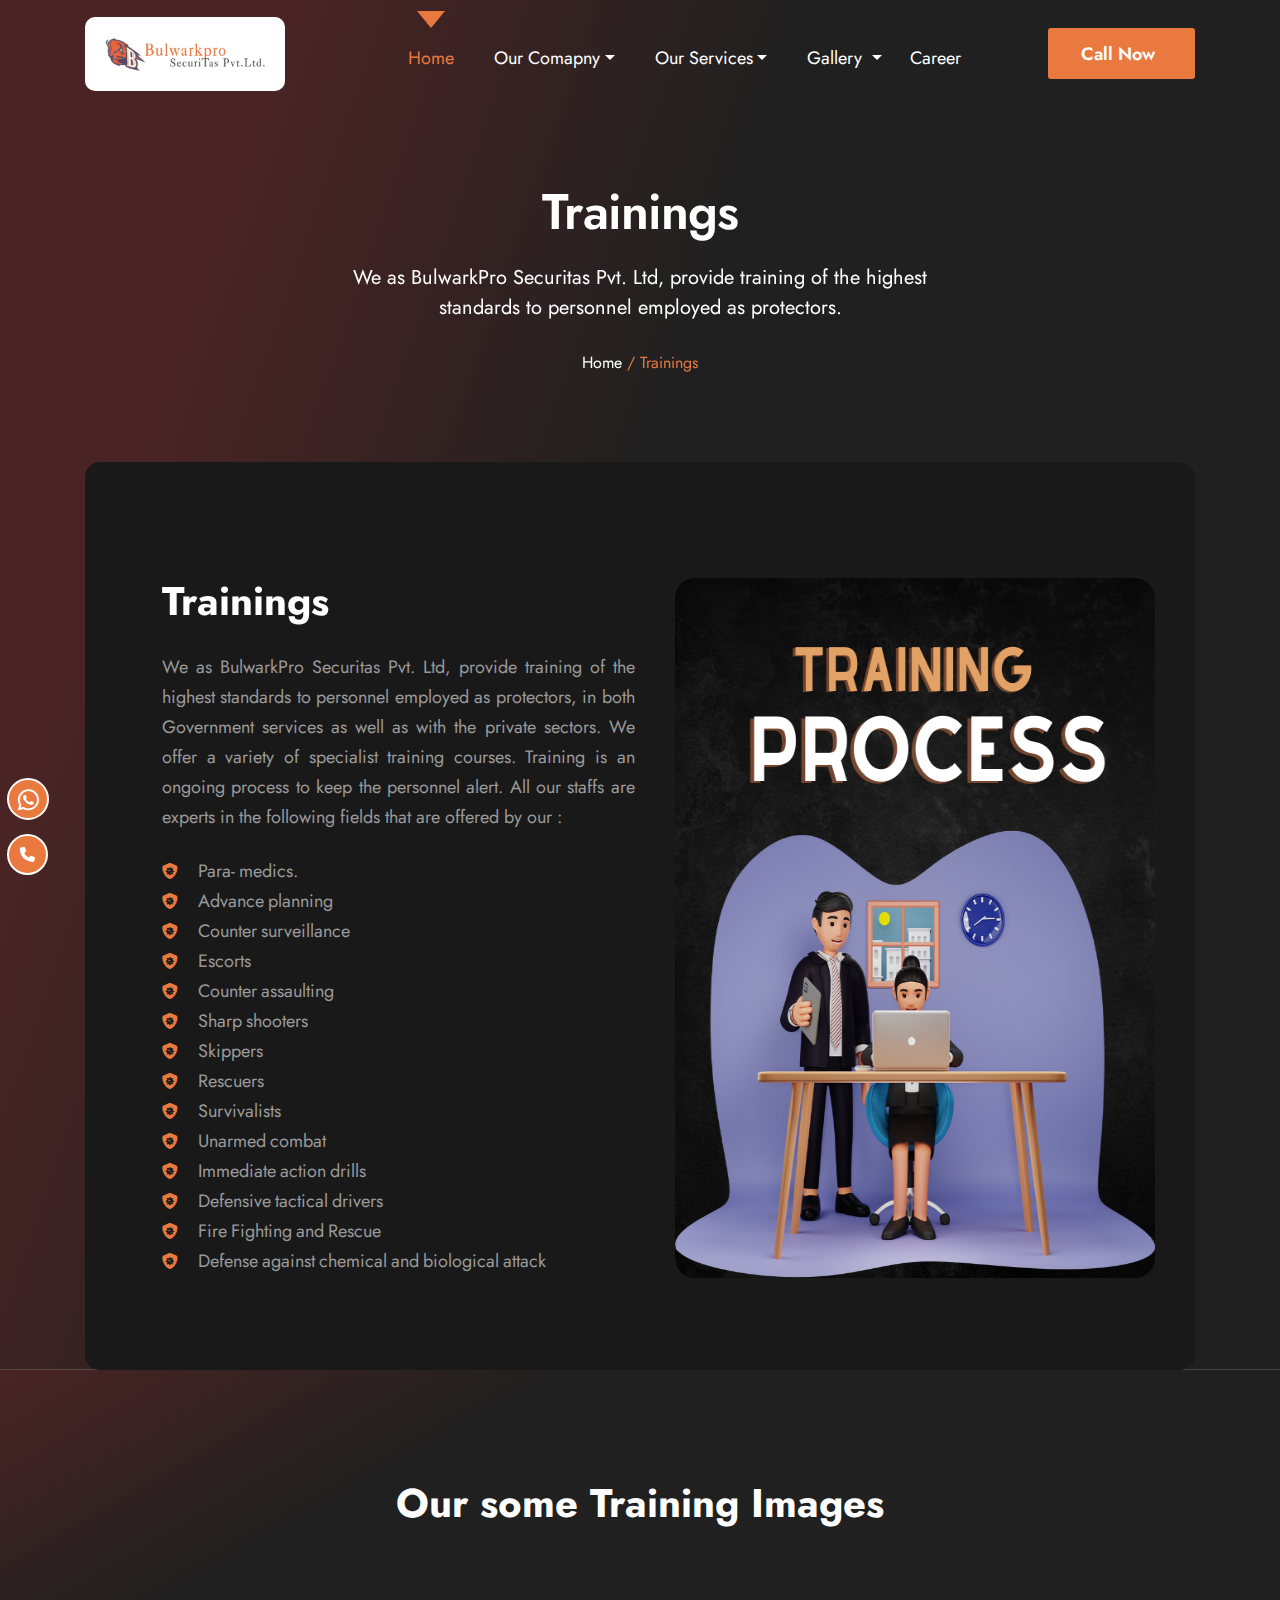
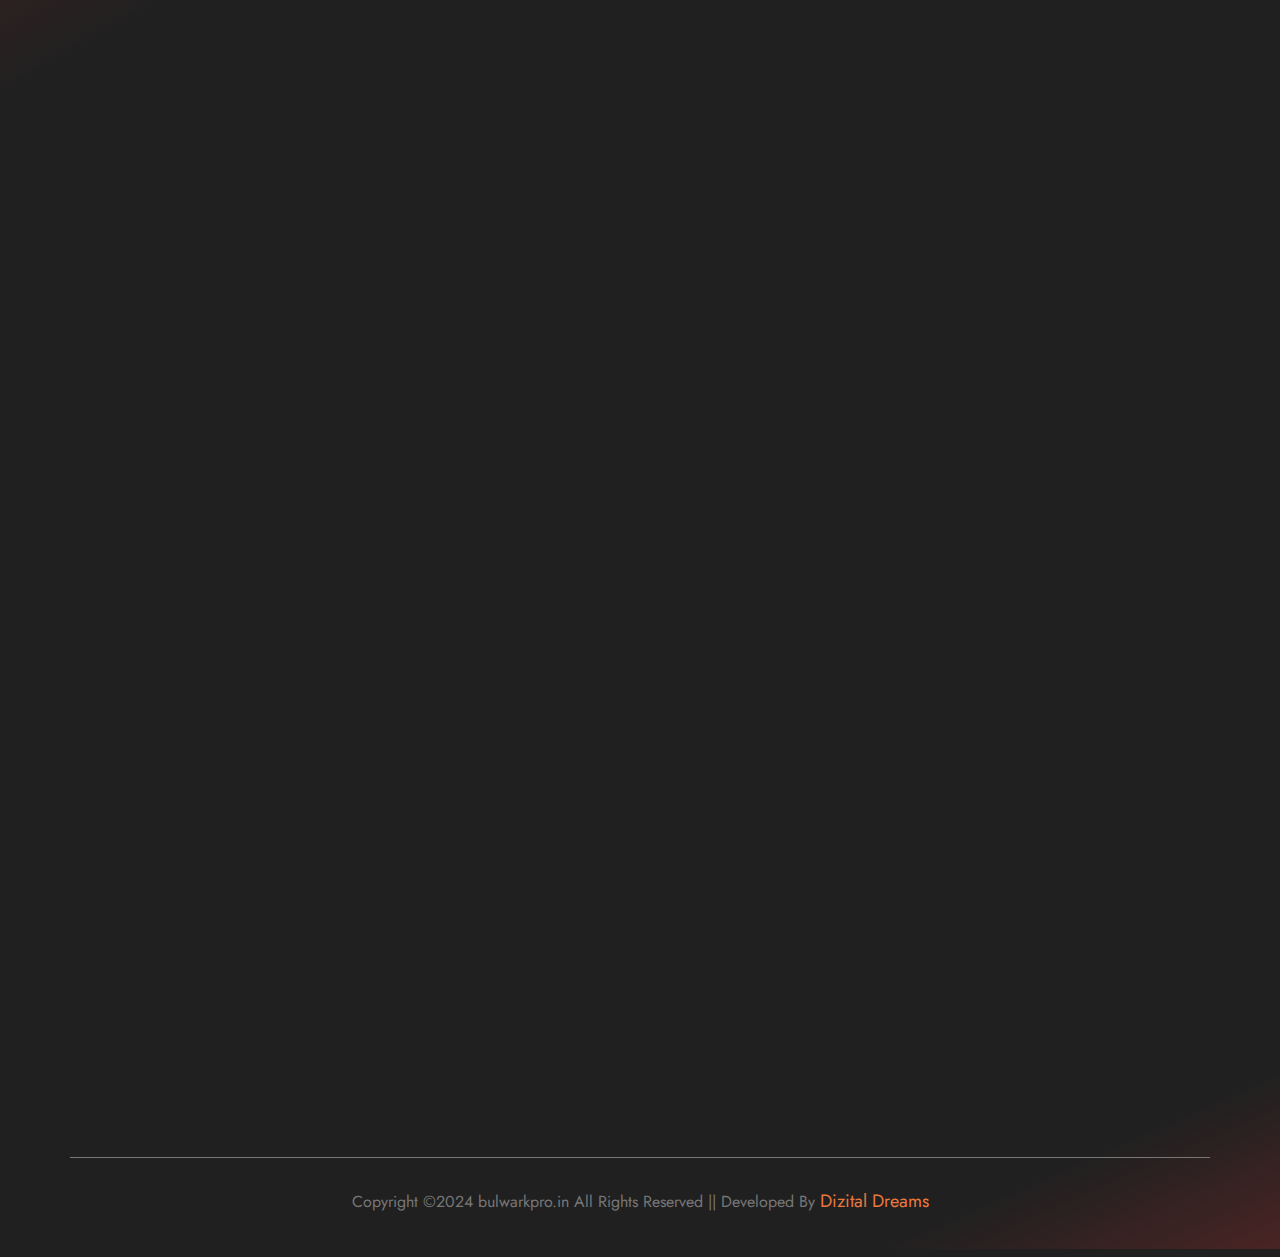
<file: Training.html>
<!DOCTYPE html>
<html lang="zxx">

<meta http-equiv="content-type" content="text/html;charset=UTF-8" />

<head>
    <meta charset="UTF-8" />
    <meta http-equiv="X-UA-Compatible" content="IE=edge" />
    <meta name="viewport" content="width=device-width, initial-scale=1.0" />
    <title>Trainings</title>
    <link rel="icon" type="image/png" href="assets/images/favicon.png">
    <meta name="msapplication-TileColor" content="#ffffff">
    <meta name="msapplication-TileImage" content="assets/images/favicons/ms-icon-144x144.png">
    <meta name="theme-color" content="#ffffff">
    <link rel="stylesheet" href="assets/css/bootstrap.min.css" />
    <link rel="stylesheet" href="assets/css/style.css" />
    <link rel="stylesheet" href="assets/css/customestyle.css" />
    <link rel="stylesheet" href="assets/css/mobile.css" />
    <link rel="stylesheet" href="assets/ajax/libs/font-awesome/5.9.0/css/all.min.css"
        integrity="sha512-q3eWabyZPc1XTCmF+8/LuE1ozpg5xxn7iO89yfSOd5/oKvyqLngoNGsx8jq92Y8eXJ/IRxQbEC+FGSYxtk2oiw=="
        crossorigin="anonymous" referrerpolicy="no-referrer" />
    <link rel="stylesheet" href="assets/ajax/libs/font-awesome/6.1.1/css/all.min.css" />
    <link rel="stylesheet" href="assets/ajax/libs/font-awesome/6.1.2/css/all.min.css">
    <link rel="stylesheet" href="assets/ajax/libs/magnific-popup.js/1.1.0/magnific-popup.css" />
    <link href="assets/aos%402.3.1/dist/aos.css" rel="stylesheet">
</head>

<body>
    <!-- HEADER-SECTION -->
    <div class="home-header-section">
        <header class="header">
            <div class="main-header">
                <div class="container">
                    <nav class="navbar navbar-expand-lg navbar-light p-0">
                        <a class="navbar-brand pt-0" href="index.html" data-aos="zoom-in"><img
                                src="assets/images/logo.png" alt="" class="img-fluid diverge-logo-1" height="" /></a>
                        <button class="navbar-toggler collapsed" type="button" data-toggle="collapse"
                            data-target="#navbarSupportedContent" aria-controls="navbarSupportedContent"
                            aria-expanded="false" aria-label="Toggle navigation">
                            <span class="navbar-toggler-icon"></span>
                            <span class="navbar-toggler-icon"></span>
                            <span class="navbar-toggler-icon"></span>
                        </button>
                        <div class="collapse navbar-collapse" id="navbarSupportedContent">
                            <ul class="navbar-nav">
                                <li class="nav-item active">
                                    <a class="nav-link text-decoration-none navbar-text-color home-margin-top"
                                        href="index.html">Home<span class="sr-only">(current)</span></a>
                                </li>
                                <li class="nav-item dropdown redlight-dropdown">
                                    <a class="nav-link dropdown-toggle" href="#" id="navbarDropdown2" role="button"
                                        data-toggle="dropdown" aria-haspopup="true" aria-expanded="false">Our
                                        Comapny</a>
                                    <div class="dropdown-menu dropdown-content-redlight blogs-section-drop-down">
                                        <ul class="list-unstyled">
                                            <li class="nav-item"> <a class="dropdown-item fierce-menu nav-link"
                                                    href="aboutus.html">About Us</a></li>
                                            <li class="nav-item"> <a class="dropdown-item fierce-menu nav-link"
                                                    href="contactus.html">Contact Us </a></li>
                                            <li class="nav-item"> <a class="dropdown-item fierce-menu nav-link"
                                                    href="Testimonials.html">Testimonials</a></li>
                                            <li class="nav-item"> <a class="dropdown-item fierce-menu nav-link"
                                                    href="Ourclients.html">Our Clients</a></li>
                                        </ul>
                                    </div>
                                </li>
                                <li class="nav-item dropdown redlight-dropdown">
                                    <a class="nav-link dropdown-toggle" href="#" id="navbarDropdown2" role="button"
                                        data-toggle="dropdown" aria-haspopup="true" aria-expanded="false">Our
                                        Services</a>
                                    <div class="dropdown-menu dropdown-content-redlight blogs-section-drop-down">
                                        <ul class="list-unstyled">
                                            <li class="nav-item"> <a class="dropdown-item fierce-menu nav-link"
                                                    href="Selectionprocess.html">Selection Process</a></li>
                                            <li class="nav-item"> <a class="dropdown-item fierce-menu nav-link"
                                                    href="Training.html">Training</a></li>
                                            <li class="nav-item"> <a class="dropdown-item fierce-menu nav-link"
                                                    href="Manpower.html">Manpower Supply</a></li>
                                            <li class="nav-item"> <a class="dropdown-item fierce-menu nav-link"
                                                    href="Equipment.html">Equipments</a></li>
                                        </ul>
                                    </div>
                                </li>
                                <li class="nav-item dropdown redlight-dropdown">
                                    <a class="nav-link dropdown-toggle" href="#" id="navbarDropdown2" role="button"
                                        data-toggle="dropdown" aria-haspopup="true" aria-expanded="false">Gallery
                                    </a>
                                    <div class="dropdown-menu dropdown-content-redlight blogs-section-drop-down">
                                        <ul class="list-unstyled">
                                            <li class="nav-item"> <a class="dropdown-item fierce-menu nav-link"
                                                    href="photosgallery.html">Photos Gallery</a></li>
                                            <li class="nav-item"> <a class="dropdown-item fierce-menu nav-link"
                                                    href="videogallery.html">Video Gallery</a></li>
                                        </ul>
                                    </div>
                                </li>
                                <li class="nav-item">
                                    <a class="nav-link text-decoration-none navbar-text-color"
                                        href="Career.html">Career</a>
                                </li>
                            </ul>
                            <div class="btn-talk ml-auto">
                                <ul class="m-0 p-0">
                                    <li class="list-unstyled d-lg-inline-block"><a class="nav-link contact"
                                            href="tel:+918400709797">Call Now</a></li>
                                </ul>
                            </div>
                        </div>
                    </nav>
                </div>
            </div>
        </header>
        <!-- BANNER-SECTION -->
        <div class="home-banner-section overflow-hidden">
            <div class="banner-container-box">
                <div class="container">
                    <div class="row">
                        <div class="col-lg-12 col-md-12 col-sm-12 mb-md-0 mb-4  text-center">
                            <div class="about-banner-text" data-aos="fade-up">
                                <h1 class="text-white about-h1">Trainings</h1>
                                <p class="text-white banner-paragraph">We as BulwarkPro Securitas Pvt. Ltd, provide
                                    training of
                                    the highest standards to personnel employed as protectors.</p>
                                <div class="about-btn">
                                    <a href="index.html" class="text-decoration-none">Home <span
                                            class="about-text-color"> / Trainings</span></a>
                                </div>
                            </div>
                        </div>
                    </div>
                    <div class="row">
                        <div class="col-lg-12 col-md-12 col-sm-12 mb-md-0 mb-4">
                            <div class="about-us-section-page" data-aos="fade-up">
                                <div class="row">
                                    <div class="col-lg-7 col-md-7 col-sm-12 text-justify">
                                        <h3 data-aos="zoom-out-left">Trainings </h3>
                                        <p>We as BulwarkPro Securitas Pvt. Ltd, provide training of
                                            the highest standards to personnel employed as protectors, in both
                                            Government services as well as with the private sectors. We offer a
                                            variety of specialist training courses. Training is an ongoing
                                            process to keep the personnel alert. All our staffs are experts in the
                                            following fields that are offered by our :
                                        </p>
                                        <ul class="list-unstyled about-us-list text-justify">
                                            <li><i class="fa-solid fa-shield-virus"></i><a href=""
                                                    class="text-decoration-none list-text">Para- medics.</a>
                                            </li>
                                            <li><i class="fa-solid fa-shield-virus"></i><a href=""
                                                    class="text-decoration-none list-text">Advance planning</a>
                                            </li>
                                            <li><i class="fa-solid fa-shield-virus"></i><a href=""
                                                    class="text-decoration-none list-text">Counter surveillance
                                                </a>
                                            </li>
                                            <li><i class="fa-solid fa-shield-virus"></i><a href=""
                                                    class="text-decoration-none list-text">Escorts</a>
                                            </li>
                                            <li><i class="fa-solid fa-shield-virus"></i><a href=""
                                                    class="text-decoration-none list-text">Counter assaulting</a>
                                            </li>
                                            <li><i class="fa-solid fa-shield-virus"></i><a href=""
                                                    class="text-decoration-none list-text">Sharp shooters</a>
                                            </li>
                                            <li><i class="fa-solid fa-shield-virus"></i><a href=""
                                                    class="text-decoration-none list-text">Skippers</a>
                                            </li>
                                            <li><i class="fa-solid fa-shield-virus"></i><a href=""
                                                    class="text-decoration-none list-text">Rescuers</a>
                                            </li>
                                            <li><i class="fa-solid fa-shield-virus"></i><a href=""
                                                    class="text-decoration-none list-text">Survivalists</a>
                                            </li>
                                            <li><i class="fa-solid fa-shield-virus"></i><a href=""
                                                    class="text-decoration-none list-text">Unarmed combat</a>
                                            </li>
                                            <li><i class="fa-solid fa-shield-virus"></i><a href=""
                                                    class="text-decoration-none list-text">Immediate action drills</a>
                                            </li>
                                            <li><i class="fa-solid fa-shield-virus"></i><a href=""
                                                    class="text-decoration-none list-text">Defensive tactical
                                                    drivers</a>
                                            </li>
                                            <li><i class="fa-solid fa-shield-virus"></i><a href=""
                                                    class="text-decoration-none list-text">Fire Fighting and Rescue</a>
                                            </li>
                                            <li><i class="fa-solid fa-shield-virus"></i><a href=""
                                                    class="text-decoration-none list-text">Defense against chemical and
                                                    biological attack</a>
                                            </li>
                                        </ul>
                                    </div>
                                    <div class="col-lg-4 col-md-4 col-sm-12 ">
                                        <div class="about-section-img">
                                            <figure class="mb-0"><img src="assets/images/trainings/trainings.png" alt=""
                                                    class="border-radius" width="480px" height="700px">
                                            </figure>
                                        </div>
                                    </div>
                                </div>
                            </div>
                        </div>
                    </div>
                </div>
            </div>
        </div>
    </div>

    <!-- ABOUT-US_SECTION -->
    <section class="about-us-section-start aboutus-page">
        <div class="about-right-icon position-relative">
            <figure class="whyus-icon"><img src="assets/images/about-us-section-right-icon.png" alt=""
                    class="img-fluid">
            </figure>
        </div>
        <div class="container">
            <div class="row">
                <div class="col-12">
                    <h3 class="text-center">Our some Training Images</h3>

                </div>
            </div>
            <div class="row">
                <div class="col-lg-4 col-md-4 col-sm-12">
                    <div class="about-teams-inner" data-aos="fade-up">
                        <div class="about-team">
                            <div class="icons-rounded-box">
                                <figure class="mb-0"><img data-enlargable src="assets/images/trainings/training-1.png" alt=""
                                        class="img-fluid teams-img-border">
                                </figure>
                            </div>
                        </div>
                    </div>
                </div>
                <div class="col-lg-4 col-md-4 col-sm-12">
                    <div class="about-teams-inner" data-aos="fade-up">
                        <div class="about-team">
                            <div class="icons-rounded-box">
                                <figure class="mb-0"><img data-enlargable src="assets/images/trainings/training-2.png" alt=""
                                        class="img-fluid teams-img-border">
                                </figure>
                            </div>
                        </div>
                    </div>
                </div>
                <div class="col-lg-4 col-md-4 col-sm-12">
                    <div class="about-teams-inner" data-aos="fade-up">
                        <div class="about-team">
                            <div class="icons-rounded-box">
                                <figure class="mb-0"><img data-enlargable src="assets/images/trainings/training-3.png" alt=""
                                        class="img-fluid teams-img-border">
                                </figure>
                            </div>
                        </div>
                    </div>
                </div>
            </div>
            <div class="row mt-4">
                <div class="col-lg-4 col-md-4 col-sm-12">
                    <div class="about-teams-inner" data-aos="fade-up">
                        <div class="about-team">
                            <div class="icons-rounded-box">
                                <figure class="mb-0"><img data-enlargable src="assets/images/trainings/training-4.png" alt=""
                                        class="img-fluid teams-img-border">
                                </figure>
                            </div>
                        </div>
                    </div>
                </div>
                <div class="col-lg-4 col-md-4 col-sm-12">
                    <div class="about-teams-inner" data-aos="fade-up">
                        <div class="about-team">
                            <div class="icons-rounded-box">
                                <figure class="mb-0"><img data-enlargable src="assets/images/trainings/training-5.png" alt=""
                                        class="img-fluid teams-img-border">
                                </figure>
                            </div>
                        </div>
                    </div>
                </div>
                <div class="col-lg-4 col-md-4 col-sm-12">
                    <div class="about-teams-inner" data-aos="fade-up">
                        <div class="about-team">
                            <div class="icons-rounded-box">
                                <figure class="mb-0"><img data-enlargable src="assets/images/trainings/training-6.png" alt=""
                                        class="img-fluid teams-img-border">
                                </figure>
                            </div>
                        </div>
                    </div>
                </div>
            </div>
        </div>
    </section>
    <section>
        <div class="container">
            <div class="row">
                <div class="col-12 ">
                    <div class="new_icons_2">
                        <a href="tel:+918400709797"><i class="fas fa-phone"></i></a>

                    </div>
                    <div class="new_icons_1 animated pulse infinite">
                        <a target="_blank"
                            href="https://api.whatsapp.com/send?phone=918400709797&amp;text=Hello%2C%20Bul%20Work&Pro%20%F0%9F%91%8">
                            <i class="fab fa-whatsapp"></i></a>
                    </div>

                </div>
            </div>
        </div>
    </section>
    <!-- Footer-Section -->
    <div class="footer-section padding">
        <div class="about-right-icon">
            <figure class="footer-icon"><img src="assets/images/footer-left.png" alt="" class="img-fluid">
            </figure>
        </div>
        <div class="footer-outer-margin" data-aos="fade-up">
            <div class="container">
                <div class="row">
                    <div class="col-lg-4 col-md-4 col-sm-6">
                        <div class="footer-content1">
                            <figure data-aos="zoom-in-up">
                                <a href="index.html"><img src="assets/images/logo.png" alt=""
                                        class="img-fluid diverge-logo-1" height="300px" width="300px" /></a>
                            </figure>
                            <p class="red-light-footer-p">Bulwarkpro SecuriTas Pvt. Limited is a leading Indian
                                facilities services corporation with pan-India presence. A company incorporated in
                                India. Bulwarkpro SecuriTas deliver services across 7 million sq.ft.</p>
                            <div class="social-icons teams-social-icons">
                                <ul class="list-unstyled">
                                    <li><a href="https://www.facebook.com/bulwarkpro/" target="_blank"
                                            class="text-decoration-none red-hover"><i
                                                class="fa-brands fa-square-facebook  social-networks"></i></a></li>
                                    <li><a href="https://www.instagram.com/" target="_blank"
                                            class="text-decoration-none red-hover">
                                            <i class="fa-brands fa-instagram social-networks"></i></a></li>
                                    <li><a href="https://www.youtube.com/" target="_blank"
                                            class="text-decoration-none red-hover">
                                            <i class="fa-brands fa-youtube social-networks"></i></a></li>
                                    <li><a href="https://in.linkedin.com/in/suresh-prasad-sah-409031280" target="_blank"
                                            class="text-decoration-none red-hover"><i
                                                class="fa-brands fa-linkedin social-networks"></i></a></li>
                                </ul>
                            </div>
                        </div>
                    </div>

                    <div class="col-xl-2 col-lg-3 col-md-2 col-sm-12 ">
                        <ul class="list-unstyled services-footer" data-aos="flip-left">
                            <li class="list-item footer-margin-left">
                                <h5 class="footer-link  footer-services-heading">
                                    Services
                                </h5>
                            </li>
                            <li>
                                <i class="fa-solid fa-caret-right"></i>
                                <a href="services.html" class="text-decoration-none footer-link-p">
                                    Manned Guarding
                                </a>
                            </li>
                            <li>
                                <i class="fa-solid fa-caret-right"></i>
                                <a href="services.html" class="text-decoration-none footer-link-p">
                                    Fire Fighting
                                </a>
                            </li>
                            <li>
                                <i class="fa-solid fa-caret-right"></i>
                                <a href="services.html" class="text-decoration-none footer-link-p">
                                    House Keeping
                                </a>
                            </li>
                            <li>
                                <i class="fa-solid fa-caret-right"></i>
                                <a href="services.html" class="text-decoration-none footer-link-p">
                                    Event Security
                                </a>
                            </li>
                        </ul>
                    </div>
                    <div class="col-lg-3 col-md-4 col-sm-6">
                        <div class="footer-list">
                            <div class="icon-list-box1" data-aos="flip-left">
                                <ul class="list-unstyled contact-us-ul">
                                    <li class="list-item">
                                        <h5 class="footer-link footer-get-heading">
                                            Get in Touch
                                        </h5>
                                    </li>
                                    <li class="list-item position-reletive addres-list icon-list1">
                                        <div class="number"><a href="mailto:webmaster@example.com"
                                                class="text-decoration-none footer-link-p ml-0"><span
                                                    class="footer-additional">Email: </span> info@bulwarkpro.in</a>
                                        </div>
                                    </li>
                                    <li class="list-item position-reletive addres-list icon-list1">
                                        <div class="contact-number"><a href="tel:+4733378901"
                                                class="text-decoration-none footer-link-p ml-0"><span
                                                    class="footer-additional">Phone:</span> +918400709797 </a></div>
                                    </li>
                                    <li class="list-item position-reletive addres-list icon-list1">
                                        <div class="contact-number"><a href="tel:+4733378901"
                                                class="text-decoration-none footer-link-p ml-0"><span
                                                    class="footer-additional">Call us:</span> +919935233897</a>
                                        </div>
                                    </li>
                                    <li class="list-item position-reletive addres-list icon-list1">
                                        <div class="contact-address"><a href="#"
                                                class="text-decoration-none footer-link-p ml-0"><span
                                                    class="footer-additional">Addres: </span>Ashok Bhawan New
                                                DELHI-110019 </a></div>
                                    </li>
                                </ul>
                            </div>
                        </div>

                    </div>
                    <div class="col-lg-3 col-md-4 col-sm-6">
                        <h5 class="footer-link footer-services-heading">
                            Our Gallery
                        </h5>
                        <div class="sidebar-gallery">
                            <div class="gallery-thumb"><a href="gallery.html" target="_blank"><img
                                        src="assets/images/gallery/gallery-1.png" alt="Gallery Image"></a></div>
                            <div class="gallery-thumb"><a href="gallery.html" target="_blank"><img
                                        src="assets/images/gallery/gallery-2.png" alt="Gallery Image"></a></div>
                            <div class="gallery-thumb"><a href="gallery.html" target="_blank"><img
                                        src="assets/images/gallery/gallery-3.png" alt="Gallery Image"></a></div>
                            <div class="gallery-thumb"><a href="gallery.html" target="_blank"><img
                                        src="assets/images/gallery/gallery-4.png" alt="Gallery Image"></a></div>
                            <div class="gallery-thumb"><a href="gallery.html" target="_blank"><img
                                        src="assets/images/gallery/gallery-5.png" alt="Gallery Image"></a></div>
                            <div class="gallery-thumb"><a href="gallery.html" target="_blank"><img
                                        src="assets/images/gallery/gallery-6.png" alt="Gallery Image"></a></div>
                        </div>
                    </div>
                </div>
            </div>

        </div>
        <div class="footer-bar text-center">
            <div class="container">
                <div class="row">
                    <div class="footer-bar-content w-100">
                        <p class="text-size-16 mb-0">
                            Copyright ©2024 bulwarkpro.in All Rights Reserved || Developed By <a
                                href="tel:+919839382500" target="_blank" class="text-decoration-none colour">Dizital
                                Dreams</a>
                        </p>
                    </div>
                </div>
            </div>
        </div>
    </div>
    <button onclick="topFunction()" id="myBtn"><i class="fa-solid fa-arrow-up"></i></button>
    <script src="assets/js/jquery-1.12.1.min.js"></script>
    <script src="assets/js/animations.js"></script>
    <script src="assets/js/bootstrap.min.js"></script>
    <script src="assets/js/jquery-3.6.0.min.js"></script>
    <script src="assets/js/popper.min.js"></script>
    <script src="assets/js/custom-script.js"></script>
    <script src="assets/js/owl.carousel.js"></script>
    <script src="assets/aos%402.3.1/dist/aos.js"></script>
    <script src="assets/js/text-animations.js"></script>
    <script src="assets/js/imageZoom.js"></script>
</body>

</html>
</file>
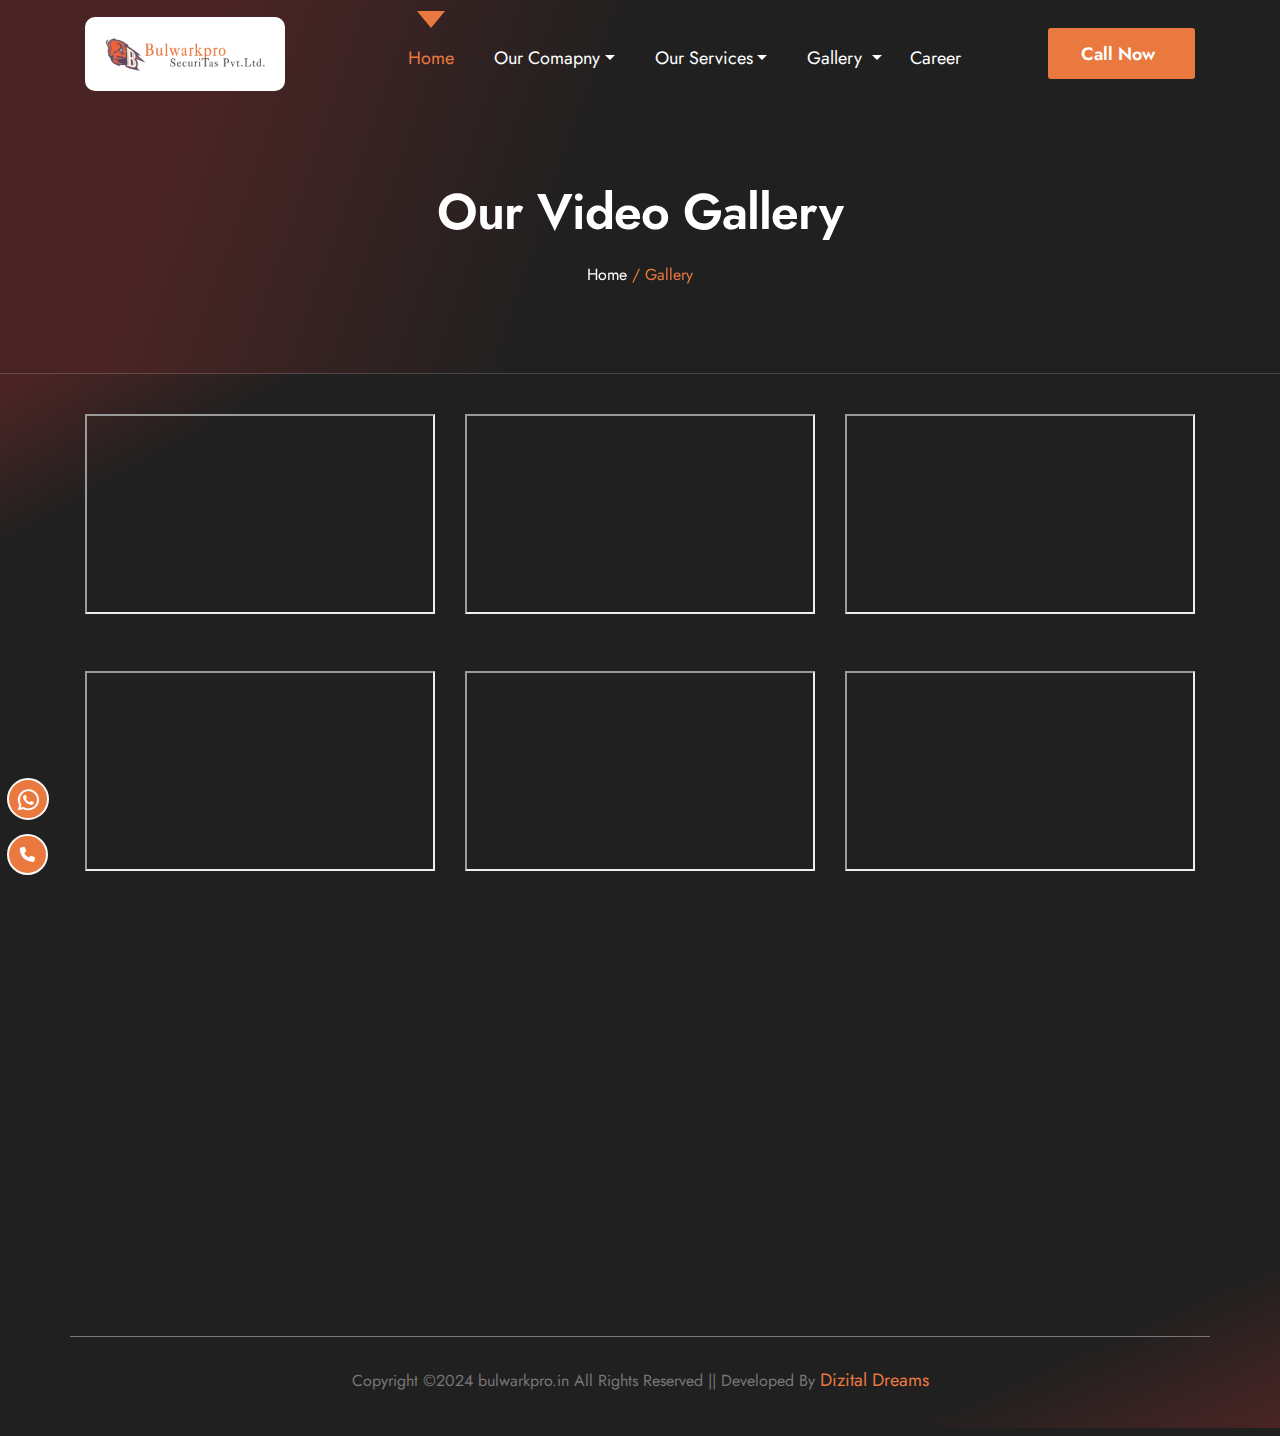
<file: videogallery.html>
<!DOCTYPE html>
<html lang="zxx">
<meta http-equiv="content-type" content="text/html;charset=UTF-8" />

<head>
    <meta charset="UTF-8" />
    <meta http-equiv="X-UA-Compatible" content="IE=edge" />
    <meta name="viewport" content="width=device-width, initial-scale=1.0" />
    <title>Video Gallery</title>
    <link rel="icon" type="image/png" href="assets/images/favicon.png">
    <meta name="msapplication-TileColor" content="#ffffff">
    <meta name="msapplication-TileImage" content="assets/images/favicons/ms-icon-144x144.png">
    <meta name="theme-color" content="#ffffff">
    <link rel="stylesheet" href="assets/css/bootstrap.min.css" />
    <link rel="stylesheet" href="assets/css/style.css" />
    <link rel="stylesheet" href="assets/css/customestyle.css" />
    <link rel="stylesheet" href="assets/css/mobile.css" />
    <link rel="stylesheet" href="assets/ajax/libs/font-awesome/5.9.0/css/all.min.css"
        integrity="sha512-q3eWabyZPc1XTCmF+8/LuE1ozpg5xxn7iO89yfSOd5/oKvyqLngoNGsx8jq92Y8eXJ/IRxQbEC+FGSYxtk2oiw=="
        crossorigin="anonymous" referrerpolicy="no-referrer" />
    <link rel="stylesheet" href="assets/ajax/libs/font-awesome/6.1.1/css/all.min.css" />
    <link rel="stylesheet" href="assets/ajax/libs/font-awesome/6.1.2/css/all.min.css">
    <link rel="stylesheet" href="assets/ajax/libs/magnific-popup.js/1.1.0/magnific-popup.css" />
    <link href="assets/aos%402.3.1/dist/aos.css" rel="stylesheet">
</head>

<body>
    <!-- HEADER-SECTION -->
    <div class="home-header-section">
        <header class="header">
            <div class="main-header">
                <div class="container">
                    <nav class="navbar navbar-expand-lg navbar-light p-0">
                        <a class="navbar-brand pt-0" href="index.html" data-aos="zoom-in"><img
                                src="assets/images/logo.png" alt="" class="img-fluid diverge-logo-1" height="" /></a>
                        <button class="navbar-toggler collapsed" type="button" data-toggle="collapse"
                            data-target="#navbarSupportedContent" aria-controls="navbarSupportedContent"
                            aria-expanded="false" aria-label="Toggle navigation">
                            <span class="navbar-toggler-icon"></span>
                            <span class="navbar-toggler-icon"></span>
                            <span class="navbar-toggler-icon"></span>
                        </button>
                        <div class="collapse navbar-collapse" id="navbarSupportedContent">
                            <ul class="navbar-nav">
                                <li class="nav-item active">
                                    <a class="nav-link text-decoration-none navbar-text-color home-margin-top"
                                        href="index.html">Home<span class="sr-only">(current)</span></a>
                                </li>
                                <li class="nav-item dropdown redlight-dropdown">
                                    <a class="nav-link dropdown-toggle" href="#" id="navbarDropdown2" role="button"
                                        data-toggle="dropdown" aria-haspopup="true" aria-expanded="false">Our
                                        Comapny</a>
                                    <div class="dropdown-menu dropdown-content-redlight blogs-section-drop-down">
                                        <ul class="list-unstyled">
                                            <li class="nav-item"> <a class="dropdown-item fierce-menu nav-link"
                                                    href="aboutus.html">About Us</a></li>
                                            <li class="nav-item"> <a class="dropdown-item fierce-menu nav-link"
                                                    href="contactus.html">Contact Us </a></li>
                                            <li class="nav-item"> <a class="dropdown-item fierce-menu nav-link"
                                                    href="Testimonials.html">Testimonials</a></li>
                                            <li class="nav-item"> <a class="dropdown-item fierce-menu nav-link"
                                                    href="Ourclients.html">Our Clients</a></li>
                                        </ul>
                                    </div>
                                </li>
                                <li class="nav-item dropdown redlight-dropdown">
                                    <a class="nav-link dropdown-toggle" href="#" id="navbarDropdown2" role="button"
                                        data-toggle="dropdown" aria-haspopup="true" aria-expanded="false">Our
                                        Services</a>
                                    <div class="dropdown-menu dropdown-content-redlight blogs-section-drop-down">
                                        <ul class="list-unstyled">
                                            <li class="nav-item"> <a class="dropdown-item fierce-menu nav-link"
                                                    href="Selectionprocess.html">Selection Process</a></li>
                                            <li class="nav-item"> <a class="dropdown-item fierce-menu nav-link"
                                                    href="Training.html">Training</a></li>
                                            <li class="nav-item"> <a class="dropdown-item fierce-menu nav-link"
                                                    href="Manpower.html">Manpower Supply</a></li>
                                            <li class="nav-item"> <a class="dropdown-item fierce-menu nav-link"
                                                    href="Equipment.html">Equipments</a></li>
                                        </ul>
                                    </div>
                                </li>
                                <li class="nav-item dropdown redlight-dropdown">
                                    <a class="nav-link dropdown-toggle" href="#" id="navbarDropdown2" role="button"
                                        data-toggle="dropdown" aria-haspopup="true" aria-expanded="false">Gallery
                                    </a>
                                    <div class="dropdown-menu dropdown-content-redlight blogs-section-drop-down">
                                        <ul class="list-unstyled">
                                            <li class="nav-item"> <a class="dropdown-item fierce-menu nav-link"
                                                    href="photosgallery.html">Photos Gallery</a></li>
                                            <li class="nav-item"> <a class="dropdown-item fierce-menu nav-link"
                                                    href="videogallery.html">Video Gallery</a></li>
                                        </ul>
                                    </div>
                                </li>
                                <li class="nav-item">
                                    <a class="nav-link text-decoration-none navbar-text-color"
                                        href="Career.html">Career</a>
                                </li>
                            </ul>
                            <div class="btn-talk ml-auto">
                                <ul class="m-0 p-0">
                                    <li class="list-unstyled d-lg-inline-block"><a class="nav-link contact"
                                            href="tel:+918400709797">Call Now</a></li>
                                </ul>
                            </div>
                        </div>
                    </nav>
                </div>
            </div>
        </header>
        <!-- BANNER-SECTION -->
        <div class="home-banner-section overflow-hidden">
            <div class="banner-container-box">
                <div class="container">
                    <div class="row">
                        <div class="col-lg-12 col-md-12 col-sm-12 mb-md-0 mb-4  text-center">
                            <div class="about-banner-text" data-aos="fade-up">
                                <h1 class="text-white about-h1" data-aos="zoom-out-left">Our Video Gallery</h1>
                                <div class="about-btn">
                                    <a href="index.html" class="text-decoration-none">Home <span
                                            class="about-text-color"> / Gallery</span></a>
                                </div>
                            </div>
                        </div>
                    </div>
                </div>
            </div>
        </div>
    </div>
    <!-- GALLERY-SECTION -->
    <section class="about-us-section-start about-teams-section about-page-teams teams-page">
        <div class="container">
            <div class="row">
                <div class="col-lg-4 col-md-4 col-sm-12">
                    <div class="about-teams-inner" data-aos="zoom-out-left">
                        <iframe height="200px" width="100%" src="https://www.youtube.com/embed/h_A5SotBhuc?si=UJdzJMJCfYZW-Vqu">
                        </iframe>
                    </div>
                </div>
                <div class="col-lg-4 col-md-4 col-sm-12">
                    <div class="about-teams-inner" data-aos="zoom-out-left">
                        <iframe height="200px" width="100%" src="https://www.youtube.com/embed/h_A5SotBhuc?si=UJdzJMJCfYZW-Vqu">
                        </iframe>
                    </div>
                </div>
                <div class="col-lg-4 col-md-4 col-sm-12">
                    <div class="about-teams-inner" data-aos="zoom-out-left">
                        <iframe height="200px" width="100%" src="https://www.youtube.com/embed/h_A5SotBhuc?si=UJdzJMJCfYZW-Vqu">
                        </iframe>
                    </div>
                </div>
            </div>
            <!-- row2 -->
            <div class="teams-section2">
                
                <div class="row">
                    <div class="col-lg-4 col-md-4 col-sm-12">
                        <div class="about-teams-inner" data-aos="fade-up">
                            <iframe height="200px" width="100%" src="https://www.youtube.com/embed/h_A5SotBhuc?si=UJdzJMJCfYZW-Vqu">
                            </iframe>
                        </div>
                    </div>
                    <div class="col-lg-4 col-md-4 col-sm-12">
                        <div class="about-teams-inner" data-aos="fade-up">
                            <iframe height="200px" width="100%" src="https://www.youtube.com/embed/h_A5SotBhuc?si=UJdzJMJCfYZW-Vqu">
                            </iframe>
                        </div>
                    </div>
                    <div class="col-lg-4 col-md-4 col-sm-12">
                        <div class="about-teams-inner" data-aos="fade-up">
                            <iframe height="200px" width="100%" src="https://www.youtube.com/embed/h_A5SotBhuc?si=UJdzJMJCfYZW-Vqu">
                            </iframe>
                        </div>
                    </div>
                </div>
            </div>
        </div>
    </section>

    <section>
        <div class="container">
            <div class="row">
                <div class="col-12 ">
                    <div class="new_icons_2">
                        <a href="tel:+918400709797"><i class="fas fa-phone"></i></a>

                    </div>
                    <div class="new_icons_1 animated pulse infinite">
                        <a target="_blank"
                            href="https://api.whatsapp.com/send?phone=918400709797&amp;text=Hello%2C%20Bul%20Work&Pro%20%F0%9F%91%8">
                            <i class="fab fa-whatsapp"></i></a>
                    </div>

                </div>
            </div>
        </div>
    </section>
    <!-- Footer-Section -->
    <div class="footer-section pt-5">
        <div class="about-right-icon">
            <figure class="footer-icon"><img src="assets/images/footer-left.png" alt="" class="img-fluid">
            </figure>
        </div>
        <div class="footer-outer-margin" data-aos="fade-up">
            <div class="container">
                <div class="row">
                    <div class="col-lg-4 col-md-4 col-sm-6">
                        <div class="footer-content1">
                            <figure data-aos="zoom-in-up">
                                <a href="index.html"><img src="assets/images/logo.png" alt=""
                                        class="img-fluid diverge-logo-1" height="300px" width="300px" /></a>
                            </figure>
                            <p class="red-light-footer-p">Bulwarkpro SecuriTas Pvt. Limited is a leading Indian
                                facilities services corporation with pan-India presence. A company incorporated in
                                India. Bulwarkpro SecuriTas deliver services across 7 million sq.ft.</p>
                            <div class="social-icons teams-social-icons">
                                <ul class="list-unstyled">
                                    <li><a href="https://www.facebook.com/bulwarkpro/" target="_blank"
                                            class="text-decoration-none red-hover"><i
                                                class="fa-brands fa-square-facebook  social-networks"></i></a></li>
                                    <li><a href="https://www.instagram.com/" target="_blank"
                                            class="text-decoration-none red-hover">
                                            <i class="fa-brands fa-instagram social-networks"></i></a></li>
                                    <li><a href="https://www.youtube.com/" target="_blank"
                                            class="text-decoration-none red-hover">
                                            <i class="fa-brands fa-youtube social-networks"></i></a></li>
                                    <li><a href="https://in.linkedin.com/in/suresh-prasad-sah-409031280" target="_blank"
                                            class="text-decoration-none red-hover"><i
                                                class="fa-brands fa-linkedin social-networks"></i></a></li>
                                </ul>
                            </div>
                        </div>
                    </div>

                    <div class="col-xl-2 col-lg-3 col-md-2 col-sm-12 ">
                        <ul class="list-unstyled services-footer" data-aos="flip-left">
                            <li class="list-item footer-margin-left">
                                <h5 class="footer-link  footer-services-heading">
                                    Services
                                </h5>
                            </li>
                            <li>
                                <i class="fa-solid fa-caret-right"></i>
                                <a href="services.html" class="text-decoration-none footer-link-p">
                                    Manned Guarding
                                </a>
                            </li>
                            <li>
                                <i class="fa-solid fa-caret-right"></i>
                                <a href="services.html" class="text-decoration-none footer-link-p">
                                    Fire Fighting
                                </a>
                            </li>
                            <li>
                                <i class="fa-solid fa-caret-right"></i>
                                <a href="services.html" class="text-decoration-none footer-link-p">
                                    House Keeping
                                </a>
                            </li>
                            <li>
                                <i class="fa-solid fa-caret-right"></i>
                                <a href="services.html" class="text-decoration-none footer-link-p">
                                    Event Security
                                </a>
                            </li>
                        </ul>
                    </div>
                    <div class="col-lg-3 col-md-4 col-sm-6">
                        <div class="footer-list">
                            <div class="icon-list-box1" data-aos="flip-left">
                                <ul class="list-unstyled contact-us-ul">
                                    <li class="list-item">
                                        <h5 class="footer-link footer-get-heading">
                                            Get in Touch
                                        </h5>
                                    </li>
                                    <li class="list-item position-reletive addres-list icon-list1">
                                        <div class="number"><a href="mailto:webmaster@example.com"
                                                class="text-decoration-none footer-link-p ml-0"><span
                                                    class="footer-additional">Email: </span> info@bulwarkpro.in</a>
                                        </div>
                                    </li>
                                    <li class="list-item position-reletive addres-list icon-list1">
                                        <div class="contact-number"><a href="tel:+4733378901"
                                                class="text-decoration-none footer-link-p ml-0"><span
                                                    class="footer-additional">Phone:</span> +918400709797 </a></div>
                                    </li>
                                    <li class="list-item position-reletive addres-list icon-list1">
                                        <div class="contact-number"><a href="tel:+4733378901"
                                                class="text-decoration-none footer-link-p ml-0"><span
                                                    class="footer-additional">Call us:</span> +919935233897</a>
                                        </div>
                                    </li>
                                    <li class="list-item position-reletive addres-list icon-list1">
                                        <div class="contact-address"><a href="#"
                                                class="text-decoration-none footer-link-p ml-0"><span
                                                    class="footer-additional">Addres: </span>Ashok Bhawan New
                                                DELHI-110019 </a></div>
                                    </li>
                                </ul>
                            </div>
                        </div>

                    </div>
                    <div class="col-lg-3 col-md-4 col-sm-6">
                        <h5 class="footer-link footer-services-heading">
                            Our Gallery
                        </h5>
                        <div class="sidebar-gallery">
                            <div class="gallery-thumb"><a href="gallery.html" target="_blank"><img
                                        src="assets/images/gallery/gallery-1.png" alt="Gallery Image"></a></div>
                            <div class="gallery-thumb"><a href="gallery.html" target="_blank"><img
                                        src="assets/images/gallery/gallery-2.png" alt="Gallery Image"></a></div>
                            <div class="gallery-thumb"><a href="gallery.html" target="_blank"><img
                                        src="assets/images/gallery/gallery-3.png" alt="Gallery Image"></a></div>
                            <div class="gallery-thumb"><a href="gallery.html" target="_blank"><img
                                        src="assets/images/gallery/gallery-4.png" alt="Gallery Image"></a></div>
                            <div class="gallery-thumb"><a href="gallery.html" target="_blank"><img
                                        src="assets/images/gallery/gallery-5.png" alt="Gallery Image"></a></div>
                            <div class="gallery-thumb"><a href="gallery.html" target="_blank"><img
                                        src="assets/images/gallery/gallery-6.png" alt="Gallery Image"></a></div>
                        </div>
                    </div>
                </div>
            </div>
        </div>
        <div class="footer-bar text-center">
            <div class="container">
                <div class="row">
                    <div class="footer-bar-content w-100">
                        <p class="text-size-16 mb-0">
                            Copyright ©2024 bulwarkpro.in All Rights Reserved || Developed By <a
                                href="tel:+919839382500" target="_blank" class="text-decoration-none colour">Dizital
                                Dreams</a>
                        </p>
                    </div>
                </div>
            </div>
        </div>
    </div>
    <button onclick="topFunction()" id="myBtn"><i class="fa-solid fa-arrow-up"></i></button>
    <script src="assets/js/jquery-1.12.1.min.js"></script>
    <script src="assets/js/animations.js"></script>
    <script src="assets/js/bootstrap.min.js"></script>
    <script src="assets/js/jquery-3.6.0.min.js"></script>
    <script src="assets/js/popper.min.js"></script>
    <script src="assets/js/custom-script.js"></script>
    <script src="assets/js/owl.carousel.js"></script>
    <script src="assets/aos%402.3.1/dist/aos.js"></script>
    <script src="assets/js/text-animations.js"></script>
    <script src="assets/js/imageZoom.js"></script>
</body>

</html>
</file>
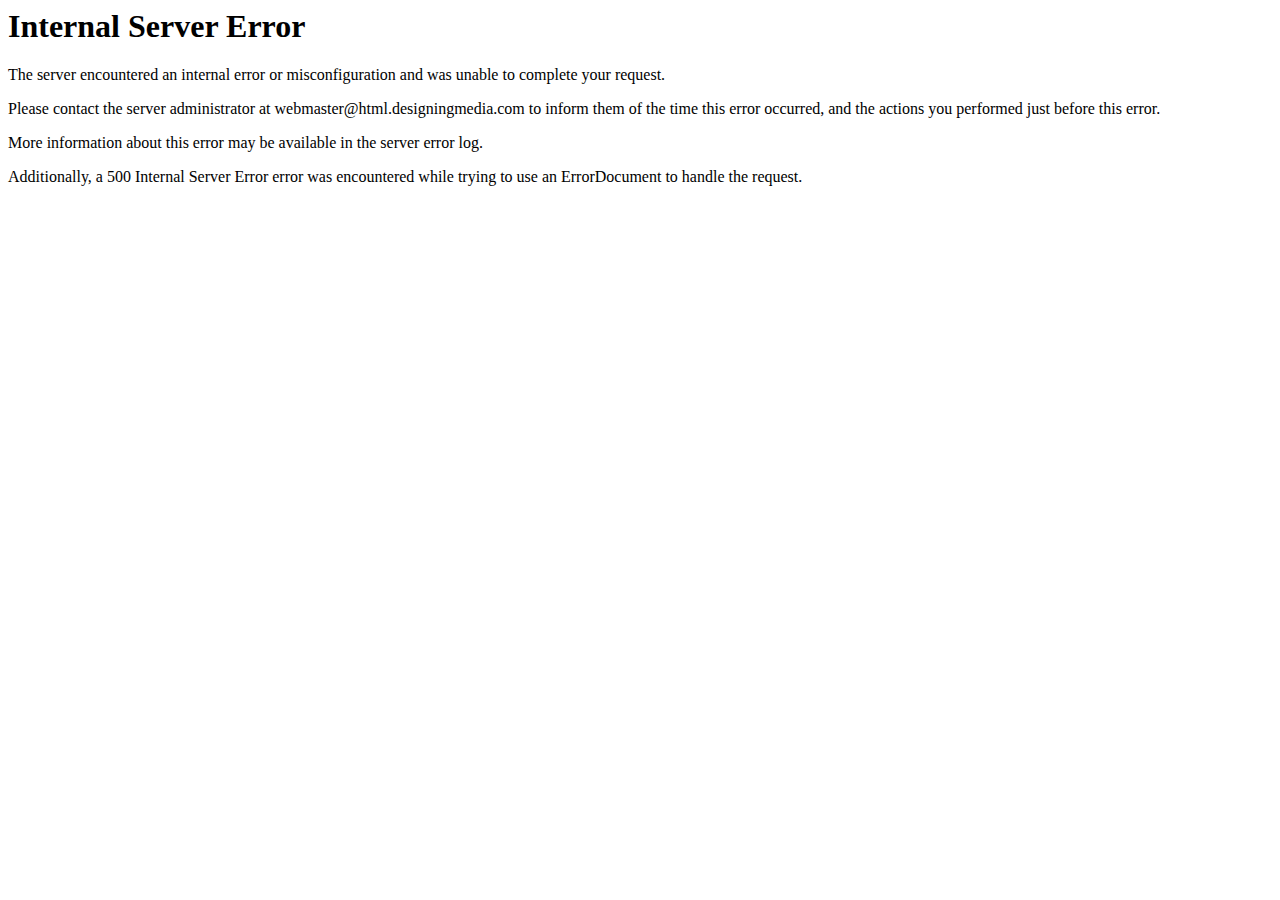
<file: assets/css/owl.carousel.min.html>
<!DOCTYPE HTML PUBLIC "-//IETF//DTD HTML 2.0//EN">
<html><head>
<title>500 Internal Server Error</title>
</head><body>
<h1>Internal Server Error</h1>
<p>The server encountered an internal error or
misconfiguration and was unable to complete
your request.</p>
<p>Please contact the server administrator at 
 webmaster@html.designingmedia.com to inform them of the time this error occurred,
 and the actions you performed just before this error.</p>
<p>More information about this error may be available
in the server error log.</p>
<p>Additionally, a 500 Internal Server Error
error was encountered while trying to use an ErrorDocument to handle the request.</p>
</body></html>
</file>
<file: assets/css/style.css>
@import url("https://fonts.googleapis.com/css2?family=Jost:wght@100;200;300;400;500;600;700;800&amp;display=swap");
/*------------------------------------------------------------------
[Master Stylesheet]
Project: RedLight
-------------------------------------------------------------------*/
/*------------------------------------------------------------------
[Table of contents]
1. Body
2. Header / #header
3. Banner Section / #banner
4. Services-Section
5. About us Section
6. Accordian Section
7. Pricing plan section
8. Our teams Section
9. Blogs Section
10. Form Section
11. Footer Section
*/

body {
  font-family: "Jost", sans-serif !important;
}
:root {
  --e-global-color-white: #ffffff;
  --e-global-color-red: #ea793f;
  --e-global-color-btn-red: #ea793f;
  --e-global-color-white-banner-text: #fffefe;
  --e-global-color-grey-icons: #999999;
  --e-global-color-yellow-buttons: #eb9500;
  --e-global-color-primary: #161616;
  --e-global-color-card-text: #585858;
  --e-global-color-red-border: #ea793f;
  --e-global-color-red-active: #ea793f;
  --e-global-color-dark-icons-background: #202020;
  --e-global-color-dark-marron: #4a2424;
  --e-global-color-black-cards-bacground: #191919;
  --e-global-color-grey-cyber-box: #777777;
  --e-global-color-about-teams-red: #ff8a50;
  --e-global-color-about-teams-background: #101010;
  --e-global-color-stars: #666666;
  --e-global-color-form-text: #898989;
  --e-global-color-form: #2e1c1c;
  --e-global-color-coming-soon: #737373;
  background-image: linear-gradient(
    50deg,
    var(--e-global-color-btn-red) 0%,
    var(--e-global-color-dark-icons-background) 38%
  );
}
html {
  scroll-behavior: smooth;
}
h1 {
  font-size: 60px;
  line-height: 80px;
  font-weight: 600;
  word-spacing: 10px;
  letter-spacing: -4px;
}
h2 {
  font-size: 46px;
  line-height: 52px;
  font-weight: 800;
  color: var(--e-global-color-primary);
}
h3 {
  font-size: 40px;
  line-height: 46px;
  font-weight: bold;
  color: var(--e-global-color-white-banner-text);
}
h4 {
  font-size: 24px;
  line-height: 28px;
  font-weight: bold;
  color: var(--e-global-color-grey-icons);
}

h5 {
  font-size: 20px;
  line-height: 30px;
  font-weight: 600;
  color: var(--e-global-color-white);
  letter-spacing: 0.8px;
  margin-bottom: 11px;
}
h6 {
  font-size: 12px;
  line-height: 16px;
  font-weight: 600;
  color: var(--e-global-color-yellow-buttons);
  text-transform: uppercase;
}
p {
  font-size: 18px;
  line-height: 30px;
  font-weight: 400;
}
a {
  font-size: 18px;
  line-height: 18px;
  font-weight: 400;
  font-family: "Jost", sans-serif !important;
}
/****** headerm and banner section******/
.navbar-nav li:first-child {
  margin-left: 115px;
}
.navbar-nav li {
  display: inline-block;
  margin: 0 12px;
}
.home-header-section {
  background-position: center;
  background-repeat: no-repeat;
  background-size: cover;
  background-image: linear-gradient( 109deg, var(--e-global-color-dark-marron) 17%, var(--e-global-color-dark-icons-background) 46% );
}
.main-header .navbar-brand {
  margin-left:0px;
  padding-bottom: 8px;
}
.logo-text {
  color: #fff;
  font-size: 30px;
  font-weight: 800;
}
.navbar-nav a {
  color: #fff;
  padding-top: 17px;
}
.navbar-light .navbar-nav .nav-link {
  padding-left:8px;
  position: relative;
}
.main-header {
  padding: 28px 0 0 0;
}
.home-banner-text {
  padding: 0px 0 193px 0;
}
/* aboutus page */
.about-banner-text{
  margin-bottom: 87px;
}
.about-banner-text .about-h1{
  font-size: 50px;
  font-weight: 600;
  line-height: 55px;
  margin-bottom: 24px;
  letter-spacing: -1px;
  word-spacing: 0;
}
.about-banner-text .banner-paragraph{
  font-weight: 400;
  padding: 0 235px;
  margin-bottom: 28px;
}
.about-banner-text .about-btn a{
  font-size: 16px;
  line-height: 20px;
  font-weight: 400;
  color: var(--e-global-color-white-banner-text);
}
.about-banner-text .about-text-color{
  color:var(--e-global-color-btn-red);
}
.about-us-section-page{
  background: var(--e-global-color-black-cards-bacground);
  padding: 116px 184px 63px 77px;
  border-radius: 15px;
}
.about-us-section-page p{
  font-size: 18px;
  font-weight: 400;
  line-height: 30px;
  color: var(--e-global-color-grey-icons);
  padding: 0 10px 0 0;
  margin-bottom: 24px;
}
.about-us-section-page .about-us-list .list-text{
  font-size: 18px;
    font-weight: 400;
    line-height: 30px;
    color: var(--e-global-color-grey-icons);
    word-spacing: -1px;
    letter-spacing: 0px;
}
.about-us-section-page .about-us-list i{
  color:var(--e-global-color-btn-red);
}
.about-us-section-page .about-us-list a{
  padding-left: 20px;
}
.about-us-section-page .discover-btn-banner .play-button {
  padding: 15px 33px;
  margin-left: 8px;
  background: transparent !important;
  border: 1px solid var(--e-global-color-grey-cyber-box);
  margin-left: 9px;
}
.about-us-section-page .discover-btn-banner .play-button:hover {
  background:var(--e-global-color-btn-red)!important;
  border: 1px solid var(--e-global-color-btn-red);
}
.about-us-section-page .about-section-img{
  margin-left: 0px;
  margin-top: 0px;
}
.about-us-section-page h3{
  margin-bottom: 28px;
}
.about-us-section-page .about-us-list{
  margin-bottom:31px;
}
.about-us-section-page .banner-btn-about a {
  color: var(--e-global-color-white) !important;
  background: var(--e-global-color-btn-red) !important;
  border-radius: 3px;
  padding: 15px 33px 15px 34px;
  display: inline-block;
  position: relative;
  font-weight: 600;
  transition: transform ease 300ms;
}
.aboutus-page{
  padding: 110px 0px 0 !important;
}
/* clients-section */
.clients-section{
  padding: 109px 0 0px;
  background: var(--e-global-color-dark-icons-background);
}
.services-clients-section{
  padding: 109px 0 20px;
}
.clients-section p{
  color: var(--e-global-color-grey-icons);
  padding: 0 260px;
}
.clients-section .client-section-main-p{
  margin-bottom: 71px;
}
.clients-section h3{
  margin-bottom:25px;
}
.clients-section .clients-outer-box{
  background: var(--e-global-color-black-cards-bacground);
  padding: 41px 38px 19px;
  border-radius: 11px;
  border-bottom: 3px solid var(--e-global-color-black-cards-bacground);
}
.clients-section .clients-outer-box .clients-outer-box-figure{
  float: left;
  margin-bottom: 0;
  margin-right: 20px;
}
.clients-section .clients-outer-box .clients-sectionp2{
  padding: 0 0px 0 2px;
  margin-bottom: 28px;
}
.clients-section .clients-outer-box .icon-figure-quotes{
  right: 38px;
}
.clients-section .clients-right-content .spencer-span{
  color: var(--e-global-color-grey-cyber-box);
  font-size: 24px;
  font-weight: bold;
  line-height: 30px;
  display: block;
  margin-bottom:10px;
}
.clients-section .clients-right-content .ceo-p{
  color: var(--e-global-color-btn-red);
  font-size: 16px;
  line-height: 24px;
  font-weight: 400;
  padding: 0;
  display: block;
  margin-bottom: 20px;
  letter-spacing: 1px;
}
.clients-section  .clients-right-content{
  margin-left: 12px;
  padding-top: 20px;
  margin-bottom: 49px;
}
.clients-section .clients-outer-box ul li{
  display: inline;
}
.clients-section .clients-outer-box ul li i{
  color: var(--e-global-color-stars);
  letter-spacing: -4px;
}
.clients-section .clients-outer-box:hover ul li i{
  color: var(--e-global-color-btn-red);
  letter-spacing: -4px;
  cursor: pointer;
}
.clients-section .clients-outer-box{
  background-image: linear-gradient( 147deg, var(--e-global-color-btn-red) -85%, var(--e-global-color-black-cards-bacground) 38% );
  border-bottom: 3px solid var(--e-global-color-red-border);
}
.clients-section .clients-section-btn{
  display: flex;
  justify-content: center;
  padding-top:80px;
}
.clients-section .clients-section-btn a {
  color: var(--e-global-color-white-banner-text);
  font-size: 18px;
  line-height: 30px;
  font-weight: 600;
  border: 1px solid var(--e-global-color-grey-icons);
  padding:8px 29px;
  border-radius: 3px;
  transition: transform ease 300ms;
}
.clients-section .clients-section-btn a:hover {
  background: var(--e-global-color-red-active);
  border: 1px solid var(--e-global-color-red-active);
  opacity: 1;
}
/* aboutus end */
.banner-img-content figure{
  margin-left:0;
}
.navbar-nav .active > a{
  color: var(--e-global-color-red-active) !important;
}
.social-icons li {
  display: inline-block;
  margin-right: 14px;
}
.social-icons-inner {
  top: 282px;
  position: absolute;
  left: 122px;
  z-index: 1;
  transition: all 0.3s ease-in-out;
}
.social-icons-inner:hover {
  transform: translateY(-2px);
}
.social-icons-inner .icons-style:hover {
  background: var(--e-global-color-white);
  color: var(--e-global-color-accent);
}
.twitter-top {
  top: 348px;
}
.linkedin-top {
  top: 414px;
}
.icons-style {
  font-size: 14px;
  border: 1px solid #fff;
  color: #fff;
  border-radius: 100px;
  width: 48px;
  height: 48px;
  line-height: 48px !important;
  text-align: center;
  transition: ease-in-out 0.4s;
}
.inner-arrow-style {
  font-size: 18px;
  background-image: linear-gradient(
    -72deg,
    var(--e-global-background-services-box) 0%,
    var(--e-global-background-services-box-color2) 100%
  );
  color: #ffff;
  border-radius: 100px;
  width: 43px;
  right: 8px;
  top: 9px;
  height: 43px;
  position: absolute;
  line-height: 45px !important;
  text-align: center;
  transition: ease-in-out 0.4s;
}
.navbar-nav li.active > a:before {
  content: "";
  width: 0;
  height: 0;
  border-left: 14px solid transparent;
  border-right: 14px solid transparent;
  border-top: 17px solid var(--e-global-color-red-active);
  position: absolute;
  top: -32px;
  left: 0;
  right: 0;
  margin: 0 auto;
}
.home-banner-section {
  padding-top: 177px;
}
.inner-arrow-menu-btn {
  font-size: 18px;
  background-image: linear-gradient(
    -72deg,
    var(--e-global-background-services-box) 0%,
    var(--e-global-background-services-box-color2) 100%
  );
  color: #ffff;
  border-radius: 100px;
  width: 43px;
  right: 24px;
  top: 17px;
  height: 43px px;
  position: absolute;
  line-height: 45px !important;
  text-align: center;
  transition: ease-in-out 0.4s;
}
.btn-talk a {
  background: var(--e-global-color-btn-red);
  line-height: 16px;
  color: var(--e-global-color-white) !important;
  padding: 18px 40px 17px 33px !important;
  display: inline-block;
  border-radius: 3px;
  font-weight: 600;
  text-decoration: none;
  text-align: center;
}
.btn-talk a:hover {
  background: var(--e-global-color-white-banner-text);
  color:var(--e-global-color-btn-red) !important;
  transition: all 0.3s ease-in-out;
}
.banner-paragraph {
  font-size: 20px;
  font-weight: 400;
  line-height: 30px;
  word-spacing:0px;
  margin-bottom: 41px;
}
.banner-btn a {
  color: var(--e-global-color-white) !important;
  background: var(--e-global-color-btn-red) !important;
  border-radius: 3px;
  padding: 20px 30px 21px 29px;
  display: inline-block;
  position: relative;
  font-weight: 600;
  transition: transform ease 300ms;
  line-height: 18px;
}
.banner-btn a:hover{
  transform: translateY(-5px);
  background:var(--e-global-color-yellow-buttons) !important;
}
.discover-btn-banner .play-button {
  padding: 19px 25px;
  margin-left: 8px;
  background: transparent !important;
  border: 2px solid var(--e-global-color-white);
}
.discover-btn-banner a:hover {
  background-image: linear-gradient(
    90deg,
    var(--e-global-background-services-box) 15%,
    var(--e-global-background-services-box-color2) 94%
  ) !important;
  transition: 0.3s transform ease-in-out;
  color: var(--e-global-color-white) !important;
}

.discover-btn-banner a:hover .inner-arrow-style {
  background: var(--e-global-color-white);
  color: var(--e-global-color-accent);
  border: 1px solid var(--e-global-color-accent);
}
.contact-us-margin {
  margin-right: -9px;
}
.navbar-nav li:last-child {
  margin-left: 0;
  margin-right: 0;
}
/* dropdown */
.redlight-dropdown a{
  color: var(--e-global-color-white) !important;
}
.redlight-dropdown a:hover {
  color: var(--e-global-color-red) !important;
}
.dropdown-content-redlight ul li a{
  color: var(--e-global-color-white-banner-text);
  line-height: 16px;
  padding: 12px 11px !important;
  width: 159px;
}
.dropdown-content-redlight ul li a:hover{
  background:var(--e-global-color-red) !important;
  color: var(--e-global-color-white) !important;
}
.dropdown-item:hover {
  text-decoration: none;
  background-color:transparent;
}
.dropdown-content-redlight ul li{
  margin-left: 0 !important;
}
.redlight-dropdown .dropdown-content-redlight{
  background:#5B1213;
  width: 100%;
}
.dropdown-item.active, .dropdown-item:active {
  color:var(--e-global-color-white-banner-text) !important;
  background: var(--e-global-color-red) !important;
  text-decoration: none;
  background-color:transparent;
}

.artificial-text {
  letter-spacing: 0px;
  margin-bottom: 10px;
}
.banner-img-content {
  padding: 0px 0px 0 0px;
}
.banner-container-box .social-icons{
  padding: 0px 0px 0 39px;
}
.home-banner-text h1 {
  margin-bottom: 18px;
}
.dropdown-menu {
  border: none;
  border-radius: 0;
  padding-top: 0;
  padding-bottom: 0;
}

.dropdown-menu a {
  color: var(--e-global-color-accent) !important;
}
.drop-down-pages li a {
  color: var(--e-global-color-accent) !important;
  padding: 10px 13px !important;
  font-size: 16px;
  line-height: 16px;
}
.dropdown-menu a {
  color: var(--e-global-color-white) !important;
}
.drop-down-pages li a:hover {
  color: var(--e-global-color-white) !important;
  background-image: linear-gradient(
    -72deg,
    var(--e-global-background-services-box) 0%,
    var(--e-global-background-services-box-color2) 100%
  );
}
.drop-down-content li {
  margin: 0;
  width: 100%;
}
.drop-down-content li {
  margin: 0 !important;
}
.drop-down-content li a {
  padding: 10px 0px 10px 14px !important;
  font-size: 16px;
  line-height: 16px;
  font-weight: 400;
}
.blogs-drop-down li {
  margin: 0 !important;
  width: 100%;
}
.blogs-pages li a {
  padding: 0 12px;
}
.navbar-text-color {
  color: var(--e-global-color-white) !important;
}

.navbar-text-color:hover {
  color: var(--e-global-color-red-active) !important;
}

.logos-background:hover {
  background-image: linear-gradient(
    -72deg,
    var(--e-global-background-services-box) 0%,
    var(--e-global-background-services-box-color2) 100%
  );
}
.logos-background:hover figure img {
  filter: brightness(0) invert(1);
}
.testimonial-logo-img2:hover {
  border: var(--e-global-color-services);
}
.social-icons li a i {
  color: var(--e-global-color-grey-icons);
}

.about-teams-section .social-icons ul li .social-networks {
  font-size: 14px;
  background:var(--e-global-color-black-cards-bacground);
  color: var(--e-global-color-white);
  border-radius: 100px;
  line-height: 48px !important;
  text-align: center;
  transition: all ease-in-out 0.3s;
  margin-right: -19px;
  width: 29px;
  height: 27px;
  line-height: 28px !important;
  transition: transform ease 300ms;
}

.about-teams-section .social-icons ul a {
  transition: transform ease 300ms;
}
.banner-container-box .social-icons ul li .social-networks {
  font-size: 14px;
  color: var(--e-global-color-white);
  border-radius: 100px;
  line-height: 48px !important;
  text-align: center;
  transition: all ease-in-out 0.3s;
  margin-right: -13px;
  width: 29px;
  height: 27px;
  line-height: 28px !important;
  transition: transform ease 300ms;
}

.about-teams-section .social-icons ul li .social-networks:hover {
  background: var(--e-global-color-red-active);
  color: var(--e-global-color-white-banner-text);
  transform:translate(0, -5px);
}
.banner-container-box .social-icons ul li .social-networks:hover {
  background: var(--e-global-color-red-active);
  color: var(--e-global-color-white-banner-text);
  transform:translate(0, -5px);
}
.heading-background {
  background: var(--e-global-color-primary);
  padding: 6px 20px;
  text-align: center;
  display: inline;
  letter-spacing: 0px;
  word-spacing: -1px;
}
.cards-section .card-heading-p {
  font-size: 14px;
  line-height: 24px;
  font-weight: 400;
  color: var(--e-global-color-grey-icons);
  padding: 25px 32px 0 4px;
  margin-bottom: 17px;
}

.cards-section .cards-outer::after {
  content: "";
  border-right: 1px solid var(--e-global-color-grey-icons);
  height: 140px;
  position: absolute;
  right: 52px;
  top: 0;
  border-right-style: dashed;
}
.cards-section .cards-outer h5 {
  margin-bottom: 20px;
}
.cards-section .date-p {
  font-size: 14px;
  line-height: 24px;
  font-weight: 400;
  color: var(--e-global-color-grey-icons);
  padding: 0 3px;
}
.cards-section {
  padding: 106px 6px 96px;
}
.cards-section .outer-padding-left {
  padding-right: 36px;
  margin-left: -13px;
}
.outer-padding-left-last{
  padding-left: 0;
  padding-right: 0;
}
.cards-section .outer-card1{
  margin-left: -21px;
}
.cards-section .outer-card2{
  padding-left: 11px;
}
.cards-section .outer-card3{
  padding-left: 7px;
  padding-right: 0;
}
.icons-section {
  padding: 0px 0 50px 0;
  background-image: linear-gradient( 162deg, var(--e-global-color-dark-marron) -1%, var(--e-global-color-dark-icons-background) 26% );
}
.icons-section-services {
  padding: 0px 0 50px 0;
  background: var(--e-global-color-dark-icons-background);
}
.logo-box figure img {
  filter: brightness(0) invert(1);
}

.icons-section .logo-box {
  display: table-cell;
  vertical-align: middle;
}
.icons-section h4{
  color: var(--e-global-color-white-banner-text);
  margin-bottom: 59px;
}
.icons-section .comapanies-icon-margin-hype{
  margin-left: -9px;
}
.icons-section .logo-box figure img{
  transition: transform ease 300ms;
}
.icons-section .logo-box figure img:hover {
  transform: translate(0, -5px);
}

/* about-us-section-start */
.about-us-section-start p {
  color: var(--e-global-color-grey-icons);
  padding: 0 24%;
  margin-bottom: 75px;
}
.about-us-section-start h3 {
  margin-bottom: 25px;
}
.about-us-section-start {
  padding:59px 0px 0;
  background: var(--e-global-color-dark-icons-background);
}
.aboutus-page{
  background-image: linear-gradient( 150deg, var(--e-global-color-dark-marron) 0%, var(--e-global-color-dark-icons-background) 20% );
}
.about-us-section-2 {
  padding: 73px 0px 0;
  background: var(--e-global-color-dark-icons-background);
}
.about-us-section-2 p {
  color: var(--e-global-color-grey-icons);
  padding: 0 24%;
  margin-bottom: 74px;
}
.about-us-section-start .whyus-icon {
  position: absolute;
  right:0px;
  top: 93px
}
.about-teams-section .whyus-icon {
  position: absolute;
  right: 0px;
  top:123px;
}
.about-page-teams .whyus-icon {
  position: absolute;
  right: 0px;
  top: -100px;
}
.about-teams-section .teams-section2 .whyus-icon {
    position: absolute;
    right: -35%;
    top: 16px;
}
.about-us-section-start .about-us-content {
  background: var(--e-global-color-black-cards-bacground);
  border-radius: 5px;
  padding: 37px 28px 28px 36px;
  transition: 0s all ease-in-out;
  cursor: pointer;
  border-bottom: 3px solid var(--e-global-color-black-cards-bacground);
  transition: transform ease 300ms;
  
}
.about-us-section-start .about-us-content:hover h3{
  color: var(--e-global-color-white-banner-text);
}
.about-us-section-start .about-us-content:hover .pricing-plan-h4{
  color: var(--e-global-color-white-banner-text);
}
.about-us-section-start .about-us-content .icons-rounded-box figure img{
  color: var(--e-global-color-white-banner-text);
  filter: brightness(0) invert(1) !important;
  -webkit-filter: grayscale(100%); /* Chrome, Safari, Opera */
  filter: gray;
}
.about-us-section-start .about-us-content:hover .icons-rounded-box {
background: var(--e-global-color-btn-red);
}
.about-us-section-start .about-us-content:hover{
  background-image: linear-gradient( 143deg, var(--e-global-color-btn-red) -24%,  var(--e-global-color-black-cards-bacground) 20% );
  transform: translate(0, -10px);
  }
.about-us-section-start .about-us-content:hover .order-now-btn a{
  background: var(--e-global-color-btn-red);
  border: 1px solid var(--e-global-color-btn-red);
}

.about-us-section-start .about-us-content:hover {
  border-bottom: 3px solid var(--e-global-color-red-border);
}

.about-us-section-start .about-us-content:hover h4{
color: var(--e-global-color-white-banner-text);
}
.about-us-section-start .about-us-content .icons-rounded-box {
  background:  var(--e-global-color-btn-red);
  padding: 12px 16px;
  display: inline-block;
  border-radius: 6px;
  margin-bottom: 23px;
}
.about-us-section-start .about-us-content .icons-rounded-box .icon-color img {
  -webkit-filter: grayscale(100%); 
  filter: gray;
}
.about-us-section-start .about-us-content h4 {
  margin-bottom: 31px;
}
.about-us-section-start .about-us-content  a{
 color: var(--e-global-color-grey-icons);
 font-size: 16px;
 line-height: 26px;
 font-weight: 400;
 letter-spacing: 0px;
}
.about-us-section-start .security-services-p{
  font-size: 16px;
  line-height: 26px;
  font-weight: 400;
  color: var(--e-global-color-grey-icons);
  padding: 0;
  margin-bottom: 28px;
}
.about-us-content .forword-arrow i{
  font-size: 12px;
    line-height: 12px;
    margin-left: 3px;
}
/* Cyber-Security-section */
.cyber-security-section .cyber-content .security-services-p{
  font-size: 18px;
  line-height:30px;
  font-weight: 400;
  color: var(--e-global-color-grey-icons);
  margin-bottom: 31px;
}
.cyber-security-section .cyber-content .cyber-text{
  color: var(--e-global-color-btn-red);
}
.cyber-security-section .cyber-content .cyber-contact-btn a{
  color:var(--e-global-color-white-banner-text);
  font-size: 18px;
  line-height:30px;
  font-weight:600;
  border: 1px solid var(--e-global-color-grey-icons);
  padding: 11px 37px;
  border-radius: 3px;
  transition: transform ease 300ms;
}
.cyber-security-section .cyber-content .cyber-contact-btn{
  transition: transform ease 300ms;
}
.cyber-security-section .cyber-content .cyber-contact-btn a:hover{
  background:var(--e-global-color-red-active);
  border: 1px solid var(--e-global-color-red-active);
  opacity: 1;
}
.cyber-security-section .cyber-content .cyber-contact-btn:hover{
  transform: translateY(-5px);
  transition: 0.3s transform ease-in-out;
}
.cyber-security-section .cyber-content h3{
  margin-bottom: 27px;
}
.cyber-security-section .cyber-content .cyber-p-margin-bottom{
  margin-bottom: 41px;
}
.cyber-security-section .cyber-content-img{
  margin-top: -63px;
}
.cyber-security-section{
  padding: 192px 0 0px;
  background: var(--e-global-color-dark-icons-background);
}
.cyber-boxes-section .cyber-boxes-text{
font-size: 20px;
color: var(--e-global-color-grey-cyber-box);
line-height: 26px;
letter-spacing: 0;
}
.cyber-boxes-section .cyber-counter{
  font-size: 24px;
  line-height: 20px;
  position: relative;
  top: -10px;
  right: -1px;
}
.cyber-boxes-section .cyber-percent {
  font-size: 30px;
  top: -4px;
  right: -1px;
}
.cyber-boxes-section .counetr-heading{
  font-weight: 600;
  margin-bottom: 8px;
  letter-spacing: 1;
}
.cyber-boxes-section .about-us-content .icons-rounded-box {
  /* background: var(--e-global-color-dark-icons-background);*/
  padding: 11px 10px;
  display: inline-block;
  border-radius: 6px;
  margin-bottom: 30px;
}
.cyber-boxes-section .about-us-content {
  background: var(--e-global-color-black-cards-bacground);
  border-radius: 5px;
  padding:34px 40px 26px;
  transition: 0s all ease-in-out;
  cursor: pointer;
  transition: transform ease 300ms;
}
.cyber-security-section .cyber-content-img-right {
  margin-top: -63px;
  padding-left: 30px;
}
.about-us-section-2 .about-margin-bottom{
  margin-bottom: 20px;
}
.about-us-section-2 .about2-left-img {
  position: absolute;
  top: 200px;
}
.Services-About-us-Section .about2-left-img {
  position: absolute;
  top:0px;
}
.about-us-section-2 .offer-section-title{
  margin-bottom: 25px;
}
.Services-About-us-Section{
  padding: 0 0 120px;
  background-image: linear-gradient( 144deg, var(--e-global-color-dark-marron) 8%, var(--e-global-color-dark-icons-background) 18% );
}
/* boxes-section */
.cyber-boxes-section{padding: 80px 0px 0;background: var(--e-global-color-dark-icons-background);}
/* accordian-section */
.accordian-section .accordian-inner .accordion-card .btn{
  padding: 15px 58px 15px 21px;
  text-decoration: none;
  display: block;
  text-align: left;
  position: relative;
  background: var(--e-global-color-black-cards-bacground);
  font-size: 20px;
  line-height: 30px;
  font-weight: 600;
  border-radius: 8px;
  margin-bottom: 20px;
  width: 100%;
  transition: ease-in-out 0.3s;
  box-shadow: none;
}
.accordian-section .accordian-inner .faq-btn-text{
  font-size: 20px;
  line-height: 30px;
  font-weight: 600;
  margin-bottom: 0;
  letter-spacing: 0;
}
.accordian-section .accordion-card a.btn.btn-link.collapsed {
  background: var(--e-global-color-black-cards-bacground);
}
.accordian-section .accordion-card a.btn.btn-link.collapsed h5 {
  color: var(--e-global-color-grey-cyber-box);
}
.accordian-section .accordion-card a.btn.btn-link {
  color: var(--e-global-color-white);
  background: var(--e-global-color-red);
}
.accordian-section .accordion-card{
  margin-left: 9px;
}
.accordian-section .accordion-card a.btn.btn-link.collapsed:hover {
  background: var(--e-global-color-btn-red);
}
.accordian-section .accordion-card a.btn.btn-link.collapsed:hover h5, .accordian-section .accordion-card a.btn.btn-link.collapsed:hover:before  {
  color: var(--e-global-color-white);
}
.accordian-section .accordion-card a.btn.btn-link.collapsed:focus{
  color: var(--e-global-color-white-banner-text);
  outline: none;
  box-shadow:none;
}
.accordian-section .accordion-card .accordian-text-color{
  color: var(--e-global-color-grey-icons);
  font-size: 16px;
  font-weight: 400;
  line-height: 26px;
  padding: 0 0px !IMPORTANT;
  margin-bottom: 14px;
}
.accordian-section .accordion-card .btn-link:before {
  content: "\f107";
  position: absolute;
  font-family: "Font Awesome 6 FREE";
  display: inline-block;
  font-size: 19px;
  color: var(--e-global-color-white);
  border-radius: 100px;
  width: 12px;
  right: 23px;
  top: 35%;
  height: 15px;
  position: absolute;
  line-height: 16px !important;
  text-align: center;
  transition: ease-in-out 0.4s;
}
.accordian-section .accordion-card .collapsed:before {
  content: "\f105";
  font-size: 19px;
  color: var(--e-global-color-grey-cyber-box);
  border-radius: 100px;
  width: 12px;
  right: 23px;
  top: 35%;
  height: 15px;
  position: absolute;
  line-height: 16px !important;
  text-align: center;
  transition: ease-in-out 0.4s;
}
.accordian-text h3{
  letter-spacing: -0.5px;
}
.accordian-section .accordion-card .card-body{
  padding-top: 0px;
  padding-left: 28px;
}
.accordian-section .faq-content-img{
  margin-top: 10px !IMPORTANT;
}
.accordian-section{
  padding: 110px 0 56px;
}
.faq-page {
  background-image: linear-gradient( 146deg, var(--e-global-color-dark-marron) 5%, var(--e-global-color-dark-icons-background) 20% );
  padding-top: 0;
}
.accordian-section .accordian-text h3{
  margin-bottom: 49px;
}
/* pricing-plan */
.pricing-plan-section{
  padding: 0;
}
.pricing-plan-section .pricing-plan-color{
  color: var(--e-global-color-btn-red);
}
.pricing-plan-section .pricing-free-text{
  font-size: 18px;
  line-height: 26px;
  color: var(--e-global-color-white-banner-text);
  font-weight: 600;
}
.pricing-plan-section .pricing-content{
  font-size: 18px;
  line-height: 35px;
  font-weight: 400;
  color:var(--e-global-color-grey-icons);
  padding: 0;
  margin-bottom: 44px;
}
.pricing-plan-section .order-now-btn a{
  border: 1px solid var(--e-global-color-grey-cyber-box);
  padding: 10px 32px;
  border-radius: 4px;
  font-size: 18px;
  line-height: 26px;
  color: var(--e-global-color-white-banner-text);
  font-weight: 600;
}
.pricing-plan-section .about-us-content {
  background: var(--e-global-color-black-cards-bacground);
  border-radius: 5px;
  padding: 54px 64px 55px 48px;
  transition: 0s all ease-in-out;
  cursor: pointer;
  border-bottom: 3px solid var(--e-global-color-black-cards-bacground);
  transition: transform ease 300ms;
}
.pricing-plan-section h3{
  margin-bottom: 22px;
}
.pricing-plan-section p {
  margin-bottom: 72px;
  padding: 0 25%;
}
.pricing-plan-section .about-us-content .icons-rounded-box {
  background: var(--e-global-color-dark-icons-background);
  padding: 18px 21px;
  display: inline-block;
  border-radius: 6px;
  margin-bottom: 39px;
}

/* about-teams-section */
.about-teams-section{
  padding: 110px 0px 0;
}
.about-page-teams{
  padding: 115px 0px 0;
}
.about-teams-section  h3{
  margin-bottom: 27px;
}
.about-teams-section .about-team{
  margin-bottom: 36px;
}
.about-teams-section h4{
  text-align: center;
  color: var(--e-global-color-grey-cyber-box);
  margin-bottom: 8px;
}
.about-teams-section .about-team-title{
  font-size: 16px;
  font-weight: 400;
  text-align: center;
  color: var(--e-global-color-grey-cyber-box);
  padding: 0 35px;
  line-height: 16px;
  margin-bottom: 24px;
}
.about-teams-section .teams-section-p{
  font-size: 16px;
  font-weight: 400;
  text-align: center;
  color: var(--e-global-color-grey-cyber-box);
  padding: 0 35px;
  line-height: 26px;
  margin-bottom: 22px;
}
.about-teams-section .teams-social-icons{
 display: flex;
 justify-content: center;
}
.about-teams-section .social-networks-teams{width: 26px;
  height: 29px;
  background:var(--e-global-color-black-cards-bacground);
  border-radius: 100px;
}
.about-teams-section .about-teams-inner img {
  opacity: .5;
  filter: brightness(100%) contrast(100%) saturate(0%) blur(0) hue-rotate(0deg);
  transition-duration: 0.5s;
  border-radius: 10px 10px 10px 10px;
}
.about-teams-section .about-teams-inner:hover img{
  opacity: 2.5;
  filter: brightness(100%) contrast(98%) saturate(137%) blur(0) hue-rotate(0deg);
  transition-duration: 0.5s;
  border-radius: 10px 10px 10px 10px;
}
.about-teams-section .about-teams-inner:hover .about-team-title{
color: var(--e-global-color-about-teams-red);
}
.about-teams-section .about-teams-inner:hover .about-team-members-h4{
  color:var(--e-global-color-white-banner-text);
  }
.about-teams-section .about-teams-inner:hover .social-networks{
  background: var(--e-global-color-btn-red);
  color: var(--e-global-color-white);
  transition: all 0.3s ease-in-out;
  }
.about-teams-section .about-team{
   background: var(--e-global-color-about-teams-background);
   border-radius: 14px
 }
 .about-teams-section .teams-social-icons ul{
  padding-left: 0;
  list-style: none;
  text-align: center;
  padding-right: 20px;
 }
  .about-teams-section .teams-social-icons ul li a {
  font-size: 14px;
  padding: 6px 10px;
  background: var(--e-global-color-dark-purple);
  color: var(--e-global-color-white);
  border-radius: 100px;
  line-height: 48px !important;
  text-align: center;
  transition: all ease-in-out 0.3s;
  margin-right: -14px;
  width: 30px;
  height: 30px;
  line-height: 30px !important;
  transition: transform ease 300ms;
}

.about-teams-section .teams-social-icons ul li a:hover {
  color: var(--e-global-color-white-banner-text);
  transform:translate(0, -10px);
}
.about-teams-section .teams-img-border{
   border-radius: 16px;
}
/* blogs-section */
.blogs-section-starts{
  padding: 88px 0px 10px;
}
.blogs-section-starts .blogs-section h3{
  margin-bottom: 25px;
}
.blogs-section-starts .blogs-section .blogs-section{
  padding: 30px;
}
.blogs-section a {
  text-decoration: none;
}
.blogs-section .blogs-h5{
  color: var(--e-global-color-grey-cyber-box);
  font-size: 20px;
  line-height: 28px;
  text-align: center;
  font-weight: 600;
  margin-bottom: 0;
  letter-spacing: 0px;
  padding: 33px 10px 30px;
  text-decoration: none;
}
.blogs-section .blogs-p{
  color: var(--e-global-color-grey-cyber-box);
  font-size: 15.91px;
  line-height: 26px;
  text-align: center;
  font-weight: 400;
  margin-bottom: 0;
  padding:0;
  text-decoration: none;
}
.about-us-section-start .blogs-section:hover .blogs-h5 {
  color: var(--e-global-color-white-banner-text);
}
.blogs-section-starts .blogs-section{
  background: var(--e-global-color-black-cards-bacground);
  border-radius: 10px;
  padding: 26px 30px 34px 30px;
  transition: 0s all ease-in-out;
  cursor: pointer;
  border: 3px solid var(--e-global-color-black-cards-bacground);
  transition: transform ease 300ms;
}
/* form-section */
.form-section-starts .form-section-p{
  padding: 0 235px;
  margin-bottom: 32px;
  font-size: 18px;
  font-weight: 400;
  line-height: 30px;
  color: var(--e-global-color-grey-icons);
}
.form-section-starts {
  background: var(--e-global-color-dark-icons-background);
  padding: 108px 0 110px;
}
.teams-form-section {
  background: var(--e-global-color-dark-icons-background);
  padding: 108px 0 91px;
}
.form-section h3{
  margin-bottom: 27px
}
.form-button button{
  font-size: 18px;
  font-weight: 600;
  color: var(--e-global-color-white-banner-text);
  background: var(--e-global-color-btn-red);
}
.form-button button a{
 text-decoration: none;
 font-size: 18px;
 font-weight: 600;
 color: var(--e-global-color-white-banner-text);
}
.form-button button:hover {
  color: var(--e-global-color-white-banner-text) !important;
  background: var(--e-global-color-yellow-buttons) !important;
}
.form-section-starts .input-field-form{
  width: 52% !important;
  text-align: center;
  float: none;
   margin: 0 auto;
}
.form-section-starts .input-form-input{
  padding: 0px 20px 0px 28px;
  border-radius: 10px 10px 10px 10px;
  font-size: 18px;
  height: 70px;
  font-weight: 400;
  line-height: 24px;
  color:var(--e-global-color-grey-icons);
  border-style: solid;
  border-width: 1px 1px 1px 1px;
  border-color: var(--e-global-color-primary);
  transition: background 0.3s,border 0.3s,border-radius 0.3s,box-shadow 0.3s;
}
.form-section-starts .btn-form-section{
  position: absolute;
  right: 7px;
  top: 5px;
  padding: 15px 33px 15px 32px;
  border-style: solid;
  border-width: 1px 1px 1px 1px;
  border-radius: 5px 5px 5px 5px;
}
.form-section .input-group>.input-group-append>.btn{
  border-top-left-radius:5px;
  border-bottom-left-radius:5px;
}
.input-group>.form-control:focus {
  z-index: 2;
}
.form-section .btn-form-section:hover{
  color: var(--e-global-color-white-banner-text);
  background: var(--e-global-color-yellow-buttons);
}
.form-section-starts .form-section{
  background-image: linear-gradient( 134deg, var(--e-global-color-form) 17%, var(--e-global-color-black-cards-bacground) 33% );
  border-radius: 5px;
  padding: 88px 34px 88px 32px;
  transition: 0s all ease-in-out;
  cursor: pointer;
  transition: transform ease 300ms;
}
 .form-section-starts .input-group>.form-control:not(:last-child) {
  border-top-right-radius:10px;
  border-bottom-right-radius:10px;
}
/* Footer */
.footer-section{
  background-position: center;
  background-repeat: no-repeat;
  background-size: cover;
  background-image: linear-gradient( -24deg, var(--e-global-color-dark-marron) 0%, var(--e-global-color-dark-icons-background) 16% );
  position: relative;
}

.footer-section .footer-outer-margin{
  padding-bottom: 60px;
}
.footer-section .footer-icon {
  position: absolute;
  left: 0;
}
.footer-section .footer-bar-content p{
  font-size: 16px;
  line-height: 24px;
  font-weight: 400;
  color: var(--e-global-color-grey-cyber-box);
}
.footer-section .footer-bar-content{
 border-top: 1px solid var(--e-global-color-grey-cyber-box);
 padding: 32px 0 35px;
}
.footer-section .red-light-footer-p{
  font-size: 16px;
  line-height: 24px;
  font-weight: 400;
  color: var(--e-global-color-grey-cyber-box);
  margin-bottom: 36px;
}
.footer-section .teams-social-icons ul li a {
  background: var(--e-global-color-black-cards-bacground);
  padding: 1px 8px;
  border-radius: 78px;
  margin-right: -13px;
  transition: transform ease 300ms;
  transition: all 0.3s ease-in-out;
}
.footer-section .teams-social-icons ul li a:hover {
  background: var(--e-global-color-btn-red);
  color: var(--e-global-color-white);
  transition: all 0.3s ease-in-out;
}
.footer-section .teams-social-icons ul li a i{
  transition: all 0.3s ease-in-out;
}
.footer-section .teams-social-icons ul li a:hover i{
  color: var(--e-global-color-white-banner-text);
}
.footer-section .teams-social-icons ul li a:hover {
  transform: translate(0, -10px);
}

.footer-section .services-footer a{
  font-size: 16px;
  line-height:30px;
  color: var(--e-global-color-grey-cyber-box);
  font-weight: 400;
  padding-left: 3px;
}
.footer-section .services-footer a:hover{
  color: var(--e-global-color-red-active);
 }
.footer-section .support-footer a{
  font-size: 16px;
  line-height:30px;
  color: var(--e-global-color-grey-cyber-box);
  font-weight: 400;
  padding-left: 3px;
}
.footer-section .support-footer a:hover{
 color: var(--e-global-color-red-active);
}
.footer-section .footer-services-heading{
  color: var(--e-global-color-grey-icons);
}
.footer-section .contact-us-ul  a{
  font-size: 16px;
  line-height: 31px;
  color: var(--e-global-color-grey-cyber-box);
  font-weight: 400;
}
.footer-section .footer-margin-left{
  margin-bottom: 24px;
}
.footer-section .contact-us-ul .footer-additional{
  color: var(--e-global-color-btn-red);
  font-weight: bold;
  font-size: 16px;
  line-height:30px;
}
.footer-section .services-footer, .support-footer i{
  color: var(--e-global-color-red-active);
}
.footer-section .footer-content1 figure{
  margin-bottom: 35px;
}
.footer-section .footer-content1{
  padding-top: 6px;
}
.footer-section .footer-get-heading{
  margin-bottom: 24px;
  color: var(--e-global-color-grey-icons);
}
.footer-section .footer-icon {
  position: absolute;
  left: -8px;
  top: -261px;
}
.footer-section .contact-address{
  padding-top: 4px;
}
.footer-section .contact-address .footer-additional{
  padding-right: 7px;
}
.footer-section .footer-content1 .social-icons ul li .social-networks {
  font-size: 14px;
  line-height: 14px;
}
/* images-animation */
.blogs-section-starts .blogs-section .images-blog, .about-teams-inner .about-team .icons-rounded-box {
  overflow: hidden;
  transition: transform ease 300ms;
  border-radius: 10px;
}
.blogs-section-starts .blogs-section .images-blog:hover figure img, .about-teams-inner .about-team .icons-rounded-box:hover figure img {
	-webkit-transform: scale(1);
	transform: scale(1.1);
	-webkit-transition: .3s ease-in-out;
	transition: .3s ease-in-out;
  transition: transform ease 300ms;
}
.blogs-section-starts .blogs-section .images-blog figure img, .about-teams-inner .about-team .icons-rounded-box figure img {
  -webkit-transition: .3s ease-in-out;
  transition: .3s ease-in-out;
  transition: transform ease 300ms;
}
.blogs-section-starts .blogs-section .images-blog:hover, .about-teams-inner .about-team .icons-rounded-box:hover {
  border-radius: 10px;
}
/* contactuspage */
.contact-us-section .icons-rounded-box-contact {
  background: var(--e-global-color-dark-icons-background);
  padding: 22px 22px;
  border-radius: 6px;
  margin-bottom: 40px;
  float: left;
  margin-right: 26px;
}
.contact-us-section .contact-content .contact-title{
  font-size: 20px;
  line-height: 33px;
  font-weight: 600;
  color:var(--e-global-color-red-border);
  display: block;
}
.contact-us-section .contact-content .contact-parah{
  font-size: 18px;
  line-height: 30px;
  font-weight: 400;
  color:var(--e-global-color-grey-icons);
  display: block;
}
.contact-us-section .input-text {
  border: 1px solid  var(--e-global-color-dark-icons-background);
  -webkit-transition: 1s;
  transition: 1s;
  padding: 32px 30px;
  width: 100%;
  font-size: 16px;
  line-height: 24px;
  color: var(--e-global-color-form-text);
  background: var(--e-global-color-dark-icons-background);
}
.contact-us-section .input-text:hover{
  color: var(--e-global-color-btn-red);
  border: 1px solid  var(--e-global-color-btn-red);
  outline: none;
}
.contact-us-section .input-text:focus{
  color: var(--e-global-color-btn-red);
  border: 1px solid  var(--e-global-color-btn-red);
}
.contact-us-section{
  padding: 116px 76px 114px 82px;
}
.contact-us-section textarea.form-control {
  height: 167px;
  background: var(--e-global-color-dark-icons-background);
  border: 1px solid  var(--e-global-color-dark-icons-background);
  color: var(--e-global-color-form-text);
  padding: 20px 29px;
}
.contact-us-section textarea.form-control:hover {
  color: var(--e-global-color-btn-red);
  border: 1px solid  var(--e-global-color-btn-red);
}
.contact-us-section .contact-li{
  float: left;
  width: 100%;
}
.contact-us-section  input:focus, textarea:focus, select:focus{
  outline: none;
}
.contact-us-section .contact-us-title {
  margin-bottom: 28px;
  padding: 0 27px 0 0;
}
.contact-us-section  p {
  font-size: 18px;
  font-weight: 400;
  line-height: 30px;
  color: var(--e-global-color-grey-icons);
  padding: 0 10px 0 0;
  margin-bottom: 35px;
}
.contact-us-section .about-section-form{
  padding-top: 10px;
}
.contact-us-section .contact-form-margin{
  margin-bottom: 24px;
}
.contact-us-section .contact-section-btn .btn{
  color:var(--e-global-color-white-banner-text);
  font-size: 18px;
  line-height: 18px;
  font-weight: 600;
  padding: 25px 40px 25px;
  display: block;
  background: var(--e-global-color-btn-red);
  border-radius: 8px;
  border:none;
  width: 100%;
}
.contact-us-section .contact-form-margin-text-area{
  margin-bottom: 20px;
}
.contact-us-section .form-control:focus {
  box-shadow: none;
}
.map-section{
  background-image: linear-gradient( 134deg, var(--e-global-color-dark-marron) -1%, var(--e-global-color-dark-icons-background) 26% );
  padding: 124px 0 102px;
}
.map-section iframe{
  border-radius: 10px;
}
/* Services-Security-Option */

.Services-Security-Option{
  background: var(--e-global-color-dark-icons-background);
  padding: 124px 0 102px;
}
.services-page-section{
  padding: 0px 0px 0;
  background: var(--e-global-color-dark-icons-background);
}
.Services-Security-Option-services-page{
  padding: 66px 0 102px;
}
.Services-Security-Option-services-page .whyus-icon {
  position: absolute;
  right: 0px;
  top: 103px;
}
.clients-section .about2-left-img {
  position: absolute;
  top: 90px;
}
/* pricing-page */

.pricing-page{
  background-image: linear-gradient( 140deg, var(--e-global-color-dark-marron) 5%, var(--e-global-color-dark-icons-background) 25% );
 padding-bottom: 100px;
}
.pricing-accordian{
  padding: 40px 0 34px;
}
.pricing-form-section h3{
  padding: 0 154px;
}
.pricing-form-section .form-button button{
  padding: 14px 38px;
}
.pricing-form-section-pricing .btn-form-section {
  padding: 15px 33px 15px 32px;
  border-style: solid;
  border-width: 1px 1px 1px 1px;
  border-color: var(--e-global-color-btn-red);
  border-radius: 5px 5px 5px 5px;
}
.pricing-form-section .form-section {
  border-radius: 5px;
  padding: 88px 34px 98px 32px;
  transition: 0s all ease-in-out;
  cursor: pointer;
  transition: transform 
}
.pricing-form-section {
  padding: 108px 0 99px;
}
.teams-page{
  background-image: linear-gradient( 167deg, var(--e-global-color-dark-marron) 2%, var(--e-global-color-dark-icons-background) 14% );
  padding-top: 0;
}
.teams-section2{
  padding-top: 50px;
}
/* faq-page */
.faq-form-page {
  padding: 60px 0 94px;
}
/* testimonial-page */
.clients-row2{
  padding: 49px 0;
}
.services-clients-section .clients-row2 .about-right-icon{
  top: 0;
  position: absolute;
  right: -396px;
}
.clients-testimonial-page{
  padding:0px 0 0px;
  background: var(--e-global-color-dark-icons-background);
  background-image: linear-gradient( 142deg, var(--e-global-color-dark-marron) 5%, var(--e-global-color-dark-icons-background) 20% );
}
.form-testimonial-page {
  padding: 111px 0 93px;
}
.form-testimonial-page .form-section {
  padding: 102px 34px 88px 32px;
}
.clients-testimonial-page .about-right-icon figure {
  position: absolute;
  top: 368px;
  right: 0px;
}
/* comming-soon-page */
.home-header-section-coming-soon{
  background-position: center;
  background-repeat: no-repeat;
  background-size: cover;
  background:var(--e-global-color-dark-marron);
  position: relative;
}
.banner-container-box-comming-soon .comming-soon-logo{
  text-align: center;
  margin-bottom: 100px;
}
.banner-container-box-comming-soon  h1{
  text-align: center;
  font-size: 50px;
  line-height: 60px;
  color: var(--e-global-color-white-banner-text);
  font-weight: 600;
  padding: 0 206px;
  letter-spacing: -3px;
  letter-spacing: 0px;
  word-spacing: -5px;
  margin-bottom: 20px;
}
.banner-container-box-comming-soon  p{
  text-align: center;
  font-size:18px;
  line-height:30px;
  color: var(--e-global-color-coming-soon);
  font-weight:400;
  padding: 0 200px;
  margin-bottom: 67px;
}
.banner-container-box-comming-soon h5{
  text-align: center;
  margin-bottom: 33px;
  letter-spacing: 0px;
}
.banner-container-box-comming-soon .input-group>.form-control:not(:last-child) {
  border-top-right-radius: 10px;
  border-bottom-right-radius: 10px;
}
.banner-container-box-comming-soon .input-field-form {
  width: 40% !important;
  text-align: center;
  float: none;
  margin: 0  auto;
  margin-bottom: 153px !important;
}
.banner-container-box-comming-soon .input-form-input {
  padding: 34px 20px 34px 28px;
  border-radius: 10px 10px 10px 10px;
  font-size: 18px;
  font-weight: 400;
  line-height: 24px;
  color: var(--e-global-color-grey-icons);
  border-style: solid;
  border-width: 1px 1px 1px 1px;
  border-color: var(--e-global-color-primary);
  transition: background 0.3s,border 0.3s,border-radius 0.3s,box-shadow 0.3s;
}
.banner-container-box-comming-soon .input-group>.input-group-append>.btn {
  border-top-left-radius: 5px;
  border-bottom-left-radius: 5px;
}
.banner-container-box-comming-soon .btn-form-section {
  position: absolute;
  right: 7px;
  top: 6px;
  padding: 15px 18px 15px 18px;
  border-style: solid;
  border-width: 1px 1px 1px 1px;
  border-color: var(--e-global-color-btn-red);
  border-radius: 5px 5px 5px 5px;
}
.banner-container-box-comming-soon{
  background-image: linear-gradient( 134deg, var(--e-global-color-dark-marron) 16%, var(--e-global-color-dark-icons-background) 38% );
  padding: 273px 0 99px;
}
.banner-container-box-comming-soon .comming-soon-footer{
  color: var(--e-global-color-coming-soon);
  font-size: 16px;
  font-weight: 400;
  line-height: 24px;
  text-align:center;
  letter-spacing: 0px;
  word-spacing: 2px;
}
.banner-container-box-comming-soon .whyus-icon{
  position: absolute;
  right: 0;
  top: 169px;
}
/* blogs */
.blog-posts{
  background-image: linear-gradient( 122deg, var(--e-global-color-dark-marron) 5%, var(--e-global-color-dark-icons-background) 25% );
  padding: 120px 0;
}
.footer-content1 figure a{
  text-decoration: none;
}
.dropdown-content-redlight ul li a{
  font-size: 16px;
}
</file>
<file: assets/css/customestyle.css>
.new_icons_1 {
    padding-left: 2px;
    position: fixed;
    z-index: 10;
    bottom: 80px;
    left: 5px
    
}

.new_icons_2 {
    padding-left: 2px;
    font-size: 13px;
    position: fixed;
    bottom: 25px;
    z-index: 10;
    left: 5px
}
.new_icons_2 a i {
    border-radius: 50%;
    background: #ea793f;
    color: #fff;
    height: 41px;
    width: 41px;
    font-size: 15px;
    border: 2px solid #fbfbfb;
    line-height: 37px;
    text-align: center;
    animation-name: zoom-in-zoom-out;
}

.new_icons_1 a i {
    color: #fff;
    border-radius: 50%;
    border: 2px solid #fbfbfb;
    background: #ea793f;
    height: 42px;
    width: 42px;
    line-height: 39px;
    font-size: 24px;
    text-align: center;
    animation-name: zoom-in-zoom-out;
}



@keyframes zoom-in-zoom-out {
    0% {
        transform: scale(1, 1)
    }

    50% {
        transform: scale(1.5, 1.5)
    }

    100% {
        transform: scale(1, 1)
    }
}


/* Footer gallery css  */

.sidebar-gallery {
    display: grid;
    grid-template-columns: repeat(3, 1fr);
    gap: 11px;
    max-width: 308px;
    height: 200px;
}

.sidebar-gallery .gallery-thumb {
    overflow: hidden;
    position: relative;
    border-radius: 5px;
}

.sidebar-gallery .gallery-thumb img {
    width: 100%;
    height: 100%;
}


.colour{
    color: #ea793f;
}
.padding{
    padding-top:100px;
}
.margin-bnone{
    margin-bottom: none !important;
}

/* back to top*/

#myBtn {
    display: none;
    position: fixed;
    bottom: 20px;
    right: 30px;
    z-index: 99;
    font-size: 18px;
    border: none;
    outline: none;
    background-color:#ea793f;
    color: white;
    cursor: pointer;
    padding: 10px 15px;
    border-radius: 4px;
}

#myBtn:hover {
    background-color: #eb9500;
}

/* Loader */

.preloader {
    position: fixed;
    background-color:#4a2424;
    background-position: center center;
    background-repeat: no-repeat;
    top: 0;
    left: 0;
    right: 0;
    bottom: 0;
    z-index: 9991;
    display: -webkit-box;
    display: flex;
    -webkit-box-pack: center;
    justify-content: center;
    -webkit-box-align: center;
    align-items: center;
    text-align: center;
}
.preloader__image {
    -webkit-animation-fill-mode: both;
    animation-fill-mode: both;
    -webkit-animation-name: flipInY;
    animation-name: flipInY;
    -webkit-animation-duration: 2s;
    animation-duration: 2s;
    -webkit-animation-iteration-count: infinite;
    animation-iteration-count: infinite;
    background-repeat: no-repeat;
    background-position: center center;
    background-size: 250px auto;
    width: 100%;
    height: 100%;
}

.diverge-logo-1{
    width: 200px;
    padding: 20px;
    background-color: white;
    border-radius: 10px;
}

.border-radius{
    border-radius: 20px;
}
.colour-light{
color: #7d7d7d;
}
</file>
<file: assets/css/mobile.css>
@media screen and (min-width: 1951px) {
  .banner-img-content-about {
    left: 15px;
    top: 123px;
  }

  .services-section .services-content-page {
    padding: 30px 32px;
  }
}

@media screen and (max-width: 1950px) {
  .about-us-banner-section .home-banner-text {
    padding: 109px 118px 130px 392px;
  }

  .banner-container-box .blogs-section-padding {
    padding: 109px 89px 97px 380px;
  }

  .infinite-scroll-banner .home-banner-text {
    padding: 107px 90px 130px 363px;
  }

  .column-sidebar .home-banner-text {
    padding-right: 38px 130px 363px;
  }

  .about-teams-section .teams-section2 .whyus-icon {
    position: absolute;
    right: -34%;
    top: 16px;
  }
}

@media screen and (max-width: 1850px) {
  .about-us-banner-section .home-banner-text {
    padding: 78px 78px 88px 390px;
  }

  .banner-container-box .blogs-section-padding {
    padding: 87px 118px 55px 320px;
  }

  .social-icons-about .linkedin-top {
    top: 213px;
  }

  .social-icons-about .twitter-top {
    top: 149px;
  }

  .social-icons-about .facebook-top {
    top: 85px;
    position: absolute;
  }

  .infinite-scroll-banner .home-banner-text {
    padding: 102px 90px 115px 305px;
  }

  .about-teams-section .teams-section2 .whyus-icon {
    position: absolute;
    right: -30%;
    top: 16px;
    display: none;
  }
}

@media screen and (max-width: 1750px) {
  .main-header {
    padding: 28px 230px 0 230px;
  }

  .about-us-banner-section .home-banner-text {
    padding: 76px 118px 60px 302px;
  }

  .banner-container-box .blogs-section-padding {
    padding: 41px 20px 30px 100px;
  }

  .infinite-scroll-banner .home-banner-text {
    padding: 90px 90px 100px 260px;
  }

  .about-teams-section .teams-section2 .whyus-icon {
    position: absolute;
    right: -25%;
    top: 16px;
    width: 230px;
  }
}

@media screen and (max-width: 1650px) {
  .main-header {
    padding: 28px 150px 0 150px;
  }

  .about-us-banner-section .home-banner-text {
    padding: 75px 73px 35px 289px;
  }

  .banner-container-box .blogs-section-padding {
    padding: 56px 20px 93px 226px;
  }

  .infinite-scroll-banner .home-banner-text {
    padding: 71px 69px 35px 222px;
  }

  .about-teams-section .teams-section2 .whyus-icon {
    position: absolute;
    right: -24%;
    top: 16px;
    width: 169px;
  }

}

@media screen and (max-width: 1550px) {
  .main-header {
    padding: 28px 120px 0 120px;
  }

  .about-us-banner-section .home-banner-text {
    padding: 40px 56px 35px 215px;
  }

  .banner-container-box .blogs-section-padding {
    padding: 8px 0px 30px 55px;
  }

  .social-icons-about .linkedin-top {
    top: 173px;
  }

  .social-icons-about .twitter-top {
    top: 111px;
  }

  .social-icons-about .facebook-top {
    top: 48px;
    position: absolute;
  }

  .infinite-scroll-banner .home-banner-text {
    padding: 37px 69px 35px 201px;
  }
}

@media screen and (max-width: 1440px) {
  h1 {
    font-size: 50px;
    line-height: 56px;
  }

  .home-banner-text {
    padding: 62px 13px 60px 270px;
  }

  .banner-container-box .blogs-section-padding {
    padding: 32px 0px 39px 77px;
  }

  .main-header {
    padding: 17px 0px 0 0px;
  }

  .banner-btn a {
    line-height: 18px;
  }

  .home-banner-text {
    padding: 38px 40px 21px 40px;
  }

  .banner-img-content {
    padding: 17px 0px 0 15px;
  }

  .social-icons-inner {
    left: 55px;
  }

  .social-icons {
    top: -206px;
    padding-left: 70px;
  }

  .teams-social-icons {
    padding-left: 0;
  }

  .cards-section {
    padding: 100px 40px 45px;
  }

  .icons-section {
    padding: 50px 60px 50px 60px;
  }

  .about-us-section-start {
    padding: 40px 0;
  }

  .teams-page {
    background-image: linear-gradient(150deg, var(--e-global-color-dark-marron) 2%, var(--e-global-color-dark-icons-background) 14%);
  }

  .about-us-section-start p {
    padding: 0 303px;
    margin-bottom: 40px;
  }

  .main-header .navbar-brand {
    margin: 0;
  }

  /* cyber-section */
  .cyber-security-section {
    padding: 122px 0 0px;
  }

  .accordian-section {
    padding: 88px 0 20px;
  }

  .form-section-starts {
    padding: 80px 0 100px;
  }

  .accordian-section {
    padding: 100px 0 70px;
  }

  .services-section .services-content h4 {
    font-size: 20px;
    line-height: 26px;
  }

  .services-section .services-content-page {
    padding: 30px 20px;
  }

  /* about-us-page */

  .about-us-section-start .security-services-p {
    font-size: 14px;
    line-height: 24px;
  }

  .about-teams-section .about-team-title {
    margin-bottom: 12px;
  }

  .about-us-section-start p {
    padding: 0 325px;
  }

  .form-section-starts .form-section-p {
    padding: 0 161px;
    margin-bottom: 24px;
  }

  .cyber-security-section .cyber-security-provider-img {
    width: 450px;
  }

  .cyber-security-section .cyber-content-img-right figure img {
    width: 450px;
  }

  .home-banner-section .banner-img-content .banner-img-width {
    width: 460px;
    margin-left: 108px;
  }

  .home-banner-section {
    padding-top: 93px;
  }

  .main-header .navbar-brand {
    margin-left: 0px;
    padding-bottom: 0;
  }

  .navbar-nav li.active>a:before {
    top: -21px;
  }

  .banner-container-box .social-icons {
    padding: 50px 0px 0 8px;
  }

  .banner-container-box .social-icons ul li .social-networks {
    margin-right: -6px;
  }

  /* contactus page */
  .map-section iframe {
    width: 100%;
  }
}

@media screen and (max-width: 1350px) {
  .mission-section .mission-section-left-content:before {
    width: 600px;
    height: 710px;
  }

  .about-us-banner-section .home-banner-text {
    padding: 34px 31px 50px 179px;
  }

  .clients-section .about2-left-img {
    display: none;
  }

  .about-us-section-start .whyus-icon {
    display: none;
  }

  .about-us-section-2 .about2-left-img {
    display: none;
  }

  .footer-section .footer-icon {
    display: none;
  }
  .Services-Security-Option-services-page .whyus-icon {
   display: none;
}
.clients-testimonial-page .about-right-icon figure {
  display: none;
}
}

@media screen and (max-width: 1250px) {
  .about-us-banner-section .home-banner-text {
    padding: 34px 35px 60px 161px;
  }
}

@media screen and (max-width: 1199px) {
  h1 {
    font-size: 55px;
    letter-spacing: 0px;
    line-height: 65px;
    word-spacing: 0px;
  }

  .navbar-nav li {
    display: inline-block;
    margin: 0 11px;
  }

  .navbar-nav a {
    color: #fff;
    padding-top: 12px;
  }

  .nav-link {
    margin-left: 0px;
    line-height: 37px;
  }

  .inner-arrow-menu-btn {
    right: 54px;
    top: 4px;
  }

  .inner-arrow-menu-btn {
    font-size: 14px;
    width: 38px;
    height: 38px;
    line-height: 40px !important;
  }

  .home-banner-text {
    padding: 0px 0px 34px 12px;
  }

  .social-icons {
    top: -211px;
    left: -21px;
  }

  .banner-img-content {
    padding: 29px 0px 0 0px;
  }

  .navbar-expand-lg .navbar-nav .nav-link {
    padding-left: 0;
  }

  .navbar-nav .active>a {
    color: var(--e-global-color-white) !important;
  }

  .banner-paragraph {
    font-size: 18px;
    line-height: 28px;
  }

  .artificial-text {
    font-size: 14px;
  }

  .banner-btn {
    height: 55px;
    padding: 0px 58px 0 0px;
    position: relative;
    display: inline-block;
  }

  .inner-arrow-style {
    font-size: 19px;
    width: 38px;
    right: 9px;
    top: 9px;
    height: 38px;
    line-height: 38px !important;
  }

  .banner-paragraph {
    margin-bottom: 33px;
  }

  .btn-talk a {
    line-height: 16px;
    font-size: 16px;
    padding: 15px 24px 15px 24px !important;
  }

  .about-us-section-start p {
    padding: 0 210px;
  }

  /* icons-section */
  .icons-section {
    padding: 80px 0px 100px 0px;
  }

  .icons-section .comapanies-icon-margin {
    margin-left: 0;
  }

  .icons-section .comapanies-icon-margin-3 {
    margin-left: 0px;
  }

  .about-us-section-start .whyus-icon {
    position: absolute;
    right: 0;
    top: -65px;
    display: none;
  }

  /* cards-section */
  .cards-section {
    padding: 84px 40px 0px;
  }

  .about-us-section-start {
    padding: 0px 0 40px;
  }

  .aboutus-page {
    padding: 90px 0px 90px !important;
  }

  .cyber-security-section {
    padding: 100px 0 97px;
  }

  .cyber-boxes-section {
    padding-bottom: 0;
  }

  .cyber-security-section .cyber-content-img-right {
    margin-top: -63px;
    padding-left: 0px;
  }

  .blogs-section-starts {
    padding: 90px 0 0px;
  }

  .pricing-form-section {
    padding-top: 60px;
  }

  .footer-section {
    padding-top: 90px;
  }

  /* services-page */
  .services-clients-section {
    padding: 0px 0 20px;
  }

  .clients-section p {
    padding: 0px 175px;
  }

  /* testimonial */
  .testimonial-section {
    padding: 100px 0;
  }

  .testimonial-section-text {
    font-size: 18px;
    line-height: 28px;
    margin-bottom: 10px;
  }

  /* accordian-section */
  .accordian-section {
    padding: 60px 0 80px;
  }

  .accordian-section .accordian-inner .accordion-card .btn {
    font-size: 18px;
    line-height: 22px;
  }

  /* aboutpage */

  .smart-technology .box1 {
    padding: 20px 6px 15px;
  }

  .smart-technology .box-margin {
    margin-bottom: 14px;
  }

  .smart-technology {
    padding: 58px 0 100px;
  }

  .banner-img-content-about {
    top: 13px !important;
  }

  .icons-style {
    font-size: 14px;
    width: 40px;
    height: 40px;
    line-height: 40px !important;
  }

  /* our-team-page */
  .team-section .twiter-left {
    left: 144px;
  }

  .team-section .facebook-left {
    left: 96px;
  }

  .team-section .insta-left {
    left: 192px;
  }

  .team-section {
    padding: 100px 0;
  }

  .services-title {
    margin-bottom: 36px;
  }

  .about-teams-section .teams-social-icons ul {
    padding-left: 0;
  }

  /* contact-us-page */
  .contact-us-section-page .contact-content-our-team {
    padding: 30px 26px 30px;
  }

  /* blogs */

  .padding-bottom {
    padding-bottom: 100px !important;
  }

  .padding-top {
    padding-top: 100px !important;
  }

  .blog-content {
    padding: 20px 16px;
  }

  .blog-content p {
    font-size: 16px;
    line-height: 24px;
    margin-bottom: 0px;
  }

  .blog-content h4 {
    font-size: 18px;
  }

  .banner-container-box .blogs-section-padding {
    padding: 17px 0px 33px 61px;
  }

  h3 {
    font-size: 34px;
    line-height: 38px;
  }

  .cyber-boxes-section .about-us-content {
    padding: 42px 17px 26px;
  }

  h4 {
    font-size: 22px;
    line-height: 24px;
  }

  .about-us-section-2 .about-margin-bottom {
    margin-bottom: 20px;
  }

  .about-us-section-2 .about-margin-bottom {
    margin-bottom: 20px;
  }

  .about-us-section-start .about-us-content {
    padding: 30px 12px 30px 17px;
  }

  .accordian-text h3 {
    margin-bottom: 34px;
    letter-spacing: 0;
  }

  .accordian-section .accordian-inner .faq-btn-text {
    font-size: 18px;
    line-height: 26px;
  }

  .pricing-plan-section .pricing-content {
    font-size: 16px;
    line-height: 29px;
  }

  .pricing-plan-section .pricing-free-text {
    font-size: 16px;
    line-height: 18px;
  }

  /* teams-section */
  .about-teams-section {
    padding: 65px 0px 0;
  }
  .teams-page {
    padding: 70px 0px 0;
}
  .about-teams-section h3 {
    margin-bottom: 18px;
  }

  .about-teams-section .teams-section-p {
    padding: 0px 16px;
    line-height: 26px;
    margin-bottom: 10px;
  }

  .blogs-section-starts .blogs-section {
    padding: 42px 24px 37px 24px;
  }

  .blogs-section figure img {
    width: 100%;
  }

  .blogs-section .blogs-h5 {
    font-size: 18px;
    line-height: 24px;
    padding: 37px 0px 30px;
  }

  .cyber-security-section .cyber-content-img-right {
    margin-top: 0px;
  }

  .faq-content-img figure img {
    width: 450px;
  }

  .home-banner-section .banner-img-content .banner-img-width {
    width: 410px;
    margin-left: 0px;
  }

  /* about-us-page */
  .about-banner-text .banner-paragraph {
    padding: 0 168px;
  }

  .about-us-section-page {
    padding: 70px 111px 56px 50px;
  }

  .about-us-section-page .about-section-img figure img {
    width: 490px;
  }

  /* contactus page */
  .map-section iframe {
    width: 100%;
  }

  .map-section {
    padding: 100px 0 0px;
  }

  .contact-us-section {
    padding: 70px 44px 56px 44px;
  }

  /* faq-page */
  .faq-page {
    padding-bottom: 0;
  }

  /* testimonial-page */
  .clients-testimonial-page .clients-row2 {
    padding: 20px 0;
  }

  .cards-section .outer-padding-left {
    padding-right: 36px;
    margin-left: -32px;
  }

  .cards-section .outer-card2 {
    padding-left: 0px;
  }

  /* comming-soon */

  .banner-container-box-comming-soon {
    padding: 173px 0 70px;
  }

  .banner-container-box-comming-soon h1 {
    font-size: 40px;
    line-height: 48px;
    padding: 0 160px;
  }

  .banner-container-box-comming-soon .comming-soon-logo {
    margin-bottom: 50px;
  }

  .blog-posts {
    padding: 100px 0;
  }

  .form-section-starts .btn-form-section {
    right: 7px;
    top: 7px;
    padding: 15px 33px 15px 32px;
  }

  .navbar-nav li:first-child {
    margin-left: 92px;
  }

  .clients-section .about2-left-img {
    display: none;
  }
}

@media only screen and (max-width: 991px) {
  .navbar-collapse {
    position: absolute;
    right: 0px;
    width: 27%;
    top: 50px;
    z-index: 16;
    padding: 0;
    background: var(--e-global-color-dark-marron);
    border-radius: 0px;
    color: var(--e-global-color-white-banner-text);
  }

  .navbar-collapse a {
    color: var(--e-global-color-secondary) !important;
    line-height: 16px;
    padding: 10px 20px !important;
  }

  .navbar-nav .active>a {
    background: var(--e-global-color-red-active) !important;
    color: var(--e-global-color-white);
}
  .contact-us-margin {
  margin-right:0;
  }
  .btn-talk .active>a {
    background: var(--e-global-color-red-active) !important;
    border-radius: 0;
}
  .navbar-collapse a:hover {
    color: var(--e-global-color-white) !important;
    background: var(--e-global-color-red) !important;
  }

  .navbar-nav li.active {
    color: var(--e-global-color-red-active) !important;
  }

  .navbar-nav li.active>a:before {
    display: none;
  }

  .btn-talk a {
    color: transparent;
    height: auto;
    background: transparent;
    font-weight: 400;
    display: block;
    text-align: left;
  }

  .navbar-toggler {
    margin-left: auto;
    border: none !important;
    padding: 0;
    width: 30px;
    height: 22px;
  }

  .navbar-light .navbar-toggler-icon {
    background: #fff;
    height: 2px;
    margin: 7px 0 0 0;
    width: 100%;
    float: right;
  }

  .navbar-toggler.collapsed span:nth-child(1) {
    transform: rotate(0deg);
  }

  .navbar-toggler span.navbar-toggler-icon:first-child {
    margin-top: 0;
  }

  .navbar-toggler span:nth-child(1) {
    transform: rotate(45deg);
    transform-origin: 0% 80%;
  }

  .navbar-toggler span.navbar-toggler-icon {
    transition: all 0.15s;
  }

  .navbar-toggler.collapsed span:nth-child(2) {
    opacity: 1;
  }

  .navbar-toggler span:nth-child(2) {
    opacity: 0;
  }

  .navbar-toggler.collapsed span:nth-child(3) {
    transform: rotate(0deg);
  }

  .navbar-toggler span:nth-child(3) {
    transform: rotate(-45deg);
    transform-origin: 15% 100%;
  }

  .home-banner-section {
    padding-top: 33px;
  }

  .about-banner-text {
    margin-bottom: 87px;
    padding-top: 40px;
  }

  .collapse:not(.show) {
    display: none;
  }

  .navbar-collapse ul {
    align-items: unset;
    text-align: unset;
    margin-left: 0;
  }

  button:focus {
    outline: none;
  }

  /* drop-down */
  .dropdown-content-redlight ul li a {
    color: var(--e-global-color-white-banner-text);
    line-height: 17px;
    padding: 10px 29px !important;
    width: 185px;
  }

  .dropdown-content-redlight ul li a {
    font-size: 14px;
    color: var(--e-global-color-white) !important;
  }

  .navbar li {
    margin: 0 !important;
    padding: 0px 0px 5px;
  }

  .btn-talk {
    padding: 0;
  }

  .inner-arrow-menu-btn {
    right: -38px;
    top: 0px;
  }

  p {
    font-size: 16px;
    line-height: 24px;
  }

  h1 {
    font-size: 50px;
    line-height: 58px;
    letter-spacing: 0px;
  }

  .about-banner-text .about-h1 {
    font-size: 46px;
    line-height: 50px;
  }

  .banner-paragraph {
    margin-bottom: 28px;
  }

  .home-banner-text h1 {
    margin-bottom: 14px;
  }

  .home-banner-text {
    padding: 43px 12px 36px 9px;
  }

  .icons-section {
    padding: 90px 0px 90px 0px;
  }

  .logo-box figure img {
    width: 96px;
  }

  .icons-section h3 {
    margin-bottom: 40px;
  }

  .about-us-section-start {
    padding: 0px 0 0px;
  }

  .about-us-section-start p {
    padding: 0 80px;
    margin-bottom: 33px;
  }

  .about-teams-section .about-team-title {
    padding: 0 33px;
  }

  .banner-btn .inner-arrow-style {
    top: 8px;
  }

  .drop-down-content li a {
    padding: 0px 22px 4px 21px !important;
    font-size: 16px;
    line-height: 16px;
    font-weight: 400;
  }

  .drop-down-pages li a {
    padding: 6px 32px 7px !important;
    font-size: 15px;
    line-height: 15px;
  }

  .drop-down-pages li a:hover {
    color: var(--e-global-color-white) !important;
    background-image: linear-gradient(-72deg,
        var(--e-global-background-services-box) 0%,
        var(--e-global-background-services-box-color2) 100%);
  }

  .navbar-collapse a:hover {
    /* color: var(--e-global-color-white) !important;
    background: var(--e-global-color-red) !important; */
    margin-right: 0;
  }

  .nav-link {
    margin-left: 0;
  }

  h3 {
    font-size: 30px;
    line-height: 38px;
  }

  .about-us-section-start .about-us-content {
    padding: 32px 22px 19px;
  }

  .about-us-section-start .security-services-p {
    font-size: 14px;
    line-height: 22px;
    margin-bottom: 10px;
  }

  /* cards-section */
  .cards-section .card-heading-p {
    padding: 25px 7px 0 0px;
  }

  .cards-section .outer-card1 {
    margin-left: -4px;
  }

  .cards-section .cards-outer::after {
    right: 3px;
  }

  .cards-section .outer-padding-left {
    padding-right: 0;
  }

  .banner-btn a {
    padding: 17px 30px 17px 29px;
  }

  .cards-section .outer-card2 {
    padding-left: 28px;
  }

  .discover-btn-banner .play-button {
    padding: 16px 25px;
  }

  .footer-section {
    padding-top: 0px;
  }

  .about-teams-section .about-team {
    border-radius: 14px;
    text-align: center;
    background: none;
  }

  .about-teams-section .teams-section-p {
    padding: 0px 0px;
    line-height: 18px;
    margin-bottom: 18px;
    font-size: 14px;
  }

  .about-us-section-start .about-us-content h3 {
    margin-bottom: 10px;
  }

  /* about-us */
  .about-us-section {
    padding: 70px 0;
  }

  /* services-section */

  .services-section {
    padding: 70px 0;
  }

  .services-title {
    padding: 0 54px;
    margin-bottom: 36px;
  }

  h2 {
    font-size: 32px;
    line-height: 37px;
  }

  .services-inner {
    width: 110px;
    height: 110px;
  }

  .services-content {
    height: auto;
    width: auto;
    padding: 33px 20px;
  }

  .services-h4 {
    padding: 20px 0 8px;
  }

  .services-cards-text {
    font-size: 17px;
    line-height: 24px;
    font-weight: 400;
    margin-bottom: 0px;
  }

  .owl-theme .owl-dots .owl-dot {
    display: none !important;
  }

  .services-title {
    padding: 0 40px;
    margin-bottom: 28px;
  }

  h2 {
    font-size: 32px;
    line-height: 36px;
  }

  .services-content {
    padding: 21px 17px;
  }

  h4 {
    font-size: 20px;
    line-height: 24px;
  }

  .icons-section h4 {
    margin-bottom: 34px;
  }

  .about-us-section-start .about-us-content h4 {
    margin-bottom: 10px;
  }

  .services-cards-text {
    font-size: 16px;
    line-height: 24px;
  }

  .services-icons {
    top: 22px;
  }

  .services-inner {
    width: 100px;
    height: 100px;
  }

  a {
    font-size: 16px;
    line-height: 21px;
  }

  .services-cards-text {
    margin-bottom: 10px;
  }

  /* cyber-security-section */
  .cyber-security-section .cyber-content-img-right figure img {
    width: 343px;
  }

  .cyber-security-section .cyber-content-img {
    margin-top: 0px;
  }

  .cyber-security-section .cyber-security-provider-img {
    width: 343px;
  }

  .accordian-section .accordian-inner .accordion-card .btn {
    padding: 12px 50px 12px 25px;
  }

  .testimonial-section-text {
    font-size: 16px;
    line-height: 24px;
  }

  .cyber-boxes-section .cyber-counter {
    font-size: 16px;
    line-height: 22px;
    top: -5px;
  }

  /* contact-us */

  .contact-us-section h2 {
    padding: 0 125px;
    margin-bottom: 24px;
  }

  .contact-us-p {
    padding: 0 100px;
    margin-bottom: 24px;
  }

  /* our-teams-page */
  .team-section .twiter-left {
    left: 102px;
  }

  .team-section .insta-left {
    left: 146px;
  }

  .team-section .facebook-left {
    left: 58px;
  }

  .services-content-our-team {
    padding: 38px 20px 60px;
  }

  .team-section .teams-h4 {
    padding: 2px 0;
  }

  .team-section {
    padding: 70px 0;
  }

  /* icons-section */
  .icons-section .icons-mb {
    margin-bottom: 20px !important;
  }

  /* contact-us-page */

  .contact-us-section-page .phonr-numbers {
    margin: 11px 10px;
  }

  .contact-us-section-page .contact-content-our-team {
    padding: 20px 6px 28px;
  }

  .contact-us-section-page .data-inner-contact {
    width: 107px;
    height: 107px;
  }

  .contact-us-section-page .contact-us-content {
    padding-top: 17px;
  }

  .map-section iframe {
    width: 100%;
  }

  /* form-page */
  .form-section .form-title {
    margin-bottom: 20px !important;
    padding-right: 0px;
  }

  .form-section .inner-arrow-style-contact {
    font-size: 16px;
    width: 40px;
    height: 40px;
    margin: 0px 3px 0;
    line-height: 40px !important;
  }

  .form-section .about-banner-btn {
    width: 200px;
  }

  .form-section .contact-banner-btn a {
    padding: 21px 30px 22px;
  }

  /* blogs */
  .padding-top {
    padding-top: 70px !important;
  }

  .padding-bottom {
    padding-bottom: 70px !important;
  }

  .blog-content {
    padding: 17px 10px;
  }

  .service-box-con h4 {
    font-size: 18px;
  }

  .blog-content p {
    font-size: 15px;
    line-height: 24px;
  }

  .blog-auteher-title {
    margin-bottom: 4px;
  }

  .banner-container-box .blogs-section-padding {
    padding: 10px 0px 17px 34px;
  }

  .about-us-banner-section .banner-paragraph {
    margin-bottom: 24px;
  }

  .form-section-starts .form-section-p {
    padding: 0px 38px;
    margin-bottom: 20px;
  }

  .form-section h3 {
    margin-bottom: 14px;
  }

  .pricing-form-section h3 {
    padding: 0 70px;
  }

  .pricing-form-section {
    padding-top: 0px !important;
  }

  .form-section-starts .form-section-p {
    font-size: 18px;
    line-height: 25px;
  }

  .form-section-starts .form-section {
    padding: 57px 20px 57px 20px;
  }

  .form-section-starts .input-field-form {
    width: 90% !important;
  }

  .form-button button {
    font-size: 16px;
  }

  .form-section-starts .input-form-input {
    padding: 0px 20px 0px 28px;
    font-size: 18px;
    height: 70px;
    font-size: 16px;
    line-height: 24px;
  }

  .blogs-section-starts .blogs-section {
    padding: 42px 15px 37px 15px;
  }

  .pricing-plan-section .pricing-content {
    font-size: 14px;
    line-height: 24px;
    margin-bottom: 30px;
  }

  .about-us-section-start .about-us-content {
    padding: 30px 16px 35px 15px;
  }

  .about-us-section-2 .about-us-content {
    padding: 30px 19px 25px 20px;
  }

  .faq-content-img figure img {
    width: 343px;
  }

  .pricing-plan-section .order-now-btn a {
    font-size: 16px;
    line-height: 18px;
  }

  .about-us-section-start .about-us-content .icons-rounded-box {
    padding: 10px 14px;
    margin-bottom: 20px;
  }

  .accordian-section .accordian-inner .faq-btn-text {
    font-size: 16px;
    line-height: 24px;
  }

  .home-banner-section .banner-img-content .banner-img-width {
    margin-left: 0px;
  }

  .banner-btn {
    padding: 0px 58px 0 0px;
  }

  .banner-container-box .social-icons {
    padding: 0px 0px 0 0px;
  }

  .cards-section {
    padding: 70px 0px 0px;
  }

  .cyber-security-section {
    padding: 70px 0;
  }

  .faq-page {
    padding-bottom: 0;
  }

  .accordian-section .accordion-card .accordian-text-color {
    margin-bottom: 8px;
  }

  .accordian-section .accordion-card .card-body {
    padding: 0 20px 20px 20px;
  }

  .blogs-section .blogs-h5 {
    font-size: 18px;
    line-height: 24px;
    padding: 24px 10px 12px;
  }

  /* footer */
  .footer-section .footer-icon {
    position: absolute;
    left: -8px;
    top: -320px;
  }

  .footer-section .footer-outer-margin {
    padding-bottom: 46px;
  }

  .form-section-starts {
    padding: 86px 0;
  }

  .footer-section .footer-content1 figure {
    margin-bottom: 10px;
  }

  .footer-section .footer-content1 {
    padding-top: 0px;
  }

  .footer-section .footer-margin-left {
    margin-bottom: 10px;
  }

  .footer-section .footer-get-heading {
    margin-bottom: 0px;
  }

  /* about-page */
  .about-banner-text .banner-paragraph {
    padding: 0 74px;
  }

  .about-us-section-page .about-section-img figure img {
    width: 392px;
  }

  .about-us-section-page {
    padding: 50px 98px 28px 28px;
  }

  .about-us-section-page .discover-btn-banner .play-button {
    padding: 15px 46px;
    margin-left: 8px;
    margin-left: -1px;
  }

  .about-us-section-page .banner-btn-about a {
    margin-bottom: 20px;
  }

  .aboutus-page {
    padding: 90px 0px 0 !important;
  }

  .clients-section {
    padding: 70px 0 70px;
  }

  .clients-section p {
    padding: 0 82px;
  }

  .clients-section .client-section-main-p {
    margin-bottom: 40px;
  }

  .clients-section h3 {
    margin-bottom: 20px;
  }

  .clients-section .clients-outer-box {
    padding: 26px 20px 8px;
  }

  .clients-section .clients-outer-box .icon-figure-quotes {
    right: 22px;
  }

  .clients-section .clients-right-content {
    margin-left: 0px;
    padding-top: 42px;
    margin-bottom: 30px;
  }

  .clients-section .clients-outer-box .clients-outer-box-figure {
    margin-right: 15px;
  }

  .clients-section .clients-right-content .spencer-span {
    font-size: 20px;
    line-height: 20px;
    margin-bottom: 5px;
  }

  .clients-section .clients-outer-box .clients-sectionp2 {
    margin-bottom: 12px;
  }
  .about-teams-section {
    padding: 90px 0 90px !important;
}

  /* contactus-page */
  .map-section {
    padding: 90px 0 90px;
  }

  /* contact us page */

  .contact-us-section {
    padding: 50px 20px 28px 20px;
  }

  .contact-us-section .contact-content .contact-parah {
    font-size: 16px;
    line-height: 22px;
  }

  /* services-page */

  .services-clients-section {
    padding: 0px 0 20px;
  }

  /* teams-page */
  .teams-section2 {
    padding-top: 28px;
  }

  /* testimonal-page */
  .form-testimonial-page {
    padding: 70px 0 !important;
  }

  .banner-container-box-comming-soon {
    padding: 100px 0 70px;
  }

  .banner-container-box-comming-soon h1 {
    font-size: 38px;
    line-height: 44px;
    padding: 0 55px;
  }

  .banner-container-box-comming-soon p {
    padding: 0 70px;
    margin-bottom: 60px;
  }

  .banner-container-box-comming-soon .input-field-form {
    width: 55% !important;
  }

  .cyber-security-section .cyber-content .security-services-p {
    font-size: 16px;
    line-height: 24px;
    margin-bottom: 12px;
  }

  .cyber-security-section .cyber-content .cyber-p-margin-bottom {
    margin-bottom: 34px !important;
  }

  .cyber-security-section .cyber-content .cyber-contact-btn a {
    font-size: 16px;
    line-height: 20px;
  }

  .accordian-section .accordian-text h3 {
    margin-bottom: 34px;
    padding: 0 10px;
  }

  .accordian-section .accordion-card {
    margin-left: 0;
  }

  .blog-posts {
    padding: 60px 0;
  }
}

@media screen and (max-width: 767px) {
  h1 {
    font-size: 30px;
    line-height: 35px;
    padding: 0;
  }

  .about-banner-text .about-h1 {
    font-size: 30px;
    line-height: 35px;
  }

  .banner-btn {
    height: 52px;
    padding: 0px 8px 0 18px;
  }

  .home-banner-text {
    padding: 30px 0px 10px 0px;
  }

  .banner-btn {
    margin: 0 auto;
    padding: 0 42px 0 103px;
  }

  .banner-btn a {
    margin-left: -46px;
  }

  .inner-arrow-style {
    font-size: 17px;
    right: 8px;
  }

  .dropdown-content-redlight ul li a {
    line-height: 17px;
    padding: 6px 29px !important;
    width: 163px;
  }

  .banner-img-content {
    padding: 0px 10px 0 10px;
  }

  .main-header {
    padding: 20px 0px 0 0px;
  }

  .services-section {
    padding: 60px 0;
  }

  h6 {
    font-size: 14px;
    line-height: 20px;
  }

  .banner-img-width {
    width: 62%;
  }

  .banner-img-content {
    left: 0;
    text-align: center;
    top: 25px;
  }

  .cards-section .cards-outer::after {
    display: none;
  }

  .cards-section .card-heading-p {
    padding: 24px 104px 0px 116px;
    margin-bottom: 10px;
  }

  .outer-padding-left-last {
    padding-right: 0;
    margin-left: 0;
  }

  .cards-section .outer-padding-left {
    padding-right: 0;
    margin-left: 0;
  }

  .cards-section .outer-card2 {
    padding-left: 0px;
  }

  .cards-section .date-p {
    margin-bottom: 0px;
  }

  .icons-section {
    padding: 60px 19px 60px 19px;
  }

  .about-us-section-start .about-us-content {
    padding: 28px 60px 40px;
    margin-bottom: 20px;
    text-align: center;
  }

  .blogs-section-starts .blogs-section {
    padding: 20px;
    margin-bottom: 20px;
  }

  .form-section-starts .form-section-p {
    padding: 0px 13px;
    margin-bottom: 20px;
  }

  .about-us-section-start .about-us-content h4 {
    margin-bottom: 12px;
  }

  .banner-paragraph {
    padding: 0 63px;
  }

  h2 {
    font-size: 28px;
    line-height: 32px;
    padding-left: 0 !important;
    padding-right: 0 !important;
  }

  /* icons-section */
  .icons-section h4 {
    margin-bottom: 30px;
  }

  .about-us-section-start p {
    padding: 0 40px;
    margin-bottom: 28px;
  }

  .cyber-boxes-section .cyber-boxes-text {
    margin-bottom: 0;
    font-size: 18px;
    line-height: 18px;
  }

  .about-us-section-start .about-us-content {
    padding: 28px 60px 28px;
  }

  .pricing-plan-section .about-us-content {
    padding: 28px 60px 37px;
  }

  .icons-section .icons-mb {
    margin-bottom: 0px !important;
  }

  /* faqs */

  .accordian-section {
    padding: 11px 0 60px;
  }

  .accordian-section .accordian-inner .accordion-card .btn {
    padding: 12px 65px 11px 25px;
  }

  .accordian-section .accordian-inner .accordion-card .btn {
    line-height: 43px;
  }

  /* contact-us */
  .contact-us-section .banner-btn-contact-us a {
    padding: 22px 66px 24px 33px;
  }

  .contact-us-section .contact-us-btn a {
    font-size: 16px;
    line-height: 16px;
  }

  .contact-us-section h2 {
    padding: 0 63px !important;
  }

  .contact-us-p {
    padding: 0 56px;
    margin-bottom: 30px;
  }

  .cyber-security-section .cyber-content-img {
    margin-bottom: 60px;
    text-align: center;
  }

  .cyber-security-section .cyber-security-provider-img {
    width: 393px;
  }

  .home-banner-section .banner-img-content .banner-img-width {
    width: 360px;
    margin-left: 0px;
  }

  .banner-img-content figure {
    margin-left: 0;
  }

  h3 {
    font-size: 24px;
    line-height: 30px;
  }

  .cyber-security-section .cyber-content {
    text-align: center;
    margin-bottom: 60px;
  }

  .accordian-section .cyber-content {
    text-align: center;
    margin-bottom: 20px;
  }

  .cyber-boxes-section {
    padding-bottom: 0;
  }

  .discover-btn-banner .play-button {
    padding: 13px 22px;
  }

  .banner-container-box .social-icons {
    padding: 31px 0px 0 0px;
    text-align: center;
    display: flex;
    justify-content: center;
  }

  .faq-content-img figure {
    text-align: center;
  }

  .faq-content-img figure img {
    width: 390px;
    text-align: center;
    margin-bottom: 30px;
  }

  .accordian-section .accordian-text h3 {
    padding: 0 50px;
  }

  .cyber-security-section .cyber-content .security-services-p {
    font-size: 16px;
    line-height: 26px;
    margin-bottom: 13px;
  }

  .cyber-security-section .cyber-content .cyber-p-margin-bottom {
    margin-bottom: 43px;
  }

  .cyber-security-section .cyber-content .cyber-contact-btn a {
    font-size: 16px;
    line-height: 24px;
  }

  .cyber-contact-btn {
    text-align: center;
  }

  .cyber-security-section {
    padding: 70px 37px 70px;
  }

  .accordian-section {
    padding: 70px 37px 70px;
  }
  .pricing-accordian {
    padding: 0px 37px 70px;
}

  .banner-btn a {
    padding: 15px 28px 15px 30px;
  }

  .cyber-security-section .cyber-content-img-right figure img {
    width: 390px;
  }

  /* form-section */
  .form-section-starts .form-section-p {
    font-size: 16px;
    line-height: 24px;
  }

  .form-section-starts .input-group>.form-control:not(:last-child) {
    font-size: 16px;
    line-height: 24px;
  }

  .form-section-starts .btn-form-section {
    font-size: 14px;
    line-height: 24px;
  }

  /* footer */
  .footer-section .footer-get-heading {
    margin-bottom: 13px;
    padding-left: 10px;
  }

  .footer-section .footer-outer-margin {
    padding-bottom: 70px;
  }

  .footer-section {
    padding-top: 70px;
  }

  .form-section-starts {
    padding: 70px 0 0;
  }

  .footer-section .footer-bar-content p {
    font-size: 14px;
    line-height: 20px;
  }

  .form-section-starts .form-section {
    padding: 60px 34px 60px 32px;
  }

  /* about-us-page */
  .about-banner-text .banner-paragraph {
    padding: 0px 10px;
    margin-bottom: 20px;
  }

  .about-banner-text .about-h1 {
    margin-bottom: 15px;
  }

  .about-banner-text {
    margin-bottom: 40px;
    padding-top: 40px;
  }

  .about-us-section-page {
    padding: 50px 30px 28px 30px;
  }

  .about-us-section-page p {
    font-size: 18px;
    line-height: 24px;
    padding: 0 0px 0 0;
    text-align: center;
  }

  .about-us-section-page p {
    padding: 0 24px 0 24px;
    margin-bottom: 20px;
  }

  .contact-us-section p {
    padding: 0 24px 0 24px;
    margin-bottom: 30px;
  }

  .about-us-section-page .about-us-list {
    margin-bottom: 31px;
    padding-left: 100px;
  }

  .contact-us-section .about-us-list {
    margin-bottom: 31px;
    padding-left: 28px;
  }

  .about-us-section-page h3 {
    margin-bottom: 20px;
    text-align: center;
  }

  .about-us-section-page .discover-btn-banner .play-button {
    margin-left: 10px;
  }

  .about-us-section-page .about-order-services {
    margin-bottom: 0px;
    text-align: center;
  }

  .about-us-section-page .about-section-img {
    margin-left: 0px;
    margin-top: 0px;
    text-align: center;
  }

  .aboutus-page {
    padding: 60px 0px 0 !important;
  }

  .about-us-section-start {
    padding: 70px 0 0px;
  }
  .cyber-boxes-section{
    padding-top: 0;
  }

  .pricing-plan-section {
    padding-top: 0;
  }
  .teams-page {
    background-image: linear-gradient(100deg, var(--e-global-color-dark-marron) 2%, var(--e-global-color-dark-icons-background) 14%);
  }

  .about-teams-section {
    padding: 70px 0 0px !important;
  }
  .faq-page{
    padding-top: 0;
    padding-bottom: 0;
  }
  .teams-page{
    padding: 0px 0 0px !important;
  }
  .clients-section-right-img1 {
    padding: 70px 0 0px;
}
.clients-section .clients-section-btn a {
  font-size: 16px;
  line-height: 28px;
}

  .clients-section .clients-outer-box {
    margin-bottom: 20px;
  }

  .clients-section .clients-section-btn {
    padding-top: 20px;
  }

  .clients-section p {
    padding: 0 30px;
  }

  .map-section {
    padding: 70px 0 0px;
  }

  .map-section iframe {
    width: 510px;
  }

  /* services-page */
  .Services-Security-Option-services-page {
    padding: 0px 0 60px;
  }

  /* pricingpage */
  .pricing-form-section h3 {
    padding: 0 34px;
  }

  /* testimonial-page */
  .form-testimonial-page {
    padding: 60px 0 0 !important;
  }

  .clients-testimonial-page .clients-row2 {
    padding: 0px 0;
  }

  /* comming-soon */
  .banner-container-box-comming-soon h1 {
    font-size: 30px;
    line-height: 35px;
    padding: 0 28px;
  }

  .banner-container-box-comming-soon p {
    padding: 0 41px;
    margin-bottom: 20px;
  }

  .banner-container-box-comming-soon .input-field-form {
    width: 68% !important;
  }

  .banner-container-box-comming-soon .whyus-icon {
    display: none;
  }

  .navbar-collapse {
    width: 32% !important;
  }

  .blog-posts {
    padding: 60px 0 0;
  }
}

@media screen and (max-width: 575px) {
  p {
    font-size: 16px;
    line-height: 24px;
  }

  h1 {
    font-size: 26px;
    line-height: 32px;
    letter-spacing: 0.2px;
    word-spacing: 0;
  }

  .about-banner-text .about-h1 {
    font-size: 26px;
    line-height: 32px;
  }

  .banner-img-content {
    left: 0px;
  }

  .banner-paragraph {
    font-size: 16px;
    line-height: 24px;
    margin-bottom: 18px;
    padding: 0 10px;
  }

  .nav-link {
    font-size: 16px;
    line-height: 20px;
  }

  .inner-arrow-menu-btn {
    font-size: 8px;
    width: 15px;
    height: 14px;
    line-height: 13px !important;
    right: 28px;
    top: 3px;
    display: none;
  }

  .btn-talk {
    width: auto;
    height: auto;
  }

  .banner-btn a {
    font-size: 14px;
  }

  .banner-btn {
    height: 50px;
  }

  .navbar-collapse a {
    font-size: 14px;
    line-height: 8px;
  }

  .dropdown-content-redlight ul li a {
    color: var(--e-global-color-white-banner-text);
    line-height: 16px;
    padding: 9px 70px 9px 30px !important;
    width: auto;
  }

  .icons-section .logo-box figure img {
    width: 80px;
  }

  .about-us-section-start p {
    padding: 0px 15px;
    margin-bottom: 24px;
  }

  .about-us-section-2 .offer-section-title {
    margin-bottom: 18px;
  }

  .accordian-section .faq-content-img {
    margin-top: 10px !IMPORTANT;
    text-align: center;
  }

  .faq-content-img figure img {
    width: 300px;
  }

  .navbar-nav li.active>a:before {
    display: none;
  }

  .navbar-nav .active>a {
    background: var(--e-global-color-red-active) !important;
    color: var(--e-global-color-white);
  }
  .btn-talk .active>a {
    background: var(--e-global-color-red-active) !important;
    border-radius: 0;
  }

  /* about-page */
  .clients-section {
    padding: 0px 0 0px;
  }

  .clients-section .clients-section-btn a {
    font-size: 16px;
    line-height: 20px;
    padding: 12px 29px;
  }

  .clients-section p {
    padding: 0 12px;
  }

  .clients-section .clients-right-content .ceo-p {
    font-size: 14px;
    line-height: 20px;
  }

  .about-us-section-page p {
    padding: 0 0px 0 0px;
    margin-bottom: 20px;
  }

  .about-us-section-page {
    padding: 36px 12px 28px 12px;
  }

  .about-us-section-page .about-us-list {
    margin-bottom: 31px;
    padding-left: 40px;
  }

  .contact-us-section .about-us-list {
    margin-bottom: 31px;
    padding-left: 10px;
  }

  .about-us-section-page .about-section-img figure img {
    width: 308px;
  }

  /* services-section */

  h2 {
    font-size: 22px;
    line-height: 26px;
  }

  .services-section {
    padding: 60px 26px;
  }

  h4 {
    font-size: 18px;
    line-height: 27px;
  }

  h3 {
    font-size: 24px;
    line-height: 10px;
  }

  .about-us-section-start .about-us-content {
    padding: 28px 30px 34px;
    margin-bottom: 20px;
    text-align: center;
  }

  .cyber-security-section .cyber-security-provider-img {
    width: 290px;
  }
  h3 {
    font-size: 20px;
    line-height: 28px;
}
  .cyber-security-section {
    padding: 60px 20px 0px;
  }

  .icons-section {
    padding: 0px 19px 0px 19px;
  }

  .cards-section {
    padding: 70px 0px 60px;
  }

  .services-clients-section {
    padding: 60px 0;
  }

  .about-banner-text {
    margin-bottom: 0;
  }

  .cyber-security-section2 {
    padding: 0px 20px;
  }

  .cyber-security-section .cyber-security-provider-img {
    width: 290px;
  }

  .cyber-security-section .cyber-content-img {
    margin-top: -45px;
    text-align: center;
    margin-bottom: 45px;
  }

  .cyber-security-section .cyber-content-img-right figure img {
    width: 290px;
    margin-top: 0px;
  }

  .accordian-section .accordian-inner .card-body p {
    font-size: 14px;
    line-height: 22px;
    margin: 0;
  }

  .accordian-section .accordian-inner .card-body {
    padding: 0 20px;
  }

  .accordian-section .accordian-text h3 {
    margin-bottom: 30px;
  }

  /* FAQS */

  .accordian-section h2 {
    margin-bottom: 24px;
  }

  .accordian-section .accordian-inner .accordion-card .btn {
    font-size: 16px;
    line-height: 24px;
  }

  .about-service-section-text {
    margin-bottom: 15px;
  }

  .accordian-section .accordian-inner .accordion-card .btn {
    padding: 12px 40px 12px 15px;
    font-size: 14px;
    line-height: 14px;
    height: auto;
  }

  .accordian-section .accordion-card .btn-link:before, .accordian-section .accordion-card .collapsed:before {
    font-size: 16px;
    right: 15px;
  }

  /* contact-us */
  .form-section-starts .form-section {
    padding: 46px 13px 46px 13px;
  }

  .form-section-starts .input-field-form {
    width: 100% !important;
  }

  .form-section-starts .input-group>.form-control:not(:last-child) {
    font-size: 14px;
    line-height: 20px;
  }

  .form-section h3 {
    margin-bottom: 15px;
  }

  .form-section-starts {
    padding: 0px 0 0;
  }

  /* pricing-page */
  .pricing-form-section h3 {
    padding: 0 21px;
  }

  .pricing-plan-section .pricing-free-text {
    font-size: 14px;
    line-height: 14px;
  }

  .about-us-section-start .about-us-content h4 {
    margin-bottom: 10px;
  }

  .about-us-section-start .about-us-content a {
    font-size: 14px;
    line-height: 20px;
  }

  .pricing-plan-section .pricing-content {
    font-size: 14px;
    line-height: 24px;
    margin-bottom: 30px;
  }

  .about-teams-section .teams-section-p {
    padding: 0px 36px;
    line-height: 20px;
    margin-bottom: 18px;
  }

  .about-teams-section .teams-social-icons {
    margin-bottom: 10px;
  }

  .accordian-section {
    padding: 0px 0 0px;
  }

  .cards-section .card-heading-p {
    padding: 24px 30px 0px 30px;
    margin-bottom: 10px;
  }

  .cards-section .outer-card2 {
    padding-left: 0px;
  }

  .about-teams-section h3 {
    margin-bottom: 20px;
  }

  .pricing-plan-section h3 {
    margin-bottom: 20px;
  }

  .cyber-security-section .cyber-content h3 {
    margin-bottom: 18px;
    padding: 0;
    font-size: 20px;
    line-height: 26px;
  }

  .about-us-section-start h3 {
    margin-bottom: 20px;
  }

  .form-section-starts .input-form-input {
    padding: 0px 20px 0px 20px;
    height: 64px;
  }

  .form-section-starts .btn-form-section {
    right: 7px;
    top: 7px;
    padding: 12px 20px 12px 20px;
  }

  /* blogs */
  .blogs-section .blogs-p {
    font-size: 14.91px;
    line-height: 24px;
  }

  .blogs-section .blogs-h5 {
    font-size: 16px;
    line-height: 22px;
    padding: 26px 30px 10px;
  }
  .contact-us-margin {
    margin-right:0;
}

  /* footer */
  .footer-section .footer-content1 figure img {
    text-align: center;
    margin-bottom: 5px;
    width: 38%;
  }

  .footer-section .red-light-footer-p {
    font-size: 14px;
    line-height: 24px;
  }

  .footer-section .footer-content1 {
    text-align: center;
  }

  .footer-section .footer-outer-margin {
    padding-bottom: 0px;
  }

  .footer-section .social-icons {
    display: flex;
    justify-content: center;
    margin-bottom: 30px;
  }

  .footer-section .red-light-footer-p {
    margin-bottom: 20px;
  }

  .footer-section .footer-list {
    padding-left: 76px;
    display: none;
  }

  .footer-section .footer-bar .footer-bar-content {
    padding: 10px 0;
    margin-top: 16px;
  }

  .footer-section .footer-bar .footer-bar-content {
    padding: 15px 0;
    margin-top: 10px;
  }

  .footer-section .footer-bar-content p {
    font-size: 12px;
    line-height: 16px;
  }

  .footer-section .footer-icon {
    display: none;
  }

  /* contact-us-page */
  .map-section {
    padding: 60px 0 0px;
  }

  .map-section iframe {
    width: 100%;
  }

  .contact-us-section .contact-content .contact-title {
    font-size: 18px;
    line-height: 24px;
  }

  .contact-us-section .contact-us-title {
    margin-bottom: 20px;
    padding: 0 25px 0 25px;
    font-size: 20px;
    line-height: 26px;
}

  .contact-us-section .contact-section-btn .btn {
    font-size: 16px;
    line-height: 16px;
    padding: 22px 40px 22px;
  }

  /* services-page */
  .Services-Security-Option-services-page {
    padding: 66px 0 0px;
  }

  .clients-section .clients-outer-box .clients-sectionp2 {
    font-size: 14px;
    line-height: 24px;
  }

  .clients-section .clients-outer-box {
    padding: 18px 17px 0px;
  }

  .about-us-section-page .discover-btn-banner .play-button {
    margin-left: 0px;
  }

  .about-us-section-page .about-us-list .list-text {
    font-size: 16px;
    line-height: 30px;
  }

  /* testimonial */

  .form-testimonial-page {
    padding: 0px 0 0 !important;
  }

  /* comming-soon */

  .banner-container-box-comming-soon h1 {
    font-size: 26px;
    line-height: 30px;
    padding: 0 23px;
    letter-spacing: 2px;
    margin-bottom: 16px;
  }

  .banner-container-box-comming-soon p {
    padding: 0 12px;
    margin-bottom: 0px;
    font-size: 16px;
    line-height: 26px;
  }

  .banner-container-box-comming-soon .input-field-form {
    width: 92% !important;
  }

  .banner-container-box-comming-soon .input-form-input {
    padding: 30px 20px 30px 28px;
    font-size: 16px;
    line-height: 16px;
  }

  .banner-container-box-comming-soon .btn-form-section {
    top: 6px;
    padding: 12px 18px 12px 18px;
  }

  .dropdown-content-redlight ul li {
    margin-left: 0px !important;
    display: block;
  }

  .navbar-collapse {
    width: 50% !important;
  }

  .padding-bottom {
    padding-bottom: 0px !important;
  }

  .padding-top {
    padding-top: 60px !important;
  }

  .blog-posts {
    padding: 60px 0 0;
  }

  .footer-section .footer-bar-content p {
    font-size: 12px;
    line-height: 16px;
  }

  .pricing-form-section .form-button button {
    padding: 12px 28px;
  }

  .about-us-section-start {
    padding: 60px 0 60px;
  }

  .pricing-plan-section {
    padding-bottom: 0;
  }

  .pricing-page {
    padding-bottom: 60px;
  }

  .about-teams-section {
    padding-bottom: 0 !important;
  }
}
</file>
